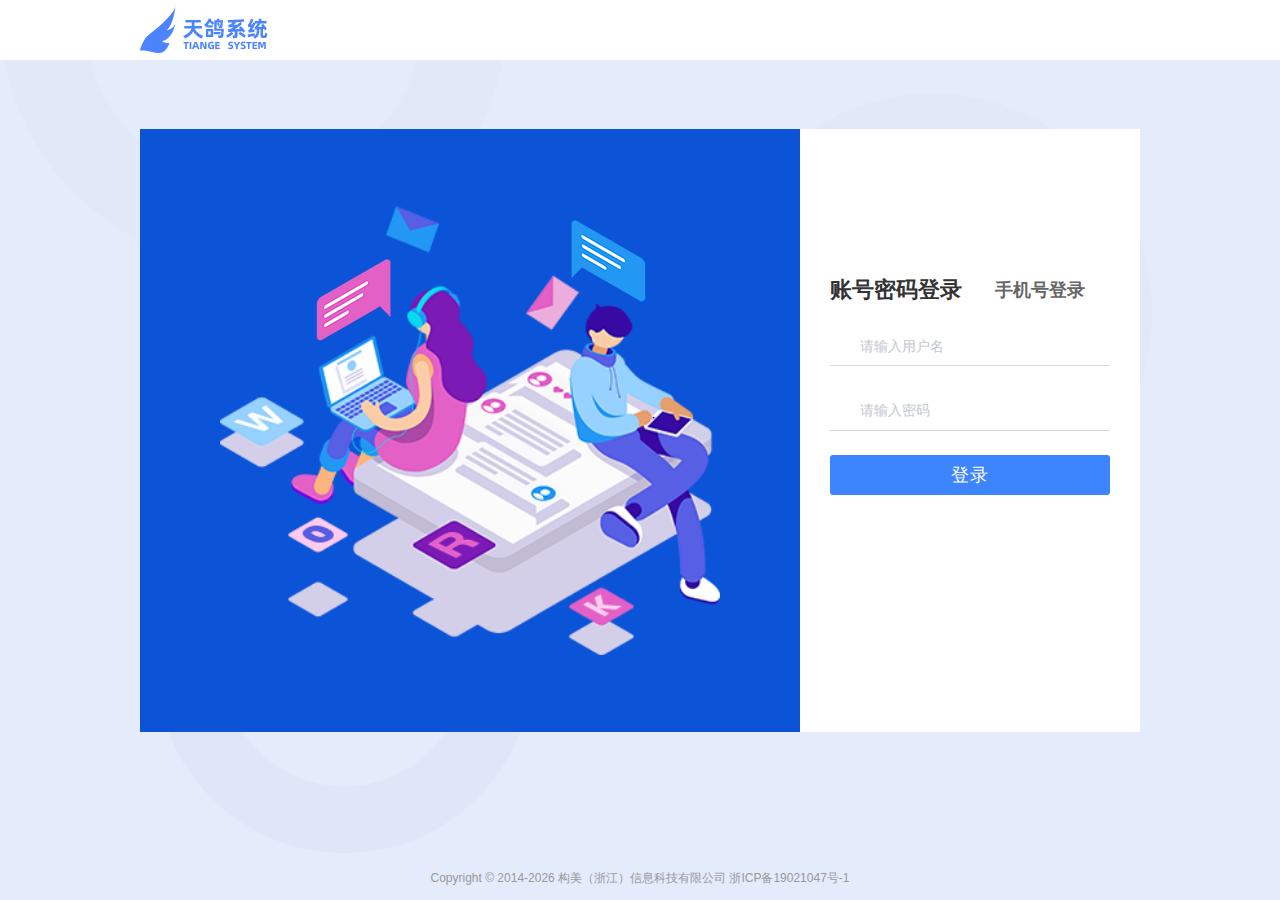
<file: index.html>
<!doctype html>
<html>

<head>
  <meta charset="utf-8" />
  <meta name="referrer" content="no-referrer" />
  <meta http-equiv="Cache-Control" content="no-cache, no-store, must-revalidate" />
  <meta http-equiv="X-UA-Compatible" content="IE=edge, chrome=1" />
  <meta http-equiv="Expires" content="0" />
  <meta http-equiv="Pragma" content="no-cache" />
  <link rel="icon" type="image/x-icon" href="/favicon.ico" />
  <link rel="stylesheet" href="//at.alicdn.com/t/font_1424882_6p9zbsbxi7v.css" />
  <title>天鸽系统</title>
  <script src="/dll/library.c67cb95b.js"></script>
  <script defer="defer" src="/static/js/runtime.66fd8b63.js"></script>
  <script defer="defer" src="/static/js/chunk-vendors.535962c1.js"></script>
  <script defer="defer" src="/static/js/index.303cf91f.js"></script>
  <link href="/static/css/chunk-vendors.10f1997d.css" rel="stylesheet">
  <link href="/static/css/index.cd930d20.css" rel="stylesheet">
</head>

<body>
  <div id="app"></div>
  <script src="//at.alicdn.com/t/font_1424882_6p9zbsbxi7v.js"></script>
  <script src="//at.alicdn.com/t/c/font_2159266_94ztsf81trw.js"></script>
</body>

</html>
</file>
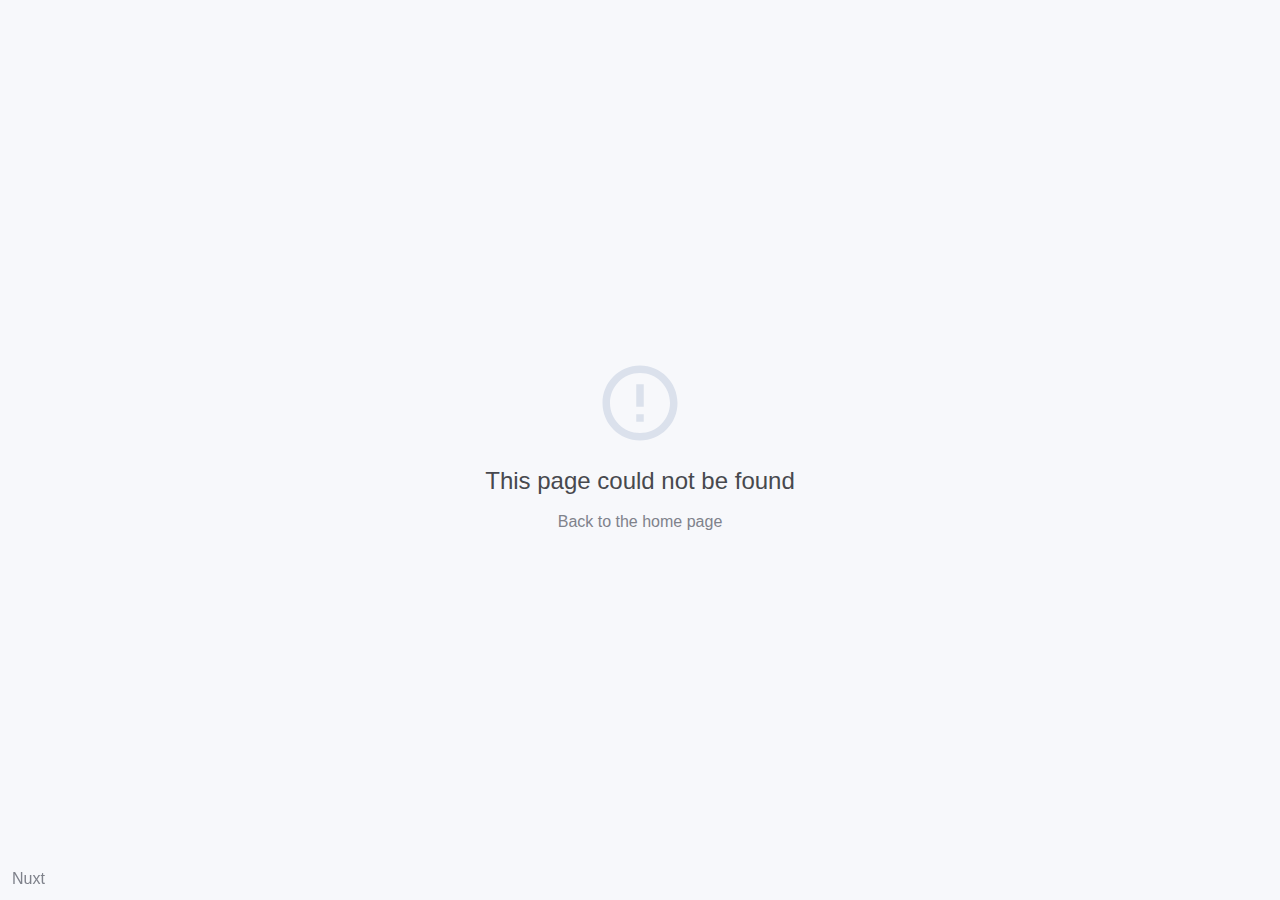
<file: 200.html>
<!doctype html>
<html lang="en" data-n-head="%7B%22lang%22:%7B%221%22:%22en%22%7D%7D">
  <head>
    <title>mynuxt</title><meta data-n-head="1" charset="utf-8"><meta data-n-head="1" name="viewport" content="width=device-width,initial-scale=1"><meta data-n-head="1" data-hid="description" name="description" content=""><meta data-n-head="1" name="format-detection" content="telephone=no"><link data-n-head="1" rel="icon" type="image/x-icon" href="/favicon.ico"><link rel="preload" href="/_nuxt/065b78d.js" as="script"><link rel="preload" href="/_nuxt/c64d87e.js" as="script"><link rel="preload" href="/_nuxt/75b19b6.js" as="script"><link rel="preload" href="/_nuxt/6e7dd78.js" as="script">
  </head>
  <body>
    <div id="__nuxt"><style>#nuxt-loading{background:#fff;visibility:hidden;opacity:0;position:absolute;left:0;right:0;top:0;bottom:0;display:flex;justify-content:center;align-items:center;flex-direction:column;animation:nuxtLoadingIn 10s ease;-webkit-animation:nuxtLoadingIn 10s ease;animation-fill-mode:forwards;overflow:hidden}@keyframes nuxtLoadingIn{0%{visibility:hidden;opacity:0}20%{visibility:visible;opacity:0}100%{visibility:visible;opacity:1}}@-webkit-keyframes nuxtLoadingIn{0%{visibility:hidden;opacity:0}20%{visibility:visible;opacity:0}100%{visibility:visible;opacity:1}}#nuxt-loading>div,#nuxt-loading>div:after{border-radius:50%;width:5rem;height:5rem}#nuxt-loading>div{font-size:10px;position:relative;text-indent:-9999em;border:.5rem solid #f5f5f5;border-left:.5rem solid #000;-webkit-transform:translateZ(0);-ms-transform:translateZ(0);transform:translateZ(0);-webkit-animation:nuxtLoading 1.1s infinite linear;animation:nuxtLoading 1.1s infinite linear}#nuxt-loading.error>div{border-left:.5rem solid #ff4500;animation-duration:5s}@-webkit-keyframes nuxtLoading{0%{-webkit-transform:rotate(0);transform:rotate(0)}100%{-webkit-transform:rotate(360deg);transform:rotate(360deg)}}@keyframes nuxtLoading{0%{-webkit-transform:rotate(0);transform:rotate(0)}100%{-webkit-transform:rotate(360deg);transform:rotate(360deg)}}</style><script>window.addEventListener("error",function(){var e=document.getElementById("nuxt-loading");e&&(e.className+=" error")})</script><div id="nuxt-loading" aria-live="polite" role="status"><div>Loading...</div></div></div><script>window.__NUXT__={config:{_app:{basePath:"/",assetsPath:"/_nuxt/",cdnURL:null}}}</script>
  <script src="/_nuxt/065b78d.js"></script><script src="/_nuxt/c64d87e.js"></script><script src="/_nuxt/75b19b6.js"></script><script src="/_nuxt/6e7dd78.js"></script></body>
</html>
</file>
<file: static/css/chunk-vendors.10f1997d.css>
@charset "UTF-8";@font-face{font-family:element-icons;src:url(/static/fonts/element-icons.ff18efd1.woff) format("woff"),url(/static/fonts/element-icons.f1a45d74.ttf) format("truetype");font-weight:400;font-display:"auto";font-style:normal}[class*=" el-icon-"],[class^=el-icon-]{font-family:element-icons!important;speak:none;font-style:normal;font-weight:400;font-variant:normal;text-transform:none;line-height:1;vertical-align:baseline;display:inline-block;-webkit-font-smoothing:antialiased;-moz-osx-font-smoothing:grayscale}.el-icon-ice-cream-round:before{content:"\e6a0"}.el-icon-ice-cream-square:before{content:"\e6a3"}.el-icon-lollipop:before{content:"\e6a4"}.el-icon-potato-strips:before{content:"\e6a5"}.el-icon-milk-tea:before{content:"\e6a6"}.el-icon-ice-drink:before{content:"\e6a7"}.el-icon-ice-tea:before{content:"\e6a9"}.el-icon-coffee:before{content:"\e6aa"}.el-icon-orange:before{content:"\e6ab"}.el-icon-pear:before{content:"\e6ac"}.el-icon-apple:before{content:"\e6ad"}.el-icon-cherry:before{content:"\e6ae"}.el-icon-watermelon:before{content:"\e6af"}.el-icon-grape:before{content:"\e6b0"}.el-icon-refrigerator:before{content:"\e6b1"}.el-icon-goblet-square-full:before{content:"\e6b2"}.el-icon-goblet-square:before{content:"\e6b3"}.el-icon-goblet-full:before{content:"\e6b4"}.el-icon-goblet:before{content:"\e6b5"}.el-icon-cold-drink:before{content:"\e6b6"}.el-icon-coffee-cup:before{content:"\e6b8"}.el-icon-water-cup:before{content:"\e6b9"}.el-icon-hot-water:before{content:"\e6ba"}.el-icon-ice-cream:before{content:"\e6bb"}.el-icon-dessert:before{content:"\e6bc"}.el-icon-sugar:before{content:"\e6bd"}.el-icon-tableware:before{content:"\e6be"}.el-icon-burger:before{content:"\e6bf"}.el-icon-knife-fork:before{content:"\e6c1"}.el-icon-fork-spoon:before{content:"\e6c2"}.el-icon-chicken:before{content:"\e6c3"}.el-icon-food:before{content:"\e6c4"}.el-icon-dish-1:before{content:"\e6c5"}.el-icon-dish:before{content:"\e6c6"}.el-icon-moon-night:before{content:"\e6ee"}.el-icon-moon:before{content:"\e6f0"}.el-icon-cloudy-and-sunny:before{content:"\e6f1"}.el-icon-partly-cloudy:before{content:"\e6f2"}.el-icon-cloudy:before{content:"\e6f3"}.el-icon-sunny:before{content:"\e6f6"}.el-icon-sunset:before{content:"\e6f7"}.el-icon-sunrise-1:before{content:"\e6f8"}.el-icon-sunrise:before{content:"\e6f9"}.el-icon-heavy-rain:before{content:"\e6fa"}.el-icon-lightning:before{content:"\e6fb"}.el-icon-light-rain:before{content:"\e6fc"}.el-icon-wind-power:before{content:"\e6fd"}.el-icon-baseball:before{content:"\e712"}.el-icon-soccer:before{content:"\e713"}.el-icon-football:before{content:"\e715"}.el-icon-basketball:before{content:"\e716"}.el-icon-ship:before{content:"\e73f"}.el-icon-truck:before{content:"\e740"}.el-icon-bicycle:before{content:"\e741"}.el-icon-mobile-phone:before{content:"\e6d3"}.el-icon-service:before{content:"\e6d4"}.el-icon-key:before{content:"\e6e2"}.el-icon-unlock:before{content:"\e6e4"}.el-icon-lock:before{content:"\e6e5"}.el-icon-watch:before{content:"\e6fe"}.el-icon-watch-1:before{content:"\e6ff"}.el-icon-timer:before{content:"\e702"}.el-icon-alarm-clock:before{content:"\e703"}.el-icon-map-location:before{content:"\e704"}.el-icon-delete-location:before{content:"\e705"}.el-icon-add-location:before{content:"\e706"}.el-icon-location-information:before{content:"\e707"}.el-icon-location-outline:before{content:"\e708"}.el-icon-location:before{content:"\e79e"}.el-icon-place:before{content:"\e709"}.el-icon-discover:before{content:"\e70a"}.el-icon-first-aid-kit:before{content:"\e70b"}.el-icon-trophy-1:before{content:"\e70c"}.el-icon-trophy:before{content:"\e70d"}.el-icon-medal:before{content:"\e70e"}.el-icon-medal-1:before{content:"\e70f"}.el-icon-stopwatch:before{content:"\e710"}.el-icon-mic:before{content:"\e711"}.el-icon-copy-document:before{content:"\e718"}.el-icon-full-screen:before{content:"\e719"}.el-icon-switch-button:before{content:"\e71b"}.el-icon-aim:before{content:"\e71c"}.el-icon-crop:before{content:"\e71d"}.el-icon-odometer:before{content:"\e71e"}.el-icon-time:before{content:"\e71f"}.el-icon-bangzhu:before{content:"\e724"}.el-icon-close-notification:before{content:"\e726"}.el-icon-microphone:before{content:"\e727"}.el-icon-turn-off-microphone:before{content:"\e728"}.el-icon-position:before{content:"\e729"}.el-icon-postcard:before{content:"\e72a"}.el-icon-message:before{content:"\e72b"}.el-icon-chat-line-square:before{content:"\e72d"}.el-icon-chat-dot-square:before{content:"\e72e"}.el-icon-chat-dot-round:before{content:"\e72f"}.el-icon-chat-square:before{content:"\e730"}.el-icon-chat-line-round:before{content:"\e731"}.el-icon-chat-round:before{content:"\e732"}.el-icon-set-up:before{content:"\e733"}.el-icon-turn-off:before{content:"\e734"}.el-icon-open:before{content:"\e735"}.el-icon-connection:before{content:"\e736"}.el-icon-link:before{content:"\e737"}.el-icon-cpu:before{content:"\e738"}.el-icon-thumb:before{content:"\e739"}.el-icon-female:before{content:"\e73a"}.el-icon-male:before{content:"\e73b"}.el-icon-guide:before{content:"\e73c"}.el-icon-news:before{content:"\e73e"}.el-icon-price-tag:before{content:"\e744"}.el-icon-discount:before{content:"\e745"}.el-icon-wallet:before{content:"\e747"}.el-icon-coin:before{content:"\e748"}.el-icon-money:before{content:"\e749"}.el-icon-bank-card:before{content:"\e74a"}.el-icon-box:before{content:"\e74b"}.el-icon-present:before{content:"\e74c"}.el-icon-sell:before{content:"\e6d5"}.el-icon-sold-out:before{content:"\e6d6"}.el-icon-shopping-bag-2:before{content:"\e74d"}.el-icon-shopping-bag-1:before{content:"\e74e"}.el-icon-shopping-cart-2:before{content:"\e74f"}.el-icon-shopping-cart-1:before{content:"\e750"}.el-icon-shopping-cart-full:before{content:"\e751"}.el-icon-smoking:before{content:"\e752"}.el-icon-no-smoking:before{content:"\e753"}.el-icon-house:before{content:"\e754"}.el-icon-table-lamp:before{content:"\e755"}.el-icon-school:before{content:"\e756"}.el-icon-office-building:before{content:"\e757"}.el-icon-toilet-paper:before{content:"\e758"}.el-icon-notebook-2:before{content:"\e759"}.el-icon-notebook-1:before{content:"\e75a"}.el-icon-files:before{content:"\e75b"}.el-icon-collection:before{content:"\e75c"}.el-icon-receiving:before{content:"\e75d"}.el-icon-suitcase-1:before{content:"\e760"}.el-icon-suitcase:before{content:"\e761"}.el-icon-film:before{content:"\e763"}.el-icon-collection-tag:before{content:"\e765"}.el-icon-data-analysis:before{content:"\e766"}.el-icon-pie-chart:before{content:"\e767"}.el-icon-data-board:before{content:"\e768"}.el-icon-data-line:before{content:"\e76d"}.el-icon-reading:before{content:"\e769"}.el-icon-magic-stick:before{content:"\e76a"}.el-icon-coordinate:before{content:"\e76b"}.el-icon-mouse:before{content:"\e76c"}.el-icon-brush:before{content:"\e76e"}.el-icon-headset:before{content:"\e76f"}.el-icon-umbrella:before{content:"\e770"}.el-icon-scissors:before{content:"\e771"}.el-icon-mobile:before{content:"\e773"}.el-icon-attract:before{content:"\e774"}.el-icon-monitor:before{content:"\e775"}.el-icon-search:before{content:"\e778"}.el-icon-takeaway-box:before{content:"\e77a"}.el-icon-paperclip:before{content:"\e77d"}.el-icon-printer:before{content:"\e77e"}.el-icon-document-add:before{content:"\e782"}.el-icon-document:before{content:"\e785"}.el-icon-document-checked:before{content:"\e786"}.el-icon-document-copy:before{content:"\e787"}.el-icon-document-delete:before{content:"\e788"}.el-icon-document-remove:before{content:"\e789"}.el-icon-tickets:before{content:"\e78b"}.el-icon-folder-checked:before{content:"\e77f"}.el-icon-folder-delete:before{content:"\e780"}.el-icon-folder-remove:before{content:"\e781"}.el-icon-folder-add:before{content:"\e783"}.el-icon-folder-opened:before{content:"\e784"}.el-icon-folder:before{content:"\e78a"}.el-icon-edit-outline:before{content:"\e764"}.el-icon-edit:before{content:"\e78c"}.el-icon-date:before{content:"\e78e"}.el-icon-c-scale-to-original:before{content:"\e7c6"}.el-icon-view:before{content:"\e6ce"}.el-icon-loading:before{content:"\e6cf"}.el-icon-rank:before{content:"\e6d1"}.el-icon-sort-down:before{content:"\e7c4"}.el-icon-sort-up:before{content:"\e7c5"}.el-icon-sort:before{content:"\e6d2"}.el-icon-finished:before{content:"\e6cd"}.el-icon-refresh-left:before{content:"\e6c7"}.el-icon-refresh-right:before{content:"\e6c8"}.el-icon-refresh:before{content:"\e6d0"}.el-icon-video-play:before{content:"\e7c0"}.el-icon-video-pause:before{content:"\e7c1"}.el-icon-d-arrow-right:before{content:"\e6dc"}.el-icon-d-arrow-left:before{content:"\e6dd"}.el-icon-arrow-up:before{content:"\e6e1"}.el-icon-arrow-down:before{content:"\e6df"}.el-icon-arrow-right:before{content:"\e6e0"}.el-icon-arrow-left:before{content:"\e6de"}.el-icon-top-right:before{content:"\e6e7"}.el-icon-top-left:before{content:"\e6e8"}.el-icon-top:before{content:"\e6e6"}.el-icon-bottom:before{content:"\e6eb"}.el-icon-right:before{content:"\e6e9"}.el-icon-back:before{content:"\e6ea"}.el-icon-bottom-right:before{content:"\e6ec"}.el-icon-bottom-left:before{content:"\e6ed"}.el-icon-caret-top:before{content:"\e78f"}.el-icon-caret-bottom:before{content:"\e790"}.el-icon-caret-right:before{content:"\e791"}.el-icon-caret-left:before{content:"\e792"}.el-icon-d-caret:before{content:"\e79a"}.el-icon-share:before{content:"\e793"}.el-icon-menu:before{content:"\e798"}.el-icon-s-grid:before{content:"\e7a6"}.el-icon-s-check:before{content:"\e7a7"}.el-icon-s-data:before{content:"\e7a8"}.el-icon-s-opportunity:before{content:"\e7aa"}.el-icon-s-custom:before{content:"\e7ab"}.el-icon-s-claim:before{content:"\e7ad"}.el-icon-s-finance:before{content:"\e7ae"}.el-icon-s-comment:before{content:"\e7af"}.el-icon-s-flag:before{content:"\e7b0"}.el-icon-s-marketing:before{content:"\e7b1"}.el-icon-s-shop:before{content:"\e7b4"}.el-icon-s-open:before{content:"\e7b5"}.el-icon-s-management:before{content:"\e7b6"}.el-icon-s-ticket:before{content:"\e7b7"}.el-icon-s-release:before{content:"\e7b8"}.el-icon-s-home:before{content:"\e7b9"}.el-icon-s-promotion:before{content:"\e7ba"}.el-icon-s-operation:before{content:"\e7bb"}.el-icon-s-unfold:before{content:"\e7bc"}.el-icon-s-fold:before{content:"\e7a9"}.el-icon-s-platform:before{content:"\e7bd"}.el-icon-s-order:before{content:"\e7be"}.el-icon-s-cooperation:before{content:"\e7bf"}.el-icon-bell:before{content:"\e725"}.el-icon-message-solid:before{content:"\e799"}.el-icon-video-camera:before{content:"\e772"}.el-icon-video-camera-solid:before{content:"\e796"}.el-icon-camera:before{content:"\e779"}.el-icon-camera-solid:before{content:"\e79b"}.el-icon-download:before{content:"\e77c"}.el-icon-upload2:before{content:"\e77b"}.el-icon-upload:before{content:"\e7c3"}.el-icon-picture-outline-round:before{content:"\e75f"}.el-icon-picture-outline:before{content:"\e75e"}.el-icon-picture:before{content:"\e79f"}.el-icon-close:before{content:"\e6db"}.el-icon-check:before{content:"\e6da"}.el-icon-plus:before{content:"\e6d9"}.el-icon-minus:before{content:"\e6d8"}.el-icon-help:before{content:"\e73d"}.el-icon-s-help:before{content:"\e7b3"}.el-icon-circle-close:before{content:"\e78d"}.el-icon-circle-check:before{content:"\e720"}.el-icon-circle-plus-outline:before{content:"\e723"}.el-icon-remove-outline:before{content:"\e722"}.el-icon-zoom-out:before{content:"\e776"}.el-icon-zoom-in:before{content:"\e777"}.el-icon-error:before{content:"\e79d"}.el-icon-success:before{content:"\e79c"}.el-icon-circle-plus:before{content:"\e7a0"}.el-icon-remove:before{content:"\e7a2"}.el-icon-info:before{content:"\e7a1"}.el-icon-question:before{content:"\e7a4"}.el-icon-warning-outline:before{content:"\e6c9"}.el-icon-warning:before{content:"\e7a3"}.el-icon-goods:before{content:"\e7c2"}.el-icon-s-goods:before{content:"\e7b2"}.el-icon-star-off:before{content:"\e717"}.el-icon-star-on:before{content:"\e797"}.el-icon-more-outline:before{content:"\e6cc"}.el-icon-more:before{content:"\e794"}.el-icon-phone-outline:before{content:"\e6cb"}.el-icon-phone:before{content:"\e795"}.el-icon-user:before{content:"\e6e3"}.el-icon-user-solid:before{content:"\e7a5"}.el-icon-setting:before{content:"\e6ca"}.el-icon-s-tools:before{content:"\e7ac"}.el-icon-delete:before{content:"\e6d7"}.el-icon-delete-solid:before{content:"\e7c9"}.el-icon-eleme:before{content:"\e7c7"}.el-icon-platform-eleme:before{content:"\e7ca"}.el-icon-loading{-webkit-animation:rotating 2s linear infinite;animation:rotating 2s linear infinite}.el-icon--right{margin-left:5px}.el-icon--left{margin-right:5px}@-webkit-keyframes rotating{0%{transform:rotate(0)}to{transform:rotate(1turn)}}@keyframes rotating{0%{transform:rotate(0)}to{transform:rotate(1turn)}}.el-pagination{white-space:nowrap;padding:2px 5px;color:#303133;font-weight:700}.el-pagination:after,.el-pagination:before{display:table;content:""}.el-pagination:after{clear:both}.el-pagination button,.el-pagination span:not([class*=suffix]){display:inline-block;font-size:13px;min-width:35.5px;height:28px;line-height:28px;vertical-align:top;box-sizing:border-box}.el-pager li,.el-pagination__editor{-webkit-box-sizing:border-box;text-align:center}.el-pagination .el-input__inner{text-align:center;-moz-appearance:textfield;line-height:normal}.el-pagination .el-input__suffix{right:0;transform:scale(.8)}.el-pagination .el-select .el-input{width:100px;margin:0 5px}.el-pagination .el-select .el-input .el-input__inner{padding-right:25px;border-radius:3px}.el-pagination button{border:none;padding:0 6px;background:0 0}.el-pagination button:focus{outline:0}.el-pagination button:hover{color:#409eff}.el-pagination button:disabled{color:#c0c4cc;background-color:#fff;cursor:not-allowed}.el-pagination .btn-next,.el-pagination .btn-prev{background:50% no-repeat #fff;background-size:16px;cursor:pointer;margin:0;color:#303133}.el-pagination .btn-next .el-icon,.el-pagination .btn-prev .el-icon{display:block;font-size:12px;font-weight:700}.el-pagination .btn-prev{padding-right:12px}.el-pagination .btn-next{padding-left:12px}.el-pagination .el-pager li.disabled{color:#c0c4cc;cursor:not-allowed}.el-pager li,.el-pager li.btn-quicknext:hover,.el-pager li.btn-quickprev:hover{cursor:pointer}.el-pagination--small .btn-next,.el-pagination--small .btn-prev,.el-pagination--small .el-pager li,.el-pagination--small .el-pager li.btn-quicknext,.el-pagination--small .el-pager li.btn-quickprev,.el-pagination--small .el-pager li:last-child{border-color:transparent;font-size:12px;line-height:22px;height:22px;min-width:22px}.el-pagination--small .arrow.disabled{visibility:hidden}.el-pagination--small .more:before,.el-pagination--small li.more:before{line-height:24px}.el-pagination--small button,.el-pagination--small span:not([class*=suffix]){height:22px;line-height:22px}.el-pagination--small .el-pagination__editor,.el-pagination--small .el-pagination__editor.el-input .el-input__inner{height:22px}.el-pagination__sizes{margin:0 10px 0 0;font-weight:400;color:#606266}.el-pagination__sizes .el-input .el-input__inner{font-size:13px;padding-left:8px}.el-pagination__sizes .el-input .el-input__inner:hover{border-color:#409eff}.el-pagination__total{margin-right:10px;font-weight:400;color:#606266}.el-pagination__jump{margin-left:24px;font-weight:400;color:#606266}.el-pagination__jump .el-input__inner{padding:0 3px}.el-pagination__rightwrapper{float:right}.el-pagination__editor{line-height:18px;padding:0 2px;height:28px;margin:0 2px;box-sizing:border-box;border-radius:3px}.el-pager,.el-pagination.is-background .btn-next,.el-pagination.is-background .btn-prev{padding:0}.el-pagination__editor.el-input{width:50px}.el-pagination__editor.el-input .el-input__inner{height:28px}.el-pagination__editor .el-input__inner::-webkit-inner-spin-button,.el-pagination__editor .el-input__inner::-webkit-outer-spin-button{-webkit-appearance:none;margin:0}.el-pagination.is-background .btn-next,.el-pagination.is-background .btn-prev,.el-pagination.is-background .el-pager li{margin:0 5px;background-color:#f4f4f5;color:#606266;min-width:30px;border-radius:2px}.el-pagination.is-background .btn-next.disabled,.el-pagination.is-background .btn-next:disabled,.el-pagination.is-background .btn-prev.disabled,.el-pagination.is-background .btn-prev:disabled,.el-pagination.is-background .el-pager li.disabled{color:#c0c4cc}.el-pagination.is-background .el-pager li:not(.disabled):hover{color:#409eff}.el-pagination.is-background .el-pager li:not(.disabled).active{background-color:#409eff;color:#fff}.el-pagination.is-background.el-pagination--small .btn-next,.el-pagination.is-background.el-pagination--small .btn-prev,.el-pagination.is-background.el-pagination--small .el-pager li{margin:0 3px;min-width:22px}.el-pager,.el-pager li{vertical-align:top;margin:0;display:inline-block}.el-pager{-webkit-user-select:none;-moz-user-select:none;user-select:none;list-style:none;font-size:0}.el-pager .more:before{line-height:30px}.el-pager li{padding:0 4px;background:#fff;font-size:13px;min-width:35.5px;height:28px;line-height:28px;box-sizing:border-box}.el-pager li.btn-quicknext,.el-pager li.btn-quickprev{line-height:28px;color:#303133}.el-pager li.btn-quicknext.disabled,.el-pager li.btn-quickprev.disabled{color:#c0c4cc}.el-pager li.active+li{border-left:0}.el-pager li:hover{color:#409eff}.el-pager li.active{color:#409eff;cursor:default}@-webkit-keyframes v-modal-in{0%{opacity:0}}@-webkit-keyframes v-modal-out{to{opacity:0}}.el-dialog{position:relative;margin:0 auto 50px;background:#fff;border-radius:2px;box-shadow:0 1px 3px rgba(0,0,0,.3);box-sizing:border-box;width:50%}.el-autocomplete-suggestion,.el-dropdown-menu,.el-menu--collapse .el-submenu .el-menu{-webkit-box-shadow:0 2px 12px 0 rgba(0,0,0,.1)}.el-dialog.is-fullscreen{width:100%;margin-top:0;margin-bottom:0;height:100%;overflow:auto}.el-dialog__wrapper{position:fixed;top:0;right:0;bottom:0;left:0;overflow:auto;margin:0}.el-dialog__header{padding:20px 20px 10px}.el-dialog__headerbtn{position:absolute;top:20px;right:20px;padding:0;background:0 0;border:none;outline:0;cursor:pointer;font-size:16px}.el-dialog__headerbtn .el-dialog__close{color:#909399}.el-dialog__headerbtn:focus .el-dialog__close,.el-dialog__headerbtn:hover .el-dialog__close{color:#409eff}.el-dialog__title{line-height:24px;font-size:18px;color:#303133}.el-dialog__body{padding:30px 20px;color:#606266;font-size:14px;word-break:break-all}.el-dialog__footer{padding:10px 20px 20px;text-align:right;box-sizing:border-box}.el-dialog--center{text-align:center}.el-dialog--center .el-dialog__body{text-align:initial;padding:25px 25px 30px}.el-dialog--center .el-dialog__footer{text-align:inherit}.dialog-fade-enter-active{-webkit-animation:dialog-fade-in .3s;animation:dialog-fade-in .3s}.dialog-fade-leave-active{-webkit-animation:dialog-fade-out .3s;animation:dialog-fade-out .3s}@-webkit-keyframes dialog-fade-in{0%{transform:translate3d(0,-20px,0);opacity:0}to{transform:translateZ(0);opacity:1}}@keyframes dialog-fade-in{0%{transform:translate3d(0,-20px,0);opacity:0}to{transform:translateZ(0);opacity:1}}@-webkit-keyframes dialog-fade-out{0%{transform:translateZ(0);opacity:1}to{transform:translate3d(0,-20px,0);opacity:0}}@keyframes dialog-fade-out{0%{transform:translateZ(0);opacity:1}to{transform:translate3d(0,-20px,0);opacity:0}}.el-autocomplete{position:relative;display:inline-block}.el-autocomplete-suggestion{margin:5px 0;box-shadow:0 2px 12px 0 rgba(0,0,0,.1);border-radius:4px;border:1px solid #e4e7ed;box-sizing:border-box;background-color:#fff}.el-autocomplete-suggestion__wrap{max-height:280px;padding:10px 0;box-sizing:border-box}.el-autocomplete-suggestion__list{margin:0;padding:0}.el-autocomplete-suggestion li{padding:0 20px;margin:0;line-height:34px;cursor:pointer;color:#606266;font-size:14px;list-style:none;white-space:nowrap;overflow:hidden;text-overflow:ellipsis}.el-autocomplete-suggestion li.highlighted,.el-autocomplete-suggestion li:hover{background-color:#f5f7fa}.el-autocomplete-suggestion li.divider{margin-top:6px;border-top:1px solid #000}.el-autocomplete-suggestion li.divider:last-child{margin-bottom:-6px}.el-autocomplete-suggestion.is-loading li{text-align:center;height:100px;line-height:100px;font-size:20px;color:#999}.el-autocomplete-suggestion.is-loading li:after{display:inline-block;content:"";height:100%;vertical-align:middle}.el-autocomplete-suggestion.is-loading li:hover{background-color:#fff}.el-autocomplete-suggestion.is-loading .el-icon-loading{vertical-align:middle}.el-dropdown{display:inline-block;position:relative;color:#606266;font-size:14px}.el-dropdown .el-button-group{display:block}.el-dropdown .el-button-group .el-button{float:none}.el-dropdown .el-dropdown__caret-button{padding-left:5px;padding-right:5px;position:relative;border-left:none}.el-dropdown .el-dropdown__caret-button:before{content:"";position:absolute;display:block;width:1px;top:5px;bottom:5px;left:0;background:hsla(0,0%,100%,.5)}.el-dropdown .el-dropdown__caret-button.el-button--default:before{background:rgba(220,223,230,.5)}.el-dropdown .el-dropdown__caret-button:hover:not(.is-disabled):before{top:0;bottom:0}.el-dropdown .el-dropdown__caret-button .el-dropdown__icon{padding-left:0}.el-dropdown__icon{font-size:12px;margin:0 3px}.el-dropdown .el-dropdown-selfdefine:focus:active,.el-dropdown .el-dropdown-selfdefine:focus:not(.focusing){outline-width:0}.el-dropdown [disabled]{cursor:not-allowed;color:#bbb}.el-dropdown-menu{position:absolute;top:0;left:0;z-index:10;padding:10px 0;margin:5px 0;background-color:#fff;border:1px solid #ebeef5;border-radius:4px;box-shadow:0 2px 12px 0 rgba(0,0,0,.1)}.el-dropdown-menu__item{list-style:none;line-height:36px;padding:0 20px;margin:0;font-size:14px;color:#606266;cursor:pointer;outline:0}.el-dropdown-menu__item:focus,.el-dropdown-menu__item:not(.is-disabled):hover{background-color:#ecf5ff;color:#66b1ff}.el-dropdown-menu__item i{margin-right:5px}.el-dropdown-menu__item--divided{position:relative;margin-top:6px;border-top:1px solid #ebeef5}.el-dropdown-menu__item--divided:before{content:"";height:6px;display:block;margin:0 -20px;background-color:#fff}.el-dropdown-menu__item.is-disabled{cursor:default;color:#bbb;pointer-events:none}.el-dropdown-menu--medium{padding:6px 0}.el-dropdown-menu--medium .el-dropdown-menu__item{line-height:30px;padding:0 17px;font-size:14px}.el-dropdown-menu--medium .el-dropdown-menu__item.el-dropdown-menu__item--divided{margin-top:6px}.el-dropdown-menu--medium .el-dropdown-menu__item.el-dropdown-menu__item--divided:before{height:6px;margin:0 -17px}.el-dropdown-menu--small{padding:6px 0}.el-dropdown-menu--small .el-dropdown-menu__item{line-height:27px;padding:0 15px;font-size:13px}.el-dropdown-menu--small .el-dropdown-menu__item.el-dropdown-menu__item--divided{margin-top:4px}.el-dropdown-menu--small .el-dropdown-menu__item.el-dropdown-menu__item--divided:before{height:4px;margin:0 -15px}.el-dropdown-menu--mini{padding:3px 0}.el-dropdown-menu--mini .el-dropdown-menu__item{line-height:24px;padding:0 10px;font-size:12px}.el-dropdown-menu--mini .el-dropdown-menu__item.el-dropdown-menu__item--divided{margin-top:3px}.el-dropdown-menu--mini .el-dropdown-menu__item.el-dropdown-menu__item--divided:before{height:3px;margin:0 -10px}.el-menu{border-right:1px solid #e6e6e6;list-style:none;position:relative;margin:0;padding-left:0}.el-menu,.el-menu--horizontal>.el-menu-item:not(.is-disabled):focus,.el-menu--horizontal>.el-menu-item:not(.is-disabled):hover,.el-menu--horizontal>.el-submenu .el-submenu__title:hover{background-color:#fff}.el-menu:after,.el-menu:before{display:table;content:""}.el-menu:after{clear:both}.el-menu.el-menu--horizontal{border-bottom:1px solid #e6e6e6}.el-menu--horizontal{border-right:none}.el-menu--horizontal>.el-menu-item{float:left;height:60px;line-height:60px;margin:0;border-bottom:2px solid transparent;color:#909399}.el-menu--horizontal>.el-menu-item a,.el-menu--horizontal>.el-menu-item a:hover{color:inherit}.el-menu--horizontal>.el-submenu{float:left}.el-menu--horizontal>.el-submenu:focus,.el-menu--horizontal>.el-submenu:hover{outline:0}.el-menu--horizontal>.el-submenu:focus .el-submenu__title,.el-menu--horizontal>.el-submenu:hover .el-submenu__title{color:#303133}.el-menu--horizontal>.el-submenu.is-active .el-submenu__title{border-bottom:2px solid #409eff;color:#303133}.el-menu--horizontal>.el-submenu .el-submenu__title{height:60px;line-height:60px;border-bottom:2px solid transparent;color:#909399}.el-menu--horizontal>.el-submenu .el-submenu__icon-arrow{position:static;vertical-align:middle;margin-left:8px;margin-top:-3px}.el-menu--horizontal .el-menu .el-menu-item,.el-menu--horizontal .el-menu .el-submenu__title{background-color:#fff;float:none;height:36px;line-height:36px;padding:0 10px;color:#909399}.el-menu--horizontal .el-menu .el-menu-item.is-active,.el-menu--horizontal .el-menu .el-submenu.is-active>.el-submenu__title{color:#303133}.el-menu--horizontal .el-menu-item:not(.is-disabled):focus,.el-menu--horizontal .el-menu-item:not(.is-disabled):hover{outline:0;color:#303133}.el-menu--horizontal>.el-menu-item.is-active{border-bottom:2px solid #409eff;color:#303133}.el-menu--collapse{width:64px}.el-menu--collapse>.el-menu-item [class^=el-icon-],.el-menu--collapse>.el-submenu>.el-submenu__title [class^=el-icon-]{margin:0;vertical-align:middle;width:24px;text-align:center}.el-menu--collapse>.el-menu-item .el-submenu__icon-arrow,.el-menu--collapse>.el-submenu>.el-submenu__title .el-submenu__icon-arrow{display:none}.el-menu--collapse>.el-menu-item span,.el-menu--collapse>.el-submenu>.el-submenu__title span{height:0;width:0;overflow:hidden;visibility:hidden;display:inline-block}.el-menu--collapse>.el-menu-item.is-active i{color:inherit}.el-menu--collapse .el-menu .el-submenu{min-width:200px}.el-menu--collapse .el-submenu{position:relative}.el-menu--collapse .el-submenu .el-menu{position:absolute;margin-left:5px;top:0;left:100%;z-index:10;border:1px solid #e4e7ed;border-radius:2px;box-shadow:0 2px 12px 0 rgba(0,0,0,.1)}.el-menu--collapse .el-submenu.is-opened>.el-submenu__title .el-submenu__icon-arrow{transform:none}.el-menu--popup{z-index:100;min-width:200px;border:none;padding:5px 0;border-radius:2px;box-shadow:0 2px 12px 0 rgba(0,0,0,.1)}.el-menu--popup-bottom-start{margin-top:5px}.el-menu--popup-right-start{margin-left:5px;margin-right:5px}.el-menu-item{height:56px;line-height:56px;font-size:14px;color:#303133;padding:0 20px;list-style:none;cursor:pointer;position:relative;transition:border-color .3s,background-color .3s,color .3s;box-sizing:border-box;white-space:nowrap}.el-menu-item *{vertical-align:middle}.el-menu-item i{color:#909399}.el-menu-item:focus,.el-menu-item:hover{outline:0;background-color:#ecf5ff}.el-menu-item.is-disabled{opacity:.25;cursor:not-allowed;background:0 0!important}.el-menu-item [class^=el-icon-]{margin-right:5px;width:24px;text-align:center;font-size:18px;vertical-align:middle}.el-menu-item.is-active{color:#409eff}.el-menu-item.is-active i{color:inherit}.el-submenu{list-style:none;margin:0;padding-left:0}.el-submenu__title{height:56px;line-height:56px;font-size:14px;color:#303133;padding:0 20px;list-style:none;cursor:pointer;position:relative;transition:border-color .3s,background-color .3s,color .3s;box-sizing:border-box;white-space:nowrap}.el-submenu__title *{vertical-align:middle}.el-submenu__title i{color:#909399}.el-submenu__title:focus,.el-submenu__title:hover{outline:0;background-color:#ecf5ff}.el-submenu__title.is-disabled{opacity:.25;cursor:not-allowed;background:0 0!important}.el-submenu__title:hover{background-color:#ecf5ff}.el-submenu .el-menu{border:none}.el-submenu .el-menu-item{height:50px;line-height:50px;padding:0 45px;min-width:200px}.el-submenu__icon-arrow{position:absolute;top:50%;right:20px;margin-top:-7px;transition:transform .3s;font-size:12px}.el-submenu.is-active .el-submenu__title{border-bottom-color:#409eff}.el-submenu.is-opened>.el-submenu__title .el-submenu__icon-arrow{transform:rotate(180deg)}.el-submenu.is-disabled .el-menu-item,.el-submenu.is-disabled .el-submenu__title{opacity:.25;cursor:not-allowed;background:0 0!important}.el-submenu [class^=el-icon-]{vertical-align:middle;margin-right:5px;width:24px;text-align:center;font-size:18px}.el-menu-item-group>ul{padding:0}.el-menu-item-group__title{padding:7px 0 7px 20px;line-height:normal;font-size:12px;color:#909399}.el-radio-button__inner,.el-radio-group{line-height:1;vertical-align:middle;display:inline-block}.horizontal-collapse-transition .el-submenu__title .el-submenu__icon-arrow{transition:.2s;opacity:0}.el-radio-group{font-size:0}.el-radio-button{position:relative;display:inline-block;outline:0}.el-radio-button__inner{white-space:nowrap;background:#fff;border:1px solid #dcdfe6;font-weight:500;border-left:0;color:#606266;-webkit-appearance:none;text-align:center;box-sizing:border-box;outline:0;margin:0;position:relative;cursor:pointer;transition:all .3s cubic-bezier(.645,.045,.355,1);padding:12px 20px;font-size:14px;border-radius:0}.el-radio-button__inner.is-round{padding:12px 20px}.el-radio-button__inner:hover{color:#409eff}.el-radio-button__inner [class*=el-icon-]{line-height:.9}.el-radio-button__inner [class*=el-icon-]+span{margin-left:5px}.el-radio-button:first-child .el-radio-button__inner{border-left:1px solid #dcdfe6;border-radius:4px 0 0 4px;box-shadow:none!important}.el-radio-button__orig-radio{opacity:0;outline:0;position:absolute;z-index:-1}.el-switch,.el-switch__core{position:relative;vertical-align:middle}.el-radio-button__orig-radio:checked+.el-radio-button__inner{color:#fff;background-color:#409eff;border-color:#409eff;box-shadow:-1px 0 0 0 #409eff}.el-radio-button__orig-radio:disabled+.el-radio-button__inner{color:#c0c4cc;cursor:not-allowed;background-image:none;background-color:#fff;border-color:#ebeef5;box-shadow:none}.el-radio-button__orig-radio:disabled:checked+.el-radio-button__inner{background-color:#f2f6fc}.el-radio-button:last-child .el-radio-button__inner{border-radius:0 4px 4px 0}.el-radio-button:first-child:last-child .el-radio-button__inner{border-radius:4px}.el-radio-button--medium .el-radio-button__inner{padding:10px 20px;font-size:14px;border-radius:0}.el-radio-button--medium .el-radio-button__inner.is-round{padding:10px 20px}.el-radio-button--small .el-radio-button__inner{padding:9px 15px;font-size:12px;border-radius:0}.el-radio-button--small .el-radio-button__inner.is-round{padding:9px 15px}.el-radio-button--mini .el-radio-button__inner{padding:7px 15px;font-size:12px;border-radius:0}.el-radio-button--mini .el-radio-button__inner.is-round{padding:7px 15px}.el-radio-button:focus:not(.is-focus):not(:active):not(.is-disabled){box-shadow:0 0 2px 2px #409eff}.el-picker-panel,.el-popover,.el-select-dropdown,.el-table-filter,.el-time-panel{-webkit-box-shadow:0 2px 12px 0 rgba(0,0,0,.1)}.el-switch{display:inline-flex;align-items:center;font-size:14px;line-height:20px;height:20px}.el-switch.is-disabled .el-switch__core,.el-switch.is-disabled .el-switch__label{cursor:not-allowed}.el-switch__label{transition:.2s;height:20px;display:inline-block;font-size:14px;font-weight:500;cursor:pointer;vertical-align:middle;color:#303133}.el-switch__label.is-active{color:#409eff}.el-switch__label--left{margin-right:10px}.el-switch__label--right{margin-left:10px}.el-switch__label *{line-height:1;font-size:14px;display:inline-block}.el-switch__input{position:absolute;width:0;height:0;opacity:0;margin:0}.el-switch__core{margin:0;display:inline-block;width:40px;height:20px;border:1px solid #dcdfe6;outline:0;border-radius:10px;box-sizing:border-box;background:#dcdfe6;cursor:pointer;transition:border-color .3s,background-color .3s}.el-switch__core:after{content:"";position:absolute;top:1px;left:1px;border-radius:100%;transition:all .3s;width:16px;height:16px;background-color:#fff}.el-switch.is-checked .el-switch__core{border-color:#409eff;background-color:#409eff}.el-switch.is-checked .el-switch__core:after{left:100%;margin-left:-17px}.el-switch.is-disabled{opacity:.6}.el-switch--wide .el-switch__label.el-switch__label--left span{left:10px}.el-switch--wide .el-switch__label.el-switch__label--right span{right:10px}.el-switch .label-fade-enter,.el-switch .label-fade-leave-active{opacity:0}.el-select-dropdown{position:absolute;z-index:1001;border:1px solid #e4e7ed;border-radius:4px;background-color:#fff;box-shadow:0 2px 12px 0 rgba(0,0,0,.1);box-sizing:border-box;margin:5px 0}.el-select-dropdown.is-multiple .el-select-dropdown__item{padding-right:40px}.el-select-dropdown.is-multiple .el-select-dropdown__item.selected{color:#409eff;background-color:#fff}.el-select-dropdown.is-multiple .el-select-dropdown__item.selected.hover{background-color:#f5f7fa}.el-select-dropdown.is-multiple .el-select-dropdown__item.selected:after{position:absolute;right:20px;font-family:element-icons;content:"\e6da";font-size:12px;font-weight:700;-webkit-font-smoothing:antialiased;-moz-osx-font-smoothing:grayscale}.el-select-dropdown .el-scrollbar.is-empty .el-select-dropdown__list{padding:0}.el-select-dropdown__empty{padding:10px 0;margin:0;text-align:center;color:#999;font-size:14px}.el-select-dropdown__wrap{max-height:274px}.el-select-dropdown__list{list-style:none;padding:6px 0;margin:0;box-sizing:border-box}.el-select-dropdown__item{font-size:14px;padding:0 20px;position:relative;white-space:nowrap;overflow:hidden;text-overflow:ellipsis;color:#606266;height:34px;line-height:34px;box-sizing:border-box;cursor:pointer}.el-select-dropdown__item.is-disabled{color:#c0c4cc;cursor:not-allowed}.el-select-dropdown__item.is-disabled:hover{background-color:#fff}.el-select-dropdown__item.hover,.el-select-dropdown__item:hover{background-color:#f5f7fa}.el-select-dropdown__item.selected{color:#409eff;font-weight:700}.el-select-group{margin:0;padding:0}.el-select-group__wrap{position:relative;list-style:none;margin:0;padding:0}.el-select-group__wrap:not(:last-of-type){padding-bottom:24px}.el-select-group__wrap:not(:last-of-type):after{content:"";position:absolute;display:block;left:20px;right:20px;bottom:12px;height:1px;background:#e4e7ed}.el-select-group__title{padding-left:20px;font-size:12px;color:#909399;line-height:30px}.el-select-group .el-select-dropdown__item{padding-left:20px}.el-select{display:inline-block;position:relative}.el-select .el-select__tags>span{display:contents}.el-select:hover .el-input__inner{border-color:#c0c4cc}.el-select .el-input__inner{cursor:pointer;padding-right:35px}.el-select .el-input__inner:focus{border-color:#409eff}.el-select .el-input .el-select__caret{color:#c0c4cc;font-size:14px;transition:transform .3s;transform:rotate(180deg);cursor:pointer}.el-select .el-input .el-select__caret.is-reverse{transform:rotate(0)}.el-select .el-input .el-select__caret.is-show-close{font-size:14px;text-align:center;transform:rotate(180deg);border-radius:100%;color:#c0c4cc;transition:color .2s cubic-bezier(.645,.045,.355,1)}.el-select .el-input .el-select__caret.is-show-close:hover{color:#909399}.el-select .el-input.is-disabled .el-input__inner{cursor:not-allowed}.el-select .el-input.is-disabled .el-input__inner:hover{border-color:#e4e7ed}.el-range-editor.is-active,.el-range-editor.is-active:hover,.el-select .el-input.is-focus .el-input__inner{border-color:#409eff}.el-select>.el-input{display:block}.el-select__input{border:none;outline:0;padding:0;margin-left:15px;color:#666;font-size:14px;-webkit-appearance:none;-moz-appearance:none;appearance:none;height:28px;background-color:transparent}.el-select__input.is-mini{height:14px}.el-select__close{cursor:pointer;position:absolute;top:8px;z-index:1000;right:25px;color:#c0c4cc;line-height:18px;font-size:14px}.el-select__close:hover{color:#909399}.el-select__tags{position:absolute;line-height:normal;white-space:normal;z-index:1;top:50%;transform:translateY(-50%);display:flex;align-items:center;flex-wrap:wrap}.el-select__tags-text{overflow:hidden;text-overflow:ellipsis}.el-select .el-tag{box-sizing:border-box;border-color:transparent;margin:2px 0 2px 6px;background-color:#f0f2f5;display:flex;max-width:100%;align-items:center}.el-select .el-tag__close.el-icon-close{background-color:#c0c4cc;top:0;color:#fff;flex-shrink:0}.el-select .el-tag__close.el-icon-close:hover{background-color:#909399}.el-table,.el-table__expanded-cell{background-color:#fff}.el-select .el-tag__close.el-icon-close:before{display:block;transform:translateY(.5px)}.el-table{position:relative;overflow:hidden;box-sizing:border-box;flex:1;width:100%;max-width:100%;font-size:14px;color:#606266}.el-table__empty-block{min-height:60px;text-align:center;width:100%;display:flex;justify-content:center;align-items:center}.el-table__empty-text{line-height:60px;width:50%;color:#909399}.el-table__expand-column .cell{padding:0;text-align:center}.el-table__expand-icon{position:relative;cursor:pointer;color:#666;font-size:12px;transition:transform .2s ease-in-out;height:20px}.el-table__expand-icon--expanded{transform:rotate(90deg)}.el-table__expand-icon>.el-icon{position:absolute;left:50%;top:50%;margin-left:-5px;margin-top:-5px}.el-table__expanded-cell[class*=cell]{padding:20px 50px}.el-table__expanded-cell:hover{background-color:transparent!important}.el-table__placeholder{display:inline-block;width:20px}.el-table__append-wrapper{overflow:hidden}.el-table--fit{border-right:0;border-bottom:0}.el-table--fit .el-table__cell.gutter{border-right-width:1px}.el-table--scrollable-x .el-table__body-wrapper{overflow-x:auto}.el-table--scrollable-y .el-table__body-wrapper{overflow-y:auto}.el-table thead{color:#909399;font-weight:500}.el-table thead.is-group th.el-table__cell{background:#f5f7fa}.el-table .el-table__cell{padding:12px 0;min-width:0;box-sizing:border-box;text-overflow:ellipsis;vertical-align:middle;position:relative;text-align:left}.el-table .el-table__cell.is-center{text-align:center}.el-table .el-table__cell.is-right{text-align:right}.el-table .el-table__cell.gutter{width:15px;border-right-width:0;border-bottom-width:0;padding:0}.el-table .el-table__cell.is-hidden>*{visibility:hidden}.el-table--medium .el-table__cell{padding:10px 0}.el-table--small{font-size:12px}.el-table--small .el-table__cell{padding:8px 0}.el-table--mini{font-size:12px}.el-table--mini .el-table__cell{padding:6px 0}.el-table tr{background-color:#fff}.el-table tr input[type=checkbox]{margin:0}.el-table td.el-table__cell,.el-table th.el-table__cell.is-leaf{border-bottom:1px solid #ebeef5}.el-table th.el-table__cell.is-sortable{cursor:pointer}.el-table th.el-table__cell{overflow:hidden;-webkit-user-select:none;-moz-user-select:none;user-select:none;background-color:#fff}.el-table th.el-table__cell>.cell{display:inline-block;box-sizing:border-box;position:relative;vertical-align:middle;padding-left:10px;padding-right:10px;width:100%}.el-table th.el-table__cell>.cell.highlight{color:#409eff}.el-table th.el-table__cell.required>div:before{display:inline-block;content:"";width:8px;height:8px;border-radius:50%;background:#ff4d51;margin-right:5px;vertical-align:middle}.el-table td.el-table__cell div{box-sizing:border-box}.el-table td.el-table__cell.gutter{width:0}.el-table .cell{box-sizing:border-box;overflow:hidden;text-overflow:ellipsis;white-space:normal;word-break:break-all;line-height:23px;padding-left:10px;padding-right:10px}.el-date-table td,.el-date-table td div,.el-table-filter{-webkit-box-sizing:border-box}.el-table .cell.el-tooltip{white-space:nowrap;min-width:50px}.el-table--border,.el-table--group{border:1px solid #ebeef5}.el-table--border:after,.el-table--group:after,.el-table:before{content:"";position:absolute;background-color:#ebeef5;z-index:1}.el-table--border:after,.el-table--group:after{top:0;right:0;width:1px;height:100%}.el-table:before{left:0;bottom:0;width:100%;height:1px}.el-table--border{border-right:none;border-bottom:none}.el-table--border.el-loading-parent--relative{border-color:transparent}.el-table--border .el-table__cell,.el-table__body-wrapper .el-table--border.is-scrolling-left~.el-table__fixed{border-right:1px solid #ebeef5}.el-table--border .el-table__cell:first-child .cell{padding-left:10px}.el-table--border th.el-table__cell.gutter:last-of-type{border-bottom:1px solid #ebeef5;border-bottom-width:1px}.el-table--border th.el-table__cell,.el-table__fixed-right-patch{border-bottom:1px solid #ebeef5}.el-table--hidden{visibility:hidden}.el-table__fixed,.el-table__fixed-right{position:absolute;top:0;left:0;overflow-x:hidden;overflow-y:hidden;box-shadow:0 0 10px rgba(0,0,0,.12)}.el-table__fixed-right:before,.el-table__fixed:before{content:"";position:absolute;left:0;bottom:0;width:100%;height:1px;background-color:#ebeef5;z-index:4}.el-table__fixed-right-patch{position:absolute;top:-1px;right:0;background-color:#fff}.el-table__fixed-right{top:0;left:auto;right:0}.el-table__fixed-right .el-table__fixed-body-wrapper,.el-table__fixed-right .el-table__fixed-footer-wrapper,.el-table__fixed-right .el-table__fixed-header-wrapper{left:auto;right:0}.el-table__fixed-header-wrapper{position:absolute;left:0;top:0;z-index:3}.el-table__fixed-footer-wrapper{position:absolute;left:0;bottom:0;z-index:3}.el-table__fixed-footer-wrapper tbody td.el-table__cell{border-top:1px solid #ebeef5;background-color:#f5f7fa;color:#606266}.el-table__fixed-body-wrapper{position:absolute;left:0;top:37px;overflow:hidden;z-index:3}.el-table__body-wrapper,.el-table__footer-wrapper,.el-table__header-wrapper{width:100%}.el-table__footer-wrapper{margin-top:-1px}.el-table__footer-wrapper td.el-table__cell{border-top:1px solid #ebeef5}.el-table__body,.el-table__footer,.el-table__header{table-layout:fixed;border-collapse:separate}.el-table__footer-wrapper,.el-table__header-wrapper{overflow:hidden}.el-table__footer-wrapper tbody td.el-table__cell,.el-table__header-wrapper tbody td.el-table__cell{background-color:#f5f7fa;color:#606266}.el-table__body-wrapper{overflow:hidden;position:relative}.el-table__body-wrapper.is-scrolling-left~.el-table__fixed,.el-table__body-wrapper.is-scrolling-none~.el-table__fixed,.el-table__body-wrapper.is-scrolling-none~.el-table__fixed-right,.el-table__body-wrapper.is-scrolling-right~.el-table__fixed-right{box-shadow:none}.el-table__body-wrapper .el-table--border.is-scrolling-right~.el-table__fixed-right{border-left:1px solid #ebeef5}.el-table .caret-wrapper{display:inline-flex;flex-direction:column;align-items:center;height:34px;width:24px;vertical-align:middle;cursor:pointer;overflow:initial;position:relative}.el-table .sort-caret{width:0;height:0;border:5px solid transparent;position:absolute;left:7px}.el-table .sort-caret.ascending{border-bottom-color:#c0c4cc;top:5px}.el-table .sort-caret.descending{border-top-color:#c0c4cc;bottom:7px}.el-table .ascending .sort-caret.ascending{border-bottom-color:#409eff}.el-table .descending .sort-caret.descending{border-top-color:#409eff}.el-table .hidden-columns{visibility:hidden;position:absolute;z-index:-1}.el-table--striped .el-table__body tr.el-table__row--striped td.el-table__cell{background:#fafafa}.el-table--striped .el-table__body tr.el-table__row--striped.current-row td.el-table__cell{background-color:#ecf5ff}.el-table__body tr.hover-row.current-row>td.el-table__cell,.el-table__body tr.hover-row.el-table__row--striped.current-row>td.el-table__cell,.el-table__body tr.hover-row.el-table__row--striped>td.el-table__cell,.el-table__body tr.hover-row>td.el-table__cell{background-color:#f5f7fa}.el-table__body tr.current-row>td.el-table__cell{background-color:#ecf5ff}.el-table__column-resize-proxy{position:absolute;left:200px;top:0;bottom:0;width:0;border-left:1px solid #ebeef5;z-index:10}.el-table__column-filter-trigger{display:inline-block;line-height:34px;cursor:pointer}.el-table__column-filter-trigger i{color:#909399;font-size:12px;transform:scale(.75)}.el-table--enable-row-transition .el-table__body td.el-table__cell{transition:background-color .25s ease}.el-table--enable-row-hover .el-table__body tr:hover>td.el-table__cell{background-color:#f5f7fa}.el-table--fluid-height .el-table__fixed,.el-table--fluid-height .el-table__fixed-right{bottom:0;overflow:hidden}.el-table [class*=el-table__row--level] .el-table__expand-icon{display:inline-block;width:20px;line-height:20px;height:20px;text-align:center;margin-right:3px}.el-table-column--selection .cell{padding-left:14px;padding-right:14px}.el-table-filter{border:1px solid #ebeef5;border-radius:2px;background-color:#fff;box-shadow:0 2px 12px 0 rgba(0,0,0,.1);box-sizing:border-box;margin:2px 0}.el-table-filter__list{padding:5px 0;margin:0;list-style:none;min-width:100px}.el-table-filter__list-item{line-height:36px;padding:0 10px;cursor:pointer;font-size:14px}.el-table-filter__list-item:hover{background-color:#ecf5ff;color:#66b1ff}.el-table-filter__list-item.is-active{background-color:#409eff;color:#fff}.el-table-filter__content{min-width:100px}.el-table-filter__bottom{border-top:1px solid #ebeef5;padding:8px}.el-table-filter__bottom button{background:0 0;border:none;color:#606266;cursor:pointer;font-size:13px;padding:0 3px}.el-date-table td.in-range div,.el-date-table td.in-range div:hover,.el-date-table.is-week-mode .el-date-table__row.current div,.el-date-table.is-week-mode .el-date-table__row:hover div{background-color:#f2f6fc}.el-table-filter__bottom button:hover{color:#409eff}.el-table-filter__bottom button:focus{outline:0}.el-table-filter__bottom button.is-disabled{color:#c0c4cc;cursor:not-allowed}.el-table-filter__wrap{max-height:280px}.el-table-filter__checkbox-group{padding:10px}.el-table-filter__checkbox-group label.el-checkbox{display:block;margin-right:5px;margin-bottom:8px;margin-left:5px}.el-table-filter__checkbox-group .el-checkbox:last-child{margin-bottom:0}.el-date-table{font-size:12px;-webkit-user-select:none;-moz-user-select:none;user-select:none}.el-date-table.is-week-mode .el-date-table__row:hover td.available:hover{color:#606266}.el-date-table.is-week-mode .el-date-table__row:hover td:first-child div{margin-left:5px;border-top-left-radius:15px;border-bottom-left-radius:15px}.el-date-table.is-week-mode .el-date-table__row:hover td:last-child div{margin-right:5px;border-top-right-radius:15px;border-bottom-right-radius:15px}.el-date-table td{width:32px;height:30px;padding:4px 0;box-sizing:border-box;text-align:center;cursor:pointer;position:relative}.el-date-table td div{height:30px;padding:3px 0;box-sizing:border-box}.el-date-table td span{width:24px;height:24px;display:block;margin:0 auto;line-height:24px;position:absolute;left:50%;transform:translateX(-50%);border-radius:50%}.el-date-table td.next-month,.el-date-table td.prev-month{color:#c0c4cc}.el-date-table td.today{position:relative}.el-date-table td.today span{color:#409eff;font-weight:700}.el-date-table td.today.end-date span,.el-date-table td.today.start-date span{color:#fff}.el-date-table td.available:hover{color:#409eff}.el-date-table td.current:not(.disabled) span{color:#fff;background-color:#409eff}.el-date-table td.end-date div,.el-date-table td.start-date div{color:#fff}.el-date-table td.end-date span,.el-date-table td.start-date span{background-color:#409eff}.el-date-table td.start-date div{margin-left:5px;border-top-left-radius:15px;border-bottom-left-radius:15px}.el-date-table td.end-date div{margin-right:5px;border-top-right-radius:15px;border-bottom-right-radius:15px}.el-date-table td.disabled div{background-color:#f5f7fa;opacity:1;cursor:not-allowed;color:#c0c4cc}.el-date-table td.selected div{margin-left:5px;margin-right:5px;background-color:#f2f6fc;border-radius:15px}.el-date-table td.selected div:hover{background-color:#f2f6fc}.el-date-table td.selected span{background-color:#409eff;color:#fff;border-radius:15px}.el-date-table td.week{font-size:80%;color:#606266}.el-date-table th{padding:5px;color:#606266;font-weight:400;border-bottom:1px solid #ebeef5}.el-month-table{font-size:12px;margin:-1px;border-collapse:collapse}.el-month-table td{text-align:center;padding:8px 0;cursor:pointer}.el-month-table td div{height:48px;padding:6px 0;box-sizing:border-box}.el-month-table td.today .cell{color:#409eff;font-weight:700}.el-month-table td.today.end-date .cell,.el-month-table td.today.start-date .cell{color:#fff}.el-month-table td.disabled .cell{background-color:#f5f7fa;cursor:not-allowed;color:#c0c4cc}.el-month-table td.disabled .cell:hover{color:#c0c4cc}.el-month-table td .cell{width:60px;height:36px;display:block;line-height:36px;color:#606266;margin:0 auto;border-radius:18px}.el-month-table td .cell:hover{color:#409eff}.el-month-table td.in-range div,.el-month-table td.in-range div:hover{background-color:#f2f6fc}.el-month-table td.end-date div,.el-month-table td.start-date div{color:#fff}.el-month-table td.end-date .cell,.el-month-table td.start-date .cell{color:#fff;background-color:#409eff}.el-month-table td.start-date div{border-top-left-radius:24px;border-bottom-left-radius:24px}.el-month-table td.end-date div{border-top-right-radius:24px;border-bottom-right-radius:24px}.el-month-table td.current:not(.disabled) .cell{color:#409eff}.el-year-table{font-size:12px;margin:-1px;border-collapse:collapse}.el-year-table .el-icon{color:#303133}.el-year-table td{text-align:center;padding:20px 3px;cursor:pointer}.el-year-table td.today .cell{color:#409eff;font-weight:700}.el-year-table td.disabled .cell{background-color:#f5f7fa;cursor:not-allowed;color:#c0c4cc}.el-year-table td.disabled .cell:hover{color:#c0c4cc}.el-year-table td .cell{width:48px;height:32px;display:block;line-height:32px;color:#606266;margin:0 auto}.el-year-table td .cell:hover,.el-year-table td.current:not(.disabled) .cell{color:#409eff}.el-date-range-picker{width:646px}.el-date-range-picker.has-sidebar{width:756px}.el-date-range-picker table{table-layout:fixed;width:100%}.el-date-range-picker .el-picker-panel__body{min-width:513px}.el-date-range-picker .el-picker-panel__content{margin:0}.el-date-range-picker__header{position:relative;text-align:center;height:28px}.el-date-range-picker__header [class*=arrow-left]{float:left}.el-date-range-picker__header [class*=arrow-right]{float:right}.el-date-range-picker__header div{font-size:16px;font-weight:500;margin-right:50px}.el-date-range-picker__content{float:left;width:50%;box-sizing:border-box;margin:0;padding:16px}.el-date-range-picker__content.is-left{border-right:1px solid #e4e4e4}.el-date-range-picker__content .el-date-range-picker__header div{margin-left:50px;margin-right:50px}.el-date-range-picker__editors-wrap{box-sizing:border-box;display:table-cell}.el-date-range-picker__editors-wrap.is-right{text-align:right}.el-date-range-picker__time-header{position:relative;border-bottom:1px solid #e4e4e4;font-size:12px;padding:8px 5px 5px;display:table;width:100%;box-sizing:border-box}.el-date-range-picker__time-header>.el-icon-arrow-right{font-size:20px;vertical-align:middle;display:table-cell;color:#303133}.el-date-range-picker__time-picker-wrap{position:relative;display:table-cell;padding:0 5px}.el-date-range-picker__time-picker-wrap .el-picker-panel{position:absolute;top:13px;right:0;z-index:1;background:#fff}.el-date-picker{width:322px}.el-date-picker.has-sidebar.has-time{width:434px}.el-date-picker.has-sidebar{width:438px}.el-date-picker.has-time .el-picker-panel__body-wrapper{position:relative}.el-date-picker .el-picker-panel__content{width:292px}.el-date-picker table{table-layout:fixed;width:100%}.el-date-picker__editor-wrap{position:relative;display:table-cell;padding:0 5px}.el-date-picker__time-header{position:relative;border-bottom:1px solid #e4e4e4;font-size:12px;padding:8px 5px 5px;display:table;width:100%;box-sizing:border-box}.el-date-picker__header{margin:12px;text-align:center}.el-date-picker__header--bordered{margin-bottom:0;padding-bottom:12px;border-bottom:1px solid #ebeef5}.el-date-picker__header--bordered+.el-picker-panel__content{margin-top:0}.el-date-picker__header-label{font-size:16px;font-weight:500;padding:0 5px;line-height:22px;text-align:center;cursor:pointer;color:#606266}.el-date-picker__header-label.active,.el-date-picker__header-label:hover{color:#409eff}.el-date-picker__prev-btn{float:left}.el-date-picker__next-btn{float:right}.el-date-picker__time-wrap{padding:10px;text-align:center}.el-date-picker__time-label{float:left;cursor:pointer;line-height:30px;margin-left:10px}.time-select{margin:5px 0;min-width:0}.time-select .el-picker-panel__content{max-height:200px;margin:0}.time-select-item{padding:8px 10px;font-size:14px;line-height:20px}.time-select-item.selected:not(.disabled){color:#409eff;font-weight:700}.time-select-item.disabled{color:#e4e7ed;cursor:not-allowed}.time-select-item:hover{background-color:#f5f7fa;font-weight:700;cursor:pointer}.el-date-editor{position:relative;display:inline-block;text-align:left}.el-date-editor.el-input,.el-date-editor.el-input__inner{width:220px}.el-date-editor--monthrange.el-input,.el-date-editor--monthrange.el-input__inner{width:300px}.el-date-editor--daterange.el-input,.el-date-editor--daterange.el-input__inner,.el-date-editor--timerange.el-input,.el-date-editor--timerange.el-input__inner{width:350px}.el-date-editor--datetimerange.el-input,.el-date-editor--datetimerange.el-input__inner{width:400px}.el-date-editor--dates .el-input__inner{text-overflow:ellipsis;white-space:nowrap}.el-date-editor .el-icon-circle-close{cursor:pointer}.el-date-editor .el-range__icon{font-size:14px;margin-left:-5px;color:#c0c4cc;float:left;line-height:32px}.el-date-editor .el-range-input{-webkit-appearance:none;-moz-appearance:none;appearance:none;border:none;outline:0;display:inline-block;height:100%;margin:0;padding:0;width:39%;text-align:center;font-size:14px;color:#606266}.el-date-editor .el-range-input::-moz-placeholder{color:#c0c4cc}.el-date-editor .el-range-input::placeholder{color:#c0c4cc}.el-date-editor .el-range-separator{display:inline-block;height:100%;padding:0 5px;margin:0;text-align:center;line-height:32px;font-size:14px;width:5%;color:#303133}.el-date-editor .el-range__close-icon{font-size:14px;color:#c0c4cc;width:25px;display:inline-block;float:right;line-height:32px}.el-range-editor.el-input__inner{display:inline-flex;align-items:center;padding:3px 10px}.el-range-editor .el-range-input{line-height:1}.el-range-editor--medium.el-input__inner{height:36px}.el-range-editor--medium .el-range-separator{line-height:28px;font-size:14px}.el-range-editor--medium .el-range-input{font-size:14px}.el-range-editor--medium .el-range__close-icon,.el-range-editor--medium .el-range__icon{line-height:28px}.el-range-editor--small.el-input__inner{height:32px}.el-range-editor--small .el-range-separator{line-height:24px;font-size:13px}.el-range-editor--small .el-range-input{font-size:13px}.el-range-editor--small .el-range__close-icon,.el-range-editor--small .el-range__icon{line-height:24px}.el-range-editor--mini.el-input__inner{height:28px}.el-range-editor--mini .el-range-separator{line-height:20px;font-size:12px}.el-range-editor--mini .el-range-input{font-size:12px}.el-range-editor--mini .el-range__close-icon,.el-range-editor--mini .el-range__icon{line-height:20px}.el-range-editor.is-disabled{background-color:#f5f7fa;border-color:#e4e7ed;color:#c0c4cc;cursor:not-allowed}.el-range-editor.is-disabled:focus,.el-range-editor.is-disabled:hover{border-color:#e4e7ed}.el-range-editor.is-disabled input{background-color:#f5f7fa;color:#c0c4cc;cursor:not-allowed}.el-range-editor.is-disabled input::-moz-placeholder{color:#c0c4cc}.el-range-editor.is-disabled input::placeholder{color:#c0c4cc}.el-range-editor.is-disabled .el-range-separator{color:#c0c4cc}.el-picker-panel{color:#606266;border:1px solid #e4e7ed;box-shadow:0 2px 12px 0 rgba(0,0,0,.1);background:#fff;border-radius:4px;line-height:30px;margin:5px 0}.el-picker-panel__body-wrapper:after,.el-picker-panel__body:after{content:"";display:table;clear:both}.el-picker-panel__content{position:relative;margin:15px}.el-picker-panel__footer{border-top:1px solid #e4e4e4;padding:4px;text-align:right;background-color:#fff;position:relative;font-size:0}.el-picker-panel__shortcut{display:block;width:100%;border:0;background-color:transparent;line-height:28px;font-size:14px;color:#606266;padding-left:12px;text-align:left;outline:0;cursor:pointer}.el-picker-panel__shortcut:hover{color:#409eff}.el-picker-panel__shortcut.active{background-color:#e6f1fe;color:#409eff}.el-picker-panel__btn{border:1px solid #dcdcdc;color:#333;line-height:24px;border-radius:2px;padding:0 20px;cursor:pointer;background-color:transparent;outline:0;font-size:12px}.el-picker-panel__btn[disabled]{color:#ccc;cursor:not-allowed}.el-picker-panel__icon-btn{font-size:12px;color:#303133;border:0;background:0 0;cursor:pointer;outline:0;margin-top:8px}.el-picker-panel__icon-btn:hover{color:#409eff}.el-picker-panel__icon-btn.is-disabled{color:#bbb}.el-picker-panel__icon-btn.is-disabled:hover{cursor:not-allowed}.el-picker-panel__link-btn{vertical-align:middle}.el-picker-panel [slot=sidebar],.el-picker-panel__sidebar{position:absolute;top:0;bottom:0;width:110px;border-right:1px solid #e4e4e4;box-sizing:border-box;padding-top:6px;background-color:#fff;overflow:auto}.el-picker-panel [slot=sidebar]+.el-picker-panel__body,.el-picker-panel__sidebar+.el-picker-panel__body{margin-left:110px}.el-time-spinner.has-seconds .el-time-spinner__wrapper{width:33.3%}.el-time-spinner__wrapper{max-height:190px;overflow:auto;display:inline-block;width:50%;vertical-align:top;position:relative}.el-time-spinner__wrapper .el-scrollbar__wrap:not(.el-scrollbar__wrap--hidden-default){padding-bottom:15px}.el-time-spinner__input.el-input .el-input__inner,.el-time-spinner__list{padding:0;text-align:center}.el-time-spinner__wrapper.is-arrow{box-sizing:border-box;text-align:center;overflow:hidden}.el-time-spinner__wrapper.is-arrow .el-time-spinner__list{transform:translateY(-32px)}.el-time-spinner__wrapper.is-arrow .el-time-spinner__item:hover:not(.disabled):not(.active){background:#fff;cursor:default}.el-time-spinner__arrow{font-size:12px;color:#909399;position:absolute;left:0;width:100%;z-index:1;text-align:center;height:30px;line-height:30px;cursor:pointer}.el-time-spinner__arrow:hover{color:#409eff}.el-time-spinner__arrow.el-icon-arrow-up{top:10px}.el-time-spinner__arrow.el-icon-arrow-down{bottom:10px}.el-time-spinner__input.el-input{width:70%}.el-time-spinner__list{margin:0;list-style:none}.el-time-spinner__list:after,.el-time-spinner__list:before{content:"";display:block;width:100%;height:80px}.el-time-spinner__item{height:32px;line-height:32px;font-size:12px;color:#606266}.el-time-spinner__item:hover:not(.disabled):not(.active){background:#f5f7fa;cursor:pointer}.el-time-spinner__item.active:not(.disabled){color:#303133;font-weight:700}.el-time-spinner__item.disabled{color:#c0c4cc;cursor:not-allowed}.el-time-panel{margin:5px 0;border:1px solid #e4e7ed;background-color:#fff;box-shadow:0 2px 12px 0 rgba(0,0,0,.1);border-radius:2px;position:absolute;width:180px;left:0;z-index:1000;-webkit-user-select:none;-moz-user-select:none;user-select:none;box-sizing:content-box}.el-time-panel__content{font-size:0;position:relative;overflow:hidden}.el-time-panel__content:after,.el-time-panel__content:before{content:"";top:50%;position:absolute;margin-top:-15px;height:32px;z-index:-1;left:0;right:0;box-sizing:border-box;padding-top:6px;text-align:left;border-top:1px solid #e4e7ed;border-bottom:1px solid #e4e7ed}.el-form-item__label,.el-tabs__item,.el-tabs__nav-wrap.is-scrollable,.el-time-panel__footer,.el-time-range-picker__cell{-webkit-box-sizing:border-box}.el-time-panel__content:after{left:50%;margin-left:12%;margin-right:12%}.el-time-panel__content:before{padding-left:50%;margin-right:12%;margin-left:12%}.el-time-panel__content.has-seconds:after{left:66.66667%}.el-time-panel__content.has-seconds:before{padding-left:33.33333%}.el-time-panel__footer{border-top:1px solid #e4e4e4;padding:4px;height:36px;line-height:25px;text-align:right;box-sizing:border-box}.el-time-panel__btn{border:none;line-height:28px;padding:0 5px;margin:0 5px;cursor:pointer;background-color:transparent;outline:0;font-size:12px;color:#303133}.el-time-panel__btn.confirm{font-weight:800;color:#409eff}.el-time-range-picker{width:354px;overflow:visible}.el-time-range-picker__content{position:relative;text-align:center;padding:10px}.el-time-range-picker__cell{box-sizing:border-box;margin:0;padding:4px 7px 7px;width:50%;display:inline-block}.el-time-range-picker__header{margin-bottom:5px;text-align:center;font-size:14px}.el-time-range-picker__body{border-radius:2px;border:1px solid #e4e7ed}.el-popover{position:absolute;background:#fff;min-width:150px;border-radius:4px;border:1px solid #ebeef5;padding:12px;z-index:2000;color:#606266;line-height:1.4;text-align:justify;font-size:14px;box-shadow:0 2px 12px 0 rgba(0,0,0,.1);word-break:break-all}.el-card.is-always-shadow,.el-card.is-hover-shadow:focus,.el-card.is-hover-shadow:hover,.el-cascader__dropdown,.el-color-picker__panel,.el-message-box,.el-notification{-webkit-box-shadow:0 2px 12px 0 rgba(0,0,0,.1)}.el-popover--plain{padding:18px 20px}.el-popover__title{color:#303133;font-size:16px;line-height:1;margin-bottom:12px}.el-popover:focus,.el-popover:focus:active,.el-popover__reference:focus:hover,.el-popover__reference:focus:not(.focusing){outline-width:0}.v-modal-enter{-webkit-animation:v-modal-in .2s ease;animation:v-modal-in .2s ease}.v-modal-leave{-webkit-animation:v-modal-out .2s ease forwards;animation:v-modal-out .2s ease forwards}@keyframes v-modal-in{0%{opacity:0}}@keyframes v-modal-out{to{opacity:0}}.v-modal{position:fixed;left:0;top:0;width:100%;height:100%;opacity:.5;background:#000}.el-popup-parent--hidden{overflow:hidden}.el-message-box{display:inline-block;width:420px;padding-bottom:10px;vertical-align:middle;background-color:#fff;border-radius:4px;border:1px solid #ebeef5;font-size:18px;box-shadow:0 2px 12px 0 rgba(0,0,0,.1);text-align:left;overflow:hidden;-webkit-backface-visibility:hidden;backface-visibility:hidden}.el-message-box__wrapper{position:fixed;top:0;bottom:0;left:0;right:0;text-align:center}.el-message-box__wrapper:after{content:"";display:inline-block;height:100%;width:0;vertical-align:middle}.el-message-box__header{position:relative;padding:15px 15px 10px}.el-message-box__title{padding-left:0;margin-bottom:0;font-size:18px;line-height:1;color:#303133}.el-message-box__headerbtn{position:absolute;top:15px;right:15px;padding:0;border:none;outline:0;background:0 0;font-size:16px;cursor:pointer}.el-form-item.is-error .el-input__inner,.el-form-item.is-error .el-input__inner:focus,.el-form-item.is-error .el-textarea__inner,.el-form-item.is-error .el-textarea__inner:focus,.el-message-box__input input.invalid,.el-message-box__input input.invalid:focus{border-color:#f56c6c}.el-message-box__headerbtn .el-message-box__close{color:#909399}.el-message-box__headerbtn:focus .el-message-box__close,.el-message-box__headerbtn:hover .el-message-box__close{color:#409eff}.el-message-box__content{padding:10px 15px;color:#606266;font-size:14px}.el-message-box__container{position:relative}.el-message-box__input{padding-top:15px}.el-message-box__status{position:absolute;top:50%;transform:translateY(-50%);font-size:24px!important}.el-message-box__status:before{padding-left:1px}.el-message-box__status+.el-message-box__message{padding-left:36px;padding-right:12px}.el-message-box__status.el-icon-success{color:#67c23a}.el-message-box__status.el-icon-info{color:#909399}.el-message-box__status.el-icon-warning{color:#e6a23c}.el-message-box__status.el-icon-error{color:#f56c6c}.el-message-box__message{margin:0}.el-message-box__message p{margin:0;line-height:24px}.el-message-box__errormsg{color:#f56c6c;font-size:12px;min-height:18px;margin-top:2px}.el-message-box__btns{padding:5px 15px 0;text-align:right}.el-message-box__btns button:nth-child(2){margin-left:10px}.el-message-box__btns-reverse{flex-direction:row-reverse}.el-message-box--center{padding-bottom:30px}.el-message-box--center .el-message-box__header{padding-top:30px}.el-message-box--center .el-message-box__title{position:relative;display:flex;align-items:center;justify-content:center}.el-message-box--center .el-message-box__status{position:relative;top:auto;padding-right:5px;text-align:center;transform:translateY(-1px)}.el-message-box--center .el-message-box__message{margin-left:0}.el-message-box--center .el-message-box__btns,.el-message-box--center .el-message-box__content{text-align:center}.el-message-box--center .el-message-box__content{padding-left:27px;padding-right:27px}.msgbox-fade-enter-active{-webkit-animation:msgbox-fade-in .3s;animation:msgbox-fade-in .3s}.msgbox-fade-leave-active{-webkit-animation:msgbox-fade-out .3s;animation:msgbox-fade-out .3s}@-webkit-keyframes msgbox-fade-in{0%{transform:translate3d(0,-20px,0);opacity:0}to{transform:translateZ(0);opacity:1}}@keyframes msgbox-fade-in{0%{transform:translate3d(0,-20px,0);opacity:0}to{transform:translateZ(0);opacity:1}}@-webkit-keyframes msgbox-fade-out{0%{transform:translateZ(0);opacity:1}to{transform:translate3d(0,-20px,0);opacity:0}}@keyframes msgbox-fade-out{0%{transform:translateZ(0);opacity:1}to{transform:translate3d(0,-20px,0);opacity:0}}.el-breadcrumb{font-size:14px;line-height:1}.el-breadcrumb:after,.el-breadcrumb:before{display:table;content:""}.el-breadcrumb:after{clear:both}.el-breadcrumb__separator{margin:0 9px;font-weight:700;color:#c0c4cc}.el-breadcrumb__separator[class*=icon]{margin:0 6px;font-weight:400}.el-breadcrumb__item{float:left}.el-breadcrumb__inner{color:#606266}.el-breadcrumb__inner a,.el-breadcrumb__inner.is-link{font-weight:700;text-decoration:none;transition:color .2s cubic-bezier(.645,.045,.355,1);color:#303133}.el-breadcrumb__inner a:hover,.el-breadcrumb__inner.is-link:hover{color:#409eff;cursor:pointer}.el-breadcrumb__item:last-child .el-breadcrumb__inner,.el-breadcrumb__item:last-child .el-breadcrumb__inner a,.el-breadcrumb__item:last-child .el-breadcrumb__inner a:hover,.el-breadcrumb__item:last-child .el-breadcrumb__inner:hover{font-weight:400;color:#606266;cursor:text}.el-breadcrumb__item:last-child .el-breadcrumb__separator{display:none}.el-form--label-left .el-form-item__label{text-align:left}.el-form--label-top .el-form-item__label{float:none;display:inline-block;text-align:left;padding:0 0 10px}.el-form--inline .el-form-item{display:inline-block;margin-right:10px;vertical-align:top}.el-form--inline .el-form-item__label{float:none;display:inline-block}.el-form--inline .el-form-item__content{display:inline-block;vertical-align:top}.el-form--inline.el-form--label-top .el-form-item__content{display:block}.el-form-item{margin-bottom:22px}.el-form-item:after,.el-form-item:before{display:table;content:""}.el-form-item:after{clear:both}.el-form-item .el-form-item{margin-bottom:0}.el-form-item--mini.el-form-item,.el-form-item--small.el-form-item{margin-bottom:18px}.el-form-item .el-input__validateIcon{display:none}.el-form-item--medium .el-form-item__content,.el-form-item--medium .el-form-item__label{line-height:36px}.el-form-item--small .el-form-item__content,.el-form-item--small .el-form-item__label{line-height:32px}.el-form-item--small .el-form-item__error{padding-top:2px}.el-form-item--mini .el-form-item__content,.el-form-item--mini .el-form-item__label{line-height:28px}.el-form-item--mini .el-form-item__error{padding-top:1px}.el-form-item__label-wrap{float:left}.el-form-item__label-wrap .el-form-item__label{display:inline-block;float:none}.el-form-item__label{text-align:right;vertical-align:middle;float:left;font-size:14px;color:#606266;line-height:40px;padding:0 12px 0 0;box-sizing:border-box}.el-form-item__content{line-height:40px;position:relative;font-size:14px}.el-form-item__content:after,.el-form-item__content:before{display:table;content:""}.el-form-item__content:after{clear:both}.el-form-item__content .el-input-group{vertical-align:top}.el-form-item__error{color:#f56c6c;font-size:12px;line-height:1;padding-top:4px;position:absolute;top:100%;left:0}.el-form-item__error--inline{position:relative;top:auto;left:auto;display:inline-block;margin-left:10px}.el-form-item.is-required:not(.is-no-asterisk) .el-form-item__label-wrap>.el-form-item__label:before,.el-form-item.is-required:not(.is-no-asterisk)>.el-form-item__label:before{content:"*";color:#f56c6c;margin-right:4px}.el-form-item.is-error .el-input-group__append .el-input__inner,.el-form-item.is-error .el-input-group__prepend .el-input__inner{border-color:transparent}.el-form-item.is-error .el-input__validateIcon{color:#f56c6c}.el-form-item--feedback .el-input__validateIcon{display:inline-block}.el-tabs__header{padding:0;position:relative;margin:0 0 15px}.el-tabs__active-bar{position:absolute;bottom:0;left:0;height:2px;background-color:#409eff;z-index:1;transition:transform .3s cubic-bezier(.645,.045,.355,1);list-style:none}.el-tabs__new-tab{float:right;border:1px solid #d3dce6;height:18px;width:18px;line-height:18px;margin:12px 0 9px 10px;border-radius:3px;text-align:center;font-size:12px;color:#d3dce6;cursor:pointer;transition:all .15s}.el-tabs__new-tab .el-icon-plus{transform:scale(.8)}.el-tabs__new-tab:hover{color:#409eff}.el-tabs__nav-wrap{overflow:hidden;margin-bottom:-1px;position:relative}.el-tabs__nav-wrap:after{content:"";position:absolute;left:0;bottom:0;width:100%;height:2px;background-color:#e4e7ed;z-index:1}.el-tabs__nav-wrap.is-scrollable{padding:0 20px;box-sizing:border-box}.el-tabs__nav-scroll{overflow:hidden}.el-tabs__nav-next,.el-tabs__nav-prev{position:absolute;cursor:pointer;line-height:44px;font-size:12px;color:#909399}.el-tabs__nav-next{right:0}.el-tabs__nav-prev{left:0}.el-tabs__nav{white-space:nowrap;position:relative;transition:transform .3s;float:left;z-index:2}.el-tabs__nav.is-stretch{min-width:100%;display:flex}.el-tabs__nav.is-stretch>*{flex:1;text-align:center}.el-tabs__item{padding:0 20px;height:40px;box-sizing:border-box;line-height:40px;display:inline-block;list-style:none;font-size:14px;font-weight:500;color:#303133;position:relative}.el-tabs__item:focus,.el-tabs__item:focus:active{outline:0}.el-tabs__item:focus.is-active.is-focus:not(:active){box-shadow:inset 0 0 2px 2px #409eff;border-radius:3px}.el-tabs__item .el-icon-close{border-radius:50%;text-align:center;transition:all .3s cubic-bezier(.645,.045,.355,1);margin-left:5px}.el-tabs__item .el-icon-close:before{transform:scale(.9);display:inline-block}.el-tabs--card>.el-tabs__header .el-tabs__active-bar,.el-tabs--left.el-tabs--card .el-tabs__active-bar.is-left,.el-tabs--right.el-tabs--card .el-tabs__active-bar.is-right{display:none}.el-tabs__item .el-icon-close:hover{background-color:#c0c4cc;color:#fff}.el-tabs__item.is-active{color:#409eff}.el-tabs__item:hover{color:#409eff;cursor:pointer}.el-tabs__item.is-disabled{color:#c0c4cc;cursor:default}.el-tabs__content{overflow:hidden;position:relative}.el-tabs--card>.el-tabs__header{border-bottom:1px solid #e4e7ed}.el-tabs--card>.el-tabs__header .el-tabs__nav-wrap:after{content:none}.el-tabs--card>.el-tabs__header .el-tabs__nav{border:1px solid #e4e7ed;border-bottom:none;border-radius:4px 4px 0 0;box-sizing:border-box}.el-tabs--card>.el-tabs__header .el-tabs__item .el-icon-close{position:relative;font-size:12px;width:0;height:14px;vertical-align:middle;line-height:15px;overflow:hidden;top:-1px;right:-2px;transform-origin:100% 50%}.el-tabs--card>.el-tabs__header .el-tabs__item{border-bottom:1px solid transparent;border-left:1px solid #e4e7ed;transition:color .3s cubic-bezier(.645,.045,.355,1),padding .3s cubic-bezier(.645,.045,.355,1)}.el-tabs--card>.el-tabs__header .el-tabs__item:first-child{border-left:none}.el-tabs--card>.el-tabs__header .el-tabs__item.is-closable:hover{padding-left:13px;padding-right:13px}.el-tabs--card>.el-tabs__header .el-tabs__item.is-closable:hover .el-icon-close{width:14px}.el-tabs--card>.el-tabs__header .el-tabs__item.is-active{border-bottom-color:#fff}.el-tabs--card>.el-tabs__header .el-tabs__item.is-active.is-closable{padding-left:20px;padding-right:20px}.el-tabs--card>.el-tabs__header .el-tabs__item.is-active.is-closable .el-icon-close{width:14px}.el-tabs--border-card{background:#fff;border:1px solid #dcdfe6;box-shadow:0 2px 4px 0 rgba(0,0,0,.12),0 0 6px 0 rgba(0,0,0,.04)}.el-tabs--border-card>.el-tabs__content{padding:15px}.el-tabs--border-card>.el-tabs__header{background-color:#f5f7fa;border-bottom:1px solid #e4e7ed;margin:0}.el-tabs--border-card>.el-tabs__header .el-tabs__nav-wrap:after{content:none}.el-tabs--border-card>.el-tabs__header .el-tabs__item{transition:all .3s cubic-bezier(.645,.045,.355,1);border:1px solid transparent;margin-top:-1px;color:#909399}.el-tabs--border-card>.el-tabs__header .el-tabs__item+.el-tabs__item,.el-tabs--border-card>.el-tabs__header .el-tabs__item:first-child{margin-left:-1px}.el-col-offset-0,.el-tabs--border-card>.el-tabs__header .is-scrollable .el-tabs__item:first-child{margin-left:0}.el-tabs--border-card>.el-tabs__header .el-tabs__item.is-active{color:#409eff;background-color:#fff;border-right-color:#dcdfe6;border-left-color:#dcdfe6}.el-tabs--border-card>.el-tabs__header .el-tabs__item:not(.is-disabled):hover{color:#409eff}.el-tabs--border-card>.el-tabs__header .el-tabs__item.is-disabled{color:#c0c4cc}.el-tabs--bottom .el-tabs__item.is-bottom:nth-child(2),.el-tabs--bottom .el-tabs__item.is-top:nth-child(2),.el-tabs--top .el-tabs__item.is-bottom:nth-child(2),.el-tabs--top .el-tabs__item.is-top:nth-child(2){padding-left:0}.el-tabs--bottom .el-tabs__item.is-bottom:last-child,.el-tabs--bottom .el-tabs__item.is-top:last-child,.el-tabs--top .el-tabs__item.is-bottom:last-child,.el-tabs--top .el-tabs__item.is-top:last-child{padding-right:0}.el-cascader-menu:last-child .el-cascader-node,.el-tabs--bottom .el-tabs--left>.el-tabs__header .el-tabs__item:last-child,.el-tabs--bottom .el-tabs--right>.el-tabs__header .el-tabs__item:last-child,.el-tabs--bottom.el-tabs--border-card>.el-tabs__header .el-tabs__item:last-child,.el-tabs--bottom.el-tabs--card>.el-tabs__header .el-tabs__item:last-child,.el-tabs--top .el-tabs--left>.el-tabs__header .el-tabs__item:last-child,.el-tabs--top .el-tabs--right>.el-tabs__header .el-tabs__item:last-child,.el-tabs--top.el-tabs--border-card>.el-tabs__header .el-tabs__item:last-child,.el-tabs--top.el-tabs--card>.el-tabs__header .el-tabs__item:last-child{padding-right:20px}.el-tabs--bottom .el-tabs--left>.el-tabs__header .el-tabs__item:nth-child(2),.el-tabs--bottom .el-tabs--right>.el-tabs__header .el-tabs__item:nth-child(2),.el-tabs--bottom.el-tabs--border-card>.el-tabs__header .el-tabs__item:nth-child(2),.el-tabs--bottom.el-tabs--card>.el-tabs__header .el-tabs__item:nth-child(2),.el-tabs--top .el-tabs--left>.el-tabs__header .el-tabs__item:nth-child(2),.el-tabs--top .el-tabs--right>.el-tabs__header .el-tabs__item:nth-child(2),.el-tabs--top.el-tabs--border-card>.el-tabs__header .el-tabs__item:nth-child(2),.el-tabs--top.el-tabs--card>.el-tabs__header .el-tabs__item:nth-child(2){padding-left:20px}.el-tabs--bottom .el-tabs__header.is-bottom{margin-bottom:0;margin-top:10px}.el-tabs--bottom.el-tabs--border-card .el-tabs__header.is-bottom{border-bottom:0;border-top:1px solid #dcdfe6}.el-tabs--bottom.el-tabs--border-card .el-tabs__nav-wrap.is-bottom{margin-top:-1px;margin-bottom:0}.el-tabs--bottom.el-tabs--border-card .el-tabs__item.is-bottom:not(.is-active){border:1px solid transparent}.el-tabs--bottom.el-tabs--border-card .el-tabs__item.is-bottom{margin:0 -1px -1px}.el-tabs--left,.el-tabs--right{overflow:hidden}.el-tabs--left .el-tabs__header.is-left,.el-tabs--left .el-tabs__header.is-right,.el-tabs--left .el-tabs__nav-scroll,.el-tabs--left .el-tabs__nav-wrap.is-left,.el-tabs--left .el-tabs__nav-wrap.is-right,.el-tabs--right .el-tabs__header.is-left,.el-tabs--right .el-tabs__header.is-right,.el-tabs--right .el-tabs__nav-scroll,.el-tabs--right .el-tabs__nav-wrap.is-left,.el-tabs--right .el-tabs__nav-wrap.is-right{height:100%}.el-tabs--left .el-tabs__active-bar.is-left,.el-tabs--left .el-tabs__active-bar.is-right,.el-tabs--right .el-tabs__active-bar.is-left,.el-tabs--right .el-tabs__active-bar.is-right{top:0;bottom:auto;width:2px;height:auto}.el-tabs--left .el-tabs__nav-wrap.is-left,.el-tabs--left .el-tabs__nav-wrap.is-right,.el-tabs--right .el-tabs__nav-wrap.is-left,.el-tabs--right .el-tabs__nav-wrap.is-right{margin-bottom:0}.el-tabs--left .el-tabs__nav-wrap.is-left>.el-tabs__nav-next,.el-tabs--left .el-tabs__nav-wrap.is-left>.el-tabs__nav-prev,.el-tabs--left .el-tabs__nav-wrap.is-right>.el-tabs__nav-next,.el-tabs--left .el-tabs__nav-wrap.is-right>.el-tabs__nav-prev,.el-tabs--right .el-tabs__nav-wrap.is-left>.el-tabs__nav-next,.el-tabs--right .el-tabs__nav-wrap.is-left>.el-tabs__nav-prev,.el-tabs--right .el-tabs__nav-wrap.is-right>.el-tabs__nav-next,.el-tabs--right .el-tabs__nav-wrap.is-right>.el-tabs__nav-prev{height:30px;line-height:30px;width:100%;text-align:center;cursor:pointer}.el-tabs--left .el-tabs__nav-wrap.is-left>.el-tabs__nav-next i,.el-tabs--left .el-tabs__nav-wrap.is-left>.el-tabs__nav-prev i,.el-tabs--left .el-tabs__nav-wrap.is-right>.el-tabs__nav-next i,.el-tabs--left .el-tabs__nav-wrap.is-right>.el-tabs__nav-prev i,.el-tabs--right .el-tabs__nav-wrap.is-left>.el-tabs__nav-next i,.el-tabs--right .el-tabs__nav-wrap.is-left>.el-tabs__nav-prev i,.el-tabs--right .el-tabs__nav-wrap.is-right>.el-tabs__nav-next i,.el-tabs--right .el-tabs__nav-wrap.is-right>.el-tabs__nav-prev i{transform:rotate(90deg)}.el-tabs--left .el-tabs__nav-wrap.is-left>.el-tabs__nav-prev,.el-tabs--left .el-tabs__nav-wrap.is-right>.el-tabs__nav-prev,.el-tabs--right .el-tabs__nav-wrap.is-left>.el-tabs__nav-prev,.el-tabs--right .el-tabs__nav-wrap.is-right>.el-tabs__nav-prev{left:auto;top:0}.el-tabs--left .el-tabs__nav-wrap.is-left>.el-tabs__nav-next,.el-tabs--left .el-tabs__nav-wrap.is-right>.el-tabs__nav-next,.el-tabs--right .el-tabs__nav-wrap.is-left>.el-tabs__nav-next,.el-tabs--right .el-tabs__nav-wrap.is-right>.el-tabs__nav-next{right:auto;bottom:0}.el-tabs--left .el-tabs__active-bar.is-left,.el-tabs--left .el-tabs__nav-wrap.is-left:after{right:0;left:auto}.el-tabs--left .el-tabs__nav-wrap.is-left.is-scrollable,.el-tabs--left .el-tabs__nav-wrap.is-right.is-scrollable,.el-tabs--right .el-tabs__nav-wrap.is-left.is-scrollable,.el-tabs--right .el-tabs__nav-wrap.is-right.is-scrollable{padding:30px 0}.el-tabs--left .el-tabs__nav-wrap.is-left:after,.el-tabs--left .el-tabs__nav-wrap.is-right:after,.el-tabs--right .el-tabs__nav-wrap.is-left:after,.el-tabs--right .el-tabs__nav-wrap.is-right:after{height:100%;width:2px;bottom:auto;top:0}.el-tabs--left .el-tabs__nav.is-left,.el-tabs--left .el-tabs__nav.is-right,.el-tabs--right .el-tabs__nav.is-left,.el-tabs--right .el-tabs__nav.is-right{float:none}.el-tabs--left .el-tabs__item.is-left,.el-tabs--left .el-tabs__item.is-right,.el-tabs--right .el-tabs__item.is-left,.el-tabs--right .el-tabs__item.is-right{display:block}.el-tabs--left .el-tabs__header.is-left{float:left;margin-bottom:0;margin-right:10px}.el-button-group>.el-button:not(:last-child),.el-tabs--left .el-tabs__nav-wrap.is-left{margin-right:-1px}.el-tabs--left .el-tabs__item.is-left{text-align:right}.el-tabs--left.el-tabs--card .el-tabs__item.is-left{border-left:none;border-right:1px solid #e4e7ed;border-bottom:none;border-top:1px solid #e4e7ed;text-align:left}.el-tabs--left.el-tabs--card .el-tabs__item.is-left:first-child{border-right:1px solid #e4e7ed;border-top:none}.el-tabs--left.el-tabs--card .el-tabs__item.is-left.is-active{border:1px solid #e4e7ed;border-right-color:#fff;border-left:none;border-bottom:none}.el-tabs--left.el-tabs--card .el-tabs__item.is-left.is-active:first-child{border-top:none}.el-tabs--left.el-tabs--card .el-tabs__item.is-left.is-active:last-child{border-bottom:none}.el-tabs--left.el-tabs--card .el-tabs__nav{border-radius:4px 0 0 4px;border-bottom:1px solid #e4e7ed;border-right:none}.el-tabs--left.el-tabs--card .el-tabs__new-tab{float:none}.el-tabs--left.el-tabs--border-card .el-tabs__header.is-left{border-right:1px solid #dfe4ed}.el-tabs--left.el-tabs--border-card .el-tabs__item.is-left{border:1px solid transparent;margin:-1px 0 -1px -1px}.el-tabs--left.el-tabs--border-card .el-tabs__item.is-left.is-active{border-color:#d1dbe5 transparent}.el-tabs--right .el-tabs__header.is-right{float:right;margin-bottom:0;margin-left:10px}.el-tabs--right .el-tabs__nav-wrap.is-right{margin-left:-1px}.el-tabs--right .el-tabs__nav-wrap.is-right:after{left:0;right:auto}.el-tabs--right .el-tabs__active-bar.is-right{left:0}.el-tabs--right.el-tabs--card .el-tabs__item.is-right{border-bottom:none;border-top:1px solid #e4e7ed}.el-tabs--right.el-tabs--card .el-tabs__item.is-right:first-child{border-left:1px solid #e4e7ed;border-top:none}.el-tabs--right.el-tabs--card .el-tabs__item.is-right.is-active{border:1px solid #e4e7ed;border-left-color:#fff;border-right:none;border-bottom:none}.el-tabs--right.el-tabs--card .el-tabs__item.is-right.is-active:first-child{border-top:none}.el-tabs--right.el-tabs--card .el-tabs__item.is-right.is-active:last-child{border-bottom:none}.el-tabs--right.el-tabs--card .el-tabs__nav{border-radius:0 4px 4px 0;border-bottom:1px solid #e4e7ed;border-left:none}.el-tabs--right.el-tabs--border-card .el-tabs__header.is-right{border-left:1px solid #dfe4ed}.el-tabs--right.el-tabs--border-card .el-tabs__item.is-right{border:1px solid transparent;margin:-1px -1px -1px 0}.el-tabs--right.el-tabs--border-card .el-tabs__item.is-right.is-active{border-color:#d1dbe5 transparent}.slideInLeft-transition,.slideInRight-transition{display:inline-block}.slideInRight-enter{-webkit-animation:slideInRight-enter .3s;animation:slideInRight-enter .3s}.slideInRight-leave{position:absolute;left:0;right:0;-webkit-animation:slideInRight-leave .3s;animation:slideInRight-leave .3s}.slideInLeft-enter{-webkit-animation:slideInLeft-enter .3s;animation:slideInLeft-enter .3s}.slideInLeft-leave{position:absolute;left:0;right:0;-webkit-animation:slideInLeft-leave .3s;animation:slideInLeft-leave .3s}@-webkit-keyframes slideInRight-enter{0%{opacity:0;transform-origin:0 0;transform:translateX(100%)}to{opacity:1;transform-origin:0 0;transform:translateX(0)}}@keyframes slideInRight-enter{0%{opacity:0;transform-origin:0 0;transform:translateX(100%)}to{opacity:1;transform-origin:0 0;transform:translateX(0)}}@-webkit-keyframes slideInRight-leave{0%{transform-origin:0 0;transform:translateX(0);opacity:1}to{transform-origin:0 0;transform:translateX(100%);opacity:0}}@keyframes slideInRight-leave{0%{transform-origin:0 0;transform:translateX(0);opacity:1}to{transform-origin:0 0;transform:translateX(100%);opacity:0}}@-webkit-keyframes slideInLeft-enter{0%{opacity:0;transform-origin:0 0;transform:translateX(-100%)}to{opacity:1;transform-origin:0 0;transform:translateX(0)}}@keyframes slideInLeft-enter{0%{opacity:0;transform-origin:0 0;transform:translateX(-100%)}to{opacity:1;transform-origin:0 0;transform:translateX(0)}}@-webkit-keyframes slideInLeft-leave{0%{transform-origin:0 0;transform:translateX(0);opacity:1}to{transform-origin:0 0;transform:translateX(-100%);opacity:0}}@keyframes slideInLeft-leave{0%{transform-origin:0 0;transform:translateX(0);opacity:1}to{transform-origin:0 0;transform:translateX(-100%);opacity:0}}.el-tree{position:relative;cursor:default;background:#fff;color:#606266}.el-tree__empty-block{position:relative;min-height:60px;text-align:center;width:100%;height:100%}.el-tree__empty-text{position:absolute;left:50%;top:50%;transform:translate(-50%,-50%);color:#909399;font-size:14px}.el-tree__drop-indicator{position:absolute;left:0;right:0;height:1px;background-color:#409eff}.el-tree-node{white-space:nowrap;outline:0}.el-tree-node:focus>.el-tree-node__content{background-color:#f5f7fa}.el-tree-node.is-drop-inner>.el-tree-node__content .el-tree-node__label{background-color:#409eff;color:#fff}.el-tree-node__content:hover,.el-upload-list__item:hover{background-color:#f5f7fa}.el-tree-node__content{display:flex;align-items:center;height:26px;cursor:pointer}.el-tree-node__content>.el-tree-node__expand-icon{padding:6px}.el-tree-node__content>label.el-checkbox{margin-right:8px}.el-tree.is-dragging .el-tree-node__content{cursor:move}.el-tree.is-dragging .el-tree-node__content *{pointer-events:none}.el-tree.is-dragging.is-drop-not-allow .el-tree-node__content{cursor:not-allowed}.el-tree-node__expand-icon{cursor:pointer;color:#c0c4cc;font-size:12px;transform:rotate(0);transition:transform .3s ease-in-out}.el-tree-node__expand-icon.expanded{transform:rotate(90deg)}.el-tree-node__expand-icon.is-leaf{color:transparent;cursor:default}.el-tree-node__label{font-size:14px}.el-tree-node__loading-icon{margin-right:8px;font-size:14px;color:#c0c4cc}.el-tree-node>.el-tree-node__children{overflow:hidden;background-color:transparent}.el-tree-node.is-expanded>.el-tree-node__children{display:block}.el-tree--highlight-current .el-tree-node.is-current>.el-tree-node__content{background-color:#f0f7ff}.el-alert,.el-notification,.el-slider__button,.el-slider__stop{background-color:#fff}.el-alert{width:100%;padding:8px 16px;margin:0;box-sizing:border-box;border-radius:4px;position:relative;overflow:hidden;opacity:1;display:flex;align-items:center;transition:opacity .2s}.el-alert.is-light .el-alert__closebtn{color:#c0c4cc}.el-alert.is-dark .el-alert__closebtn,.el-alert.is-dark .el-alert__description{color:#fff}.el-alert.is-center{justify-content:center}.el-alert--success.is-light{background-color:#f0f9eb;color:#67c23a}.el-alert--success.is-light .el-alert__description{color:#67c23a}.el-alert--success.is-dark{background-color:#67c23a;color:#fff}.el-alert--info.is-light{background-color:#f4f4f5;color:#909399}.el-alert--info.is-dark{background-color:#909399;color:#fff}.el-alert--info .el-alert__description{color:#909399}.el-alert--warning.is-light{background-color:#fdf6ec;color:#e6a23c}.el-alert--warning.is-light .el-alert__description{color:#e6a23c}.el-alert--warning.is-dark{background-color:#e6a23c;color:#fff}.el-alert--error.is-light{background-color:#fef0f0;color:#f56c6c}.el-alert--error.is-light .el-alert__description{color:#f56c6c}.el-alert--error.is-dark{background-color:#f56c6c;color:#fff}.el-alert__content{display:table-cell;padding:0 8px}.el-alert__icon{font-size:16px;width:16px}.el-alert__icon.is-big{font-size:28px;width:28px}.el-alert__title{font-size:13px;line-height:18px}.el-alert__title.is-bold{font-weight:700}.el-alert .el-alert__description{font-size:12px;margin:5px 0 0}.el-alert__closebtn{font-size:12px;opacity:1;position:absolute;top:12px;right:15px;cursor:pointer}.el-alert-fade-enter,.el-alert-fade-leave-active,.el-loading-fade-enter,.el-loading-fade-leave-active,.el-notification-fade-leave-active,.el-upload iframe{opacity:0}.el-alert__closebtn.is-customed{font-style:normal;font-size:13px;top:9px}.el-notification{display:flex;width:330px;padding:14px 26px 14px 13px;border-radius:8px;box-sizing:border-box;border:1px solid #ebeef5;position:fixed;box-shadow:0 2px 12px 0 rgba(0,0,0,.1);transition:opacity .3s,transform .3s,left .3s,right .3s,top .4s,bottom .3s;overflow:hidden}.el-notification.right{right:16px}.el-notification.left{left:16px}.el-notification__group{margin-left:13px;margin-right:8px}.el-notification__title{font-weight:700;font-size:16px;color:#303133;margin:0}.el-notification__content{font-size:14px;line-height:21px;margin:6px 0 0;color:#606266;text-align:justify}.el-notification__content p{margin:0}.el-notification__icon{height:24px;width:24px;font-size:24px}.el-notification__closeBtn{position:absolute;top:18px;right:15px;cursor:pointer;color:#909399;font-size:16px}.el-notification__closeBtn:hover{color:#606266}.el-notification .el-icon-success{color:#67c23a}.el-notification .el-icon-error{color:#f56c6c}.el-notification .el-icon-info{color:#909399}.el-notification .el-icon-warning{color:#e6a23c}.el-notification-fade-enter.right{right:0;transform:translateX(100%)}.el-notification-fade-enter.left{left:0;transform:translateX(-100%)}.el-input-number{position:relative;display:inline-block;width:180px;line-height:38px}.el-input-number .el-input{display:block}.el-input-number .el-input__inner{-webkit-appearance:none;padding-left:50px;padding-right:50px;text-align:center}.el-input-number__decrease,.el-input-number__increase{position:absolute;z-index:1;top:1px;width:40px;height:auto;text-align:center;background:#f5f7fa;color:#606266;cursor:pointer;font-size:13px}.el-input-number__decrease:hover,.el-input-number__increase:hover{color:#409eff}.el-input-number__decrease:hover:not(.is-disabled)~.el-input .el-input__inner:not(.is-disabled),.el-input-number__increase:hover:not(.is-disabled)~.el-input .el-input__inner:not(.is-disabled){border-color:#409eff}.el-input-number__decrease.is-disabled,.el-input-number__increase.is-disabled{color:#c0c4cc;cursor:not-allowed}.el-input-number__increase{right:1px;border-radius:0 4px 4px 0;border-left:1px solid #dcdfe6}.el-input-number__decrease{left:1px;border-radius:4px 0 0 4px;border-right:1px solid #dcdfe6}.el-input-number.is-disabled .el-input-number__decrease,.el-input-number.is-disabled .el-input-number__increase{border-color:#e4e7ed;color:#e4e7ed}.el-input-number.is-disabled .el-input-number__decrease:hover,.el-input-number.is-disabled .el-input-number__increase:hover{color:#e4e7ed;cursor:not-allowed}.el-input-number--medium{width:200px;line-height:34px}.el-input-number--medium .el-input-number__decrease,.el-input-number--medium .el-input-number__increase{width:36px;font-size:14px}.el-input-number--medium .el-input__inner{padding-left:43px;padding-right:43px}.el-input-number--small{width:130px;line-height:30px}.el-input-number--small .el-input-number__decrease,.el-input-number--small .el-input-number__increase{width:32px;font-size:13px}.el-input-number--small .el-input-number__decrease [class*=el-icon],.el-input-number--small .el-input-number__increase [class*=el-icon]{transform:scale(.9)}.el-input-number--small .el-input__inner{padding-left:39px;padding-right:39px}.el-input-number--mini{width:130px;line-height:26px}.el-input-number--mini .el-input-number__decrease,.el-input-number--mini .el-input-number__increase{width:28px;font-size:12px}.el-input-number--mini .el-input-number__decrease [class*=el-icon],.el-input-number--mini .el-input-number__increase [class*=el-icon]{transform:scale(.8)}.el-input-number--mini .el-input__inner{padding-left:35px;padding-right:35px}.el-input-number.is-without-controls .el-input__inner{padding-left:15px;padding-right:15px}.el-input-number.is-controls-right .el-input__inner{padding-left:15px;padding-right:50px}.el-input-number.is-controls-right .el-input-number__decrease,.el-input-number.is-controls-right .el-input-number__increase{height:auto;line-height:19px}.el-input-number.is-controls-right .el-input-number__decrease [class*=el-icon],.el-input-number.is-controls-right .el-input-number__increase [class*=el-icon]{transform:scale(.8)}.el-input-number.is-controls-right .el-input-number__increase{border-radius:0 4px 0 0;border-bottom:1px solid #dcdfe6}.el-input-number.is-controls-right .el-input-number__decrease{right:1px;bottom:1px;top:auto;left:auto;border-right:none;border-left:1px solid #dcdfe6;border-radius:0 0 4px}.el-input-number.is-controls-right[class*=medium] [class*=decrease],.el-input-number.is-controls-right[class*=medium] [class*=increase]{line-height:17px}.el-input-number.is-controls-right[class*=small] [class*=decrease],.el-input-number.is-controls-right[class*=small] [class*=increase]{line-height:15px}.el-input-number.is-controls-right[class*=mini] [class*=decrease],.el-input-number.is-controls-right[class*=mini] [class*=increase]{line-height:13px}.el-tooltip:focus:hover,.el-tooltip:focus:not(.focusing){outline-width:0}.el-tooltip__popper{position:absolute;border-radius:4px;padding:10px;z-index:2000;font-size:12px;line-height:1.2;min-width:10px;word-wrap:break-word}.el-tooltip__popper .popper__arrow,.el-tooltip__popper .popper__arrow:after{position:absolute;display:block;width:0;height:0;border-color:transparent;border-style:solid}.el-tooltip__popper .popper__arrow{border-width:6px}.el-tooltip__popper .popper__arrow:after{content:" ";border-width:5px}.el-button-group:after,.el-button-group:before,.el-color-dropdown__main-wrapper:after,.el-link.is-underline:hover:after,.el-page-header__left:after,.el-progress-bar__inner:after,.el-row:after,.el-row:before,.el-slider:after,.el-slider:before,.el-slider__button-wrapper:after,.el-transfer-panel .el-transfer-panel__footer:after,.el-upload-cover:after,.el-upload-list--picture-card .el-upload-list__item-actions:after{content:""}.el-tooltip__popper[x-placement^=top]{margin-bottom:12px}.el-tooltip__popper[x-placement^=top] .popper__arrow{bottom:-6px;border-top-color:#303133;border-bottom-width:0}.el-tooltip__popper[x-placement^=top] .popper__arrow:after{bottom:1px;margin-left:-5px;border-top-color:#303133;border-bottom-width:0}.el-tooltip__popper[x-placement^=bottom]{margin-top:12px}.el-tooltip__popper[x-placement^=bottom] .popper__arrow{top:-6px;border-top-width:0;border-bottom-color:#303133}.el-tooltip__popper[x-placement^=bottom] .popper__arrow:after{top:1px;margin-left:-5px;border-top-width:0;border-bottom-color:#303133}.el-tooltip__popper[x-placement^=right]{margin-left:12px}.el-tooltip__popper[x-placement^=right] .popper__arrow{left:-6px;border-right-color:#303133;border-left-width:0}.el-tooltip__popper[x-placement^=right] .popper__arrow:after{bottom:-5px;left:1px;border-right-color:#303133;border-left-width:0}.el-tooltip__popper[x-placement^=left]{margin-right:12px}.el-tooltip__popper[x-placement^=left] .popper__arrow{right:-6px;border-right-width:0;border-left-color:#303133}.el-tooltip__popper[x-placement^=left] .popper__arrow:after{right:1px;bottom:-5px;margin-left:-5px;border-right-width:0;border-left-color:#303133}.el-tooltip__popper.is-dark{background:#303133;color:#fff}.el-tooltip__popper.is-light{background:#fff;border:1px solid #303133}.el-tooltip__popper.is-light[x-placement^=top] .popper__arrow{border-top-color:#303133}.el-tooltip__popper.is-light[x-placement^=top] .popper__arrow:after{border-top-color:#fff}.el-tooltip__popper.is-light[x-placement^=bottom] .popper__arrow{border-bottom-color:#303133}.el-tooltip__popper.is-light[x-placement^=bottom] .popper__arrow:after{border-bottom-color:#fff}.el-tooltip__popper.is-light[x-placement^=left] .popper__arrow{border-left-color:#303133}.el-tooltip__popper.is-light[x-placement^=left] .popper__arrow:after{border-left-color:#fff}.el-tooltip__popper.is-light[x-placement^=right] .popper__arrow{border-right-color:#303133}.el-tooltip__popper.is-light[x-placement^=right] .popper__arrow:after{border-right-color:#fff}.el-slider:after,.el-slider:before{display:table}.el-slider__button-wrapper .el-tooltip,.el-slider__button-wrapper:after{display:inline-block;vertical-align:middle}.el-slider:after{clear:both}.el-slider__runway{width:100%;height:6px;margin:16px 0;background-color:#e4e7ed;border-radius:3px;position:relative;cursor:pointer;vertical-align:middle}.el-slider__runway.show-input{margin-right:160px;width:auto}.el-slider__runway.disabled{cursor:default}.el-slider__runway.disabled .el-slider__bar{background-color:#c0c4cc}.el-slider__runway.disabled .el-slider__button{border-color:#c0c4cc}.el-slider__runway.disabled .el-slider__button-wrapper.dragging,.el-slider__runway.disabled .el-slider__button-wrapper.hover,.el-slider__runway.disabled .el-slider__button-wrapper:hover{cursor:not-allowed}.el-slider__runway.disabled .el-slider__button.dragging,.el-slider__runway.disabled .el-slider__button.hover,.el-slider__runway.disabled .el-slider__button:hover{transform:scale(1);cursor:not-allowed}.el-slider__input{float:right;margin-top:3px;width:130px}.el-slider__input.el-input-number--mini{margin-top:5px}.el-slider__input.el-input-number--medium{margin-top:0}.el-slider__input.el-input-number--large{margin-top:-2px}.el-slider__bar{height:6px;background-color:#409eff;border-top-left-radius:3px;border-bottom-left-radius:3px;position:absolute}.el-slider__button-wrapper{height:36px;width:36px;position:absolute;z-index:1001;top:-15px;transform:translateX(-50%);background-color:transparent;text-align:center;-webkit-user-select:none;-moz-user-select:none;user-select:none;line-height:normal}.el-button,.el-checkbox,.el-checkbox-button__inner,.el-empty__image img,.el-image-viewer__btn,.el-radio,.el-slider__button,.el-step__icon-inner{-moz-user-select:none;-ms-user-select:none}.el-slider__button-wrapper:after{height:100%}.el-slider__button-wrapper.hover,.el-slider__button-wrapper:hover{cursor:-webkit-grab;cursor:grab}.el-slider__button-wrapper.dragging{cursor:-webkit-grabbing;cursor:grabbing}.el-slider__button{width:16px;height:16px;border:2px solid #409eff;border-radius:50%;transition:.2s;-webkit-user-select:none;-moz-user-select:none;user-select:none}.el-slider__button.dragging,.el-slider__button.hover,.el-slider__button:hover{transform:scale(1.2)}.el-slider__button.hover,.el-slider__button:hover{cursor:-webkit-grab;cursor:grab}.el-slider__button.dragging{cursor:-webkit-grabbing;cursor:grabbing}.el-slider__stop{position:absolute;height:6px;width:6px;border-radius:100%;transform:translateX(-50%)}.el-slider__marks{top:0;left:12px;width:18px;height:100%}.el-slider__marks-text{position:absolute;transform:translateX(-50%);font-size:14px;color:#909399;margin-top:15px}.el-slider.is-vertical{position:relative}.el-slider.is-vertical .el-slider__runway{width:6px;height:100%;margin:0 16px}.el-slider.is-vertical .el-slider__bar{width:6px;height:auto;border-radius:0 0 3px 3px}.el-slider.is-vertical .el-slider__button-wrapper{top:auto;left:-15px;transform:translateY(50%)}.el-slider.is-vertical .el-slider__stop{transform:translateY(50%)}.el-slider.is-vertical.el-slider--with-input{padding-bottom:58px}.el-slider.is-vertical.el-slider--with-input .el-slider__input{overflow:visible;float:none;position:absolute;bottom:22px;width:36px;margin-top:15px}.el-slider.is-vertical.el-slider--with-input .el-slider__input .el-input__inner{text-align:center;padding-left:5px;padding-right:5px}.el-slider.is-vertical.el-slider--with-input .el-slider__input .el-input-number__decrease,.el-slider.is-vertical.el-slider--with-input .el-slider__input .el-input-number__increase{top:32px;margin-top:-1px;border:1px solid #dcdfe6;line-height:20px;box-sizing:border-box;transition:border-color .2s cubic-bezier(.645,.045,.355,1)}.el-slider.is-vertical.el-slider--with-input .el-slider__input .el-input-number__decrease{width:18px;right:18px;border-bottom-left-radius:4px}.el-slider.is-vertical.el-slider--with-input .el-slider__input .el-input-number__increase{width:19px;border-bottom-right-radius:4px}.el-slider.is-vertical.el-slider--with-input .el-slider__input .el-input-number__increase~.el-input .el-input__inner{border-bottom-left-radius:0;border-bottom-right-radius:0}.el-slider.is-vertical.el-slider--with-input .el-slider__input:hover .el-input-number__decrease,.el-slider.is-vertical.el-slider--with-input .el-slider__input:hover .el-input-number__increase{border-color:#c0c4cc}.el-slider.is-vertical.el-slider--with-input .el-slider__input:active .el-input-number__decrease,.el-slider.is-vertical.el-slider--with-input .el-slider__input:active .el-input-number__increase{border-color:#409eff}.el-slider.is-vertical .el-slider__marks-text{margin-top:0;left:15px;transform:translateY(50%)}.el-loading-parent--relative{position:relative!important}.el-loading-parent--hidden{overflow:hidden!important}.el-loading-mask{position:absolute;z-index:2000;background-color:hsla(0,0%,100%,.9);margin:0;top:0;right:0;bottom:0;left:0;transition:opacity .3s}.el-loading-mask.is-fullscreen{position:fixed}.el-loading-mask.is-fullscreen .el-loading-spinner{margin-top:-25px}.el-loading-mask.is-fullscreen .el-loading-spinner .circular{height:50px;width:50px}.el-loading-spinner{top:50%;margin-top:-21px;width:100%;text-align:center;position:absolute}.el-col-pull-0,.el-col-pull-1,.el-col-pull-10,.el-col-pull-11,.el-col-pull-12,.el-col-pull-13,.el-col-pull-14,.el-col-pull-15,.el-col-pull-16,.el-col-pull-17,.el-col-pull-18,.el-col-pull-19,.el-col-pull-2,.el-col-pull-20,.el-col-pull-21,.el-col-pull-22,.el-col-pull-23,.el-col-pull-24,.el-col-pull-3,.el-col-pull-4,.el-col-pull-5,.el-col-pull-6,.el-col-pull-7,.el-col-pull-8,.el-col-pull-9,.el-col-push-0,.el-col-push-1,.el-col-push-10,.el-col-push-11,.el-col-push-12,.el-col-push-13,.el-col-push-14,.el-col-push-15,.el-col-push-16,.el-col-push-17,.el-col-push-18,.el-col-push-19,.el-col-push-2,.el-col-push-20,.el-col-push-21,.el-col-push-22,.el-col-push-23,.el-col-push-24,.el-col-push-3,.el-col-push-4,.el-col-push-5,.el-col-push-6,.el-col-push-7,.el-col-push-8,.el-col-push-9,.el-row,.el-upload-dragger,.el-upload-list__item{position:relative}.el-loading-spinner .el-loading-text{color:#409eff;margin:3px 0;font-size:14px}.el-loading-spinner .circular{height:42px;width:42px;-webkit-animation:loading-rotate 2s linear infinite;animation:loading-rotate 2s linear infinite}.el-loading-spinner .path{-webkit-animation:loading-dash 1.5s ease-in-out infinite;animation:loading-dash 1.5s ease-in-out infinite;stroke-dasharray:90,150;stroke-dashoffset:0;stroke-width:2;stroke:#409eff;stroke-linecap:round}.el-loading-spinner i{color:#409eff}@-webkit-keyframes loading-rotate{to{transform:rotate(1turn)}}@keyframes loading-rotate{to{transform:rotate(1turn)}}@-webkit-keyframes loading-dash{0%{stroke-dasharray:1,200;stroke-dashoffset:0}50%{stroke-dasharray:90,150;stroke-dashoffset:-40px}to{stroke-dasharray:90,150;stroke-dashoffset:-120px}}@keyframes loading-dash{0%{stroke-dasharray:1,200;stroke-dashoffset:0}50%{stroke-dasharray:90,150;stroke-dashoffset:-40px}to{stroke-dasharray:90,150;stroke-dashoffset:-120px}}.el-row{box-sizing:border-box}.el-row:after,.el-row:before{display:table}.el-row:after{clear:both}.el-row--flex{display:flex}.el-col-0,.el-row--flex:after,.el-row--flex:before{display:none}.el-row--flex.is-justify-center{justify-content:center}.el-row--flex.is-justify-end{justify-content:flex-end}.el-row--flex.is-justify-space-between{justify-content:space-between}.el-row--flex.is-justify-space-around{justify-content:space-around}.el-row--flex.is-align-top{align-items:flex-start}.el-row--flex.is-align-middle{align-items:center}.el-row--flex.is-align-bottom{align-items:flex-end}[class*=el-col-]{float:left;box-sizing:border-box}.el-col-0{width:0}.el-col-pull-0{right:0}.el-col-push-0{left:0}.el-col-1{width:4.16667%}.el-col-offset-1{margin-left:4.16667%}.el-col-pull-1{right:4.16667%}.el-col-push-1{left:4.16667%}.el-col-2{width:8.33333%}.el-col-offset-2{margin-left:8.33333%}.el-col-pull-2{right:8.33333%}.el-col-push-2{left:8.33333%}.el-col-3{width:12.5%}.el-col-offset-3{margin-left:12.5%}.el-col-pull-3{right:12.5%}.el-col-push-3{left:12.5%}.el-col-4{width:16.66667%}.el-col-offset-4{margin-left:16.66667%}.el-col-pull-4{right:16.66667%}.el-col-push-4{left:16.66667%}.el-col-5{width:20.83333%}.el-col-offset-5{margin-left:20.83333%}.el-col-pull-5{right:20.83333%}.el-col-push-5{left:20.83333%}.el-col-6{width:25%}.el-col-offset-6{margin-left:25%}.el-col-pull-6{right:25%}.el-col-push-6{left:25%}.el-col-7{width:29.16667%}.el-col-offset-7{margin-left:29.16667%}.el-col-pull-7{right:29.16667%}.el-col-push-7{left:29.16667%}.el-col-8{width:33.33333%}.el-col-offset-8{margin-left:33.33333%}.el-col-pull-8{right:33.33333%}.el-col-push-8{left:33.33333%}.el-col-9{width:37.5%}.el-col-offset-9{margin-left:37.5%}.el-col-pull-9{right:37.5%}.el-col-push-9{left:37.5%}.el-col-10{width:41.66667%}.el-col-offset-10{margin-left:41.66667%}.el-col-pull-10{right:41.66667%}.el-col-push-10{left:41.66667%}.el-col-11{width:45.83333%}.el-col-offset-11{margin-left:45.83333%}.el-col-pull-11{right:45.83333%}.el-col-push-11{left:45.83333%}.el-col-12{width:50%}.el-col-offset-12{margin-left:50%}.el-col-pull-12{right:50%}.el-col-push-12{left:50%}.el-col-13{width:54.16667%}.el-col-offset-13{margin-left:54.16667%}.el-col-pull-13{right:54.16667%}.el-col-push-13{left:54.16667%}.el-col-14{width:58.33333%}.el-col-offset-14{margin-left:58.33333%}.el-col-pull-14{right:58.33333%}.el-col-push-14{left:58.33333%}.el-col-15{width:62.5%}.el-col-offset-15{margin-left:62.5%}.el-col-pull-15{right:62.5%}.el-col-push-15{left:62.5%}.el-col-16{width:66.66667%}.el-col-offset-16{margin-left:66.66667%}.el-col-pull-16{right:66.66667%}.el-col-push-16{left:66.66667%}.el-col-17{width:70.83333%}.el-col-offset-17{margin-left:70.83333%}.el-col-pull-17{right:70.83333%}.el-col-push-17{left:70.83333%}.el-col-18{width:75%}.el-col-offset-18{margin-left:75%}.el-col-pull-18{right:75%}.el-col-push-18{left:75%}.el-col-19{width:79.16667%}.el-col-offset-19{margin-left:79.16667%}.el-col-pull-19{right:79.16667%}.el-col-push-19{left:79.16667%}.el-col-20{width:83.33333%}.el-col-offset-20{margin-left:83.33333%}.el-col-pull-20{right:83.33333%}.el-col-push-20{left:83.33333%}.el-col-21{width:87.5%}.el-col-offset-21{margin-left:87.5%}.el-col-pull-21{right:87.5%}.el-col-push-21{left:87.5%}.el-col-22{width:91.66667%}.el-col-offset-22{margin-left:91.66667%}.el-col-pull-22{right:91.66667%}.el-col-push-22{left:91.66667%}.el-col-23{width:95.83333%}.el-col-offset-23{margin-left:95.83333%}.el-col-pull-23{right:95.83333%}.el-col-push-23{left:95.83333%}.el-col-24{width:100%}.el-col-offset-24{margin-left:100%}.el-col-pull-24{right:100%}.el-col-push-24{left:100%}@media only screen and (max-width:767px){.el-col-xs-0{display:none;width:0}.el-col-xs-offset-0{margin-left:0}.el-col-xs-pull-0{position:relative;right:0}.el-col-xs-push-0{position:relative;left:0}.el-col-xs-1{width:4.16667%}.el-col-xs-offset-1{margin-left:4.16667%}.el-col-xs-pull-1{position:relative;right:4.16667%}.el-col-xs-push-1{position:relative;left:4.16667%}.el-col-xs-2{width:8.33333%}.el-col-xs-offset-2{margin-left:8.33333%}.el-col-xs-pull-2{position:relative;right:8.33333%}.el-col-xs-push-2{position:relative;left:8.33333%}.el-col-xs-3{width:12.5%}.el-col-xs-offset-3{margin-left:12.5%}.el-col-xs-pull-3{position:relative;right:12.5%}.el-col-xs-push-3{position:relative;left:12.5%}.el-col-xs-4{width:16.66667%}.el-col-xs-offset-4{margin-left:16.66667%}.el-col-xs-pull-4{position:relative;right:16.66667%}.el-col-xs-push-4{position:relative;left:16.66667%}.el-col-xs-5{width:20.83333%}.el-col-xs-offset-5{margin-left:20.83333%}.el-col-xs-pull-5{position:relative;right:20.83333%}.el-col-xs-push-5{position:relative;left:20.83333%}.el-col-xs-6{width:25%}.el-col-xs-offset-6{margin-left:25%}.el-col-xs-pull-6{position:relative;right:25%}.el-col-xs-push-6{position:relative;left:25%}.el-col-xs-7{width:29.16667%}.el-col-xs-offset-7{margin-left:29.16667%}.el-col-xs-pull-7{position:relative;right:29.16667%}.el-col-xs-push-7{position:relative;left:29.16667%}.el-col-xs-8{width:33.33333%}.el-col-xs-offset-8{margin-left:33.33333%}.el-col-xs-pull-8{position:relative;right:33.33333%}.el-col-xs-push-8{position:relative;left:33.33333%}.el-col-xs-9{width:37.5%}.el-col-xs-offset-9{margin-left:37.5%}.el-col-xs-pull-9{position:relative;right:37.5%}.el-col-xs-push-9{position:relative;left:37.5%}.el-col-xs-10{width:41.66667%}.el-col-xs-offset-10{margin-left:41.66667%}.el-col-xs-pull-10{position:relative;right:41.66667%}.el-col-xs-push-10{position:relative;left:41.66667%}.el-col-xs-11{width:45.83333%}.el-col-xs-offset-11{margin-left:45.83333%}.el-col-xs-pull-11{position:relative;right:45.83333%}.el-col-xs-push-11{position:relative;left:45.83333%}.el-col-xs-12{width:50%}.el-col-xs-offset-12{margin-left:50%}.el-col-xs-pull-12{position:relative;right:50%}.el-col-xs-push-12{position:relative;left:50%}.el-col-xs-13{width:54.16667%}.el-col-xs-offset-13{margin-left:54.16667%}.el-col-xs-pull-13{position:relative;right:54.16667%}.el-col-xs-push-13{position:relative;left:54.16667%}.el-col-xs-14{width:58.33333%}.el-col-xs-offset-14{margin-left:58.33333%}.el-col-xs-pull-14{position:relative;right:58.33333%}.el-col-xs-push-14{position:relative;left:58.33333%}.el-col-xs-15{width:62.5%}.el-col-xs-offset-15{margin-left:62.5%}.el-col-xs-pull-15{position:relative;right:62.5%}.el-col-xs-push-15{position:relative;left:62.5%}.el-col-xs-16{width:66.66667%}.el-col-xs-offset-16{margin-left:66.66667%}.el-col-xs-pull-16{position:relative;right:66.66667%}.el-col-xs-push-16{position:relative;left:66.66667%}.el-col-xs-17{width:70.83333%}.el-col-xs-offset-17{margin-left:70.83333%}.el-col-xs-pull-17{position:relative;right:70.83333%}.el-col-xs-push-17{position:relative;left:70.83333%}.el-col-xs-18{width:75%}.el-col-xs-offset-18{margin-left:75%}.el-col-xs-pull-18{position:relative;right:75%}.el-col-xs-push-18{position:relative;left:75%}.el-col-xs-19{width:79.16667%}.el-col-xs-offset-19{margin-left:79.16667%}.el-col-xs-pull-19{position:relative;right:79.16667%}.el-col-xs-push-19{position:relative;left:79.16667%}.el-col-xs-20{width:83.33333%}.el-col-xs-offset-20{margin-left:83.33333%}.el-col-xs-pull-20{position:relative;right:83.33333%}.el-col-xs-push-20{position:relative;left:83.33333%}.el-col-xs-21{width:87.5%}.el-col-xs-offset-21{margin-left:87.5%}.el-col-xs-pull-21{position:relative;right:87.5%}.el-col-xs-push-21{position:relative;left:87.5%}.el-col-xs-22{width:91.66667%}.el-col-xs-offset-22{margin-left:91.66667%}.el-col-xs-pull-22{position:relative;right:91.66667%}.el-col-xs-push-22{position:relative;left:91.66667%}.el-col-xs-23{width:95.83333%}.el-col-xs-offset-23{margin-left:95.83333%}.el-col-xs-pull-23{position:relative;right:95.83333%}.el-col-xs-push-23{position:relative;left:95.83333%}.el-col-xs-24{width:100%}.el-col-xs-offset-24{margin-left:100%}.el-col-xs-pull-24{position:relative;right:100%}.el-col-xs-push-24{position:relative;left:100%}}@media only screen and (min-width:768px){.el-col-sm-0{display:none;width:0}.el-col-sm-offset-0{margin-left:0}.el-col-sm-pull-0{position:relative;right:0}.el-col-sm-push-0{position:relative;left:0}.el-col-sm-1{width:4.16667%}.el-col-sm-offset-1{margin-left:4.16667%}.el-col-sm-pull-1{position:relative;right:4.16667%}.el-col-sm-push-1{position:relative;left:4.16667%}.el-col-sm-2{width:8.33333%}.el-col-sm-offset-2{margin-left:8.33333%}.el-col-sm-pull-2{position:relative;right:8.33333%}.el-col-sm-push-2{position:relative;left:8.33333%}.el-col-sm-3{width:12.5%}.el-col-sm-offset-3{margin-left:12.5%}.el-col-sm-pull-3{position:relative;right:12.5%}.el-col-sm-push-3{position:relative;left:12.5%}.el-col-sm-4{width:16.66667%}.el-col-sm-offset-4{margin-left:16.66667%}.el-col-sm-pull-4{position:relative;right:16.66667%}.el-col-sm-push-4{position:relative;left:16.66667%}.el-col-sm-5{width:20.83333%}.el-col-sm-offset-5{margin-left:20.83333%}.el-col-sm-pull-5{position:relative;right:20.83333%}.el-col-sm-push-5{position:relative;left:20.83333%}.el-col-sm-6{width:25%}.el-col-sm-offset-6{margin-left:25%}.el-col-sm-pull-6{position:relative;right:25%}.el-col-sm-push-6{position:relative;left:25%}.el-col-sm-7{width:29.16667%}.el-col-sm-offset-7{margin-left:29.16667%}.el-col-sm-pull-7{position:relative;right:29.16667%}.el-col-sm-push-7{position:relative;left:29.16667%}.el-col-sm-8{width:33.33333%}.el-col-sm-offset-8{margin-left:33.33333%}.el-col-sm-pull-8{position:relative;right:33.33333%}.el-col-sm-push-8{position:relative;left:33.33333%}.el-col-sm-9{width:37.5%}.el-col-sm-offset-9{margin-left:37.5%}.el-col-sm-pull-9{position:relative;right:37.5%}.el-col-sm-push-9{position:relative;left:37.5%}.el-col-sm-10{width:41.66667%}.el-col-sm-offset-10{margin-left:41.66667%}.el-col-sm-pull-10{position:relative;right:41.66667%}.el-col-sm-push-10{position:relative;left:41.66667%}.el-col-sm-11{width:45.83333%}.el-col-sm-offset-11{margin-left:45.83333%}.el-col-sm-pull-11{position:relative;right:45.83333%}.el-col-sm-push-11{position:relative;left:45.83333%}.el-col-sm-12{width:50%}.el-col-sm-offset-12{margin-left:50%}.el-col-sm-pull-12{position:relative;right:50%}.el-col-sm-push-12{position:relative;left:50%}.el-col-sm-13{width:54.16667%}.el-col-sm-offset-13{margin-left:54.16667%}.el-col-sm-pull-13{position:relative;right:54.16667%}.el-col-sm-push-13{position:relative;left:54.16667%}.el-col-sm-14{width:58.33333%}.el-col-sm-offset-14{margin-left:58.33333%}.el-col-sm-pull-14{position:relative;right:58.33333%}.el-col-sm-push-14{position:relative;left:58.33333%}.el-col-sm-15{width:62.5%}.el-col-sm-offset-15{margin-left:62.5%}.el-col-sm-pull-15{position:relative;right:62.5%}.el-col-sm-push-15{position:relative;left:62.5%}.el-col-sm-16{width:66.66667%}.el-col-sm-offset-16{margin-left:66.66667%}.el-col-sm-pull-16{position:relative;right:66.66667%}.el-col-sm-push-16{position:relative;left:66.66667%}.el-col-sm-17{width:70.83333%}.el-col-sm-offset-17{margin-left:70.83333%}.el-col-sm-pull-17{position:relative;right:70.83333%}.el-col-sm-push-17{position:relative;left:70.83333%}.el-col-sm-18{width:75%}.el-col-sm-offset-18{margin-left:75%}.el-col-sm-pull-18{position:relative;right:75%}.el-col-sm-push-18{position:relative;left:75%}.el-col-sm-19{width:79.16667%}.el-col-sm-offset-19{margin-left:79.16667%}.el-col-sm-pull-19{position:relative;right:79.16667%}.el-col-sm-push-19{position:relative;left:79.16667%}.el-col-sm-20{width:83.33333%}.el-col-sm-offset-20{margin-left:83.33333%}.el-col-sm-pull-20{position:relative;right:83.33333%}.el-col-sm-push-20{position:relative;left:83.33333%}.el-col-sm-21{width:87.5%}.el-col-sm-offset-21{margin-left:87.5%}.el-col-sm-pull-21{position:relative;right:87.5%}.el-col-sm-push-21{position:relative;left:87.5%}.el-col-sm-22{width:91.66667%}.el-col-sm-offset-22{margin-left:91.66667%}.el-col-sm-pull-22{position:relative;right:91.66667%}.el-col-sm-push-22{position:relative;left:91.66667%}.el-col-sm-23{width:95.83333%}.el-col-sm-offset-23{margin-left:95.83333%}.el-col-sm-pull-23{position:relative;right:95.83333%}.el-col-sm-push-23{position:relative;left:95.83333%}.el-col-sm-24{width:100%}.el-col-sm-offset-24{margin-left:100%}.el-col-sm-pull-24{position:relative;right:100%}.el-col-sm-push-24{position:relative;left:100%}}@media only screen and (min-width:992px){.el-col-md-0{display:none;width:0}.el-col-md-offset-0{margin-left:0}.el-col-md-pull-0{position:relative;right:0}.el-col-md-push-0{position:relative;left:0}.el-col-md-1{width:4.16667%}.el-col-md-offset-1{margin-left:4.16667%}.el-col-md-pull-1{position:relative;right:4.16667%}.el-col-md-push-1{position:relative;left:4.16667%}.el-col-md-2{width:8.33333%}.el-col-md-offset-2{margin-left:8.33333%}.el-col-md-pull-2{position:relative;right:8.33333%}.el-col-md-push-2{position:relative;left:8.33333%}.el-col-md-3{width:12.5%}.el-col-md-offset-3{margin-left:12.5%}.el-col-md-pull-3{position:relative;right:12.5%}.el-col-md-push-3{position:relative;left:12.5%}.el-col-md-4{width:16.66667%}.el-col-md-offset-4{margin-left:16.66667%}.el-col-md-pull-4{position:relative;right:16.66667%}.el-col-md-push-4{position:relative;left:16.66667%}.el-col-md-5{width:20.83333%}.el-col-md-offset-5{margin-left:20.83333%}.el-col-md-pull-5{position:relative;right:20.83333%}.el-col-md-push-5{position:relative;left:20.83333%}.el-col-md-6{width:25%}.el-col-md-offset-6{margin-left:25%}.el-col-md-pull-6{position:relative;right:25%}.el-col-md-push-6{position:relative;left:25%}.el-col-md-7{width:29.16667%}.el-col-md-offset-7{margin-left:29.16667%}.el-col-md-pull-7{position:relative;right:29.16667%}.el-col-md-push-7{position:relative;left:29.16667%}.el-col-md-8{width:33.33333%}.el-col-md-offset-8{margin-left:33.33333%}.el-col-md-pull-8{position:relative;right:33.33333%}.el-col-md-push-8{position:relative;left:33.33333%}.el-col-md-9{width:37.5%}.el-col-md-offset-9{margin-left:37.5%}.el-col-md-pull-9{position:relative;right:37.5%}.el-col-md-push-9{position:relative;left:37.5%}.el-col-md-10{width:41.66667%}.el-col-md-offset-10{margin-left:41.66667%}.el-col-md-pull-10{position:relative;right:41.66667%}.el-col-md-push-10{position:relative;left:41.66667%}.el-col-md-11{width:45.83333%}.el-col-md-offset-11{margin-left:45.83333%}.el-col-md-pull-11{position:relative;right:45.83333%}.el-col-md-push-11{position:relative;left:45.83333%}.el-col-md-12{width:50%}.el-col-md-offset-12{margin-left:50%}.el-col-md-pull-12{position:relative;right:50%}.el-col-md-push-12{position:relative;left:50%}.el-col-md-13{width:54.16667%}.el-col-md-offset-13{margin-left:54.16667%}.el-col-md-pull-13{position:relative;right:54.16667%}.el-col-md-push-13{position:relative;left:54.16667%}.el-col-md-14{width:58.33333%}.el-col-md-offset-14{margin-left:58.33333%}.el-col-md-pull-14{position:relative;right:58.33333%}.el-col-md-push-14{position:relative;left:58.33333%}.el-col-md-15{width:62.5%}.el-col-md-offset-15{margin-left:62.5%}.el-col-md-pull-15{position:relative;right:62.5%}.el-col-md-push-15{position:relative;left:62.5%}.el-col-md-16{width:66.66667%}.el-col-md-offset-16{margin-left:66.66667%}.el-col-md-pull-16{position:relative;right:66.66667%}.el-col-md-push-16{position:relative;left:66.66667%}.el-col-md-17{width:70.83333%}.el-col-md-offset-17{margin-left:70.83333%}.el-col-md-pull-17{position:relative;right:70.83333%}.el-col-md-push-17{position:relative;left:70.83333%}.el-col-md-18{width:75%}.el-col-md-offset-18{margin-left:75%}.el-col-md-pull-18{position:relative;right:75%}.el-col-md-push-18{position:relative;left:75%}.el-col-md-19{width:79.16667%}.el-col-md-offset-19{margin-left:79.16667%}.el-col-md-pull-19{position:relative;right:79.16667%}.el-col-md-push-19{position:relative;left:79.16667%}.el-col-md-20{width:83.33333%}.el-col-md-offset-20{margin-left:83.33333%}.el-col-md-pull-20{position:relative;right:83.33333%}.el-col-md-push-20{position:relative;left:83.33333%}.el-col-md-21{width:87.5%}.el-col-md-offset-21{margin-left:87.5%}.el-col-md-pull-21{position:relative;right:87.5%}.el-col-md-push-21{position:relative;left:87.5%}.el-col-md-22{width:91.66667%}.el-col-md-offset-22{margin-left:91.66667%}.el-col-md-pull-22{position:relative;right:91.66667%}.el-col-md-push-22{position:relative;left:91.66667%}.el-col-md-23{width:95.83333%}.el-col-md-offset-23{margin-left:95.83333%}.el-col-md-pull-23{position:relative;right:95.83333%}.el-col-md-push-23{position:relative;left:95.83333%}.el-col-md-24{width:100%}.el-col-md-offset-24{margin-left:100%}.el-col-md-pull-24{position:relative;right:100%}.el-col-md-push-24{position:relative;left:100%}}@media only screen and (min-width:1200px){.el-col-lg-0{display:none;width:0}.el-col-lg-offset-0{margin-left:0}.el-col-lg-pull-0{position:relative;right:0}.el-col-lg-push-0{position:relative;left:0}.el-col-lg-1{width:4.16667%}.el-col-lg-offset-1{margin-left:4.16667%}.el-col-lg-pull-1{position:relative;right:4.16667%}.el-col-lg-push-1{position:relative;left:4.16667%}.el-col-lg-2{width:8.33333%}.el-col-lg-offset-2{margin-left:8.33333%}.el-col-lg-pull-2{position:relative;right:8.33333%}.el-col-lg-push-2{position:relative;left:8.33333%}.el-col-lg-3{width:12.5%}.el-col-lg-offset-3{margin-left:12.5%}.el-col-lg-pull-3{position:relative;right:12.5%}.el-col-lg-push-3{position:relative;left:12.5%}.el-col-lg-4{width:16.66667%}.el-col-lg-offset-4{margin-left:16.66667%}.el-col-lg-pull-4{position:relative;right:16.66667%}.el-col-lg-push-4{position:relative;left:16.66667%}.el-col-lg-5{width:20.83333%}.el-col-lg-offset-5{margin-left:20.83333%}.el-col-lg-pull-5{position:relative;right:20.83333%}.el-col-lg-push-5{position:relative;left:20.83333%}.el-col-lg-6{width:25%}.el-col-lg-offset-6{margin-left:25%}.el-col-lg-pull-6{position:relative;right:25%}.el-col-lg-push-6{position:relative;left:25%}.el-col-lg-7{width:29.16667%}.el-col-lg-offset-7{margin-left:29.16667%}.el-col-lg-pull-7{position:relative;right:29.16667%}.el-col-lg-push-7{position:relative;left:29.16667%}.el-col-lg-8{width:33.33333%}.el-col-lg-offset-8{margin-left:33.33333%}.el-col-lg-pull-8{position:relative;right:33.33333%}.el-col-lg-push-8{position:relative;left:33.33333%}.el-col-lg-9{width:37.5%}.el-col-lg-offset-9{margin-left:37.5%}.el-col-lg-pull-9{position:relative;right:37.5%}.el-col-lg-push-9{position:relative;left:37.5%}.el-col-lg-10{width:41.66667%}.el-col-lg-offset-10{margin-left:41.66667%}.el-col-lg-pull-10{position:relative;right:41.66667%}.el-col-lg-push-10{position:relative;left:41.66667%}.el-col-lg-11{width:45.83333%}.el-col-lg-offset-11{margin-left:45.83333%}.el-col-lg-pull-11{position:relative;right:45.83333%}.el-col-lg-push-11{position:relative;left:45.83333%}.el-col-lg-12{width:50%}.el-col-lg-offset-12{margin-left:50%}.el-col-lg-pull-12{position:relative;right:50%}.el-col-lg-push-12{position:relative;left:50%}.el-col-lg-13{width:54.16667%}.el-col-lg-offset-13{margin-left:54.16667%}.el-col-lg-pull-13{position:relative;right:54.16667%}.el-col-lg-push-13{position:relative;left:54.16667%}.el-col-lg-14{width:58.33333%}.el-col-lg-offset-14{margin-left:58.33333%}.el-col-lg-pull-14{position:relative;right:58.33333%}.el-col-lg-push-14{position:relative;left:58.33333%}.el-col-lg-15{width:62.5%}.el-col-lg-offset-15{margin-left:62.5%}.el-col-lg-pull-15{position:relative;right:62.5%}.el-col-lg-push-15{position:relative;left:62.5%}.el-col-lg-16{width:66.66667%}.el-col-lg-offset-16{margin-left:66.66667%}.el-col-lg-pull-16{position:relative;right:66.66667%}.el-col-lg-push-16{position:relative;left:66.66667%}.el-col-lg-17{width:70.83333%}.el-col-lg-offset-17{margin-left:70.83333%}.el-col-lg-pull-17{position:relative;right:70.83333%}.el-col-lg-push-17{position:relative;left:70.83333%}.el-col-lg-18{width:75%}.el-col-lg-offset-18{margin-left:75%}.el-col-lg-pull-18{position:relative;right:75%}.el-col-lg-push-18{position:relative;left:75%}.el-col-lg-19{width:79.16667%}.el-col-lg-offset-19{margin-left:79.16667%}.el-col-lg-pull-19{position:relative;right:79.16667%}.el-col-lg-push-19{position:relative;left:79.16667%}.el-col-lg-20{width:83.33333%}.el-col-lg-offset-20{margin-left:83.33333%}.el-col-lg-pull-20{position:relative;right:83.33333%}.el-col-lg-push-20{position:relative;left:83.33333%}.el-col-lg-21{width:87.5%}.el-col-lg-offset-21{margin-left:87.5%}.el-col-lg-pull-21{position:relative;right:87.5%}.el-col-lg-push-21{position:relative;left:87.5%}.el-col-lg-22{width:91.66667%}.el-col-lg-offset-22{margin-left:91.66667%}.el-col-lg-pull-22{position:relative;right:91.66667%}.el-col-lg-push-22{position:relative;left:91.66667%}.el-col-lg-23{width:95.83333%}.el-col-lg-offset-23{margin-left:95.83333%}.el-col-lg-pull-23{position:relative;right:95.83333%}.el-col-lg-push-23{position:relative;left:95.83333%}.el-col-lg-24{width:100%}.el-col-lg-offset-24{margin-left:100%}.el-col-lg-pull-24{position:relative;right:100%}.el-col-lg-push-24{position:relative;left:100%}}@media only screen and (min-width:1920px){.el-col-xl-0{display:none;width:0}.el-col-xl-offset-0{margin-left:0}.el-col-xl-pull-0{position:relative;right:0}.el-col-xl-push-0{position:relative;left:0}.el-col-xl-1{width:4.16667%}.el-col-xl-offset-1{margin-left:4.16667%}.el-col-xl-pull-1{position:relative;right:4.16667%}.el-col-xl-push-1{position:relative;left:4.16667%}.el-col-xl-2{width:8.33333%}.el-col-xl-offset-2{margin-left:8.33333%}.el-col-xl-pull-2{position:relative;right:8.33333%}.el-col-xl-push-2{position:relative;left:8.33333%}.el-col-xl-3{width:12.5%}.el-col-xl-offset-3{margin-left:12.5%}.el-col-xl-pull-3{position:relative;right:12.5%}.el-col-xl-push-3{position:relative;left:12.5%}.el-col-xl-4{width:16.66667%}.el-col-xl-offset-4{margin-left:16.66667%}.el-col-xl-pull-4{position:relative;right:16.66667%}.el-col-xl-push-4{position:relative;left:16.66667%}.el-col-xl-5{width:20.83333%}.el-col-xl-offset-5{margin-left:20.83333%}.el-col-xl-pull-5{position:relative;right:20.83333%}.el-col-xl-push-5{position:relative;left:20.83333%}.el-col-xl-6{width:25%}.el-col-xl-offset-6{margin-left:25%}.el-col-xl-pull-6{position:relative;right:25%}.el-col-xl-push-6{position:relative;left:25%}.el-col-xl-7{width:29.16667%}.el-col-xl-offset-7{margin-left:29.16667%}.el-col-xl-pull-7{position:relative;right:29.16667%}.el-col-xl-push-7{position:relative;left:29.16667%}.el-col-xl-8{width:33.33333%}.el-col-xl-offset-8{margin-left:33.33333%}.el-col-xl-pull-8{position:relative;right:33.33333%}.el-col-xl-push-8{position:relative;left:33.33333%}.el-col-xl-9{width:37.5%}.el-col-xl-offset-9{margin-left:37.5%}.el-col-xl-pull-9{position:relative;right:37.5%}.el-col-xl-push-9{position:relative;left:37.5%}.el-col-xl-10{width:41.66667%}.el-col-xl-offset-10{margin-left:41.66667%}.el-col-xl-pull-10{position:relative;right:41.66667%}.el-col-xl-push-10{position:relative;left:41.66667%}.el-col-xl-11{width:45.83333%}.el-col-xl-offset-11{margin-left:45.83333%}.el-col-xl-pull-11{position:relative;right:45.83333%}.el-col-xl-push-11{position:relative;left:45.83333%}.el-col-xl-12{width:50%}.el-col-xl-offset-12{margin-left:50%}.el-col-xl-pull-12{position:relative;right:50%}.el-col-xl-push-12{position:relative;left:50%}.el-col-xl-13{width:54.16667%}.el-col-xl-offset-13{margin-left:54.16667%}.el-col-xl-pull-13{position:relative;right:54.16667%}.el-col-xl-push-13{position:relative;left:54.16667%}.el-col-xl-14{width:58.33333%}.el-col-xl-offset-14{margin-left:58.33333%}.el-col-xl-pull-14{position:relative;right:58.33333%}.el-col-xl-push-14{position:relative;left:58.33333%}.el-col-xl-15{width:62.5%}.el-col-xl-offset-15{margin-left:62.5%}.el-col-xl-pull-15{position:relative;right:62.5%}.el-col-xl-push-15{position:relative;left:62.5%}.el-col-xl-16{width:66.66667%}.el-col-xl-offset-16{margin-left:66.66667%}.el-col-xl-pull-16{position:relative;right:66.66667%}.el-col-xl-push-16{position:relative;left:66.66667%}.el-col-xl-17{width:70.83333%}.el-col-xl-offset-17{margin-left:70.83333%}.el-col-xl-pull-17{position:relative;right:70.83333%}.el-col-xl-push-17{position:relative;left:70.83333%}.el-col-xl-18{width:75%}.el-col-xl-offset-18{margin-left:75%}.el-col-xl-pull-18{position:relative;right:75%}.el-col-xl-push-18{position:relative;left:75%}.el-col-xl-19{width:79.16667%}.el-col-xl-offset-19{margin-left:79.16667%}.el-col-xl-pull-19{position:relative;right:79.16667%}.el-col-xl-push-19{position:relative;left:79.16667%}.el-col-xl-20{width:83.33333%}.el-col-xl-offset-20{margin-left:83.33333%}.el-col-xl-pull-20{position:relative;right:83.33333%}.el-col-xl-push-20{position:relative;left:83.33333%}.el-col-xl-21{width:87.5%}.el-col-xl-offset-21{margin-left:87.5%}.el-col-xl-pull-21{position:relative;right:87.5%}.el-col-xl-push-21{position:relative;left:87.5%}.el-col-xl-22{width:91.66667%}.el-col-xl-offset-22{margin-left:91.66667%}.el-col-xl-pull-22{position:relative;right:91.66667%}.el-col-xl-push-22{position:relative;left:91.66667%}.el-col-xl-23{width:95.83333%}.el-col-xl-offset-23{margin-left:95.83333%}.el-col-xl-pull-23{position:relative;right:95.83333%}.el-col-xl-push-23{position:relative;left:95.83333%}.el-col-xl-24{width:100%}.el-col-xl-offset-24{margin-left:100%}.el-col-xl-pull-24{position:relative;right:100%}.el-col-xl-push-24{position:relative;left:100%}}@-webkit-keyframes progress{0%{background-position:0 0}to{background-position:32px 0}}.el-upload{display:inline-block;text-align:center;cursor:pointer;outline:0}.el-upload__input{display:none}.el-upload__tip{font-size:12px;color:#606266;margin-top:7px}.el-upload iframe{position:absolute;z-index:-1;top:0;left:0;filter:alpha(opacity=0)}.el-upload--picture-card{background-color:#fbfdff;border:1px dashed #c0ccda;border-radius:6px;box-sizing:border-box;width:148px;height:148px;cursor:pointer;line-height:146px;vertical-align:top}.el-upload--picture-card i{font-size:28px;color:#8c939d}.el-upload--picture-card:hover,.el-upload:focus{border-color:#409eff;color:#409eff}.el-upload:focus .el-upload-dragger{border-color:#409eff}.el-upload-dragger{background-color:#fff;border:1px dashed #d9d9d9;border-radius:6px;box-sizing:border-box;width:360px;height:180px;text-align:center;cursor:pointer;overflow:hidden}.el-upload-dragger .el-icon-upload{font-size:67px;color:#c0c4cc;margin:40px 0 16px;line-height:50px}.el-upload-dragger+.el-upload__tip{text-align:center}.el-upload-dragger~.el-upload__files{border-top:1px solid #dcdfe6;margin-top:7px;padding-top:5px}.el-upload-dragger .el-upload__text{color:#606266;font-size:14px;text-align:center}.el-upload-dragger .el-upload__text em{color:#409eff;font-style:normal}.el-upload-dragger:hover{border-color:#409eff}.el-upload-dragger.is-dragover{background-color:rgba(32,159,255,.06);border:2px dashed #409eff}.el-upload-list{margin:0;padding:0;list-style:none}.el-upload-list__item{transition:all .5s cubic-bezier(.55,0,.1,1);font-size:14px;color:#606266;line-height:1.8;margin-top:5px;box-sizing:border-box;border-radius:4px;width:100%}.el-upload-list__item .el-progress{position:absolute;top:20px;width:100%}.el-upload-list__item .el-progress__text{position:absolute;right:0;top:-13px}.el-upload-list__item .el-progress-bar{margin-right:0;padding-right:0}.el-upload-list__item:first-child{margin-top:10px}.el-upload-list__item .el-icon-upload-success{color:#67c23a}.el-upload-list__item .el-icon-close{display:none;position:absolute;top:5px;right:5px;cursor:pointer;opacity:.75;color:#606266}.el-upload-list__item .el-icon-close:hover{opacity:1}.el-upload-list__item .el-icon-close-tip{display:none;position:absolute;top:5px;right:5px;font-size:12px;cursor:pointer;opacity:1;color:#409eff}.el-upload-list__item:hover .el-icon-close{display:inline-block}.el-upload-list__item:hover .el-progress__text{display:none}.el-upload-list__item.is-success .el-upload-list__item-status-label{display:block}.el-upload-list__item.is-success .el-upload-list__item-name:focus,.el-upload-list__item.is-success .el-upload-list__item-name:hover{color:#409eff;cursor:pointer}.el-upload-list__item.is-success:focus:not(:hover) .el-icon-close-tip{display:inline-block}.el-upload-list__item.is-success:active,.el-upload-list__item.is-success:not(.focusing):focus{outline-width:0}.el-upload-list__item.is-success:active .el-icon-close-tip,.el-upload-list__item.is-success:focus .el-upload-list__item-status-label,.el-upload-list__item.is-success:hover .el-upload-list__item-status-label,.el-upload-list__item.is-success:not(.focusing):focus .el-icon-close-tip{display:none}.el-upload-list.is-disabled .el-upload-list__item:hover .el-upload-list__item-status-label{display:block}.el-upload-list__item-name{color:#606266;display:block;margin-right:40px;overflow:hidden;padding-left:4px;text-overflow:ellipsis;transition:color .3s;white-space:nowrap}.el-upload-list__item-name [class^=el-icon]{height:100%;margin-right:7px;color:#909399;line-height:inherit}.el-upload-list__item-status-label{position:absolute;right:5px;top:0;line-height:inherit;display:none}.el-upload-list__item-delete{position:absolute;right:10px;top:0;font-size:12px;color:#606266;display:none}.el-upload-list__item-delete:hover{color:#409eff}.el-upload-list--picture-card{margin:0;display:inline;vertical-align:top}.el-upload-list--picture-card .el-upload-list__item{overflow:hidden;background-color:#fff;border:1px solid #c0ccda;border-radius:6px;box-sizing:border-box;width:148px;height:148px;margin:0 8px 8px 0;display:inline-block}.el-upload-list--picture-card .el-upload-list__item .el-icon-check,.el-upload-list--picture-card .el-upload-list__item .el-icon-circle-check{color:#fff}.el-upload-list--picture-card .el-upload-list__item .el-icon-close,.el-upload-list--picture-card .el-upload-list__item:hover .el-upload-list__item-status-label{display:none}.el-upload-list--picture-card .el-upload-list__item:hover .el-progress__text{display:block}.el-upload-list--picture-card .el-upload-list__item-name{display:none}.el-upload-list--picture-card .el-upload-list__item-thumbnail{width:100%;height:100%}.el-upload-list--picture-card .el-upload-list__item-status-label{position:absolute;right:-15px;top:-6px;width:40px;height:24px;background:#13ce66;text-align:center;transform:rotate(45deg);box-shadow:0 0 1pc 1px rgba(0,0,0,.2)}.el-upload-list--picture-card .el-upload-list__item-status-label i{font-size:12px;margin-top:11px;transform:rotate(-45deg)}.el-upload-list--picture-card .el-upload-list__item-actions{position:absolute;width:100%;height:100%;left:0;top:0;cursor:default;text-align:center;color:#fff;opacity:0;font-size:20px;background-color:rgba(0,0,0,.5);transition:opacity .3s}.el-upload-list--picture-card .el-upload-list__item-actions:after{display:inline-block;height:100%;vertical-align:middle}.el-upload-list--picture-card .el-upload-list__item-actions span{display:none;cursor:pointer}.el-upload-list--picture-card .el-upload-list__item-actions span+span{margin-left:15px}.el-upload-list--picture-card .el-upload-list__item-actions .el-upload-list__item-delete{position:static;font-size:inherit;color:inherit}.el-upload-list--picture-card .el-upload-list__item-actions:hover{opacity:1}.el-upload-list--picture-card .el-upload-list__item-actions:hover span{display:inline-block}.el-upload-list--picture-card .el-progress{top:50%;left:50%;transform:translate(-50%,-50%);bottom:auto;width:126px}.el-upload-list--picture-card .el-progress .el-progress__text{top:50%}.el-upload-list--picture .el-upload-list__item{overflow:hidden;z-index:0;background-color:#fff;border:1px solid #c0ccda;border-radius:6px;box-sizing:border-box;margin-top:10px;padding:10px 10px 10px 90px;height:92px}.el-upload-list--picture .el-upload-list__item .el-icon-check,.el-upload-list--picture .el-upload-list__item .el-icon-circle-check{color:#fff}.el-upload-list--picture .el-upload-list__item:hover .el-upload-list__item-status-label{background:0 0;box-shadow:none;top:-2px;right:-12px}.el-upload-list--picture .el-upload-list__item:hover .el-progress__text{display:block}.el-upload-list--picture .el-upload-list__item.is-success .el-upload-list__item-name{line-height:70px;margin-top:0}.el-upload-list--picture .el-upload-list__item.is-success .el-upload-list__item-name i{display:none}.el-upload-list--picture .el-upload-list__item-thumbnail{vertical-align:middle;display:inline-block;width:70px;height:70px;float:left;position:relative;z-index:1;margin-left:-80px;background-color:#fff}.el-upload-list--picture .el-upload-list__item-name{display:block;margin-top:20px}.el-upload-list--picture .el-upload-list__item-name i{font-size:70px;line-height:1;position:absolute;left:9px;top:10px}.el-upload-list--picture .el-upload-list__item-status-label{position:absolute;right:-17px;top:-7px;width:46px;height:26px;background:#13ce66;text-align:center;transform:rotate(45deg);box-shadow:0 1px 1px #ccc}.el-upload-list--picture .el-upload-list__item-status-label i{font-size:12px;margin-top:12px;transform:rotate(-45deg)}.el-upload-list--picture .el-progress{position:relative;top:-7px}.el-upload-cover{position:absolute;left:0;top:0;width:100%;height:100%;overflow:hidden;z-index:10;cursor:default}.el-upload-cover:after{display:inline-block;height:100%;vertical-align:middle}.el-upload-cover img{display:block;width:100%;height:100%}.el-upload-cover__label{position:absolute;right:-15px;top:-6px;width:40px;height:24px;background:#13ce66;text-align:center;transform:rotate(45deg);box-shadow:0 0 1pc 1px rgba(0,0,0,.2)}.el-upload-cover__label i{font-size:12px;margin-top:11px;transform:rotate(-45deg);color:#fff}.el-upload-cover__progress{display:inline-block;vertical-align:middle;position:static;width:243px}.el-upload-cover__progress+.el-upload__inner{opacity:0}.el-upload-cover__content{position:absolute;top:0;left:0;width:100%;height:100%}.el-upload-cover__interact{position:absolute;bottom:0;left:0;width:100%;height:100%;background-color:rgba(0,0,0,.72);text-align:center}.el-upload-cover__interact .btn{display:inline-block;color:#fff;font-size:14px;cursor:pointer;vertical-align:middle;transition:transform .3s cubic-bezier(.23,1,.32,1),opacity .3s cubic-bezier(.23,1,.32,1);margin-top:60px}.el-upload-cover__interact .btn span{opacity:0;transition:opacity .15s linear}.el-upload-cover__interact .btn:not(:first-child){margin-left:35px}.el-upload-cover__interact .btn:hover{transform:translateY(-13px)}.el-upload-cover__interact .btn:hover span{opacity:1}.el-upload-cover__interact .btn i{color:#fff;display:block;font-size:24px;line-height:inherit;margin:0 auto 5px}.el-upload-cover__title{position:absolute;bottom:0;left:0;background-color:#fff;height:36px;width:100%;overflow:hidden;text-overflow:ellipsis;white-space:nowrap;font-weight:400;text-align:left;padding:0 10px;margin:0;line-height:36px;font-size:14px;color:#303133}.el-upload-cover+.el-upload__inner{opacity:0;position:relative;z-index:1}.el-progress{position:relative;line-height:1}.el-progress__text{font-size:14px;color:#606266;display:inline-block;vertical-align:middle;margin-left:10px;line-height:1}.el-progress__text i{vertical-align:middle;display:block}.el-progress--circle,.el-progress--dashboard{display:inline-block}.el-progress--circle .el-progress__text,.el-progress--dashboard .el-progress__text{position:absolute;top:50%;left:0;width:100%;text-align:center;margin:0;transform:translateY(-50%)}.el-progress--circle .el-progress__text i,.el-progress--dashboard .el-progress__text i{vertical-align:middle;display:inline-block}.el-progress--without-text .el-progress__text{display:none}.el-progress--without-text .el-progress-bar{padding-right:0;margin-right:0;display:block}.el-progress-bar,.el-progress-bar__inner:after,.el-progress-bar__innerText,.el-spinner{display:inline-block;vertical-align:middle}.el-progress--text-inside .el-progress-bar{padding-right:0;margin-right:0}.el-progress.is-success .el-progress-bar__inner{background-color:#67c23a}.el-progress.is-success .el-progress__text{color:#67c23a}.el-progress.is-warning .el-progress-bar__inner{background-color:#e6a23c}.el-badge__content,.el-progress.is-exception .el-progress-bar__inner{background-color:#f56c6c}.el-progress.is-warning .el-progress__text{color:#e6a23c}.el-progress.is-exception .el-progress__text{color:#f56c6c}.el-progress-bar{padding-right:50px;width:100%;margin-right:-55px;box-sizing:border-box}.el-card__header,.el-message,.el-step__icon{-webkit-box-sizing:border-box}.el-progress-bar__outer{height:6px;border-radius:100px;background-color:#ebeef5;overflow:hidden;position:relative;vertical-align:middle}.el-progress-bar__inner{position:absolute;left:0;top:0;height:100%;background-color:#409eff;text-align:right;border-radius:100px;line-height:1;white-space:nowrap;transition:width .6s ease}.el-progress-bar__inner:after{height:100%}.el-progress-bar__innerText{color:#fff;font-size:12px;margin:0 5px}@keyframes progress{0%{background-position:0 0}to{background-position:32px 0}}.el-time-spinner{width:100%;white-space:nowrap}.el-spinner-inner{-webkit-animation:rotate 2s linear infinite;animation:rotate 2s linear infinite;width:50px;height:50px}.el-spinner-inner .path{stroke:#ececec;stroke-linecap:round;-webkit-animation:dash 1.5s ease-in-out infinite;animation:dash 1.5s ease-in-out infinite}@-webkit-keyframes rotate{to{transform:rotate(1turn)}}@keyframes rotate{to{transform:rotate(1turn)}}@-webkit-keyframes dash{0%{stroke-dasharray:1,150;stroke-dashoffset:0}50%{stroke-dasharray:90,150;stroke-dashoffset:-35}to{stroke-dasharray:90,150;stroke-dashoffset:-124}}@keyframes dash{0%{stroke-dasharray:1,150;stroke-dashoffset:0}50%{stroke-dasharray:90,150;stroke-dashoffset:-35}to{stroke-dasharray:90,150;stroke-dashoffset:-124}}.el-message{min-width:380px;box-sizing:border-box;border-radius:4px;border-width:1px;border-style:solid;border-color:#ebeef5;position:fixed;left:50%;top:20px;transform:translateX(-50%);background-color:#edf2fc;transition:opacity .3s,transform .4s,top .4s;overflow:hidden;padding:15px 15px 15px 20px;display:flex;align-items:center}.el-message.is-center{justify-content:center}.el-message.is-closable .el-message__content{padding-right:16px}.el-message p{margin:0}.el-message--info .el-message__content{color:#909399}.el-message--success{background-color:#f0f9eb;border-color:#e1f3d8}.el-message--success .el-message__content{color:#67c23a}.el-message--warning{background-color:#fdf6ec;border-color:#faecd8}.el-message--warning .el-message__content{color:#e6a23c}.el-message--error{background-color:#fef0f0;border-color:#fde2e2}.el-message--error .el-message__content{color:#f56c6c}.el-message__icon{margin-right:10px}.el-message__content{padding:0;font-size:14px;line-height:1}.el-message__content:focus{outline-width:0}.el-message__closeBtn{position:absolute;top:50%;right:15px;transform:translateY(-50%);cursor:pointer;color:#c0c4cc;font-size:16px}.el-message__closeBtn:focus{outline-width:0}.el-message__closeBtn:hover{color:#909399}.el-message .el-icon-success{color:#67c23a}.el-message .el-icon-error{color:#f56c6c}.el-message .el-icon-info{color:#909399}.el-message .el-icon-warning{color:#e6a23c}.el-message-fade-enter,.el-message-fade-leave-active{opacity:0;transform:translate(-50%,-100%)}.el-badge{position:relative;vertical-align:middle;display:inline-block}.el-badge__content{border-radius:10px;color:#fff;display:inline-block;font-size:12px;height:18px;line-height:18px;padding:0 6px;text-align:center;white-space:nowrap;border:1px solid #fff}.el-badge__content.is-fixed{position:absolute;top:0;right:10px;transform:translateY(-50%) translateX(100%)}.el-rate__icon,.el-rate__item{position:relative;display:inline-block}.el-badge__content.is-fixed.is-dot{right:5px}.el-badge__content.is-dot{height:8px;width:8px;padding:0;right:0;border-radius:50%}.el-badge__content--primary{background-color:#409eff}.el-badge__content--success{background-color:#67c23a}.el-badge__content--warning{background-color:#e6a23c}.el-badge__content--info{background-color:#909399}.el-badge__content--danger{background-color:#f56c6c}.el-card{border-radius:4px;border:1px solid #ebeef5;background-color:#fff;overflow:hidden;color:#303133;transition:.3s}.el-card.is-always-shadow,.el-card.is-hover-shadow:focus,.el-card.is-hover-shadow:hover{box-shadow:0 2px 12px 0 rgba(0,0,0,.1)}.el-card__header{padding:18px 20px;border-bottom:1px solid #ebeef5;box-sizing:border-box}.el-card__body,.el-main{padding:20px}.el-rate{height:20px;line-height:1}.el-carousel__item,.el-carousel__mask{height:100%;position:absolute;width:100%}.el-rate:active,.el-rate:focus{outline-width:0}.el-rate__item{font-size:0;vertical-align:middle}.el-rate__icon{font-size:18px;margin-right:6px;color:#c0c4cc;transition:.3s}.el-rate__decimal,.el-rate__icon .path2{position:absolute;top:0;left:0}.el-rate__icon.hover{transform:scale(1.15)}.el-rate__decimal{display:inline-block;overflow:hidden}.el-step.is-vertical,.el-steps{display:-ms-flexbox}.el-rate__text{font-size:14px;vertical-align:middle}.el-steps{display:flex}.el-steps--simple{padding:13px 8%;border-radius:4px;background:#f5f7fa}.el-steps--horizontal{white-space:nowrap}.el-steps--vertical{height:100%;flex-flow:column}.el-step{position:relative;flex-shrink:1}.el-step:last-of-type .el-step__line{display:none}.el-step:last-of-type.is-flex{flex-basis:auto!important;flex-shrink:0;flex-grow:0}.el-step:last-of-type .el-step__description,.el-step:last-of-type .el-step__main{padding-right:0}.el-step__head{position:relative;width:100%}.el-step__head.is-process{color:#303133;border-color:#303133}.el-step__head.is-wait{color:#c0c4cc;border-color:#c0c4cc}.el-step__head.is-success{color:#67c23a;border-color:#67c23a}.el-step__head.is-error{color:#f56c6c;border-color:#f56c6c}.el-step__head.is-finish{color:#409eff;border-color:#409eff}.el-step__icon{position:relative;z-index:1;display:inline-flex;justify-content:center;align-items:center;width:24px;height:24px;font-size:14px;box-sizing:border-box;background:#fff;transition:.15s ease-out}.el-step.is-horizontal,.el-step__icon-inner{display:inline-block}.el-step__icon.is-text{border-radius:50%;border:2px solid;border-color:inherit}.el-step__icon.is-icon{width:40px}.el-step__icon-inner{-webkit-user-select:none;-moz-user-select:none;user-select:none;text-align:center;font-weight:700;line-height:1;color:inherit}.el-step__icon-inner[class*=el-icon]:not(.is-status){font-size:25px;font-weight:400}.el-step__icon-inner.is-status{transform:translateY(1px)}.el-step__line{position:absolute;border-color:inherit;background-color:#c0c4cc}.el-step__line-inner{display:block;border-width:1px;border-style:solid;border-color:inherit;transition:.15s ease-out;box-sizing:border-box;width:0;height:0}.el-step__main{white-space:normal;text-align:left}.el-step__title{font-size:16px;line-height:38px}.el-step__title.is-process{font-weight:700;color:#303133}.el-step__title.is-wait{color:#c0c4cc}.el-step__title.is-success{color:#67c23a}.el-step__title.is-error{color:#f56c6c}.el-step__title.is-finish{color:#409eff}.el-step__description{padding-right:10%;margin-top:-5px;font-size:12px;line-height:20px;font-weight:400}.el-step__description.is-process{color:#303133}.el-step__description.is-wait{color:#c0c4cc}.el-step__description.is-success{color:#67c23a}.el-step__description.is-error{color:#f56c6c}.el-step__description.is-finish{color:#409eff}.el-step.is-horizontal .el-step__line{height:2px;top:11px;left:0;right:0}.el-step.is-vertical{display:flex}.el-step.is-vertical .el-step__head{flex-grow:0;width:24px}.el-step.is-vertical .el-step__main{padding-left:10px;flex-grow:1}.el-step.is-vertical .el-step__title{line-height:24px;padding-bottom:8px}.el-step.is-vertical .el-step__line{width:2px;top:0;bottom:0;left:11px}.el-step.is-vertical .el-step__icon.is-icon{width:24px}.el-step.is-center .el-step__head,.el-step.is-center .el-step__main{text-align:center}.el-step.is-center .el-step__description{padding-left:20%;padding-right:20%}.el-step.is-center .el-step__line{left:50%;right:-50%}.el-step.is-simple{display:flex;align-items:center}.el-step.is-simple .el-step__head{width:auto;font-size:0;padding-right:10px}.el-step.is-simple .el-step__icon{background:0 0;width:16px;height:16px;font-size:12px}.el-step.is-simple .el-step__icon-inner[class*=el-icon]:not(.is-status){font-size:18px}.el-step.is-simple .el-step__icon-inner.is-status{transform:scale(.8) translateY(1px)}.el-step.is-simple .el-step__main{position:relative;display:flex;align-items:stretch;flex-grow:1}.el-step.is-simple .el-step__title{font-size:16px;line-height:20px}.el-step.is-simple:not(:last-of-type) .el-step__title{max-width:50%;word-break:break-all}.el-step.is-simple .el-step__arrow{flex-grow:1;display:flex;align-items:center;justify-content:center}.el-step.is-simple .el-step__arrow:after,.el-step.is-simple .el-step__arrow:before{content:"";display:inline-block;position:absolute;height:15px;width:1px;background:#c0c4cc}.el-step.is-simple .el-step__arrow:before{transform:rotate(-45deg) translateY(-4px);transform-origin:0 0}.el-step.is-simple .el-step__arrow:after{transform:rotate(45deg) translateY(4px);transform-origin:100% 100%}.el-step.is-simple:last-of-type .el-step__arrow{display:none}.el-carousel{position:relative}.el-carousel--horizontal{overflow-x:hidden}.el-carousel--vertical{overflow-y:hidden}.el-carousel__container{position:relative;height:300px}.el-carousel__arrow{border:none;outline:0;padding:0;margin:0;height:36px;width:36px;cursor:pointer;transition:.3s;border-radius:50%;background-color:rgba(31,45,61,.11);color:#fff;position:absolute;top:50%;z-index:10;transform:translateY(-50%);text-align:center;font-size:12px}.el-carousel__arrow--left{left:16px}.el-carousel__arrow--right{right:16px}.el-carousel__arrow:hover{background-color:rgba(31,45,61,.23)}.el-carousel__arrow i{cursor:pointer}.el-carousel__indicators{position:absolute;list-style:none;margin:0;padding:0;z-index:2}.el-carousel__indicators--horizontal{bottom:0;left:50%;transform:translateX(-50%)}.el-carousel__indicators--vertical{right:0;top:50%;transform:translateY(-50%)}.el-carousel__indicators--outside{bottom:26px;text-align:center;position:static;transform:none}.el-carousel__indicators--outside .el-carousel__indicator:hover button{opacity:.64}.el-carousel__indicators--outside button{background-color:#c0c4cc;opacity:.24}.el-carousel__indicators--labels{left:0;right:0;transform:none;text-align:center}.el-carousel__indicators--labels .el-carousel__button{height:auto;width:auto;padding:2px 18px;font-size:12px}.el-carousel__indicators--labels .el-carousel__indicator{padding:6px 4px}.el-carousel__indicator{background-color:transparent;cursor:pointer}.el-carousel__indicator:hover button{opacity:.72}.el-carousel__indicator--horizontal{display:inline-block;padding:12px 4px}.el-carousel__indicator--vertical{padding:4px 12px}.el-carousel__indicator--vertical .el-carousel__button{width:2px;height:15px}.el-carousel__indicator.is-active button{opacity:1}.el-carousel__button{display:block;opacity:.48;width:30px;height:2px;background-color:#fff;border:none;outline:0;padding:0;margin:0;cursor:pointer;transition:.3s}.carousel-arrow-left-enter,.carousel-arrow-left-leave-active{transform:translateY(-50%) translateX(-10px);opacity:0}.carousel-arrow-right-enter,.carousel-arrow-right-leave-active{transform:translateY(-50%) translateX(10px);opacity:0}.el-carousel__item{top:0;left:0;display:inline-block;overflow:hidden;z-index:0}.el-carousel__item.is-active{z-index:2}.el-carousel__item--card,.el-carousel__item.is-animating{transition:transform .4s ease-in-out}.el-carousel__item--card{width:50%}.el-carousel__item--card.is-in-stage{cursor:pointer;z-index:1}.el-carousel__item--card.is-in-stage.is-hover .el-carousel__mask,.el-carousel__item--card.is-in-stage:hover .el-carousel__mask{opacity:.12}.el-carousel__item--card.is-active{z-index:2}.el-carousel__mask{top:0;left:0;background-color:#fff;opacity:.24;transition:.2s}.fade-in-linear-enter-active,.fade-in-linear-leave-active{transition:opacity .2s linear}.fade-in-linear-enter,.fade-in-linear-leave,.fade-in-linear-leave-active{opacity:0}.el-fade-in-linear-enter-active,.el-fade-in-linear-leave-active{transition:opacity .2s linear}.el-fade-in-linear-enter,.el-fade-in-linear-leave,.el-fade-in-linear-leave-active{opacity:0}.el-fade-in-enter-active,.el-fade-in-leave-active{transition:all .3s cubic-bezier(.55,0,.1,1)}.el-fade-in-enter,.el-fade-in-leave-active{opacity:0}.el-zoom-in-center-enter-active,.el-zoom-in-center-leave-active{transition:all .3s cubic-bezier(.55,0,.1,1)}.el-zoom-in-center-enter,.el-zoom-in-center-leave-active{opacity:0;transform:scaleX(0)}.el-zoom-in-top-enter-active,.el-zoom-in-top-leave-active{opacity:1;transform:scaleY(1);transition:transform .3s cubic-bezier(.23,1,.32,1),opacity .3s cubic-bezier(.23,1,.32,1);transform-origin:center top}.el-zoom-in-top-enter,.el-zoom-in-top-leave-active{opacity:0;transform:scaleY(0)}.el-zoom-in-bottom-enter-active,.el-zoom-in-bottom-leave-active{opacity:1;transform:scaleY(1);transition:transform .3s cubic-bezier(.23,1,.32,1),opacity .3s cubic-bezier(.23,1,.32,1);transform-origin:center bottom}.el-zoom-in-bottom-enter,.el-zoom-in-bottom-leave-active{opacity:0;transform:scaleY(0)}.el-zoom-in-left-enter-active,.el-zoom-in-left-leave-active{opacity:1;transform:scale(1);transition:transform .3s cubic-bezier(.23,1,.32,1),opacity .3s cubic-bezier(.23,1,.32,1);transform-origin:top left}.el-zoom-in-left-enter,.el-zoom-in-left-leave-active{opacity:0;transform:scale(.45)}.collapse-transition{transition:height .3s ease-in-out,padding-top .3s ease-in-out,padding-bottom .3s ease-in-out}.horizontal-collapse-transition{transition:width .3s ease-in-out,padding-left .3s ease-in-out,padding-right .3s ease-in-out}.el-list-enter-active,.el-list-leave-active{transition:all 1s}.el-list-enter,.el-list-leave-active{opacity:0;transform:translateY(-30px)}.el-opacity-transition{transition:opacity .3s cubic-bezier(.55,0,.1,1)}.el-collapse{border-top:1px solid #ebeef5;border-bottom:1px solid #ebeef5}.el-collapse-item.is-disabled .el-collapse-item__header{color:#bbb;cursor:not-allowed}.el-collapse-item__header{display:flex;align-items:center;height:48px;line-height:48px;background-color:#fff;color:#303133;cursor:pointer;border-bottom:1px solid #ebeef5;font-size:13px;font-weight:500;transition:border-bottom-color .3s;outline:0}.el-collapse-item__header.focusing:focus:not(:hover),.el-tag{color:#409eff}.el-collapse-item__arrow{margin:0 8px 0 auto;transition:transform .3s;font-weight:300}.el-collapse-item__arrow.is-active{transform:rotate(90deg)}.el-collapse-item__header.is-active{border-bottom-color:transparent}.el-collapse-item__wrap{will-change:height;background-color:#fff;overflow:hidden;box-sizing:border-box;border-bottom:1px solid #ebeef5}.el-cascader__search-input,.el-cascader__tags,.el-tag{-webkit-box-sizing:border-box}.el-collapse-item__content{padding-bottom:25px;font-size:13px;color:#303133;line-height:1.769230769230769}.el-collapse-item:last-child{margin-bottom:-1px}.el-popper .popper__arrow,.el-popper .popper__arrow:after{position:absolute;display:block;width:0;height:0;border-color:transparent;border-style:solid}.el-cascader,.el-tag{display:inline-block}.el-popper .popper__arrow{border-width:6px;filter:drop-shadow(0 2px 12px rgba(0,0,0,.03))}.el-popper .popper__arrow:after{content:" ";border-width:6px}.el-popper[x-placement^=top]{margin-bottom:12px}.el-popper[x-placement^=top] .popper__arrow{bottom:-6px;left:50%;margin-right:3px;border-top-color:#ebeef5;border-bottom-width:0}.el-popper[x-placement^=top] .popper__arrow:after{bottom:1px;margin-left:-6px;border-top-color:#fff;border-bottom-width:0}.el-popper[x-placement^=bottom]{margin-top:12px}.el-popper[x-placement^=bottom] .popper__arrow{top:-6px;left:50%;margin-right:3px;border-top-width:0;border-bottom-color:#ebeef5}.el-popper[x-placement^=bottom] .popper__arrow:after{top:1px;margin-left:-6px;border-top-width:0;border-bottom-color:#fff}.el-popper[x-placement^=right]{margin-left:12px}.el-popper[x-placement^=right] .popper__arrow{top:50%;left:-6px;margin-bottom:3px;border-right-color:#ebeef5;border-left-width:0}.el-popper[x-placement^=right] .popper__arrow:after{bottom:-6px;left:1px;border-right-color:#fff;border-left-width:0}.el-popper[x-placement^=left]{margin-right:12px}.el-popper[x-placement^=left] .popper__arrow{top:50%;right:-6px;margin-bottom:3px;border-right-width:0;border-left-color:#ebeef5}.el-popper[x-placement^=left] .popper__arrow:after{right:1px;bottom:-6px;margin-left:-6px;border-right-width:0;border-left-color:#fff}.el-tag{background-color:#ecf5ff;border-color:#d9ecff;height:32px;padding:0 10px;line-height:30px;font-size:12px;border-width:1px;border-style:solid;border-radius:4px;box-sizing:border-box;white-space:nowrap}.el-tag.is-hit{border-color:#409eff}.el-tag .el-tag__close{color:#409eff}.el-tag .el-tag__close:hover{color:#fff;background-color:#409eff}.el-tag.el-tag--info{background-color:#f4f4f5;border-color:#e9e9eb;color:#909399}.el-tag.el-tag--info.is-hit{border-color:#909399}.el-tag.el-tag--info .el-tag__close{color:#909399}.el-tag.el-tag--info .el-tag__close:hover{color:#fff;background-color:#909399}.el-tag.el-tag--success{background-color:#f0f9eb;border-color:#e1f3d8;color:#67c23a}.el-tag.el-tag--success.is-hit{border-color:#67c23a}.el-tag.el-tag--success .el-tag__close{color:#67c23a}.el-tag.el-tag--success .el-tag__close:hover{color:#fff;background-color:#67c23a}.el-tag.el-tag--warning{background-color:#fdf6ec;border-color:#faecd8;color:#e6a23c}.el-tag.el-tag--warning.is-hit{border-color:#e6a23c}.el-tag.el-tag--warning .el-tag__close{color:#e6a23c}.el-tag.el-tag--warning .el-tag__close:hover{color:#fff;background-color:#e6a23c}.el-tag.el-tag--danger{background-color:#fef0f0;border-color:#fde2e2;color:#f56c6c}.el-tag.el-tag--danger.is-hit{border-color:#f56c6c}.el-tag.el-tag--danger .el-tag__close{color:#f56c6c}.el-tag.el-tag--danger .el-tag__close:hover{color:#fff;background-color:#f56c6c}.el-tag .el-icon-close{border-radius:50%;text-align:center;position:relative;cursor:pointer;font-size:12px;height:16px;width:16px;line-height:16px;vertical-align:middle;top:-1px;right:-5px}.el-tag .el-icon-close:before{display:block}.el-tag--dark{background-color:#409eff;color:#fff}.el-tag--dark,.el-tag--dark.is-hit{border-color:#409eff}.el-tag--dark .el-tag__close{color:#fff}.el-tag--dark .el-tag__close:hover{color:#fff;background-color:#66b1ff}.el-tag--dark.el-tag--info{background-color:#909399;border-color:#909399;color:#fff}.el-tag--dark.el-tag--info.is-hit{border-color:#909399}.el-tag--dark.el-tag--info .el-tag__close{color:#fff}.el-tag--dark.el-tag--info .el-tag__close:hover{color:#fff;background-color:#a6a9ad}.el-tag--dark.el-tag--success{background-color:#67c23a;border-color:#67c23a;color:#fff}.el-tag--dark.el-tag--success.is-hit{border-color:#67c23a}.el-tag--dark.el-tag--success .el-tag__close{color:#fff}.el-tag--dark.el-tag--success .el-tag__close:hover{color:#fff;background-color:#85ce61}.el-tag--dark.el-tag--warning{background-color:#e6a23c;border-color:#e6a23c;color:#fff}.el-tag--dark.el-tag--warning.is-hit{border-color:#e6a23c}.el-tag--dark.el-tag--warning .el-tag__close{color:#fff}.el-tag--dark.el-tag--warning .el-tag__close:hover{color:#fff;background-color:#ebb563}.el-tag--dark.el-tag--danger{background-color:#f56c6c;border-color:#f56c6c;color:#fff}.el-tag--dark.el-tag--danger.is-hit{border-color:#f56c6c}.el-tag--dark.el-tag--danger .el-tag__close{color:#fff}.el-tag--dark.el-tag--danger .el-tag__close:hover{color:#fff;background-color:#f78989}.el-tag--plain{background-color:#fff;border-color:#b3d8ff;color:#409eff}.el-tag--plain.is-hit{border-color:#409eff}.el-tag--plain .el-tag__close{color:#409eff}.el-tag--plain .el-tag__close:hover{color:#fff;background-color:#409eff}.el-tag--plain.el-tag--info{background-color:#fff;border-color:#d3d4d6;color:#909399}.el-tag--plain.el-tag--info.is-hit{border-color:#909399}.el-tag--plain.el-tag--info .el-tag__close{color:#909399}.el-tag--plain.el-tag--info .el-tag__close:hover{color:#fff;background-color:#909399}.el-tag--plain.el-tag--success{background-color:#fff;border-color:#c2e7b0;color:#67c23a}.el-tag--plain.el-tag--success.is-hit{border-color:#67c23a}.el-tag--plain.el-tag--success .el-tag__close{color:#67c23a}.el-tag--plain.el-tag--success .el-tag__close:hover{color:#fff;background-color:#67c23a}.el-tag--plain.el-tag--warning{background-color:#fff;border-color:#f5dab1;color:#e6a23c}.el-tag--plain.el-tag--warning.is-hit{border-color:#e6a23c}.el-tag--plain.el-tag--warning .el-tag__close{color:#e6a23c}.el-tag--plain.el-tag--warning .el-tag__close:hover{color:#fff;background-color:#e6a23c}.el-tag--plain.el-tag--danger{background-color:#fff;border-color:#fbc4c4;color:#f56c6c}.el-tag--plain.el-tag--danger.is-hit{border-color:#f56c6c}.el-tag--plain.el-tag--danger .el-tag__close{color:#f56c6c}.el-tag--plain.el-tag--danger .el-tag__close:hover{color:#fff;background-color:#f56c6c}.el-tag--medium{height:28px;line-height:26px}.el-tag--medium .el-icon-close{transform:scale(.8)}.el-tag--small{height:24px;padding:0 8px;line-height:22px}.el-tag--small .el-icon-close{transform:scale(.8)}.el-tag--mini{height:20px;padding:0 5px;line-height:19px}.el-tag--mini .el-icon-close{margin-left:-3px;transform:scale(.7)}.el-cascader{position:relative;font-size:14px;line-height:40px}.el-cascader:not(.is-disabled):hover .el-input__inner{cursor:pointer;border-color:#c0c4cc}.el-cascader .el-input .el-input__inner:focus,.el-cascader .el-input.is-focus .el-input__inner{border-color:#409eff}.el-cascader .el-input{cursor:pointer}.el-cascader .el-input .el-input__inner{text-overflow:ellipsis}.el-cascader .el-input .el-icon-arrow-down{transition:transform .3s;font-size:14px}.el-cascader .el-input .el-icon-arrow-down.is-reverse{transform:rotate(180deg)}.el-cascader .el-input .el-icon-circle-close:hover{color:#909399}.el-cascader--medium{font-size:14px;line-height:36px}.el-cascader--small{font-size:13px;line-height:32px}.el-cascader--mini{font-size:12px;line-height:28px}.el-cascader.is-disabled .el-cascader__label{z-index:2;color:#c0c4cc}.el-cascader__dropdown{margin:5px 0;font-size:14px;background:#fff;border:1px solid #e4e7ed;border-radius:4px;box-shadow:0 2px 12px 0 rgba(0,0,0,.1)}.el-cascader__tags{position:absolute;left:0;right:30px;top:50%;transform:translateY(-50%);display:flex;flex-wrap:wrap;line-height:normal;text-align:left;box-sizing:border-box}.el-cascader__tags .el-tag{display:inline-flex;align-items:center;max-width:100%;margin:2px 0 2px 6px;text-overflow:ellipsis;background:#f0f2f5}.el-cascader__tags .el-tag:not(.is-hit){border-color:transparent}.el-cascader__tags .el-tag>span{flex:1;overflow:hidden;text-overflow:ellipsis}.el-cascader__tags .el-tag .el-icon-close{flex:none;background-color:#c0c4cc;color:#fff}.el-cascader__tags .el-tag .el-icon-close:hover{background-color:#909399}.el-cascader__suggestion-panel{border-radius:4px}.el-cascader__suggestion-list{max-height:204px;margin:0;padding:6px 0;font-size:14px;color:#606266;text-align:center}.el-cascader__suggestion-item{display:flex;justify-content:space-between;align-items:center;height:34px;padding:0 15px;text-align:left;outline:0;cursor:pointer}.el-cascader__suggestion-item:focus,.el-cascader__suggestion-item:hover{background:#f5f7fa}.el-cascader__suggestion-item.is-checked{color:#409eff;font-weight:700}.el-cascader__suggestion-item>span{margin-right:10px}.el-cascader__empty-text{margin:10px 0;color:#c0c4cc}.el-cascader__search-input{flex:1;height:24px;min-width:60px;margin:2px 0 2px 15px;padding:0;color:#606266;border:none;outline:0;box-sizing:border-box}.el-cascader__search-input::-moz-placeholder{color:#c0c4cc}.el-cascader__search-input::placeholder{color:#c0c4cc}.el-color-predefine{display:flex;font-size:12px;margin-top:8px;width:280px}.el-color-predefine__colors{display:flex;flex:1;flex-wrap:wrap}.el-color-predefine__color-selector{margin:0 0 8px 8px;width:20px;height:20px;border-radius:4px;cursor:pointer}.el-color-predefine__color-selector:nth-child(10n+1){margin-left:0}.el-color-predefine__color-selector.selected{box-shadow:0 0 3px 2px #409eff}.el-color-predefine__color-selector>div{display:flex;height:100%;border-radius:3px}.el-color-predefine__color-selector.is-alpha{background-image:url([data-uri])}.el-color-hue-slider{position:relative;box-sizing:border-box;width:280px;height:12px;background-color:red;padding:0 2px}.el-color-hue-slider__bar{position:relative;background:linear-gradient(90deg,red 0,#ff0 17%,#0f0 33%,#0ff 50%,#00f 67%,#f0f 83%,red);height:100%}.el-color-hue-slider__thumb{position:absolute;cursor:pointer;box-sizing:border-box;left:0;top:0;width:4px;height:100%;border-radius:1px;background:#fff;border:1px solid #f0f0f0;box-shadow:0 0 2px rgba(0,0,0,.6);z-index:1}.el-color-hue-slider.is-vertical{width:12px;height:180px;padding:2px 0}.el-color-hue-slider.is-vertical .el-color-hue-slider__bar{background:linear-gradient(180deg,red 0,#ff0 17%,#0f0 33%,#0ff 50%,#00f 67%,#f0f 83%,red)}.el-color-hue-slider.is-vertical .el-color-hue-slider__thumb{left:0;top:0;width:100%;height:4px}.el-color-svpanel{position:relative;width:280px;height:180px}.el-color-svpanel__black,.el-color-svpanel__white{position:absolute;top:0;left:0;right:0;bottom:0}.el-color-svpanel__white{background:linear-gradient(90deg,#fff,hsla(0,0%,100%,0))}.el-color-svpanel__black{background:linear-gradient(0deg,#000,transparent)}.el-color-svpanel__cursor{position:absolute}.el-color-svpanel__cursor>div{cursor:head;width:4px;height:4px;box-shadow:0 0 0 1.5px #fff,inset 0 0 1px 1px rgba(0,0,0,.3),0 0 1px 2px rgba(0,0,0,.4);border-radius:50%;transform:translate(-2px,-2px)}.el-color-alpha-slider{position:relative;box-sizing:border-box;width:280px;height:12px;background:url([data-uri])}.el-color-alpha-slider__bar{position:relative;background:linear-gradient(90deg,hsla(0,0%,100%,0) 0,#fff);height:100%}.el-color-alpha-slider__thumb{position:absolute;cursor:pointer;box-sizing:border-box;left:0;top:0;width:4px;height:100%;border-radius:1px;background:#fff;border:1px solid #f0f0f0;box-shadow:0 0 2px rgba(0,0,0,.6);z-index:1}.el-color-alpha-slider.is-vertical{width:20px;height:180px}.el-color-alpha-slider.is-vertical .el-color-alpha-slider__bar{background:linear-gradient(180deg,hsla(0,0%,100%,0) 0,#fff)}.el-color-alpha-slider.is-vertical .el-color-alpha-slider__thumb{left:0;top:0;width:100%;height:4px}.el-color-dropdown{width:300px}.el-color-dropdown__main-wrapper{margin-bottom:6px}.el-color-dropdown__main-wrapper:after{display:table;clear:both}.el-color-dropdown__btns{margin-top:6px;text-align:right}.el-color-dropdown__value{float:left;line-height:26px;font-size:12px;color:#000;width:160px}.el-color-dropdown__btn{border:1px solid #dcdcdc;color:#333;line-height:24px;border-radius:2px;padding:0 20px;cursor:pointer;background-color:transparent;outline:0;font-size:12px}.el-color-dropdown__btn[disabled]{color:#ccc;cursor:not-allowed}.el-color-dropdown__btn:hover{color:#409eff;border-color:#409eff}.el-color-dropdown__link-btn{cursor:pointer;color:#409eff;text-decoration:none;padding:15px;font-size:12px}.el-color-dropdown__link-btn:hover{color:tint(#409eff,20%)}.el-color-picker{display:inline-block;position:relative;line-height:normal;height:40px}.el-color-picker.is-disabled .el-color-picker__trigger{cursor:not-allowed}.el-color-picker--medium{height:36px}.el-color-picker--medium .el-color-picker__trigger{height:36px;width:36px}.el-color-picker--medium .el-color-picker__mask{height:34px;width:34px}.el-color-picker--small{height:32px}.el-color-picker--small .el-color-picker__trigger{height:32px;width:32px}.el-color-picker--small .el-color-picker__mask{height:30px;width:30px}.el-color-picker--small .el-color-picker__empty,.el-color-picker--small .el-color-picker__icon{transform:translate3d(-50%,-50%,0) scale(.8)}.el-color-picker--mini{height:28px}.el-color-picker--mini .el-color-picker__trigger{height:28px;width:28px}.el-color-picker--mini .el-color-picker__mask{height:26px;width:26px}.el-color-picker--mini .el-color-picker__empty,.el-color-picker--mini .el-color-picker__icon{transform:translate3d(-50%,-50%,0) scale(.8)}.el-color-picker__mask{height:38px;width:38px;border-radius:4px;position:absolute;top:1px;left:1px;z-index:1;cursor:not-allowed;background-color:hsla(0,0%,100%,.7)}.el-color-picker__trigger{display:inline-block;box-sizing:border-box;height:40px;width:40px;padding:4px;border:1px solid #e6e6e6;border-radius:4px;font-size:0;position:relative;cursor:pointer}.el-color-picker__color,.el-input__inner,.el-textarea__inner,.el-transfer-panel{-webkit-box-sizing:border-box}.el-color-picker__color{position:relative;display:block;box-sizing:border-box;border:1px solid #999;border-radius:2px;width:100%;height:100%;text-align:center}.el-color-picker__color.is-alpha{background-image:url([data-uri])}.el-input__inner,.el-textarea__inner{background-image:none;-webkit-transition:border-color .2s cubic-bezier(.645,.045,.355,1)}.el-color-picker__color-inner{position:absolute;left:0;top:0;right:0;bottom:0}.el-color-picker__empty{color:#999}.el-color-picker__empty,.el-color-picker__icon{font-size:12px;position:absolute;top:50%;left:50%;transform:translate3d(-50%,-50%,0)}.el-color-picker__icon{display:inline-block;width:100%;color:#fff;text-align:center}.el-color-picker__panel{position:absolute;z-index:10;padding:6px;box-sizing:content-box;background-color:#fff;border:1px solid #ebeef5;border-radius:4px;box-shadow:0 2px 12px 0 rgba(0,0,0,.1)}.el-textarea{position:relative;display:inline-block;width:100%;vertical-align:bottom;font-size:14px}.el-textarea__inner{display:block;resize:vertical;padding:5px 15px;line-height:1.5;box-sizing:border-box;width:100%;font-size:inherit;color:#606266;background-color:#fff;border:1px solid #dcdfe6;border-radius:4px;transition:border-color .2s cubic-bezier(.645,.045,.355,1)}.el-textarea__inner::-moz-placeholder{color:#c0c4cc}.el-textarea__inner::placeholder{color:#c0c4cc}.el-textarea__inner:hover{border-color:#c0c4cc}.el-textarea__inner:focus{outline:0;border-color:#409eff}.el-textarea .el-input__count{color:#909399;background:#fff;position:absolute;font-size:12px;bottom:5px;right:10px}.el-textarea.is-disabled .el-textarea__inner{background-color:#f5f7fa;border-color:#e4e7ed;color:#c0c4cc;cursor:not-allowed}.el-textarea.is-disabled .el-textarea__inner::-moz-placeholder{color:#c0c4cc}.el-textarea.is-disabled .el-textarea__inner::placeholder{color:#c0c4cc}.el-textarea.is-exceed .el-textarea__inner{border-color:#f56c6c}.el-textarea.is-exceed .el-input__count{color:#f56c6c}.el-input{position:relative;font-size:14px;display:inline-block;width:100%}.el-input::-webkit-scrollbar{z-index:11;width:6px}.el-input::-webkit-scrollbar:horizontal{height:6px}.el-input::-webkit-scrollbar-thumb{border-radius:5px;width:6px;background:#b4bccc}.el-input::-webkit-scrollbar-corner,.el-input::-webkit-scrollbar-track{background:#fff}.el-input::-webkit-scrollbar-track-piece{background:#fff;width:6px}.el-input .el-input__clear{color:#c0c4cc;font-size:14px;cursor:pointer;transition:color .2s cubic-bezier(.645,.045,.355,1)}.el-input .el-input__clear:hover{color:#909399}.el-input .el-input__count{height:100%;display:inline-flex;align-items:center;color:#909399;font-size:12px}.el-input .el-input__count .el-input__count-inner{background:#fff;line-height:normal;display:inline-block;padding:0 5px}.el-input__inner{-webkit-appearance:none;background-color:#fff;border-radius:4px;border:1px solid #dcdfe6;box-sizing:border-box;color:#606266;display:inline-block;font-size:inherit;height:40px;line-height:40px;outline:0;padding:0 15px;transition:border-color .2s cubic-bezier(.645,.045,.355,1);width:100%}.el-input__prefix,.el-input__suffix{position:absolute;top:0;-webkit-transition:all .3s;height:100%;color:#c0c4cc;text-align:center}.el-input__inner::-ms-reveal{display:none}.el-input__inner::-moz-placeholder{color:#c0c4cc}.el-input__inner::placeholder{color:#c0c4cc}.el-input__inner:hover{border-color:#c0c4cc}.el-input.is-active .el-input__inner,.el-input__inner:focus{border-color:#409eff;outline:0}.el-input__suffix{right:5px;transition:all .3s;pointer-events:none}.el-input__suffix-inner{pointer-events:all}.el-input__prefix{left:5px;transition:all .3s}.el-input__icon{height:100%;width:25px;text-align:center;transition:all .3s;line-height:40px}.el-input__icon:after{content:"";height:100%;width:0;display:inline-block;vertical-align:middle}.el-input__validateIcon{pointer-events:none}.el-input.is-disabled .el-input__inner{background-color:#f5f7fa;border-color:#e4e7ed;color:#c0c4cc;cursor:not-allowed}.el-input.is-disabled .el-input__inner::-moz-placeholder{color:#c0c4cc}.el-input.is-disabled .el-input__inner::placeholder{color:#c0c4cc}.el-input.is-disabled .el-input__icon{cursor:not-allowed}.el-input.is-exceed .el-input__inner{border-color:#f56c6c}.el-input.is-exceed .el-input__suffix .el-input__count{color:#f56c6c}.el-input--suffix .el-input__inner{padding-right:30px}.el-input--prefix .el-input__inner{padding-left:30px}.el-input--medium{font-size:14px}.el-input--medium .el-input__inner{height:36px;line-height:36px}.el-input--medium .el-input__icon{line-height:36px}.el-input--small{font-size:13px}.el-input--small .el-input__inner{height:32px;line-height:32px}.el-input--small .el-input__icon{line-height:32px}.el-input--mini{font-size:12px}.el-input--mini .el-input__inner{height:28px;line-height:28px}.el-input--mini .el-input__icon{line-height:28px}.el-input-group{line-height:normal;display:inline-table;width:100%;border-collapse:separate;border-spacing:0}.el-input-group>.el-input__inner{vertical-align:middle;display:table-cell}.el-input-group__append,.el-input-group__prepend{background-color:#f5f7fa;color:#909399;vertical-align:middle;display:table-cell;position:relative;border:1px solid #dcdfe6;border-radius:4px;padding:0 20px;width:1px;white-space:nowrap}.el-input-group--prepend .el-input__inner,.el-input-group__append{border-top-left-radius:0;border-bottom-left-radius:0}.el-input-group--append .el-input__inner,.el-input-group__prepend{border-top-right-radius:0;border-bottom-right-radius:0}.el-input-group__append:focus,.el-input-group__prepend:focus{outline:0}.el-input-group__append .el-button,.el-input-group__append .el-select,.el-input-group__prepend .el-button,.el-input-group__prepend .el-select{display:inline-block;margin:-10px -20px}.el-input-group__append button.el-button,.el-input-group__append div.el-select .el-input__inner,.el-input-group__append div.el-select:hover .el-input__inner,.el-input-group__prepend button.el-button,.el-input-group__prepend div.el-select .el-input__inner,.el-input-group__prepend div.el-select:hover .el-input__inner{border-color:transparent;background-color:transparent;color:inherit;border-top:0;border-bottom:0}.el-timeline-item__node--primary,.el-transfer__button{background-color:#409eff}.el-input-group__append .el-button,.el-input-group__append .el-input,.el-input-group__prepend .el-button,.el-input-group__prepend .el-input{font-size:inherit}.el-input-group__prepend{border-right:0}.el-input-group__append{border-left:0}.el-input-group--append .el-select .el-input.is-focus .el-input__inner,.el-input-group--prepend .el-select .el-input.is-focus .el-input__inner{border-color:transparent}.el-input__inner::-ms-clear{display:none;width:0;height:0}.el-transfer{font-size:14px}.el-transfer__buttons{display:inline-block;vertical-align:middle;padding:0 30px}.el-transfer__button{display:block;margin:0 auto;padding:10px;border-radius:50%;color:#fff;font-size:0}.el-button-group>.el-button+.el-button,.el-transfer-panel__item+.el-transfer-panel__item,.el-transfer__button [class*=el-icon-]+span{margin-left:0}.el-timeline,.el-transfer__button i,.el-transfer__button span{font-size:14px}.el-transfer__button.is-with-texts{border-radius:4px}.el-transfer__button.is-disabled,.el-transfer__button.is-disabled:hover{border:1px solid #dcdfe6;background-color:#f5f7fa;color:#c0c4cc}.el-transfer__button:first-child{margin-bottom:10px}.el-transfer__button:nth-child(2){margin:0}.el-transfer-panel{border:1px solid #ebeef5;border-radius:4px;overflow:hidden;background:#fff;display:inline-block;vertical-align:middle;width:200px;max-height:100%;box-sizing:border-box;position:relative}.el-transfer-panel__body{height:246px}.el-transfer-panel__body.is-with-footer{padding-bottom:40px}.el-transfer-panel__list{margin:0;padding:6px 0;list-style:none;height:246px;overflow:auto;box-sizing:border-box}.el-transfer-panel__list.is-filterable{height:194px;padding-top:0}.el-transfer-panel__item{height:30px;line-height:30px;padding-left:15px;display:block!important}.el-transfer-panel__item.el-checkbox{color:#606266}.el-transfer-panel__item:hover{color:#409eff}.el-transfer-panel__item.el-checkbox .el-checkbox__label{width:100%;overflow:hidden;text-overflow:ellipsis;white-space:nowrap;display:block;box-sizing:border-box;padding-left:24px;line-height:30px}.el-transfer-panel__item .el-checkbox__input{position:absolute;top:8px}.el-transfer-panel__filter{text-align:center;margin:15px;box-sizing:border-box;display:block;width:auto}.el-transfer-panel__filter .el-input__inner{height:32px;width:100%;font-size:12px;display:inline-block;box-sizing:border-box;border-radius:16px;padding-right:10px;padding-left:30px}.el-transfer-panel__filter .el-input__icon{margin-left:5px}.el-transfer-panel__filter .el-icon-circle-close{cursor:pointer}.el-transfer-panel .el-transfer-panel__header{height:40px;line-height:40px;background:#f5f7fa;margin:0;padding-left:15px;border-bottom:1px solid #ebeef5;box-sizing:border-box;color:#000}.el-container,.el-header{-webkit-box-sizing:border-box}.el-transfer-panel .el-transfer-panel__header .el-checkbox{display:block;line-height:40px}.el-transfer-panel .el-transfer-panel__header .el-checkbox .el-checkbox__label{font-size:16px;color:#303133;font-weight:400}.el-transfer-panel .el-transfer-panel__header .el-checkbox .el-checkbox__label span{position:absolute;right:15px;color:#909399;font-size:12px;font-weight:400}.el-transfer-panel .el-transfer-panel__footer{height:40px;background:#fff;margin:0;padding:0;border-top:1px solid #ebeef5;position:absolute;bottom:0;left:0;width:100%;z-index:1}.el-transfer-panel .el-transfer-panel__footer:after{display:inline-block;height:100%;vertical-align:middle}.el-container,.el-timeline-item__node{display:-ms-flexbox}.el-transfer-panel .el-transfer-panel__footer .el-checkbox{padding-left:20px;color:#606266}.el-transfer-panel .el-transfer-panel__empty{margin:0;height:30px;line-height:30px;padding:6px 15px 0;color:#909399;text-align:center}.el-transfer-panel .el-checkbox__label{padding-left:8px}.el-transfer-panel .el-checkbox__inner{height:14px;width:14px;border-radius:3px}.el-transfer-panel .el-checkbox__inner:after{height:6px;width:3px;left:4px}.el-container{display:flex;flex-direction:row;flex:1;flex-basis:auto;box-sizing:border-box;min-width:0}.el-container.is-vertical,.el-drawer,.el-empty,.el-result{-webkit-box-orient:vertical}.el-container.is-vertical{flex-direction:column}.el-header{padding:0 20px}.el-aside,.el-header{box-sizing:border-box;flex-shrink:0}.el-aside{overflow:auto}.el-footer,.el-main{-webkit-box-sizing:border-box}.el-main{display:block;flex:1;flex-basis:auto;overflow:auto}.el-footer,.el-main{box-sizing:border-box}.el-footer{padding:0 20px;flex-shrink:0}.el-timeline{margin:0;list-style:none}.el-timeline .el-timeline-item:last-child .el-timeline-item__tail{display:none}.el-timeline-item{position:relative;padding-bottom:20px}.el-timeline-item__wrapper{position:relative;padding-left:28px;top:-3px}.el-timeline-item__tail{position:absolute;left:4px;height:100%;border-left:2px solid #e4e7ed}.el-timeline-item__icon{color:#fff;font-size:13px}.el-timeline-item__node{position:absolute;background-color:#e4e7ed;border-radius:50%;display:flex;justify-content:center;align-items:center}.el-image__error,.el-timeline-item__dot{display:-ms-flexbox;-webkit-box-pack:center}.el-timeline-item__node--normal{left:-1px;width:12px;height:12px}.el-timeline-item__node--large{left:-2px;width:14px;height:14px}.el-timeline-item__node--success{background-color:#67c23a}.el-timeline-item__node--warning{background-color:#e6a23c}.el-timeline-item__node--danger{background-color:#f56c6c}.el-timeline-item__node--info{background-color:#909399}.el-timeline-item__dot{position:absolute;display:flex;justify-content:center;align-items:center}.el-timeline-item__content{color:#303133}.el-timeline-item__timestamp{color:#909399;line-height:1;font-size:13px}.el-timeline-item__timestamp.is-top{margin-bottom:8px;padding-top:4px}.el-timeline-item__timestamp.is-bottom{margin-top:8px}.el-link{display:inline-flex;flex-direction:row;align-items:center;justify-content:center;vertical-align:middle;position:relative;text-decoration:none;outline:0;cursor:pointer;padding:0;font-size:14px;font-weight:500}.el-link.is-underline:hover:after{position:absolute;left:0;right:0;height:0;bottom:0;border-bottom:1px solid #409eff}.el-link.el-link--default:after,.el-link.el-link--primary.is-underline:hover:after,.el-link.el-link--primary:after{border-color:#409eff}.el-link.is-disabled{cursor:not-allowed}.el-link [class*=el-icon-]+span{margin-left:5px}.el-link.el-link--default{color:#606266}.el-link.el-link--default:hover{color:#409eff}.el-link.el-link--default.is-disabled{color:#c0c4cc}.el-link.el-link--primary{color:#409eff}.el-link.el-link--primary:hover{color:#66b1ff}.el-link.el-link--primary.is-disabled{color:#a0cfff}.el-link.el-link--danger.is-underline:hover:after,.el-link.el-link--danger:after{border-color:#f56c6c}.el-link.el-link--danger{color:#f56c6c}.el-link.el-link--danger:hover{color:#f78989}.el-link.el-link--danger.is-disabled{color:#fab6b6}.el-link.el-link--success.is-underline:hover:after,.el-link.el-link--success:after{border-color:#67c23a}.el-link.el-link--success{color:#67c23a}.el-link.el-link--success:hover{color:#85ce61}.el-link.el-link--success.is-disabled{color:#b3e19d}.el-link.el-link--warning.is-underline:hover:after,.el-link.el-link--warning:after{border-color:#e6a23c}.el-link.el-link--warning{color:#e6a23c}.el-link.el-link--warning:hover{color:#ebb563}.el-link.el-link--warning.is-disabled{color:#f3d19e}.el-link.el-link--info.is-underline:hover:after,.el-link.el-link--info:after{border-color:#909399}.el-link.el-link--info{color:#909399}.el-link.el-link--info:hover{color:#a6a9ad}.el-link.el-link--info.is-disabled{color:#c8c9cc}.el-divider{background-color:#dcdfe6;position:relative}.el-divider--horizontal{display:block;height:1px;width:100%;margin:24px 0}.el-divider--vertical{display:inline-block;width:1px;height:1em;margin:0 8px;vertical-align:middle;position:relative}.el-divider__text{position:absolute;background-color:#fff;padding:0 20px;font-weight:500;color:#303133;font-size:14px}.el-image__error,.el-image__placeholder{background:#f5f7fa}.el-divider__text.is-left{left:20px;transform:translateY(-50%)}.el-divider__text.is-center{left:50%;transform:translateX(-50%) translateY(-50%)}.el-divider__text.is-right{right:20px;transform:translateY(-50%)}.el-image__error,.el-image__inner,.el-image__placeholder{width:100%;height:100%}.el-image{position:relative;display:inline-block;overflow:hidden}.el-image__inner{vertical-align:top}.el-image__inner--center{position:relative;top:50%;left:50%;transform:translate(-50%,-50%);display:block}.el-image__error{display:flex;justify-content:center;align-items:center;font-size:14px;color:#c0c4cc;vertical-align:middle}.el-image__preview{cursor:pointer}.el-image-viewer__wrapper{position:fixed;top:0;right:0;bottom:0;left:0}.el-image-viewer__btn{position:absolute;z-index:1;display:flex;align-items:center;justify-content:center;border-radius:50%;opacity:.8;cursor:pointer;box-sizing:border-box;-webkit-user-select:none;-moz-user-select:none;user-select:none}.el-button,.el-checkbox,.el-checkbox-button__inner,.el-empty__image img,.el-radio{-webkit-user-select:none}.el-image-viewer__close{top:40px;right:40px;width:40px;height:40px;font-size:24px;color:#fff;background-color:#606266}.el-image-viewer__canvas{width:100%;height:100%;display:flex;justify-content:center;align-items:center}.el-image-viewer__actions{left:50%;bottom:30px;transform:translateX(-50%);width:282px;height:44px;padding:0 23px;background-color:#606266;border-color:#fff;border-radius:22px}.el-image-viewer__actions__inner{width:100%;height:100%;text-align:justify;cursor:default;font-size:23px;color:#fff;display:flex;align-items:center;justify-content:space-around}.el-image-viewer__next,.el-image-viewer__prev{width:44px;height:44px;font-size:24px;color:#fff;background-color:#606266;border-color:#fff;top:50%}.el-image-viewer__prev{transform:translateY(-50%);left:40px}.el-image-viewer__next{transform:translateY(-50%);right:40px;text-indent:2px}.el-image-viewer__mask{position:absolute;width:100%;height:100%;top:0;left:0;opacity:.5;background:#000}.viewer-fade-enter-active{-webkit-animation:viewer-fade-in .3s;animation:viewer-fade-in .3s}.viewer-fade-leave-active{-webkit-animation:viewer-fade-out .3s;animation:viewer-fade-out .3s}@-webkit-keyframes viewer-fade-in{0%{transform:translate3d(0,-20px,0);opacity:0}to{transform:translateZ(0);opacity:1}}@keyframes viewer-fade-in{0%{transform:translate3d(0,-20px,0);opacity:0}to{transform:translateZ(0);opacity:1}}@-webkit-keyframes viewer-fade-out{0%{transform:translateZ(0);opacity:1}to{transform:translate3d(0,-20px,0);opacity:0}}@keyframes viewer-fade-out{0%{transform:translateZ(0);opacity:1}to{transform:translate3d(0,-20px,0);opacity:0}}.el-button{display:inline-block;line-height:1;white-space:nowrap;cursor:pointer;background:#fff;border:1px solid #dcdfe6;color:#606266;-webkit-appearance:none;text-align:center;box-sizing:border-box;outline:0;margin:0;transition:.1s;font-weight:500;padding:12px 20px;font-size:14px;border-radius:4px}.el-button+.el-button,.el-checkbox.is-bordered+.el-checkbox.is-bordered{margin-left:10px}.el-button:focus,.el-button:hover{color:#409eff;border-color:#c6e2ff;background-color:#ecf5ff}.el-button:active{color:#3a8ee6;border-color:#3a8ee6;outline:0}.el-button::-moz-focus-inner{border:0}.el-button [class*=el-icon-]+span{margin-left:5px}.el-button.is-plain:focus,.el-button.is-plain:hover{background:#fff;border-color:#409eff;color:#409eff}.el-button.is-active,.el-button.is-plain:active{color:#3a8ee6;border-color:#3a8ee6}.el-button.is-plain:active{background:#fff;outline:0}.el-button.is-disabled,.el-button.is-disabled:focus,.el-button.is-disabled:hover{color:#c0c4cc;cursor:not-allowed;background-image:none;background-color:#fff;border-color:#ebeef5}.el-button.is-disabled.el-button--text{background-color:transparent}.el-button.is-disabled.is-plain,.el-button.is-disabled.is-plain:focus,.el-button.is-disabled.is-plain:hover{background-color:#fff;border-color:#ebeef5;color:#c0c4cc}.el-button.is-loading{position:relative;pointer-events:none}.el-button.is-loading:before{pointer-events:none;content:"";position:absolute;left:-1px;top:-1px;right:-1px;bottom:-1px;border-radius:inherit;background-color:hsla(0,0%,100%,.35)}.el-button.is-round{border-radius:20px;padding:12px 23px}.el-button.is-circle{border-radius:50%;padding:12px}.el-button--primary{color:#fff;background-color:#409eff;border-color:#409eff}.el-button--primary:focus,.el-button--primary:hover{background:#66b1ff;border-color:#66b1ff;color:#fff}.el-button--primary.is-active,.el-button--primary:active{background:#3a8ee6;border-color:#3a8ee6;color:#fff}.el-button--primary:active{outline:0}.el-button--primary.is-disabled,.el-button--primary.is-disabled:active,.el-button--primary.is-disabled:focus,.el-button--primary.is-disabled:hover{color:#fff;background-color:#a0cfff;border-color:#a0cfff}.el-button--primary.is-plain{color:#409eff;background:#ecf5ff;border-color:#b3d8ff}.el-button--primary.is-plain:focus,.el-button--primary.is-plain:hover{background:#409eff;border-color:#409eff;color:#fff}.el-button--primary.is-plain:active{background:#3a8ee6;border-color:#3a8ee6;color:#fff;outline:0}.el-button--primary.is-plain.is-disabled,.el-button--primary.is-plain.is-disabled:active,.el-button--primary.is-plain.is-disabled:focus,.el-button--primary.is-plain.is-disabled:hover{color:#8cc5ff;background-color:#ecf5ff;border-color:#d9ecff}.el-button--success{color:#fff;background-color:#67c23a;border-color:#67c23a}.el-button--success:focus,.el-button--success:hover{background:#85ce61;border-color:#85ce61;color:#fff}.el-button--success.is-active,.el-button--success:active{background:#5daf34;border-color:#5daf34;color:#fff}.el-button--success:active{outline:0}.el-button--success.is-disabled,.el-button--success.is-disabled:active,.el-button--success.is-disabled:focus,.el-button--success.is-disabled:hover{color:#fff;background-color:#b3e19d;border-color:#b3e19d}.el-button--success.is-plain{color:#67c23a;background:#f0f9eb;border-color:#c2e7b0}.el-button--success.is-plain:focus,.el-button--success.is-plain:hover{background:#67c23a;border-color:#67c23a;color:#fff}.el-button--success.is-plain:active{background:#5daf34;border-color:#5daf34;color:#fff;outline:0}.el-button--success.is-plain.is-disabled,.el-button--success.is-plain.is-disabled:active,.el-button--success.is-plain.is-disabled:focus,.el-button--success.is-plain.is-disabled:hover{color:#a4da89;background-color:#f0f9eb;border-color:#e1f3d8}.el-button--warning{color:#fff;background-color:#e6a23c;border-color:#e6a23c}.el-button--warning:focus,.el-button--warning:hover{background:#ebb563;border-color:#ebb563;color:#fff}.el-button--warning.is-active,.el-button--warning:active{background:#cf9236;border-color:#cf9236;color:#fff}.el-button--warning:active{outline:0}.el-button--warning.is-disabled,.el-button--warning.is-disabled:active,.el-button--warning.is-disabled:focus,.el-button--warning.is-disabled:hover{color:#fff;background-color:#f3d19e;border-color:#f3d19e}.el-button--warning.is-plain{color:#e6a23c;background:#fdf6ec;border-color:#f5dab1}.el-button--warning.is-plain:focus,.el-button--warning.is-plain:hover{background:#e6a23c;border-color:#e6a23c;color:#fff}.el-button--warning.is-plain:active{background:#cf9236;border-color:#cf9236;color:#fff;outline:0}.el-button--warning.is-plain.is-disabled,.el-button--warning.is-plain.is-disabled:active,.el-button--warning.is-plain.is-disabled:focus,.el-button--warning.is-plain.is-disabled:hover{color:#f0c78a;background-color:#fdf6ec;border-color:#faecd8}.el-button--danger{color:#fff;background-color:#f56c6c;border-color:#f56c6c}.el-button--danger:focus,.el-button--danger:hover{background:#f78989;border-color:#f78989;color:#fff}.el-button--danger.is-active,.el-button--danger:active{background:#dd6161;border-color:#dd6161;color:#fff}.el-button--danger:active{outline:0}.el-button--danger.is-disabled,.el-button--danger.is-disabled:active,.el-button--danger.is-disabled:focus,.el-button--danger.is-disabled:hover{color:#fff;background-color:#fab6b6;border-color:#fab6b6}.el-button--danger.is-plain{color:#f56c6c;background:#fef0f0;border-color:#fbc4c4}.el-button--danger.is-plain:focus,.el-button--danger.is-plain:hover{background:#f56c6c;border-color:#f56c6c;color:#fff}.el-button--danger.is-plain:active{background:#dd6161;border-color:#dd6161;color:#fff;outline:0}.el-button--danger.is-plain.is-disabled,.el-button--danger.is-plain.is-disabled:active,.el-button--danger.is-plain.is-disabled:focus,.el-button--danger.is-plain.is-disabled:hover{color:#f9a7a7;background-color:#fef0f0;border-color:#fde2e2}.el-button--info{color:#fff;background-color:#909399;border-color:#909399}.el-button--info:focus,.el-button--info:hover{background:#a6a9ad;border-color:#a6a9ad;color:#fff}.el-button--info.is-active,.el-button--info:active{background:#82848a;border-color:#82848a;color:#fff}.el-button--info:active{outline:0}.el-button--info.is-disabled,.el-button--info.is-disabled:active,.el-button--info.is-disabled:focus,.el-button--info.is-disabled:hover{color:#fff;background-color:#c8c9cc;border-color:#c8c9cc}.el-button--info.is-plain{color:#909399;background:#f4f4f5;border-color:#d3d4d6}.el-button--info.is-plain:focus,.el-button--info.is-plain:hover{background:#909399;border-color:#909399;color:#fff}.el-button--info.is-plain:active{background:#82848a;border-color:#82848a;color:#fff;outline:0}.el-button--info.is-plain.is-disabled,.el-button--info.is-plain.is-disabled:active,.el-button--info.is-plain.is-disabled:focus,.el-button--info.is-plain.is-disabled:hover{color:#bcbec2;background-color:#f4f4f5;border-color:#e9e9eb}.el-button--medium{padding:10px 20px;font-size:14px;border-radius:4px}.el-button--medium.is-round{padding:10px 20px}.el-button--medium.is-circle{padding:10px}.el-button--small{padding:9px 15px;font-size:12px;border-radius:3px}.el-button--small.is-round{padding:9px 15px}.el-button--small.is-circle{padding:9px}.el-button--mini,.el-button--mini.is-round{padding:7px 15px}.el-button--mini{font-size:12px;border-radius:3px}.el-button--mini.is-circle{padding:7px}.el-button--text{border-color:transparent;color:#409eff;background:0 0;padding-left:0;padding-right:0}.el-button--text:focus,.el-button--text:hover{color:#66b1ff;border-color:transparent;background-color:transparent}.el-button--text:active{color:#3a8ee6;background-color:transparent}.el-button--text.is-disabled,.el-button--text.is-disabled:focus,.el-button--text.is-disabled:hover,.el-button--text:active{border-color:transparent}.el-button-group .el-button--danger:last-child,.el-button-group .el-button--danger:not(:first-child):not(:last-child),.el-button-group .el-button--info:last-child,.el-button-group .el-button--info:not(:first-child):not(:last-child),.el-button-group .el-button--primary:last-child,.el-button-group .el-button--primary:not(:first-child):not(:last-child),.el-button-group .el-button--success:last-child,.el-button-group .el-button--success:not(:first-child):not(:last-child),.el-button-group .el-button--warning:last-child,.el-button-group .el-button--warning:not(:first-child):not(:last-child),.el-button-group>.el-dropdown>.el-button{border-left-color:hsla(0,0%,100%,.5)}.el-button-group .el-button--danger:first-child,.el-button-group .el-button--danger:not(:first-child):not(:last-child),.el-button-group .el-button--info:first-child,.el-button-group .el-button--info:not(:first-child):not(:last-child),.el-button-group .el-button--primary:first-child,.el-button-group .el-button--primary:not(:first-child):not(:last-child),.el-button-group .el-button--success:first-child,.el-button-group .el-button--success:not(:first-child):not(:last-child),.el-button-group .el-button--warning:first-child,.el-button-group .el-button--warning:not(:first-child):not(:last-child){border-right-color:hsla(0,0%,100%,.5)}.el-button-group{display:inline-block;vertical-align:middle}.el-button-group:after,.el-button-group:before{display:table}.el-button-group:after{clear:both}.el-button-group>.el-button{float:left;position:relative}.el-button-group>.el-button.is-disabled{z-index:1}.el-button-group>.el-button:first-child{border-top-right-radius:0;border-bottom-right-radius:0}.el-button-group>.el-button:last-child{border-top-left-radius:0;border-bottom-left-radius:0}.el-button-group>.el-button:first-child:last-child{border-radius:4px}.el-button-group>.el-button:first-child:last-child.is-round{border-radius:20px}.el-button-group>.el-button:first-child:last-child.is-circle{border-radius:50%}.el-button-group>.el-button:not(:first-child):not(:last-child){border-radius:0}.el-button-group>.el-button.is-active,.el-button-group>.el-button:not(.is-disabled):active,.el-button-group>.el-button:not(.is-disabled):focus,.el-button-group>.el-button:not(.is-disabled):hover{z-index:1}.el-button-group>.el-dropdown>.el-button{border-top-left-radius:0;border-bottom-left-radius:0}.el-calendar{background-color:#fff}.el-calendar__header{display:flex;justify-content:space-between;padding:12px 20px;border-bottom:1px solid #ebeef5}.el-backtop,.el-page-header{display:-ms-flexbox}.el-calendar__title{color:#000;align-self:center}.el-calendar__body{padding:12px 20px 35px}.el-calendar-table{table-layout:fixed;width:100%}.el-calendar-table thead th{padding:12px 0;color:#606266;font-weight:400}.el-calendar-table:not(.is-range) td.next,.el-calendar-table:not(.is-range) td.prev{color:#c0c4cc}.el-backtop,.el-calendar-table td.is-today{color:#409eff}.el-calendar-table td{border-bottom:1px solid #ebeef5;border-right:1px solid #ebeef5;vertical-align:top;transition:background-color .2s ease}.el-calendar-table td.is-selected{background-color:#f2f8fe}.el-calendar-table tr:first-child td{border-top:1px solid #ebeef5}.el-calendar-table tr td:first-child{border-left:1px solid #ebeef5}.el-calendar-table tr.el-calendar-table__row--hide-border td{border-top:none}.el-calendar-table .el-calendar-day{box-sizing:border-box;padding:8px;height:85px}.el-calendar-table .el-calendar-day:hover{cursor:pointer;background-color:#f2f8fe}.el-backtop{position:fixed;background-color:#fff;width:40px;height:40px;border-radius:50%;display:flex;align-items:center;justify-content:center;font-size:20px;box-shadow:0 0 6px rgba(0,0,0,.12);cursor:pointer;z-index:5}.el-backtop:hover{background-color:#f2f6fc}.el-page-header{display:flex;line-height:24px}.el-page-header__left{display:flex;cursor:pointer;margin-right:40px;position:relative}.el-page-header__left:after{position:absolute;width:1px;height:16px;right:-20px;top:50%;transform:translateY(-50%);background-color:#dcdfe6}.el-checkbox,.el-checkbox__input{display:inline-block;position:relative;white-space:nowrap}.el-page-header__left .el-icon-back{font-size:18px;margin-right:6px;align-self:center}.el-page-header__title{font-size:14px;font-weight:500}.el-page-header__content{font-size:18px;color:#303133}.el-checkbox{color:#606266;font-weight:500;font-size:14px;cursor:pointer;-webkit-user-select:none;-moz-user-select:none;user-select:none;margin-right:30px}.el-checkbox.is-bordered{padding:9px 20px 9px 10px;border-radius:4px;border:1px solid #dcdfe6;box-sizing:border-box;line-height:normal;height:40px}.el-checkbox.is-bordered.is-checked{border-color:#409eff}.el-checkbox.is-bordered.is-disabled{border-color:#ebeef5;cursor:not-allowed}.el-checkbox.is-bordered.el-checkbox--medium{padding:7px 20px 7px 10px;border-radius:4px;height:36px}.el-checkbox.is-bordered.el-checkbox--medium .el-checkbox__label{line-height:17px;font-size:14px}.el-checkbox.is-bordered.el-checkbox--medium .el-checkbox__inner{height:14px;width:14px}.el-checkbox.is-bordered.el-checkbox--small{padding:5px 15px 5px 10px;border-radius:3px;height:32px}.el-checkbox.is-bordered.el-checkbox--small .el-checkbox__label{line-height:15px;font-size:12px}.el-checkbox.is-bordered.el-checkbox--small .el-checkbox__inner{height:12px;width:12px}.el-checkbox.is-bordered.el-checkbox--small .el-checkbox__inner:after{height:6px;width:2px}.el-checkbox.is-bordered.el-checkbox--mini{padding:3px 15px 3px 10px;border-radius:3px;height:28px}.el-checkbox.is-bordered.el-checkbox--mini .el-checkbox__label{line-height:12px;font-size:12px}.el-checkbox.is-bordered.el-checkbox--mini .el-checkbox__inner{height:12px;width:12px}.el-checkbox.is-bordered.el-checkbox--mini .el-checkbox__inner:after{height:6px;width:2px}.el-checkbox__input{cursor:pointer;outline:0;line-height:1;vertical-align:middle}.el-checkbox__input.is-disabled .el-checkbox__inner{background-color:#edf2fc;border-color:#dcdfe6;cursor:not-allowed}.el-checkbox__input.is-disabled .el-checkbox__inner:after{cursor:not-allowed;border-color:#c0c4cc}.el-checkbox__input.is-disabled .el-checkbox__inner+.el-checkbox__label{cursor:not-allowed}.el-checkbox__input.is-disabled.is-checked .el-checkbox__inner{background-color:#f2f6fc;border-color:#dcdfe6}.el-checkbox__input.is-disabled.is-checked .el-checkbox__inner:after{border-color:#c0c4cc}.el-checkbox__input.is-disabled.is-indeterminate .el-checkbox__inner{background-color:#f2f6fc;border-color:#dcdfe6}.el-checkbox__input.is-disabled.is-indeterminate .el-checkbox__inner:before{background-color:#c0c4cc;border-color:#c0c4cc}.el-checkbox__input.is-checked .el-checkbox__inner,.el-checkbox__input.is-indeterminate .el-checkbox__inner{background-color:#409eff;border-color:#409eff}.el-checkbox__input.is-disabled+span.el-checkbox__label{color:#c0c4cc;cursor:not-allowed}.el-checkbox__input.is-checked .el-checkbox__inner:after{transform:rotate(45deg) scaleY(1)}.el-checkbox__input.is-checked+.el-checkbox__label{color:#409eff}.el-checkbox__input.is-focus .el-checkbox__inner{border-color:#409eff}.el-checkbox__input.is-indeterminate .el-checkbox__inner:before{content:"";position:absolute;display:block;background-color:#fff;height:2px;transform:scale(.5);left:0;right:0;top:5px}.el-checkbox__input.is-indeterminate .el-checkbox__inner:after{display:none}.el-checkbox__inner{display:inline-block;position:relative;border:1px solid #dcdfe6;border-radius:2px;box-sizing:border-box;width:14px;height:14px;background-color:#fff;z-index:1;transition:border-color .25s cubic-bezier(.71,-.46,.29,1.46),background-color .25s cubic-bezier(.71,-.46,.29,1.46)}.el-checkbox__inner:hover{border-color:#409eff}.el-checkbox__inner:after{box-sizing:content-box;content:"";border:1px solid #fff;border-left:0;border-top:0;height:7px;left:4px;position:absolute;top:1px;transform:rotate(45deg) scaleY(0);width:3px;transition:transform .15s ease-in .05s;transform-origin:center}.el-checkbox__original{opacity:0;outline:0;position:absolute;margin:0;width:0;height:0;z-index:-1}.el-checkbox-button,.el-checkbox-button__inner{display:inline-block;position:relative}.el-checkbox__label{display:inline-block;padding-left:10px;line-height:19px;font-size:14px}.el-checkbox:last-of-type{margin-right:0}.el-checkbox-button__inner{line-height:1;font-weight:500;white-space:nowrap;vertical-align:middle;cursor:pointer;background:#fff;border:1px solid #dcdfe6;border-left:0;color:#606266;-webkit-appearance:none;text-align:center;box-sizing:border-box;outline:0;margin:0;transition:all .3s cubic-bezier(.645,.045,.355,1);padding:12px 20px;font-size:14px;border-radius:0}.el-checkbox-button__inner.is-round{padding:12px 20px}.el-checkbox-button__inner:hover{color:#409eff}.el-checkbox-button__inner [class*=el-icon-]{line-height:.9}.el-checkbox-button__inner [class*=el-icon-]+span{margin-left:5px}.el-checkbox-button__original{opacity:0;outline:0;position:absolute;margin:0;z-index:-1}.el-radio,.el-radio__inner,.el-radio__input{position:relative;display:inline-block}.el-checkbox-button.is-checked .el-checkbox-button__inner{color:#fff;background-color:#409eff;border-color:#409eff;box-shadow:-1px 0 0 0 #8cc5ff}.el-checkbox-button.is-checked:first-child .el-checkbox-button__inner{border-left-color:#409eff}.el-checkbox-button.is-disabled .el-checkbox-button__inner{color:#c0c4cc;cursor:not-allowed;background-image:none;background-color:#fff;border-color:#ebeef5;box-shadow:none}.el-checkbox-button.is-disabled:first-child .el-checkbox-button__inner{border-left-color:#ebeef5}.el-checkbox-button:first-child .el-checkbox-button__inner{border-left:1px solid #dcdfe6;border-radius:4px 0 0 4px;box-shadow:none!important}.el-checkbox-button.is-focus .el-checkbox-button__inner{border-color:#409eff}.el-checkbox-button:last-child .el-checkbox-button__inner{border-radius:0 4px 4px 0}.el-checkbox-button--medium .el-checkbox-button__inner{padding:10px 20px;font-size:14px;border-radius:0}.el-checkbox-button--medium .el-checkbox-button__inner.is-round{padding:10px 20px}.el-checkbox-button--small .el-checkbox-button__inner{padding:9px 15px;font-size:12px;border-radius:0}.el-checkbox-button--small .el-checkbox-button__inner.is-round{padding:9px 15px}.el-checkbox-button--mini .el-checkbox-button__inner{padding:7px 15px;font-size:12px;border-radius:0}.el-checkbox-button--mini .el-checkbox-button__inner.is-round{padding:7px 15px}.el-checkbox-group{font-size:0}.el-avatar,.el-cascader-panel,.el-radio,.el-radio--medium.is-bordered .el-radio__label,.el-radio__label{font-size:14px}.el-radio{color:#606266;font-weight:500;line-height:1;cursor:pointer;white-space:nowrap;outline:0;margin-right:30px}.el-cascader-node>.el-radio,.el-radio:last-child{margin-right:0}.el-radio.is-bordered{padding:12px 20px 0 10px;border-radius:4px;border:1px solid #dcdfe6;box-sizing:border-box;height:40px}.el-cascader-menu,.el-cascader-menu__list,.el-radio__inner{-webkit-box-sizing:border-box}.el-radio.is-bordered.is-checked{border-color:#409eff}.el-radio.is-bordered.is-disabled{cursor:not-allowed;border-color:#ebeef5}.el-radio__input.is-disabled .el-radio__inner,.el-radio__input.is-disabled.is-checked .el-radio__inner{background-color:#f5f7fa;border-color:#e4e7ed}.el-radio.is-bordered+.el-radio.is-bordered{margin-left:10px}.el-radio--medium.is-bordered{padding:10px 20px 0 10px;border-radius:4px;height:36px}.el-radio--mini.is-bordered .el-radio__label,.el-radio--small.is-bordered .el-radio__label{font-size:12px}.el-radio--medium.is-bordered .el-radio__inner{height:14px;width:14px}.el-radio--small.is-bordered{padding:8px 15px 0 10px;border-radius:3px;height:32px}.el-radio--small.is-bordered .el-radio__inner{height:12px;width:12px}.el-radio--mini.is-bordered{padding:6px 15px 0 10px;border-radius:3px;height:28px}.el-radio--mini.is-bordered .el-radio__inner{height:12px;width:12px}.el-radio__input{white-space:nowrap;cursor:pointer;outline:0;line-height:1;vertical-align:middle}.el-radio__input.is-disabled .el-radio__inner{cursor:not-allowed}.el-radio__input.is-disabled .el-radio__inner:after{cursor:not-allowed;background-color:#f5f7fa}.el-radio__input.is-disabled .el-radio__inner+.el-radio__label{cursor:not-allowed}.el-radio__input.is-disabled.is-checked .el-radio__inner:after{background-color:#c0c4cc}.el-radio__input.is-disabled+span.el-radio__label{color:#c0c4cc;cursor:not-allowed}.el-radio__input.is-checked .el-radio__inner{border-color:#409eff;background:#409eff}.el-radio__input.is-checked .el-radio__inner:after{transform:translate(-50%,-50%) scale(1)}.el-radio__input.is-checked+.el-radio__label{color:#409eff}.el-radio__input.is-focus .el-radio__inner{border-color:#409eff}.el-radio__inner{border:1px solid #dcdfe6;border-radius:100%;width:14px;height:14px;background-color:#fff;cursor:pointer;box-sizing:border-box}.el-radio__inner:hover{border-color:#409eff}.el-radio__inner:after{width:4px;height:4px;border-radius:100%;background-color:#fff;content:"";position:absolute;left:50%;top:50%;transform:translate(-50%,-50%) scale(0);transition:transform .15s ease-in}.el-radio__original{opacity:0;outline:0;position:absolute;z-index:-1;top:0;left:0;right:0;bottom:0;margin:0}.el-radio:focus:not(.is-focus):not(:active):not(.is-disabled) .el-radio__inner{box-shadow:0 0 2px 2px #409eff}.el-radio__label{padding-left:10px}.el-scrollbar{overflow:hidden;position:relative}.el-scrollbar:active>.el-scrollbar__bar,.el-scrollbar:focus>.el-scrollbar__bar,.el-scrollbar:hover>.el-scrollbar__bar{opacity:1;transition:opacity .34s ease-out}.el-scrollbar__wrap{overflow:scroll;height:100%}.el-scrollbar__wrap--hidden-default{scrollbar-width:none}.el-scrollbar__wrap--hidden-default::-webkit-scrollbar{width:0;height:0}.el-scrollbar__thumb{position:relative;display:block;width:0;height:0;cursor:pointer;border-radius:inherit;background-color:hsla(220,4%,58%,.3);transition:background-color .3s}.el-scrollbar__thumb:hover{background-color:hsla(220,4%,58%,.5)}.el-scrollbar__bar{position:absolute;right:2px;bottom:2px;z-index:1;border-radius:4px;opacity:0;transition:opacity .12s ease-out}.el-scrollbar__bar.is-vertical{width:6px;top:2px}.el-scrollbar__bar.is-vertical>div{width:100%}.el-scrollbar__bar.is-horizontal{height:6px;left:2px}.el-scrollbar__bar.is-horizontal>div{height:100%}.el-cascader-panel{display:flex;border-radius:4px}.el-cascader-panel.is-bordered{border:1px solid #e4e7ed;border-radius:4px}.el-cascader-menu{min-width:180px;box-sizing:border-box;color:#606266;border-right:1px solid #e4e7ed}.el-cascader-menu:last-child{border-right:none}.el-cascader-menu__wrap{height:204px}.el-cascader-menu__list{position:relative;min-height:100%;margin:0;padding:6px 0;list-style:none;box-sizing:border-box}.el-cascader-menu__hover-zone{position:absolute;top:0;left:0;width:100%;height:100%;pointer-events:none}.el-cascader-menu__empty-text{position:absolute;top:50%;left:50%;transform:translate(-50%,-50%);text-align:center;color:#c0c4cc}.el-cascader-node{position:relative;display:flex;align-items:center;padding:0 30px 0 20px;height:34px;line-height:34px;outline:0}.el-cascader-node.is-selectable.in-active-path{color:#606266}.el-cascader-node.in-active-path,.el-cascader-node.is-active,.el-cascader-node.is-selectable.in-checked-path{color:#409eff;font-weight:700}.el-cascader-node:not(.is-disabled){cursor:pointer}.el-cascader-node:not(.is-disabled):focus,.el-cascader-node:not(.is-disabled):hover{background:#f5f7fa}.el-cascader-node.is-disabled{color:#c0c4cc;cursor:not-allowed}.el-cascader-node__prefix{position:absolute;left:10px}.el-cascader-node__postfix{position:absolute;right:10px}.el-cascader-node__label{flex:1;padding:0 10px;white-space:nowrap;overflow:hidden;text-overflow:ellipsis}.el-cascader-node>.el-radio .el-radio__label{padding-left:0}.el-avatar{display:inline-block;box-sizing:border-box;text-align:center;overflow:hidden;color:#fff;background:#c0c4cc;width:40px;height:40px;line-height:40px}.el-drawer,.el-drawer__body>*{-webkit-box-sizing:border-box}.el-avatar>img{display:block;height:100%;vertical-align:middle}.el-empty__image img,.el-empty__image svg{vertical-align:top;height:100%;width:100%}.el-avatar--circle{border-radius:50%}.el-avatar--square{border-radius:4px}.el-avatar--icon{font-size:18px}.el-avatar--large{width:40px;height:40px;line-height:40px}.el-avatar--medium{width:36px;height:36px;line-height:36px}.el-avatar--small{width:28px;height:28px;line-height:28px}@-webkit-keyframes el-drawer-fade-in{0%{opacity:0}to{opacity:1}}@keyframes el-drawer-fade-in{0%{opacity:0}to{opacity:1}}@-webkit-keyframes rtl-drawer-in{0%{transform:translate(100%)}to{transform:translate(0)}}@keyframes rtl-drawer-in{0%{transform:translate(100%)}to{transform:translate(0)}}@-webkit-keyframes rtl-drawer-out{0%{transform:translate(0)}to{transform:translate(100%)}}@keyframes rtl-drawer-out{0%{transform:translate(0)}to{transform:translate(100%)}}@-webkit-keyframes ltr-drawer-in{0%{transform:translate(-100%)}to{transform:translate(0)}}@keyframes ltr-drawer-in{0%{transform:translate(-100%)}to{transform:translate(0)}}@-webkit-keyframes ltr-drawer-out{0%{transform:translate(0)}to{transform:translate(-100%)}}@keyframes ltr-drawer-out{0%{transform:translate(0)}to{transform:translate(-100%)}}@-webkit-keyframes ttb-drawer-in{0%{transform:translateY(-100%)}to{transform:translate(0)}}@keyframes ttb-drawer-in{0%{transform:translateY(-100%)}to{transform:translate(0)}}@-webkit-keyframes ttb-drawer-out{0%{transform:translate(0)}to{transform:translateY(-100%)}}@keyframes ttb-drawer-out{0%{transform:translate(0)}to{transform:translateY(-100%)}}@-webkit-keyframes btt-drawer-in{0%{transform:translateY(100%)}to{transform:translate(0)}}@keyframes btt-drawer-in{0%{transform:translateY(100%)}to{transform:translate(0)}}@-webkit-keyframes btt-drawer-out{0%{transform:translate(0)}to{transform:translateY(100%)}}@keyframes btt-drawer-out{0%{transform:translate(0)}to{transform:translateY(100%)}}.el-drawer{position:absolute;box-sizing:border-box;background-color:#fff;display:flex;flex-direction:column;box-shadow:0 8px 10px -5px rgba(0,0,0,.2),0 16px 24px 2px rgba(0,0,0,.14),0 6px 30px 5px rgba(0,0,0,.12);overflow:hidden;outline:0}.el-drawer.rtl{-webkit-animation:rtl-drawer-out .3s;animation:rtl-drawer-out .3s;right:0}.el-drawer__open .el-drawer.rtl{-webkit-animation:rtl-drawer-in .3s 1ms;animation:rtl-drawer-in .3s 1ms}.el-drawer.ltr{-webkit-animation:ltr-drawer-out .3s;animation:ltr-drawer-out .3s;left:0}.el-drawer__open .el-drawer.ltr{-webkit-animation:ltr-drawer-in .3s 1ms;animation:ltr-drawer-in .3s 1ms}.el-drawer.ttb{-webkit-animation:ttb-drawer-out .3s;animation:ttb-drawer-out .3s;top:0}.el-drawer__open .el-drawer.ttb{-webkit-animation:ttb-drawer-in .3s 1ms;animation:ttb-drawer-in .3s 1ms}.el-drawer.btt{-webkit-animation:btt-drawer-out .3s;animation:btt-drawer-out .3s;bottom:0}.el-drawer__open .el-drawer.btt{-webkit-animation:btt-drawer-in .3s 1ms;animation:btt-drawer-in .3s 1ms}.el-drawer__wrapper{position:fixed;top:0;right:0;bottom:0;left:0;overflow:hidden;margin:0}.el-drawer__header{align-items:center;color:#72767b;display:flex;margin-bottom:32px;padding:20px 20px 0}.el-drawer__header>:first-child{flex:1}.el-drawer__title{margin:0;flex:1;line-height:inherit;font-size:1rem}.el-drawer__close-btn{border:none;cursor:pointer;font-size:20px;color:inherit;background-color:transparent}.el-drawer__body{flex:1;overflow:auto}.el-popconfirm__main,.el-skeleton__image{display:-ms-flexbox;-webkit-box-align:center;display:-webkit-box}.el-drawer__body>*{box-sizing:border-box}.el-drawer.ltr,.el-drawer.rtl{height:100%;top:0;bottom:0}.el-drawer.btt,.el-drawer.ttb,.el-drawer__container{width:100%;left:0;right:0}.el-drawer__container{position:relative;top:0;bottom:0;height:100%}.el-drawer-fade-enter-active{-webkit-animation:el-drawer-fade-in .3s;animation:el-drawer-fade-in .3s}.el-drawer-fade-leave-active{animation:el-drawer-fade-in .3s reverse}.el-popconfirm__main{display:flex;align-items:center}.el-popconfirm__icon{margin-right:5px}.el-popconfirm__action{text-align:right;margin:0}@-webkit-keyframes el-skeleton-loading{0%{background-position:100% 50%}to{background-position:0 50%}}@keyframes el-skeleton-loading{0%{background-position:100% 50%}to{background-position:0 50%}}.el-skeleton{width:100%}.el-skeleton__first-line,.el-skeleton__paragraph{height:16px;margin-top:16px;background:#f2f2f2}.el-skeleton.is-animated .el-skeleton__item{background:linear-gradient(90deg,#f2f2f2 25%,#e6e6e6 37%,#f2f2f2 63%);background-size:400% 100%;-webkit-animation:el-skeleton-loading 1.4s ease infinite;animation:el-skeleton-loading 1.4s ease infinite}.el-skeleton__item{background:#f2f2f2;display:inline-block;height:16px;border-radius:4px;width:100%}.el-skeleton__circle{border-radius:50%;width:36px;height:36px;line-height:36px}.el-skeleton__circle--lg{width:40px;height:40px;line-height:40px}.el-skeleton__circle--md{width:28px;height:28px;line-height:28px}.el-skeleton__button{height:40px;width:64px;border-radius:4px}.el-skeleton__p{width:100%}.el-skeleton__p.is-last{width:61%}.el-skeleton__p.is-first{width:33%}.el-skeleton__text{width:100%;height:13px}.el-skeleton__caption{height:12px}.el-skeleton__h1{height:20px}.el-skeleton__h3{height:18px}.el-skeleton__h5{height:16px}.el-skeleton__image{width:unset;display:flex;align-items:center;justify-content:center;border-radius:0}.el-skeleton__image svg{fill:#dcdde0;width:22%;height:22%}.el-empty{display:flex;justify-content:center;align-items:center;flex-direction:column;text-align:center;box-sizing:border-box;padding:40px 0}.el-empty__image{width:160px}.el-empty__image img{-webkit-user-select:none;-moz-user-select:none;user-select:none;-o-object-fit:contain;object-fit:contain}.el-empty__image svg{fill:#dcdde0}.el-empty__description{margin-top:20px}.el-empty__description p{margin:0;font-size:14px;color:#909399}.el-empty__bottom,.el-result__title{margin-top:20px}.el-descriptions{box-sizing:border-box;font-size:14px;color:#303133}.el-descriptions__header{display:flex;justify-content:space-between;align-items:center;margin-bottom:20px}.el-descriptions__title{font-size:16px;font-weight:700}.el-descriptions--mini,.el-descriptions--small{font-size:12px}.el-descriptions__body{color:#606266;background-color:#fff}.el-descriptions__body .el-descriptions__table{border-collapse:collapse;width:100%;table-layout:fixed}.el-descriptions__body .el-descriptions__table .el-descriptions-item__cell{box-sizing:border-box;text-align:left;font-weight:400;line-height:1.5}.el-descriptions__body .el-descriptions__table .el-descriptions-item__cell.is-left{text-align:left}.el-descriptions__body .el-descriptions__table .el-descriptions-item__cell.is-center{text-align:center}.el-descriptions__body .el-descriptions__table .el-descriptions-item__cell.is-right{text-align:right}.el-descriptions .is-bordered{table-layout:auto}.el-descriptions .is-bordered .el-descriptions-item__cell{border:1px solid #ebeef5;padding:12px 10px}.el-descriptions :not(.is-bordered) .el-descriptions-item__cell{padding-bottom:12px}.el-descriptions--medium.is-bordered .el-descriptions-item__cell{padding:10px}.el-descriptions--medium:not(.is-bordered) .el-descriptions-item__cell{padding-bottom:10px}.el-descriptions--small.is-bordered .el-descriptions-item__cell{padding:8px 10px}.el-descriptions--small:not(.is-bordered) .el-descriptions-item__cell{padding-bottom:8px}.el-descriptions--mini.is-bordered .el-descriptions-item__cell{padding:6px 10px}.el-descriptions--mini:not(.is-bordered) .el-descriptions-item__cell{padding-bottom:6px}.el-descriptions-item{vertical-align:top}.el-descriptions-item__container{display:flex}.el-descriptions-item__container .el-descriptions-item__content,.el-descriptions-item__container .el-descriptions-item__label{display:inline-flex;align-items:baseline}.el-descriptions-item__container .el-descriptions-item__content{flex:1}.el-descriptions-item__label.has-colon:after{content:":";position:relative;top:-.5px}.el-descriptions-item__label.is-bordered-label{font-weight:700;color:#909399;background:#fafafa}.el-descriptions-item__label:not(.is-bordered-label){margin-right:10px}.el-descriptions-item__content{word-break:break-word;overflow-wrap:break-word}.el-result{display:flex;justify-content:center;align-items:center;flex-direction:column;text-align:center;box-sizing:border-box;padding:40px 30px}.el-result__icon svg{width:64px;height:64px}.el-result__title p{margin:0;font-size:20px;color:#303133;line-height:1.3}.el-result__subtitle{margin-top:10px}.el-result__subtitle p{margin:0;font-size:14px;color:#606266;line-height:1.3}.el-result__extra{margin-top:30px}.el-result .icon-success{fill:#67c23a}.el-result .icon-error{fill:#f56c6c}.el-result .icon-info{fill:#909399}.el-result .icon-warning{fill:#e6a23c}[class*=vxe-icon--]{display:inline-block;vertical-align:middle;position:relative;direction:ltr;font-family:Verdana,Arial,Tahoma;font-weight:400;-webkit-user-select:none;-moz-user-select:none;-ms-user-select:none;user-select:none}[class*=vxe-icon--].rotate45{-webkit-transform:rotate(45deg);transform:rotate(45deg)}[class*=vxe-icon--].rotate90{-webkit-transform:rotate(90deg);transform:rotate(90deg)}[class*=vxe-icon--].rotate180{-webkit-transform:rotate(180deg);transform:rotate(180deg)}.vxe-icon--arrow-bottom,.vxe-icon--arrow-left,.vxe-icon--arrow-right,.vxe-icon--arrow-top,.vxe-icon--calendar,.vxe-icon--caret-bottom,.vxe-icon--caret-left,.vxe-icon--caret-right,.vxe-icon--caret-top,.vxe-icon--check,.vxe-icon--circle-plus,.vxe-icon--close,.vxe-icon--d-arrow-left,.vxe-icon--d-arrow-right,.vxe-icon--dot,.vxe-icon--download,.vxe-icon--edit-outline,.vxe-icon--error,.vxe-icon--eye,.vxe-icon--eye-slash,.vxe-icon--funnel,.vxe-icon--info,.vxe-icon--menu,.vxe-icon--minus,.vxe-icon--more,.vxe-icon--plus,.vxe-icon--print,.vxe-icon--question,.vxe-icon--refresh,.vxe-icon--remove,.vxe-icon--search,.vxe-icon--square,.vxe-icon--success,.vxe-icon--upload,.vxe-icon--warning,.vxe-icon--zoomin,.vxe-icon--zoomout{width:1em;height:1em;line-height:1em}.vxe-icon--arrow-bottom:before,.vxe-icon--arrow-left:before,.vxe-icon--arrow-right:before,.vxe-icon--arrow-top:before,.vxe-icon--calendar:after,.vxe-icon--calendar:before,.vxe-icon--caret-bottom:before,.vxe-icon--caret-left:before,.vxe-icon--caret-right:before,.vxe-icon--caret-top:before,.vxe-icon--check:before,.vxe-icon--circle-plus:after,.vxe-icon--close:before,.vxe-icon--d-arrow-left:after,.vxe-icon--d-arrow-left:before,.vxe-icon--d-arrow-right:after,.vxe-icon--d-arrow-right:before,.vxe-icon--dot:before,.vxe-icon--download:after,.vxe-icon--download:before,.vxe-icon--edit-outline:after,.vxe-icon--edit-outline:before,.vxe-icon--error:after,.vxe-icon--eye-slash:after,.vxe-icon--eye-slash:before,.vxe-icon--eye:before,.vxe-icon--funnel:after,.vxe-icon--funnel:before,.vxe-icon--info:after,.vxe-icon--minus:before,.vxe-icon--more:before,.vxe-icon--plus:before,.vxe-icon--print:after,.vxe-icon--print:before,.vxe-icon--question:after,.vxe-icon--refresh:after,.vxe-icon--refresh:before,.vxe-icon--remove:after,.vxe-icon--search:after,.vxe-icon--search:before,.vxe-icon--square:before,.vxe-icon--success:after,.vxe-icon--upload:after,.vxe-icon--upload:before,.vxe-icon--warning:after,.vxe-icon--zoomin:after,.vxe-icon--zoomin:before,.vxe-icon--zoomout:after,.vxe-icon--zoomout:before{content:"";position:absolute}.vxe-icon--square:before{left:.05em;top:.05em;width:.9em;height:.9em}.vxe-icon--square:before,.vxe-icon--zoomin{border-width:.1em;border-style:solid;border-color:inherit}.vxe-icon--zoomin{background-color:#fff}.vxe-icon--zoomin:after,.vxe-icon--zoomin:before{background-color:inherit}.vxe-icon--zoomin:before{left:-.1em;top:.2em;width:1.1em;height:.4em}.vxe-icon--zoomin:after{top:-.1em;left:.2em;width:.4em;height:1.1em}.vxe-icon--zoomout{position:relative}.vxe-icon--zoomout:before{right:0;top:0}.vxe-icon--zoomout:after,.vxe-icon--zoomout:before{width:.7em;height:.7em;border-width:.1em;border-style:solid;border-color:inherit}.vxe-icon--zoomout:after{left:.1em;bottom:.1em;background-color:#fff}.vxe-icon--menu:before{content:"";display:inline-block;width:.22em;height:.22em;-webkit-box-shadow:0 -.36em 0,-.36em -.36em 0,.36em -.36em 0,inset 0 0 0 1em,-.36em 0 0,.36em 0 0,0 .36em 0,-.36em .36em 0,.36em .36em 0;box-shadow:0 -.36em 0,-.36em -.36em 0,.36em -.36em 0,inset 0 0 0 1em,-.36em 0 0,.36em 0 0,0 .36em 0,-.36em .36em 0,.36em .36em 0;margin:.26em}.vxe-icon--caret-bottom:before,.vxe-icon--caret-left:before,.vxe-icon--caret-right:before,.vxe-icon--caret-top:before{border-width:.4em;border-style:solid;border-color:transparent}.vxe-icon--caret-top:before{left:.1em;bottom:.3em;border-bottom-color:inherit}.vxe-icon--caret-bottom:before{left:.1em;top:.3em;border-top-color:inherit}.vxe-icon--caret-left:before{right:.3em;bottom:.1em;border-right-color:inherit}.vxe-icon--caret-right:before{left:.3em;bottom:.1em;border-left-color:inherit}.vxe-icon--arrow-bottom:before,.vxe-icon--arrow-left:before,.vxe-icon--arrow-right:before,.vxe-icon--arrow-top:before{top:.4em;left:.14em;width:.7em;height:.7em;border-width:.15em;border-style:solid;border-top-color:inherit;border-right-color:inherit;border-bottom-color:transparent;border-left-color:transparent;border-radius:.15em;-webkit-transform:rotate(-45deg);transform:rotate(-45deg)}.vxe-icon--arrow-bottom:before{top:0;left:.14em;-webkit-transform:rotate(135deg);transform:rotate(135deg)}.vxe-icon--arrow-left:before{top:.18em;left:.35em;-webkit-transform:rotate(-135deg);transform:rotate(-135deg)}.vxe-icon--arrow-right:before{top:.18em;left:0;-webkit-transform:rotate(45deg);transform:rotate(45deg)}.vxe-icon--d-arrow-left:before,.vxe-icon--d-arrow-right:before{left:.15em}.vxe-icon--d-arrow-left:after,.vxe-icon--d-arrow-right:after{left:.58em}.vxe-icon--d-arrow-left:after,.vxe-icon--d-arrow-left:before,.vxe-icon--d-arrow-right:after,.vxe-icon--d-arrow-right:before{top:.18em;width:.7em;height:.7em;border-width:.15em;border-style:solid;border-top-color:inherit;border-right-color:transparent;border-bottom-color:transparent;border-left-color:inherit;border-radius:.15em;-webkit-transform:rotate(-45deg);transform:rotate(-45deg)}.vxe-icon--d-arrow-right:after,.vxe-icon--d-arrow-right:before{-webkit-transform:rotate(135deg);transform:rotate(135deg)}.vxe-icon--d-arrow-right:before{left:-.25em}.vxe-icon--d-arrow-right:after{left:.18em}.vxe-icon--funnel:before{top:.05em;left:0;border-width:.5em;border-style:solid;border-top-color:inherit;border-right-color:transparent;border-bottom-color:transparent;border-left-color:transparent}.vxe-icon--funnel:after{left:.41em;top:.4em;width:0;height:.5em;border-width:0 .2em 0 0;border-style:solid;border-right-color:inherit}.vxe-icon--edit-outline:before{height:.84em;width:.86em;top:.1em;left:.02em;border-radius:.2em;border-width:.1em;border-style:solid;border-color:inherit}.vxe-icon--edit-outline:after{left:.6em;bottom:.2em;width:0;height:.8em;border-radius:0 0 80% 80%;border-width:0 0 0 .22em;border-style:solid;border-color:inherit;-webkit-transform:rotate(45deg);transform:rotate(45deg)}.vxe-icon--more:before{content:"...";top:0;left:.1em;line-height:.5em;font-weight:700}.vxe-icon--plus:before{content:"+";left:-.12em;bottom:-.1em;line-height:1em;font-size:1.6em}.vxe-icon--check:before{left:.25em;bottom:.2em;width:.5em;height:.9em;border-width:.15em;border-style:solid;border-top-color:transparent;border-right-color:inherit;border-bottom-color:inherit;border-radius:.15em;border-left-color:transparent}.vxe-icon--check:before,.vxe-icon--close:before{-webkit-transform:rotate(45deg);transform:rotate(45deg)}.vxe-icon--close:before{content:"+";left:-.1em;bottom:-.16em;line-height:1em;font-size:1.8em}.vxe-icon--minus:before{content:"─";left:0;bottom:0;width:100%;text-align:center;line-height:.9em;font-size:1.2em}.vxe-icon--refresh{border-width:.1em;border-style:solid;border-radius:50%;border-right-color:transparent!important;border-left-color:transparent!important}.vxe-icon--refresh:before{left:50%;top:0;-webkit-transform:translateX(50%) rotate(-45deg);transform:translateX(50%) rotate(-45deg)}.vxe-icon--refresh:after{right:50%;bottom:0;-webkit-transform:translateX(-50%) rotate(135deg);transform:translateX(-50%) rotate(135deg)}.vxe-icon--refresh:after,.vxe-icon--refresh:before{width:0;height:0;border-width:.25em;border-style:solid;border-right-color:transparent;border-bottom-color:transparent;border-left-color:transparent}.vxe-icon--refresh.roll{-webkit-animation:rollCircle 1s linear infinite;animation:rollCircle 1s linear infinite}@-webkit-keyframes rollCircle{0%{-webkit-transform:rotate(0deg);transform:rotate(0deg)}to{-webkit-transform:rotate(1turn);transform:rotate(1turn)}}@keyframes rollCircle{0%{-webkit-transform:rotate(0deg);transform:rotate(0deg)}to{-webkit-transform:rotate(1turn);transform:rotate(1turn)}}.vxe-icon--circle-plus:before,.vxe-icon--error:before,.vxe-icon--info:before,.vxe-icon--question:before,.vxe-icon--remove:before,.vxe-icon--success:before,.vxe-icon--warning:before{content:"";border-radius:50%;border-width:.5em;border-style:solid;border-color:inherit;position:absolute;top:0;left:0;-webkit-transform:scale(.95);transform:scale(.95)}.vxe-icon--info:after,.vxe-icon--question:after,.vxe-icon--warning:after{left:0;bottom:0;width:100%;text-align:center;color:#fff;-webkit-transform:rotate(-10deg) scale(.75);transform:rotate(-10deg) scale(.75)}.vxe-icon--question:after{content:"?"}.vxe-icon--info:after{content:"¡"}.vxe-icon--warning:after{content:"!"}.vxe-icon--success:after{content:"✓";left:.25em;bottom:0;color:#fff;font-size:.65em}.vxe-icon--circle-plus:after{content:"+";line-height:1.4em;font-size:.8em}.vxe-icon--circle-plus:after,.vxe-icon--remove:after{left:0;bottom:0;width:100%;text-align:center;color:#fff}.vxe-icon--remove:after{content:"─";line-height:1.5em;font-size:.7em}.vxe-icon--error:after{content:"×";left:0;bottom:0;width:100%;line-height:1.4em;text-align:center;color:#fff;font-size:.8em}.vxe-icon--download,.vxe-icon--upload{overflow:hidden}.vxe-icon--download:before,.vxe-icon--upload:before{left:0;width:1em;border-width:0;border-style:solid;border-color:inherit}.vxe-icon--download:after,.vxe-icon--upload:after{width:100%;text-align:center;font-size:2em}.vxe-icon--upload:before{top:.1em;border-top-width:.1em}.vxe-icon--upload:after{content:"↑";left:0;top:.15em}.vxe-icon--download:before{bottom:.05em;border-bottom-width:.1em}.vxe-icon--download:after{content:"↑";left:0;bottom:.15em;-webkit-transform:rotate(180deg);transform:rotate(180deg)}.vxe-icon--eye-slash:before,.vxe-icon--eye:before{content:"●";top:.16em;left:0;width:1em;height:.68em;line-height:.25em;border-radius:50%;border-width:.1em;border-style:solid;border-color:inherit;text-align:center}.vxe-icon--eye-slash:after{top:-.1em;left:.45em;width:0;height:1.2em;border-width:0;border-style:solid;border-color:inherit;border-left-width:.1em;-webkit-transform:rotate(45deg);transform:rotate(45deg)}.vxe-icon--calendar:before{top:.15em;left:0;width:1em;height:.8em;border-width:.2em .1em .1em .1em;border-radius:.1em .1em 0 0;border-style:solid;border-color:inherit}.vxe-icon--calendar:after{left:.2em;top:0;width:.6em;height:.3em;border-width:0 .1em;border-style:solid;border-color:inherit}.vxe-icon--dot:before{top:.25em;left:.25em;border-radius:50%;border-width:.25em;border-style:solid;border-color:inherit}.vxe-icon--print{border-width:.2em 0;border-style:solid;border-color:transparent!important;border-radius:.3em .3em 0 0}.vxe-icon--print,.vxe-icon--print:before{-webkit-box-shadow:inset 0 0 0 .1em;box-shadow:inset 0 0 0 .1em}.vxe-icon--print:before{width:.6em;height:.3em;top:-.2em;left:.2em}.vxe-icon--print:after{width:.6em;height:.6em;left:.2em;bottom:-.2em;-webkit-box-shadow:inset 0 0 0 .1em;box-shadow:inset 0 0 0 .1em;background-color:#fff}.vxe-icon--search:before{top:0;left:0;width:.8em;height:.8em;border-width:.15em;border-style:solid;border-color:inherit;border-radius:50%}.vxe-icon--search:after{top:.75em;left:.6em;width:.35em;height:0;border-width:.15em 0 0 0;border-style:solid;border-color:inherit;-webkit-transform:rotate(45deg);transform:rotate(45deg)}@-webkit-keyframes bounce{0%,to{-webkit-transform:scale(0);transform:scale(0)}50%{-webkit-transform:scale(1);transform:scale(1)}}.vxe-table--render-default .vxe-body--column.col--ellipsis,.vxe-table--render-default .vxe-footer--column.col--ellipsis,.vxe-table--render-default .vxe-header--column.col--ellipsis,.vxe-table--render-default.vxe-editable .vxe-body--column{height:48px}.vxe-table--render-default.size--medium .vxe-body--column.col--ellipsis,.vxe-table--render-default.size--medium .vxe-footer--column.col--ellipsis,.vxe-table--render-default.size--medium .vxe-header--column.col--ellipsis,.vxe-table--render-default.vxe-editable.size--medium .vxe-body--column{height:44px}.vxe-table--render-default.size--small .vxe-body--column.col--ellipsis,.vxe-table--render-default.size--small .vxe-footer--column.col--ellipsis,.vxe-table--render-default.size--small .vxe-header--column.col--ellipsis,.vxe-table--render-default.vxe-editable.size--small .vxe-body--column{height:40px}.vxe-table--render-default.size--mini .vxe-body--column.col--ellipsis,.vxe-table--render-default.size--mini .vxe-footer--column.col--ellipsis,.vxe-table--render-default.size--mini .vxe-header--column.col--ellipsis,.vxe-table--render-default.vxe-editable.size--mini .vxe-body--column{height:36px}.vxe-table--file-form,.vxe-table-slots{display:none}.vxe-table--print-frame{position:fixed;bottom:-100%;left:-100%;height:0;width:0;border:0}.vxe-table--body-wrapper{scroll-behavior:auto}.vxe-table--body-wrapper,.vxe-table--fixed-left-body-wrapper,.vxe-table--fixed-right-body-wrapper{overflow-y:auto;overflow-x:auto}.vxe-cell .vxe-default-input,.vxe-cell .vxe-default-textarea,.vxe-table--filter-wrapper .vxe-default-input,.vxe-table--filter-wrapper .vxe-default-textarea{background-color:#fff}.vxe-cell .vxe-default-input,.vxe-cell .vxe-default-select,.vxe-cell .vxe-default-textarea,.vxe-table--filter-wrapper .vxe-default-input,.vxe-table--filter-wrapper .vxe-default-select,.vxe-table--filter-wrapper .vxe-default-textarea{outline:0;padding:0 2px;width:100%;color:#606266;border-radius:4px;border:1px solid #dcdfe6}.vxe-cell .vxe-default-input:focus,.vxe-cell .vxe-default-select:focus,.vxe-cell .vxe-default-textarea:focus,.vxe-table--filter-wrapper .vxe-default-input:focus,.vxe-table--filter-wrapper .vxe-default-select:focus,.vxe-table--filter-wrapper .vxe-default-textarea:focus{border:1px solid #409eff}.vxe-cell .vxe-default-input[disabled],.vxe-cell .vxe-default-select[disabled],.vxe-cell .vxe-default-textarea[disabled],.vxe-table--filter-wrapper .vxe-default-input[disabled],.vxe-table--filter-wrapper .vxe-default-select[disabled],.vxe-table--filter-wrapper .vxe-default-textarea[disabled]{cursor:not-allowed;background-color:#f3f3f3}.vxe-cell .vxe-default-input,.vxe-cell .vxe-default-select,.vxe-cell .vxe-default-textarea,.vxe-table--filter-wrapper .vxe-default-input,.vxe-table--filter-wrapper .vxe-default-select,.vxe-table--filter-wrapper .vxe-default-textarea{height:34px}.vxe-cell .vxe-default-input[type=date]::-webkit-inner-spin-button,.vxe-table--filter-wrapper .vxe-default-input[type=date]::-webkit-inner-spin-button{margin-top:4px}.vxe-cell .vxe-default-input[type=date]::-webkit-inner-spin-button,.vxe-cell .vxe-default-input[type=number]::-webkit-inner-spin-button,.vxe-table--filter-wrapper .vxe-default-input[type=date]::-webkit-inner-spin-button,.vxe-table--filter-wrapper .vxe-default-input[type=number]::-webkit-inner-spin-button{height:24px}.vxe-cell .vxe-default-input::-webkit-input-placeholder,.vxe-table--filter-wrapper .vxe-default-input::-webkit-input-placeholder{color:#c0c4cc}.vxe-cell .vxe-default-input::-moz-placeholder,.vxe-table--filter-wrapper .vxe-default-input::-moz-placeholder{color:#c0c4cc}.vxe-cell .vxe-default-input:-ms-input-placeholder,.vxe-table--filter-wrapper .vxe-default-input:-ms-input-placeholder{color:#c0c4cc}.vxe-cell .vxe-default-input::-ms-input-placeholder,.vxe-table--filter-wrapper .vxe-default-input::-ms-input-placeholder{color:#c0c4cc}.vxe-cell .vxe-default-input::placeholder,.vxe-table--filter-wrapper .vxe-default-input::placeholder{color:#c0c4cc}.vxe-cell .vxe-default-textarea,.vxe-table--filter-wrapper .vxe-default-textarea{resize:none;vertical-align:middle}.vxe-cell .vxe-input,.vxe-cell .vxe-select,.vxe-cell .vxe-textarea,.vxe-table--filter-wrapper .vxe-input,.vxe-table--filter-wrapper .vxe-select,.vxe-table--filter-wrapper .vxe-textarea{width:100%;display:block}.vxe-cell .vxe-input>.vxe-input--inner,.vxe-cell .vxe-textarea>.vxe-textarea--inner,.vxe-table--filter-wrapper .vxe-input>.vxe-input--inner,.vxe-table--filter-wrapper .vxe-textarea>.vxe-textarea--inner{padding:0 2px}.vxe-cell .vxe-default-textarea,.vxe-cell .vxe-textarea--inner,.vxe-table--filter-wrapper .vxe-default-textarea,.vxe-table--filter-wrapper .vxe-textarea--inner{resize:none}.vxe-table--cell-active-area,.vxe-table--cell-copy-area,.vxe-table--cell-extend-area,.vxe-table--cell-main-area,.vxe-table--checkbox-range{display:none;position:absolute;pointer-events:none;z-index:1}.vxe-table--fixed-left-wrapper .vxe-table--cell-active-area,.vxe-table--fixed-left-wrapper .vxe-table--cell-copy-area,.vxe-table--fixed-left-wrapper .vxe-table--cell-extend-area,.vxe-table--fixed-left-wrapper .vxe-table--cell-main-area,.vxe-table--fixed-left-wrapper .vxe-table--checkbox-range,.vxe-table--fixed-right-wrapper .vxe-table--cell-active-area,.vxe-table--fixed-right-wrapper .vxe-table--cell-copy-area,.vxe-table--fixed-right-wrapper .vxe-table--cell-extend-area,.vxe-table--fixed-right-wrapper .vxe-table--cell-main-area,.vxe-table--fixed-right-wrapper .vxe-table--checkbox-range{z-index:2}.vxe-table--fixed-left-wrapper .vxe-table--cell-active-area[half="1"],.vxe-table--fixed-left-wrapper .vxe-table--cell-extend-area[half="1"],.vxe-table--fixed-left-wrapper .vxe-table--cell-main-area[half="1"]{border-right:0}.vxe-table--fixed-left-wrapper .vxe-table--cell-copy-area[half="1"]{background-size:3px 12px,0 12px,12px 3px,12px 3px}.vxe-table--fixed-right-wrapper .vxe-table--cell-active-area[half="1"],.vxe-table--fixed-right-wrapper .vxe-table--cell-extend-area[half="1"],.vxe-table--fixed-right-wrapper .vxe-table--cell-main-area[half="1"]{border-left:0}.vxe-table--fixed-right-wrapper .vxe-table--cell-copy-area[half="1"]{background-size:0 12px,3px 12px,12px 3px,12px 3px}.vxe-table--checkbox-range{background-color:rgba(50,128,252,.2);border:1px solid #006af1}.vxe-table--cell-area{height:0;font-size:0;display:none}.vxe-table--cell-area>.vxe-table--cell-main-area{background-color:rgba(64,158,255,.2);border:1px solid #409eff}.vxe-table--cell-area .vxe-table--cell-main-area-btn{display:none;position:absolute;right:-1px;bottom:-1px;width:7px;height:7px;border-style:solid;border-color:#fff;border-width:1px 0 0 1px;background-color:#409eff;pointer-events:auto;cursor:crosshair}.vxe-table--cell-area .vxe-table--cell-extend-area{border:2px solid #409eff}@-webkit-keyframes moveCopyCellBorder{to{background-position:0 -12px,100% 12px,12px 0,-12px 100%}}@keyframes moveCopyCellBorder{to{background-position:0 -12px,100% 12px,12px 0,-12px 100%}}.vxe-table--cell-copy-area{background:linear-gradient(0deg,transparent 6px,#409eff 0) repeat-y,linear-gradient(0deg,transparent 50%,#409eff 0) repeat-y,linear-gradient(90deg,transparent 50%,#409eff 0) repeat-x,linear-gradient(90deg,transparent 50%,#409eff 0) repeat-x;background-size:3px 12px,3px 12px,12px 3px,12px 3px;background-position:0 0,100% 0,0 0,0 100%;-webkit-animation:moveCopyCellBorder .5s linear infinite;animation:moveCopyCellBorder .5s linear infinite}.vxe-table--cell-active-area{border:2px solid #409eff}.vxe-table--cell-multi-area>.vxe-table--cell-main-area{background-color:rgba(64,158,255,.2)}.vxe-table--render-default.is--round .vxe-table--border-line,.vxe-table--render-default.is--round .vxe-table--render-default.is--round,.vxe-table--render-default.is--round:not(.is--header):not(.is--footer) .vxe-table--body-wrapper.body--wrapper{border-radius:4px}.vxe-table--render-default.is--round.is--footer:not(.is--header) .vxe-table--body-wrapper.body--wrapper,.vxe-table--render-default.is--round.is--header .vxe-table--header-wrapper.body--wrapper{border-radius:4px 4px 0 0}.vxe-table--render-default.is--round.is--header .vxe-table--header-wrapper.fixed-left--wrapper{border-radius:4px 0 0 0}.vxe-table--render-default.is--round.is--header .vxe-table--header-wrapper.fixed-right--wrapper{border-radius:0 4px 0 0}.vxe-table--render-default.is--round.is--footer .vxe-table--footer-wrapper.body--wrapper,.vxe-table--render-default.is--round.is--header:not(.is--footer) .vxe-table--body-wrapper.body--wrapper{border-radius:0 0 4px 4px}.vxe-table--render-default.is--round.is--footer .vxe-table--footer-wrapper.fixed-left--wrapper,.vxe-table--render-default.is--round.is--footer:not(.is--header) .vxe-table--body-wrapper.fixed-left--wrapper,.vxe-table--render-default.is--round.is--header:not(.is--footer) .vxe-table--body-wrapper.fixed-left--wrapper{border-radius:0 0 0 4px}.vxe-table--render-default.is--round.is--footer .vxe-table--footer-wrapper.fixed-right--wrapper,.vxe-table--render-default.is--round.is--footer:not(.is--header) .vxe-table--body-wrapper.fixed-right--wrapper,.vxe-table--render-default.is--round.is--header:not(.is--footer) .vxe-table--body-wrapper.fixed-right--wrapper{border-radius:0 0 4px 0}.vxe-table--render-default{position:relative;font-size:14px;color:#606266;font-family:-apple-system,BlinkMacSystemFont,Segoe UI,PingFang SC,Hiragino Sans GB,Microsoft YaHei,Helvetica Neue,Helvetica,Arial,sans-serif,Apple Color Emoji,Segoe UI Emoji,Segoe UI Symbol;direction:ltr}.vxe-table--render-default .vxe-table--body-wrapper,.vxe-table--render-default .vxe-table--footer-wrapper{background-color:#fff}.vxe-table--render-default .vxe-table--body,.vxe-table--render-default .vxe-table--footer,.vxe-table--render-default .vxe-table--header{border:0;border-spacing:0;border-collapse:separate;table-layout:fixed}.vxe-table--render-default .vxe-table--footer-wrapper,.vxe-table--render-default .vxe-table--header-wrapper{overflow-x:hidden;overflow-y:hidden}.vxe-table--render-default:not(.is--empty).is--footer.is--scroll-x .vxe-table--body-wrapper{overflow-x:scroll}.vxe-table--render-default .vxe-body--row.row--stripe{background-color:#fafafa}.vxe-table--render-default .vxe-body--row.row--checked,.vxe-table--render-default .vxe-body--row.row--radio{background-color:#fff3e0}.vxe-table--render-default .vxe-body--row.row--current{background-color:#e6f7ff}.vxe-table--render-default .vxe-body--row.row--hover,.vxe-table--render-default .vxe-body--row.row--hover.row--stripe{background-color:#f5f7fa}.vxe-table--render-default .vxe-body--row.row--hover.row--checked,.vxe-table--render-default .vxe-body--row.row--hover.row--radio{background-color:#ffebbc}.vxe-table--render-default .vxe-body--row.row--hover.row--current{background-color:#d7effb}.vxe-table--render-default.drag--resize .vxe-table--fixed-left-wrapper *,.vxe-table--render-default.drag--resize .vxe-table--fixed-right-wrapper *,.vxe-table--render-default.drag--resize .vxe-table--main-wrapper *{cursor:col-resize}.vxe-table--render-default.drag--area .vxe-table--fixed-left-wrapper *,.vxe-table--render-default.drag--area .vxe-table--fixed-right-wrapper *,.vxe-table--render-default.drag--area .vxe-table--main-wrapper *,.vxe-table--render-default.drag--range .vxe-table--fixed-left-wrapper *,.vxe-table--render-default.drag--range .vxe-table--fixed-right-wrapper *,.vxe-table--render-default.drag--range .vxe-table--main-wrapper *{cursor:default}.vxe-table--render-default.drag--extend-range .vxe-table--fixed-left-wrapper *,.vxe-table--render-default.drag--extend-range .vxe-table--fixed-right-wrapper *,.vxe-table--render-default.drag--extend-range .vxe-table--main-wrapper *{cursor:crosshair}.vxe-table--render-default.column--highlight .vxe-header--column:not(.col--seq):hover{background-color:#d7effb}.vxe-table--render-default.cell--area .vxe-table--main-wrapper{-webkit-user-select:none;-moz-user-select:none;-ms-user-select:none;user-select:none}.vxe-table--render-default .vxe-body--column,.vxe-table--render-default .vxe-footer--column,.vxe-table--render-default .vxe-header--column{position:relative;line-height:22px;text-align:left}.vxe-table--render-default .vxe-body--column:not(.col--ellipsis),.vxe-table--render-default .vxe-footer--column:not(.col--ellipsis),.vxe-table--render-default .vxe-header--column:not(.col--ellipsis){padding:13px 0}.vxe-table--render-default .vxe-body--column.col--current,.vxe-table--render-default .vxe-footer--column.col--current,.vxe-table--render-default .vxe-header--column.col--current{background-color:#e6f7ff}.vxe-table--render-default .vxe-body--column.col--center,.vxe-table--render-default .vxe-footer--column.col--center,.vxe-table--render-default .vxe-header--column.col--center{text-align:center}.vxe-table--render-default .vxe-body--column.col--right,.vxe-table--render-default .vxe-footer--column.col--right,.vxe-table--render-default .vxe-header--column.col--right{text-align:right}.vxe-table--render-default .vxe-footer--column.col--ellipsis.col--center .vxe-cell,.vxe-table--render-default .vxe-header--column.col--ellipsis.col--center .vxe-cell{-webkit-box-pack:center;-ms-flex-pack:center;justify-content:center}.vxe-table--render-default .vxe-footer--column.col--ellipsis.col--right .vxe-cell,.vxe-table--render-default .vxe-header--column.col--ellipsis.col--right .vxe-cell{-webkit-box-pack:end;-ms-flex-pack:end;justify-content:flex-end}.vxe-table--render-default .vxe-body--column.col--checkbox{-webkit-user-select:none;-moz-user-select:none;-ms-user-select:none;user-select:none}.vxe-table--render-default .vxe-table--footer-wrapper{border-top:1px solid #e8eaec}.vxe-table--render-default.border--default .vxe-table--header-wrapper,.vxe-table--render-default.border--full .vxe-table--header-wrapper,.vxe-table--render-default.border--outer .vxe-table--header-wrapper{background-color:#f8f8f9}.vxe-table--render-default.border--default .vxe-body--column,.vxe-table--render-default.border--default .vxe-footer--column,.vxe-table--render-default.border--default .vxe-header--column,.vxe-table--render-default.border--inner .vxe-body--column,.vxe-table--render-default.border--inner .vxe-footer--column,.vxe-table--render-default.border--inner .vxe-header--column{background-image:-webkit-gradient(linear,left top,left bottom,from(#e8eaec),to(#e8eaec));background-image:linear-gradient(#e8eaec,#e8eaec);background-repeat:no-repeat;background-size:100% 1px;background-position:100% 100%}.vxe-table--render-default.border--full .vxe-body--column,.vxe-table--render-default.border--full .vxe-footer--column,.vxe-table--render-default.border--full .vxe-header--column{background-image:-webkit-gradient(linear,left top,left bottom,from(#e8eaec),to(#e8eaec)),-webkit-gradient(linear,left top,left bottom,from(#e8eaec),to(#e8eaec));background-image:linear-gradient(#e8eaec,#e8eaec),linear-gradient(#e8eaec,#e8eaec);background-repeat:no-repeat;background-size:1px 100%,100% 1px;background-position:100% 0,100% 100%}.vxe-table--render-default.border--full .vxe-table--fixed-left-wrapper .vxe-body--column{border-right-color:#e8eaec}.vxe-table--render-default.border--default .vxe-table--header-wrapper .vxe-header--row:last-child .vxe-header--gutter,.vxe-table--render-default.border--full .vxe-table--header-wrapper .vxe-header--row:last-child .vxe-header--gutter,.vxe-table--render-default.border--inner .vxe-table--header-wrapper .vxe-header--row:last-child .vxe-header--gutter,.vxe-table--render-default.border--outer .vxe-table--header-wrapper .vxe-header--row:last-child .vxe-header--gutter{background-image:-webkit-gradient(linear,left top,left bottom,from(#e8eaec),to(#e8eaec));background-image:linear-gradient(#e8eaec,#e8eaec);background-repeat:no-repeat;background-size:100% 1px;background-position:100% 100%}.vxe-table--render-default.border--inner .vxe-table--header-wrapper,.vxe-table--render-default.border--none .vxe-table--header-wrapper{background-color:#fff}.vxe-table--render-default.border--inner .vxe-table--fixed-left-wrapper,.vxe-table--render-default.border--none .vxe-table--fixed-left-wrapper{border-right:0}.vxe-table--render-default.border--inner .vxe-table--border-line{border-width:0 0 1px 0}.vxe-table--render-default.border--none .vxe-table--border-line,.vxe-table--render-default.border--none .vxe-table--header-border-line{display:none}.vxe-table--render-default.border--none .vxe-table--footer-wrapper{border-top:0}.vxe-table--render-default.size--medium{font-size:14px}.vxe-table--render-default.size--medium .vxe-table--empty-block,.vxe-table--render-default.size--medium .vxe-table--empty-placeholder{min-height:44px}.vxe-table--render-default.size--medium .vxe-body--column:not(.col--ellipsis),.vxe-table--render-default.size--medium .vxe-footer--column:not(.col--ellipsis),.vxe-table--render-default.size--medium .vxe-header--column:not(.col--ellipsis){padding:11px 0}.vxe-table--render-default.size--medium .vxe-cell .vxe-default-input,.vxe-table--render-default.size--medium .vxe-cell .vxe-default-select,.vxe-table--render-default.size--medium .vxe-cell .vxe-default-textarea{height:32px}.vxe-table--render-default.size--medium .vxe-cell .vxe-default-input[type=date]::-webkit-inner-spin-button{margin-top:3px}.vxe-table--render-default.size--small{font-size:13px}.vxe-table--render-default.size--small .vxe-table--empty-block,.vxe-table--render-default.size--small .vxe-table--empty-placeholder{min-height:40px}.vxe-table--render-default.size--small .vxe-body--column:not(.col--ellipsis),.vxe-table--render-default.size--small .vxe-footer--column:not(.col--ellipsis),.vxe-table--render-default.size--small .vxe-header--column:not(.col--ellipsis){padding:9px 0}.vxe-table--render-default.size--small .vxe-cell .vxe-default-input,.vxe-table--render-default.size--small .vxe-cell .vxe-default-select,.vxe-table--render-default.size--small .vxe-cell .vxe-default-textarea{height:30px}.vxe-table--render-default.size--small .vxe-cell .vxe-default-input[type=date]::-webkit-inner-spin-button{margin-top:2px}.vxe-table--render-default.size--mini{font-size:12px}.vxe-table--render-default.size--mini .vxe-table--empty-block,.vxe-table--render-default.size--mini .vxe-table--empty-placeholder{min-height:36px}.vxe-table--render-default.size--mini .vxe-body--column:not(.col--ellipsis),.vxe-table--render-default.size--mini .vxe-footer--column:not(.col--ellipsis),.vxe-table--render-default.size--mini .vxe-header--column:not(.col--ellipsis){padding:7px 0}.vxe-table--render-default.size--mini .vxe-cell .vxe-default-input,.vxe-table--render-default.size--mini .vxe-cell .vxe-default-select,.vxe-table--render-default.size--mini .vxe-cell .vxe-default-textarea{height:28px}.vxe-table--render-default.size--mini .vxe-cell .vxe-default-input[type=date]::-webkit-inner-spin-button{margin-top:1px}.vxe-table--render-default .vxe-cell{white-space:pre-line;word-break:break-all;padding-left:10px;padding-right:10px}.vxe-table--render-default .vxe-cell--placeholder{color:#c0c4cc}.vxe-table--render-default .vxe-cell--checkbox .vxe-checkbox--icon,.vxe-table--render-default .vxe-cell--radio .vxe-radio--icon{left:0;top:.1em}.vxe-table--render-default .vxe-cell--checkbox .vxe-checkbox--label,.vxe-table--render-default .vxe-cell--radio .vxe-radio--label{padding-left:.5em}.vxe-table--render-default .vxe-cell--checkbox,.vxe-table--render-default .vxe-cell--radio{padding-left:1.2em}.vxe-table--render-default .fixed--hidden{visibility:hidden}.vxe-table--render-default .vxe-table--fixed-left-wrapper,.vxe-table--render-default .vxe-table--fixed-right-wrapper{width:100%;position:absolute;top:0;z-index:5;overflow:hidden;background-color:inherit;-webkit-transition:box-shadow .3s;-webkit-transition:-webkit-box-shadow .3s;transition:-webkit-box-shadow .3s;transition:box-shadow .3s;transition:box-shadow .3s,-webkit-box-shadow .3s}.vxe-table--render-default .vxe-table--fixed-left-wrapper .vxe-table--body-wrapper,.vxe-table--render-default .vxe-table--fixed-right-wrapper .vxe-table--body-wrapper{overflow-x:hidden}.vxe-table--render-default .vxe-table--fixed-left-wrapper .vxe-table--body-wrapper{width:calc(100% + 40px)}.vxe-table--render-default.is--header .vxe-table--fixed-left-wrapper .vxe-table--body-wrapper:before,.vxe-table--render-default.is--header .vxe-table--fixed-right-wrapper .vxe-table--body-wrapper:before{display:none}.vxe-table--render-default .vxe-table--fixed-left-wrapper{left:0;width:200px}.vxe-table--render-default .vxe-table--fixed-left-wrapper.scrolling--middle{-webkit-box-shadow:4px 3px 4px 0 rgba(0,0,0,.12);box-shadow:4px 3px 4px 0 rgba(0,0,0,.12)}.vxe-table--render-default .vxe-table--fixed-right-wrapper{right:0}.vxe-table--render-default .vxe-table--fixed-right-wrapper.scrolling--middle{-webkit-box-shadow:-4px 3px 4px 0 rgba(0,0,0,.12);box-shadow:-4px 3px 4px 0 rgba(0,0,0,.12)}.vxe-table--render-default .vxe-table--body-wrapper,.vxe-table--render-default .vxe-table--footer-wrapper,.vxe-table--render-default .vxe-table--header-wrapper{position:relative}.vxe-table--render-default .vxe-table--body-wrapper.fixed-left--wrapper,.vxe-table--render-default .vxe-table--body-wrapper.fixed-right--wrapper,.vxe-table--render-default .vxe-table--footer-wrapper.fixed-left--wrapper,.vxe-table--render-default .vxe-table--footer-wrapper.fixed-right--wrapper,.vxe-table--render-default .vxe-table--header-wrapper.fixed-left--wrapper,.vxe-table--render-default .vxe-table--header-wrapper.fixed-right--wrapper{position:absolute;top:0}.vxe-table--render-default .vxe-table--body-wrapper.fixed-left--wrapper,.vxe-table--render-default .vxe-table--footer-wrapper.fixed-left--wrapper,.vxe-table--render-default .vxe-table--header-wrapper.fixed-left--wrapper{left:0}.vxe-table--render-default .vxe-table--body-wrapper.fixed-right--wrapper,.vxe-table--render-default .vxe-table--footer-wrapper.fixed-right--wrapper,.vxe-table--render-default .vxe-table--header-wrapper.fixed-right--wrapper{right:0;overflow-y:auto}.vxe-table--render-default .vxe-body--x-space{width:100%;height:1px;margin-bottom:-1px}.vxe-table--render-default .vxe-body--y-space{width:0;float:left}.vxe-table--render-default .vxe-table--resizable-bar{display:none;position:absolute;top:0;left:0;width:1px;height:100%;z-index:9;cursor:col-resize}.vxe-table--render-default .vxe-table--resizable-bar:before{content:"";display:block;height:100%;background-color:#409eff}.vxe-table--render-default .vxe-table--border-line{position:absolute;top:0;left:0;width:100%;height:100%;z-index:10;pointer-events:none;border:1px solid #e8eaec}.vxe-table--render-default.is--tree-line .vxe-body--row:first-child .vxe-tree--line{border-width:0 0 1px 0}.vxe-table--render-default.is--tree-line .vxe-body--row .vxe-body--column{background-image:none}.vxe-table--render-default .vxe-tree--line-wrapper{position:relative;display:block;height:0}.vxe-table--render-default .vxe-tree--line{content:"";position:absolute;bottom:-.9em;width:.8em;border-width:0 0 1px 1px;border-style:dotted;border-color:#909399;pointer-events:none}.vxe-table--render-default .vxe-cell--tree-node{position:relative}.vxe-table--render-default .vxe-tree--btn-wrapper{position:absolute;top:50%;width:1em;height:1em;text-align:center;-webkit-transform:translateY(-50%);transform:translateY(-50%);z-index:1;-webkit-user-select:none;-moz-user-select:none;-ms-user-select:none;user-select:none;cursor:pointer}.vxe-table--render-default .vxe-tree--node-btn{display:block;color:#939599}.vxe-table--render-default .vxe-tree--node-btn:hover{color:#606266}.vxe-table--render-default .vxe-tree-cell{display:block;padding-left:1.5em}.vxe-table--render-default .vxe-body--column.col--ellipsis>.vxe-cell .vxe-tree-cell{overflow:hidden;text-overflow:ellipsis;white-space:nowrap}.vxe-table--render-default .vxe-table--expanded{cursor:pointer}.vxe-table--render-default .vxe-table--expanded .vxe-table--expand-btn{width:1em;height:1em;text-align:center;-webkit-user-select:none;-moz-user-select:none;-ms-user-select:none;user-select:none;color:#939599}.vxe-table--render-default .vxe-table--expanded .vxe-table--expand-btn:hover{color:#606266}.vxe-table--render-default .vxe-table--expanded+.vxe-table--expand-label{padding-left:.5em}.vxe-table--render-default .vxe-body--expanded-column{border-bottom:1px solid #e8eaec}.vxe-table--render-default .vxe-body--expanded-column.col--ellipsis>.vxe-body--expanded-cell{overflow:hidden;text-overflow:ellipsis;white-space:nowrap}.vxe-table--render-default .vxe-body--expanded-cell{position:relative;z-index:1}.vxe-table--render-default .vxe-body--column.col--ellipsis>.vxe-cell,.vxe-table--render-default .vxe-footer--column.col--ellipsis>.vxe-cell,.vxe-table--render-default .vxe-header--column.col--ellipsis>.vxe-cell{max-height:48px}.vxe-table--render-default.size--medium .vxe-body--column.col--ellipsis>.vxe-cell,.vxe-table--render-default.size--medium .vxe-footer--column.col--ellipsis>.vxe-cell,.vxe-table--render-default.size--medium .vxe-header--column.col--ellipsis>.vxe-cell{max-height:44px}.vxe-table--render-default.size--medium .vxe-cell--checkbox .vxe-checkbox--icon,.vxe-table--render-default.size--medium .vxe-cell--radio .vxe-radio--icon{font-size:15px}.vxe-table--render-default.size--small .vxe-body--column.col--ellipsis>.vxe-cell,.vxe-table--render-default.size--small .vxe-footer--column.col--ellipsis>.vxe-cell,.vxe-table--render-default.size--small .vxe-header--column.col--ellipsis>.vxe-cell{max-height:40px}.vxe-table--render-default.size--small .vxe-cell--checkbox .vxe-checkbox--icon,.vxe-table--render-default.size--small .vxe-cell--radio .vxe-radio--icon{font-size:14px}.vxe-table--render-default.size--mini .vxe-body--column.col--ellipsis>.vxe-cell,.vxe-table--render-default.size--mini .vxe-footer--column.col--ellipsis>.vxe-cell,.vxe-table--render-default.size--mini .vxe-header--column.col--ellipsis>.vxe-cell{max-height:36px}.vxe-table--render-default.size--mini .vxe-cell--checkbox .vxe-checkbox--icon,.vxe-table--render-default.size--mini .vxe-cell--radio .vxe-radio--icon{font-size:14px}.vxe-table--render-default .vxe-table--empty-block,.vxe-table--render-default .vxe-table--empty-placeholder{min-height:48px;-webkit-box-pack:center;-ms-flex-pack:center;justify-content:center;-webkit-box-align:center;-ms-flex-align:center;align-items:center;text-align:center;overflow:hidden;width:100%;pointer-events:none}.vxe-table--render-default .vxe-table--empty-block{display:none;visibility:hidden}.vxe-table--render-default .vxe-table--empty-placeholder{display:none;position:absolute;top:0;z-index:5}.vxe-table--render-default .vxe-table--empty-content{display:block;width:50%;pointer-events:auto}.vxe-table--render-default.is--empty .vxe-table--empty-block,.vxe-table--render-default.is--empty .vxe-table--empty-placeholder{display:-webkit-box;display:-ms-flexbox;display:flex}.vxe-table--render-default .vxe-body--column.col--selected{-webkit-box-shadow:inset 0 0 0 2px #409eff;box-shadow:inset 0 0 0 2px #409eff}.vxe-table--render-default .vxe-body--column.col--actived,.vxe-table--render-default .vxe-body--column.col--selected{position:relative}.vxe-table--render-default .vxe-body--column.col--valid-error .vxe-cell--valid{width:320px;position:absolute;bottom:calc(100% + 4px);left:50%;-webkit-transform:translateX(-50%);transform:translateX(-50%);text-align:center;pointer-events:none;z-index:4}.vxe-table--render-default .vxe-body--column.col--valid-error .vxe-cell--valid .vxe-cell--valid-msg{display:inline-block;border-radius:4px;padding:8px 12px;color:#fff;background-color:#f56c6c;pointer-events:auto}.vxe-table--render-default .vxe-body--column.col--valid-error .vxe-default-input,.vxe-table--render-default .vxe-body--column.col--valid-error .vxe-default-select,.vxe-table--render-default .vxe-body--column.col--valid-error .vxe-default-textarea,.vxe-table--render-default .vxe-body--column.col--valid-error .vxe-input>.vxe-input--inner{border-color:#f56c6c}.vxe-table--render-default .vxe-body--row:first-child .vxe-cell--valid{bottom:auto;top:calc(100% + 4px)}.vxe-table--render-default .vxe-body--column:first-child .vxe-cell--valid{left:10px;-webkit-transform:translateX(0);transform:translateX(0);text-align:left}.vxe-table--render-default .vxe-body--row.row--new>.vxe-body--column{position:relative}.vxe-table--render-default .vxe-body--row.row--new>.vxe-body--column:before{content:"";top:-5px;left:-5px;position:absolute;border-width:5px;border-style:solid;border-color:transparent #19a15f transparent transparent;-webkit-transform:rotate(45deg);transform:rotate(45deg)}.vxe-table--render-default .vxe-body--column.col--dirty{position:relative}.vxe-table--render-default .vxe-body--column.col--dirty:before{content:"";top:-5px;left:-5px;position:absolute;border-width:5px;border-style:solid;border-color:transparent #f56c6c transparent transparent;-webkit-transform:rotate(45deg);transform:rotate(45deg)}.vxe-table--render-default.vxe-editable.cell--highlight .vxe-body--column.col--actived{-webkit-box-shadow:inset 0 0 0 2px #409eff;box-shadow:inset 0 0 0 2px #409eff}.vxe-table--render-default.vxe-editable.cell--highlight .vxe-body--column.col--actived.col--valid-error{-webkit-box-shadow:inset 0 0 0 2px #f56c6c;box-shadow:inset 0 0 0 2px #f56c6c}.vxe-table--render-default.vxe-editable.cell--highlight .vxe-body--column.col--actived .vxe-cell .vxe-default-input,.vxe-table--render-default.vxe-editable.cell--highlight .vxe-body--column.col--actived .vxe-cell .vxe-default-textarea{border:0;padding:0}.vxe-table--render-default.vxe-editable.cell--highlight .vxe-body--column.col--actived .vxe-cell .vxe-default-input{height:22px}.vxe-table--render-default.vxe-editable.cell--highlight .vxe-body--column.col--actived .vxe-cell .vxe-input .vxe-input--inner{border:0;padding-left:0}.vxe-table--render-default.vxe-editable.cell--highlight .vxe-body--column.col--actived .vxe-cell .vxe-textarea{height:21px}.vxe-table--render-default.vxe-editable.cell--highlight .vxe-body--column.col--actived .vxe-cell .vxe-textarea .vxe-textarea--inner{border:0}.vxe-table--render-default.vxe-editable .vxe-body--column,.vxe-table--render-default.vxe-editable .vxe-body--column.col--actived{padding:0}.vxe-table .vxe-table--header-wrapper{color:#606266}.vxe-table .vxe-table--header-wrapper .vxe-table--header-border-line{position:absolute;left:0;bottom:0;height:0;border-bottom:1px solid #e8eaec}.vxe-table .vxe-cell--sort{width:1.5em;height:1.35em;vertical-align:middle;text-align:center;display:inline-block;position:relative}.vxe-table .vxe-sort--asc-btn,.vxe-table .vxe-sort--desc-btn{position:absolute;left:.35em;color:#c0c4cc;width:1em;text-align:center;cursor:pointer}.vxe-table .vxe-sort--asc-btn:hover,.vxe-table .vxe-sort--desc-btn:hover{color:#606266}.vxe-table .vxe-sort--asc-btn.sort--active,.vxe-table .vxe-sort--desc-btn.sort--active{color:#409eff}.vxe-table .vxe-sort--asc-btn{top:-.15em}.vxe-table .vxe-sort--desc-btn{bottom:-.15em}.vxe-header--column{position:relative;font-weight:700}.vxe-header--column.col--ellipsis>.vxe-cell{display:-webkit-box;display:-ms-flexbox;display:flex;-webkit-box-align:center;-ms-flex-align:center;align-items:center}.vxe-header--column.col--ellipsis>.vxe-cell .vxe-cell--title{overflow:hidden;text-overflow:ellipsis;white-space:nowrap}.vxe-header--column.col--ellipsis>.vxe-cell>i:not(.vxe-cell--title),.vxe-header--column.col--ellipsis>.vxe-cell>span:not(.vxe-cell--title){-ms-flex-negative:0;flex-shrink:0}.vxe-header--column .vxe-cell--required-icon{display:inline-block;color:#f56c6c;width:.8em;height:1em;line-height:1em;font-family:Verdana,Arial,Tahoma;font-weight:400;position:relative}.vxe-header--column .vxe-cell--required-icon:before{content:"*";position:absolute;left:0;top:.2em}.vxe-header--column .vxe-cell--required-icon{margin-right:.1em}.vxe-header--column .vxe-cell--edit-icon,.vxe-header--column .vxe-cell-help-icon{margin-right:.2em}.vxe-header--column .vxe-cell-help-icon{cursor:help}.vxe-header--column .vxe-resizable{position:absolute;right:-7px;bottom:0;width:14px;height:100%;text-align:center;z-index:1;cursor:col-resize}.vxe-header--column .vxe-resizable.is--line:after,.vxe-header--column .vxe-resizable.is--line:before{content:"";display:inline-block;vertical-align:middle}.vxe-header--column .vxe-resizable.is--line:before{width:1px;height:50%;background-color:#d9dddf}.vxe-header--column .vxe-resizable.is--line:after{width:0;height:100%}.vxe-table--fixed-right-wrapper .vxe-header--column .vxe-resizable{right:auto;left:-7px}.vxe-table--footer-wrapper{color:#606266;margin-top:-1px}.vxe-table--footer-wrapper.body--wrapper{overflow-x:auto}.vxe-footer--column.col--ellipsis>.vxe-cell{display:-webkit-box;display:-ms-flexbox;display:flex;-webkit-box-align:center;-ms-flex-align:center;align-items:center}.vxe-footer--column.col--ellipsis>.vxe-cell .vxe-cell--item{overflow:hidden;text-overflow:ellipsis;white-space:nowrap}.vxe-cell--filter{padding:0 .1em 0 .25em;text-align:center;vertical-align:middle;display:inline-block;line-height:0}.vxe-cell--filter.col--active .vxe-filter--btn{color:#606266}.vxe-cell--filter .vxe-filter--btn{color:#c0c4cc;cursor:pointer}.vxe-cell--filter .vxe-filter--btn:hover{color:#606266}.is--filter-active .vxe-cell--filter .vxe-filter--btn{color:#409eff}.vxe-table--filter-wrapper{display:none;position:absolute;top:0;min-width:100px;border-radius:4px;background-color:#fff;border:1px solid #dadce0;-webkit-box-shadow:0 1px 6px rgba(0,0,0,.2);box-shadow:0 1px 6px rgba(0,0,0,.2);z-index:10}.vxe-table--filter-wrapper:not(.is--multiple){text-align:center}.vxe-table--filter-wrapper.is--active{display:block}.vxe-table--filter-wrapper .vxe-table--filter-body>li,.vxe-table--filter-wrapper .vxe-table--filter-header>li{overflow:hidden;text-overflow:ellipsis;white-space:nowrap;max-width:360px;padding:.25em .8em;cursor:pointer}.vxe-table--filter-wrapper .vxe-table--filter-body>li.is--checked,.vxe-table--filter-wrapper .vxe-table--filter-header>li.is--checked{color:#409eff}.vxe-table--filter-wrapper .vxe-table--filter-body>li:hover,.vxe-table--filter-wrapper .vxe-table--filter-header>li:hover{background-color:#f5f7fa}.vxe-table--filter-wrapper .vxe-table--filter-header{padding-top:.2em}.vxe-table--filter-wrapper .vxe-table--filter-body{max-height:200px;padding-bottom:.2em}.vxe-table--filter-wrapper>ul{list-style-type:none;padding:0;margin:0;overflow:auto;-webkit-user-select:none;-moz-user-select:none;-ms-user-select:none;user-select:none}.vxe-table--filter-wrapper.is--multiple>ul>li{padding:.25em .8em .25em 2.3em}.vxe-table--filter-wrapper .vxe-table--filter-footer{border-top:1px solid #dadce0;padding:.6em;-webkit-user-select:none;-moz-user-select:none;-ms-user-select:none;user-select:none}.vxe-table--filter-wrapper .vxe-table--filter-footer button{background-color:transparent;padding:0 .4em;border:0;color:#606266;cursor:pointer}.vxe-table--filter-wrapper .vxe-table--filter-footer button:focus{outline:none}.vxe-table--filter-wrapper .vxe-table--filter-footer button:hover{color:#409eff}.vxe-table--filter-wrapper .vxe-table--filter-footer button.is--disabled{color:#bfbfbf;cursor:not-allowed}.vxe-table--filter-option .vxe-checkbox--icon{left:.6em;top:.38em}.vxe-table .vxe-table--filter-option>.vxe-checkbox--icon{font-size:16px}.vxe-table.size--medium .vxe-table--filter-option>.vxe-checkbox--icon{font-size:15px}.vxe-table.size--mini .vxe-table--filter-option>.vxe-checkbox--icon,.vxe-table.size--small .vxe-table--filter-option>.vxe-checkbox--icon{font-size:14px}.vxe-table--context-menu-clild-wrapper,.vxe-table--context-menu-wrapper{position:absolute;top:0;left:0;font-size:12px;border:1px solid #dadce0;-webkit-box-shadow:3px 3px 4px -2px rgba(0,0,0,.6);box-shadow:3px 3px 4px -2px rgba(0,0,0,.6);padding:0 1px;-webkit-user-select:none;-moz-user-select:none;-ms-user-select:none;user-select:none;color:#606266;font-family:-apple-system,BlinkMacSystemFont,Segoe UI,PingFang SC,Hiragino Sans GB,Microsoft YaHei,Helvetica Neue,Helvetica,Arial,sans-serif,Apple Color Emoji,Segoe UI Emoji,Segoe UI Symbol;background-color:#fff}.vxe-context-menu--link{display:block;padding:0 2.5em;width:178px;line-height:26px;color:#606266;cursor:pointer}.vxe-context-menu--link .vxe-context-menu--link-prefix,.vxe-context-menu--link .vxe-context-menu--link-suffix{position:absolute;top:5px;margin-right:5px;font-size:16px}.vxe-context-menu--link .vxe-context-menu--link-prefix{left:5px}.vxe-context-menu--link .vxe-context-menu--link-suffix{right:5px}.vxe-context-menu--link .vxe-context-menu--link-suffix.suffix--haschild{top:8px}.vxe-context-menu--link .vxe-context-menu--link-suffix.suffix--haschild:before{position:absolute;content:"";border:4px solid transparent;border-left-color:#727272}.vxe-context-menu--link .vxe-context-menu--link-content{display:block;overflow:hidden;text-overflow:ellipsis;white-space:nowrap}.vxe-table--context-menu-clild-wrapper .vxe-context-menu--link{padding:0 2em 0 2.5em}.vxe-context-menu--option-wrapper,.vxe-table--context-menu-clild-wrapper{margin:0;padding:0;list-style-type:none;border-bottom:1px solid #e8eaed}.vxe-context-menu--option-wrapper li,.vxe-table--context-menu-clild-wrapper li{position:relative;margin:1px 0;border:1px solid transparent}.vxe-context-menu--option-wrapper li:last-child,.vxe-table--context-menu-clild-wrapper li:last-child{border:0}.vxe-context-menu--option-wrapper li.link--active,.vxe-table--context-menu-clild-wrapper li.link--active{background-color:#c5c5c5;border-color:#c5c5c5}.vxe-context-menu--option-wrapper li.link--active>.vxe-context-menu--link,.vxe-table--context-menu-clild-wrapper li.link--active>.vxe-context-menu--link{color:#2b2b2b}.vxe-context-menu--option-wrapper li.link--disabled>.vxe-context-menu--link,.vxe-table--context-menu-clild-wrapper li.link--disabled>.vxe-context-menu--link{color:#bfbfbf;cursor:no-drop}.vxe-context-menu--option-wrapper li.link--disabled.link--active,.vxe-table--context-menu-clild-wrapper li.link--disabled.link--active{border-color:#c0c1c2;background-color:#eee}.vxe-context-menu--option-wrapper li.link--disabled.link--active:hover,.vxe-table--context-menu-clild-wrapper li.link--disabled.link--active:hover{background-color:inherit}.vxe-table--context-menu-clild-wrapper{display:none;top:0;left:100%}.vxe-table--context-menu-clild-wrapper.is--show{display:block}.vxe-export--panel-column>ul{list-style-type:none;overflow:auto;margin:0;padding:0;-webkit-user-select:none;-moz-user-select:none;-ms-user-select:none;user-select:none}.vxe-export--panel-column>ul>li{overflow:hidden;text-overflow:ellipsis;white-space:nowrap;cursor:pointer}.vxe-export--panel>table{width:100%;border:0;table-layout:fixed}.vxe-export--panel>table tr td{padding:0 10px}.vxe-export--panel>table tr td:first-child{text-align:right;width:30%;font-weight:700;padding:8px 10px}.vxe-export--panel>table tr td:nth-child(2){width:70%}.vxe-export--panel>table tr td>.vxe-input,.vxe-export--panel>table tr td>.vxe-select{width:80%}.vxe-export--panel>table tr td>.vxe-export--panel-option-row{padding:.25em 0}.vxe-export--panel .vxe-export--panel-column{width:80%;border:1px solid #dcdfe6;margin:3px 0;border-radius:4px;-webkit-user-select:none;-moz-user-select:none;-ms-user-select:none;user-select:none}.vxe-export--panel .vxe-export--panel-column>ul>li{padding:.2em 1em .2em 2.3em}.vxe-export--panel .vxe-export--panel-column>ul>li.level--2{padding-left:3.5em}.vxe-export--panel .vxe-export--panel-column>ul>li.level--2 .vxe-checkbox--icon{left:1.8em}.vxe-export--panel .vxe-export--panel-column>ul>li.level--3{padding-left:4.5em}.vxe-export--panel .vxe-export--panel-column>ul>li.level--3 .vxe-checkbox--icon{left:2.8em}.vxe-export--panel .vxe-export--panel-column>ul>li.level--4{padding-left:5.5em}.vxe-export--panel .vxe-export--panel-column>ul>li.level--4 .vxe-checkbox--icon{left:3.8em}.vxe-export--panel .vxe-export--panel-column>ul>li.level--5{padding-left:6.5em}.vxe-export--panel .vxe-export--panel-column>ul>li.level--5 .vxe-checkbox--icon{left:4.8em}.vxe-export--panel .vxe-export--panel-column>ul>li.level--6{padding-left:7.5em}.vxe-export--panel .vxe-export--panel-column>ul>li.level--6 .vxe-checkbox--icon{left:5.8em}.vxe-export--panel .vxe-export--panel-column>ul>li.level--7{padding-left:8.5em}.vxe-export--panel .vxe-export--panel-column>ul>li.level--7 .vxe-checkbox--icon{left:6.8em}.vxe-export--panel .vxe-export--panel-column>ul>li.level--8{padding-left:9.5em}.vxe-export--panel .vxe-export--panel-column>ul>li.level--8 .vxe-checkbox--icon{left:7.8em}.vxe-export--panel .vxe-export--panel-column .vxe-export--panel-column-header{padding:.1em 0;background-color:#f8f8f9;font-weight:700;border-bottom:1px solid #e8eaec}.vxe-export--panel .vxe-export--panel-column .vxe-export--panel-column-body{padding:.2em 0;min-height:10em;max-height:17.6em}.vxe-export--panel .vxe-import-selected--file{padding-right:40px;position:relative;overflow:hidden;text-overflow:ellipsis;white-space:nowrap;-webkit-user-select:none;-moz-user-select:none;-ms-user-select:none;user-select:none}.vxe-export--panel .vxe-import-selected--file>i{display:none;position:absolute;top:50%;right:15px;-webkit-transform:translateY(-50%);transform:translateY(-50%);font-size:16px;cursor:pointer}.vxe-export--panel .vxe-import-selected--file:hover{color:#409eff}.vxe-export--panel .vxe-import-selected--file:hover>i{display:block}.vxe-export--panel .vxe-import-select--file{border:1px dashed #dcdfe6;padding:6px 34px;outline:0;border-radius:4px;background-color:#fff;-webkit-user-select:none;-moz-user-select:none;-ms-user-select:none;user-select:none;cursor:pointer}.vxe-export--panel .vxe-import-select--file:focus{border-color:#409eff;-webkit-box-shadow:0 0 .25em 0 #409eff;box-shadow:0 0 .25em 0 #409eff}.vxe-export--panel .vxe-import-select--file:hover{color:#409eff;border-color:#409eff}.vxe-export--panel .vxe-export--panel-btns{text-align:right;padding:.25em}.vxe-export--panel-column-option .vxe-checkbox--icon{left:.6em;top:.38em}.vxe-export--panel-column-option:hover{background-color:#f5f7fa}.vxe-modal--wrapper .vxe-export--panel-column-option>.vxe-checkbox--icon{font-size:16px}.vxe-modal--wrapper.size--medium .vxe-export--panel-column-option>.vxe-checkbox--icon{font-size:15px}.vxe-modal--wrapper.size--mini .vxe-export--panel-column-option>.vxe-checkbox--icon,.vxe-modal--wrapper.size--small .vxe-export--panel-column-option>.vxe-checkbox--icon{font-size:14px}.vxe-grid{position:relative}.vxe-grid.is--loading:before{content:"";position:absolute;top:0;left:0;width:100%;height:100%;z-index:99;-webkit-user-select:none;-moz-user-select:none;-ms-user-select:none;user-select:none;background-color:rgba(0,0,0,.2)}.vxe-grid.is--loading>.vxe-table .vxe-loading{background-color:transparent}.vxe-grid.is--maximize{position:fixed;top:0;left:0;width:100%;height:100%;padding:.5em 1em;background-color:#fff}.vxe-grid .vxe-body--row.row--pending{color:#f56c6c;text-decoration:line-through;cursor:no-drop}.vxe-grid .vxe-body--row.row--pending .vxe-body--column{position:relative}.vxe-grid .vxe-body--row.row--pending .vxe-body--column:after{content:"";position:absolute;top:50%;left:0;width:100%;height:0;border-bottom:1px solid #f56c6c;z-index:1}.vxe-grid .vxe-grid--bottom-wrapper,.vxe-grid .vxe-grid--form-wrapper,.vxe-grid .vxe-grid--top-wrapper{position:relative}.vxe-grid,.vxe-grid.size--medium{font-size:14px}.vxe-grid.size--small{font-size:13px}.vxe-grid.size--mini{font-size:12px}.vxe-custom--option,.vxe-export--panel-column-option,.vxe-table--filter-option,.vxe-table--render-default .vxe-cell--checkbox,.vxe-table--render-default .vxe-cell--radio{position:relative;-webkit-user-select:none;-moz-user-select:none;-ms-user-select:none;user-select:none;cursor:pointer}.vxe-custom--option .vxe-checkbox--icon,.vxe-export--panel-column-option .vxe-checkbox--icon,.vxe-table--filter-option .vxe-checkbox--icon,.vxe-table--render-default .vxe-cell--checkbox .vxe-checkbox--icon,.vxe-table--render-default .vxe-cell--radio .vxe-radio--icon{display:none;position:absolute;height:1em;width:1em}.vxe-table--render-default .vxe-cell--radio .vxe-radio--icon{font-size:16px}.vxe-table--render-default .vxe-cell--radio .vxe-radio--icon:before{content:"";position:absolute;height:1em;width:1em;top:0;left:0;border:2px solid #dcdfe6;background-color:#fff;border-radius:50%}.vxe-table--render-default .vxe-cell--radio .vxe-radio--unchecked-icon{display:inline-block}.vxe-table--render-default .vxe-cell--radio .vxe-radio--checked-icon:after{content:"";position:absolute;height:.25em;width:.25em;top:.4em;left:.4em;border-radius:50%;background-color:#fff}.vxe-table--render-default .is--checked.vxe-cell--radio{color:#409eff}.vxe-table--render-default .is--checked.vxe-cell--radio .vxe-radio--unchecked-icon{display:none}.vxe-table--render-default .is--checked.vxe-cell--radio .vxe-radio--checked-icon{display:inline-block}.vxe-table--render-default .is--checked.vxe-cell--radio .vxe-radio--checked-icon:before{border-color:#409eff;background-color:#409eff}.vxe-table--render-default .vxe-cell--radio:not(.is--disabled):hover .vxe-radio--icon:before{border-color:#409eff}.vxe-table--render-default .is--disabled.vxe-cell--radio{cursor:not-allowed;color:#bfbfbf}.vxe-table--render-default .is--disabled.vxe-cell--radio .vxe-radio--icon:before{border-color:#dcdfe6;background-color:#f3f3f3}.vxe-table--render-default .is--disabled.vxe-cell--radio .vxe-radio--icon:after{background-color:#c0c4cc}.vxe-custom--option .vxe-checkbox--icon,.vxe-export--panel-column-option .vxe-checkbox--icon,.vxe-table--filter-option .vxe-checkbox--icon,.vxe-table--render-default .vxe-cell--checkbox .vxe-checkbox--icon{font-size:16px}.vxe-custom--option .vxe-checkbox--icon:before,.vxe-export--panel-column-option .vxe-checkbox--icon:before,.vxe-table--filter-option .vxe-checkbox--icon:before,.vxe-table--render-default .vxe-cell--checkbox .vxe-checkbox--icon:before{content:"";position:absolute;height:1em;width:1em;top:0;left:0;background-color:#fff;border-radius:2px;border:2px solid #dcdfe6}.vxe-custom--option .vxe-checkbox--unchecked-icon,.vxe-export--panel-column-option .vxe-checkbox--unchecked-icon,.vxe-table--filter-option .vxe-checkbox--unchecked-icon,.vxe-table--render-default .vxe-cell--checkbox .vxe-checkbox--unchecked-icon{display:inline-block}.vxe-custom--option .vxe-checkbox--checked-icon:after,.vxe-export--panel-column-option .vxe-checkbox--checked-icon:after,.vxe-table--filter-option .vxe-checkbox--checked-icon:after,.vxe-table--render-default .vxe-cell--checkbox .vxe-checkbox--checked-icon:after{content:"";position:absolute;height:.64em;width:.32em;top:50%;left:50%;border:2px solid #fff;border-left:0;border-top:0;-webkit-transform:translate(-50%,-50%) rotate(45deg);transform:translate(-50%,-50%) rotate(45deg)}.vxe-custom--option .vxe-checkbox--indeterminate-icon:after,.vxe-export--panel-column-option .vxe-checkbox--indeterminate-icon:after,.vxe-table--filter-option .vxe-checkbox--indeterminate-icon:after,.vxe-table--render-default .vxe-cell--checkbox .vxe-checkbox--indeterminate-icon:after{content:"";position:absolute;top:50%;left:50%;height:2px;width:.6em;background-color:#fff;-webkit-transform:translate(-50%,-50%);transform:translate(-50%,-50%)}.is--checked.vxe-custom--option,.is--checked.vxe-export--panel-column-option,.is--checked.vxe-table--filter-option,.is--indeterminate.vxe-custom--option,.is--indeterminate.vxe-export--panel-column-option,.is--indeterminate.vxe-table--filter-option,.vxe-table--render-default .is--checked.vxe-cell--checkbox,.vxe-table--render-default .is--indeterminate.vxe-cell--checkbox{color:#409eff}.is--checked.vxe-custom--option .vxe-checkbox--unchecked-icon,.is--checked.vxe-export--panel-column-option .vxe-checkbox--unchecked-icon,.is--checked.vxe-table--filter-option .vxe-checkbox--unchecked-icon,.is--indeterminate.vxe-custom--option .vxe-checkbox--unchecked-icon,.is--indeterminate.vxe-export--panel-column-option .vxe-checkbox--unchecked-icon,.is--indeterminate.vxe-table--filter-option .vxe-checkbox--unchecked-icon,.vxe-table--render-default .is--checked.vxe-cell--checkbox .vxe-checkbox--unchecked-icon,.vxe-table--render-default .is--indeterminate.vxe-cell--checkbox .vxe-checkbox--unchecked-icon{display:none}.is--checked.vxe-custom--option .vxe-checkbox--icon:before,.is--checked.vxe-export--panel-column-option .vxe-checkbox--icon:before,.is--checked.vxe-table--filter-option .vxe-checkbox--icon:before,.is--indeterminate.vxe-custom--option .vxe-checkbox--icon:before,.is--indeterminate.vxe-export--panel-column-option .vxe-checkbox--icon:before,.is--indeterminate.vxe-table--filter-option .vxe-checkbox--icon:before,.vxe-table--render-default .is--checked.vxe-cell--checkbox .vxe-checkbox--icon:before,.vxe-table--render-default .is--indeterminate.vxe-cell--checkbox .vxe-checkbox--icon:before{border-color:#409eff;background-color:#409eff}.is--checked.vxe-custom--option .vxe-checkbox--checked-icon,.is--checked.vxe-export--panel-column-option .vxe-checkbox--checked-icon,.is--checked.vxe-table--filter-option .vxe-checkbox--checked-icon,.is--indeterminate.vxe-custom--option .vxe-checkbox--indeterminate-icon,.is--indeterminate.vxe-export--panel-column-option .vxe-checkbox--indeterminate-icon,.is--indeterminate.vxe-table--filter-option .vxe-checkbox--indeterminate-icon,.vxe-table--render-default .is--checked.vxe-cell--checkbox .vxe-checkbox--checked-icon,.vxe-table--render-default .is--indeterminate.vxe-cell--checkbox .vxe-checkbox--indeterminate-icon{display:inline-block}.vxe-custom--option:not(.is--disabled):hover .vxe-checkbox--icon:before,.vxe-export--panel-column-option:not(.is--disabled):hover .vxe-checkbox--icon:before,.vxe-table--filter-option:not(.is--disabled):hover .vxe-checkbox--icon:before,.vxe-table--render-default .vxe-cell--checkbox:not(.is--disabled):hover .vxe-checkbox--icon:before{border-color:#409eff}.is--disabled.vxe-custom--option,.is--disabled.vxe-export--panel-column-option,.is--disabled.vxe-table--filter-option,.vxe-table--render-default .is--disabled.vxe-cell--checkbox{cursor:not-allowed;color:#bfbfbf}.is--disabled.vxe-custom--option .vxe-checkbox--icon:before,.is--disabled.vxe-export--panel-column-option .vxe-checkbox--icon:before,.is--disabled.vxe-table--filter-option .vxe-checkbox--icon:before,.vxe-table--render-default .is--disabled.vxe-cell--checkbox .vxe-checkbox--icon:before{border-color:#dcdfe6;background-color:#f3f3f3}.is--disabled.vxe-custom--option .vxe-checkbox--icon:after,.is--disabled.vxe-export--panel-column-option .vxe-checkbox--icon:after,.is--disabled.vxe-table--filter-option .vxe-checkbox--icon:after,.vxe-table--render-default .is--disabled.vxe-cell--checkbox .vxe-checkbox--icon:after{border-color:#c0c4cc}.is--disabled.vxe-custom--option .vxe-checkbox--indeterminate-icon:after,.is--disabled.vxe-export--panel-column-option .vxe-checkbox--indeterminate-icon:after,.is--disabled.vxe-table--filter-option .vxe-checkbox--indeterminate-icon:after,.vxe-table--render-default .is--disabled.vxe-cell--checkbox .vxe-checkbox--indeterminate-icon:after{background-color:#c0c4cc}.vxe-toolbar{position:relative;display:-webkit-box;display:-ms-flexbox;display:flex;-webkit-box-orient:horizontal;-webkit-box-direction:normal;-ms-flex-direction:row;flex-direction:row;-webkit-box-align:center;-ms-flex-align:center;align-items:center;color:#606266;font-family:-apple-system,BlinkMacSystemFont,Segoe UI,PingFang SC,Hiragino Sans GB,Microsoft YaHei,Helvetica Neue,Helvetica,Arial,sans-serif,Apple Color Emoji,Segoe UI Emoji,Segoe UI Symbol;background-color:#fff}.vxe-toolbar:after{content:"";display:block;clear:both;height:0;overflow:hidden;visibility:hidden}.vxe-toolbar.is--perfect{border:1px solid #e8eaec;border-bottom-width:0;background-color:#f8f8f9}.vxe-toolbar.is--loading:before{content:"";position:absolute;top:0;left:0;width:100%;height:100%;z-index:999;-webkit-user-select:none;-moz-user-select:none;-ms-user-select:none;user-select:none;background-color:rgba(0,0,0,.2)}.vxe-toolbar .vxe-buttons--wrapper{-webkit-box-flex:1;-ms-flex-positive:1;flex-grow:1}.vxe-toolbar .vxe-buttons--wrapper>.vxe-button+.vxe-button--item,.vxe-toolbar .vxe-buttons--wrapper>.vxe-button--item+.vxe-button,.vxe-toolbar .vxe-buttons--wrapper>.vxe-button--item+.vxe-button--item{margin-left:.8em}.vxe-toolbar .vxe-buttons--wrapper>.vxe-button--item{display:inline-block}.vxe-toolbar .vxe-tools--wrapper>.vxe-button+.vxe-tool--item,.vxe-toolbar .vxe-tools--wrapper>.vxe-tool--item+.vxe-button,.vxe-toolbar .vxe-tools--wrapper>.vxe-tool--item+.vxe-tool--item{margin-left:.8em}.vxe-toolbar .vxe-tools--wrapper>.vxe-tool--item{display:inline-block}.vxe-toolbar .vxe-tools--wrapper>.vxe-button{-webkit-box-pack:center;-ms-flex-pack:center;justify-content:center}.vxe-toolbar .vxe-tools--operate,.vxe-toolbar .vxe-tools--wrapper,.vxe-toolbar .vxe-tools--wrapper>.vxe-button{display:-webkit-box;display:-ms-flexbox;display:flex;-webkit-box-align:center;-ms-flex-align:center;align-items:center}.vxe-toolbar .vxe-tools--operate,.vxe-toolbar .vxe-tools--wrapper{-ms-flex-negative:0;flex-shrink:0}.vxe-toolbar .vxe-custom--wrapper{position:relative;margin-left:.8em}.vxe-toolbar .vxe-custom--wrapper.is--active>.vxe-button{background-color:#d9dadb;border-radius:50%}.vxe-toolbar .vxe-custom--wrapper.is--active .vxe-custom--option-wrapper{display:block}.vxe-toolbar .vxe-custom--option-wrapper{display:none;position:absolute;right:2px;text-align:left;background-color:#fff;z-index:19;border:1px solid #e8eaec;border-radius:4px;-webkit-box-shadow:0 1px 6px rgba(0,0,0,.2);box-shadow:0 1px 6px rgba(0,0,0,.2)}.vxe-toolbar .vxe-custom--option-wrapper .vxe-custom--header{padding:.28em 0;font-weight:700;border-bottom:1px solid #dadce0}.vxe-toolbar .vxe-custom--option-wrapper .vxe-custom--body{padding:.2em 0;max-height:17.6em}.vxe-toolbar .vxe-custom--option-wrapper .vxe-custom--body .vxe-custom--option:hover{background-color:#f5f7fa}.vxe-toolbar .vxe-custom--option-wrapper .vxe-custom--body>li,.vxe-toolbar .vxe-custom--option-wrapper .vxe-custom--header>li{max-width:16em;min-width:12.5em;padding:.2em 1em .2em 2.3em}.vxe-toolbar .vxe-custom--option-wrapper .vxe-custom--body>li.level--2,.vxe-toolbar .vxe-custom--option-wrapper .vxe-custom--header>li.level--2{padding-left:3.5em}.vxe-toolbar .vxe-custom--option-wrapper .vxe-custom--body>li.level--2 .vxe-checkbox--icon,.vxe-toolbar .vxe-custom--option-wrapper .vxe-custom--header>li.level--2 .vxe-checkbox--icon{left:1.8em}.vxe-toolbar .vxe-custom--option-wrapper .vxe-custom--body>li.level--3,.vxe-toolbar .vxe-custom--option-wrapper .vxe-custom--header>li.level--3{padding-left:4.5em}.vxe-toolbar .vxe-custom--option-wrapper .vxe-custom--body>li.level--3 .vxe-checkbox--icon,.vxe-toolbar .vxe-custom--option-wrapper .vxe-custom--header>li.level--3 .vxe-checkbox--icon{left:2.8em}.vxe-toolbar .vxe-custom--option-wrapper .vxe-custom--body>li.level--4,.vxe-toolbar .vxe-custom--option-wrapper .vxe-custom--header>li.level--4{padding-left:5.5em}.vxe-toolbar .vxe-custom--option-wrapper .vxe-custom--body>li.level--4 .vxe-checkbox--icon,.vxe-toolbar .vxe-custom--option-wrapper .vxe-custom--header>li.level--4 .vxe-checkbox--icon{left:3.8em}.vxe-toolbar .vxe-custom--option-wrapper .vxe-custom--body>li.level--5,.vxe-toolbar .vxe-custom--option-wrapper .vxe-custom--header>li.level--5{padding-left:6.5em}.vxe-toolbar .vxe-custom--option-wrapper .vxe-custom--body>li.level--5 .vxe-checkbox--icon,.vxe-toolbar .vxe-custom--option-wrapper .vxe-custom--header>li.level--5 .vxe-checkbox--icon{left:4.8em}.vxe-toolbar .vxe-custom--option-wrapper .vxe-custom--body>li.level--6,.vxe-toolbar .vxe-custom--option-wrapper .vxe-custom--header>li.level--6{padding-left:7.5em}.vxe-toolbar .vxe-custom--option-wrapper .vxe-custom--body>li.level--6 .vxe-checkbox--icon,.vxe-toolbar .vxe-custom--option-wrapper .vxe-custom--header>li.level--6 .vxe-checkbox--icon{left:5.8em}.vxe-toolbar .vxe-custom--option-wrapper .vxe-custom--body>li.level--7,.vxe-toolbar .vxe-custom--option-wrapper .vxe-custom--header>li.level--7{padding-left:8.5em}.vxe-toolbar .vxe-custom--option-wrapper .vxe-custom--body>li.level--7 .vxe-checkbox--icon,.vxe-toolbar .vxe-custom--option-wrapper .vxe-custom--header>li.level--7 .vxe-checkbox--icon{left:6.8em}.vxe-toolbar .vxe-custom--option-wrapper .vxe-custom--body>li.level--8,.vxe-toolbar .vxe-custom--option-wrapper .vxe-custom--header>li.level--8{padding-left:9.5em}.vxe-toolbar .vxe-custom--option-wrapper .vxe-custom--body>li.level--8 .vxe-checkbox--icon,.vxe-toolbar .vxe-custom--option-wrapper .vxe-custom--header>li.level--8 .vxe-checkbox--icon{left:7.8em}.vxe-toolbar .vxe-custom--option-wrapper .vxe-custom--footer{border-top:1px solid #dadce0;text-align:right}.vxe-toolbar .vxe-custom--option-wrapper .vxe-custom--footer button{background-color:transparent;width:50%;height:2.5em;border:0;color:#606266;text-align:center;cursor:pointer}.vxe-toolbar .vxe-custom--option-wrapper .vxe-custom--footer button:focus{outline:none}.vxe-toolbar .vxe-custom--option-wrapper .vxe-custom--footer button:hover{color:#409eff}.vxe-custom--option-wrapper .vxe-custom--body,.vxe-custom--option-wrapper .vxe-custom--header{list-style-type:none;overflow-x:hidden;overflow-y:auto;margin:0;padding:0;-webkit-user-select:none;-moz-user-select:none;-ms-user-select:none;user-select:none}.vxe-custom--option-wrapper .vxe-custom--body>li,.vxe-custom--option-wrapper .vxe-custom--header>li{overflow:hidden;text-overflow:ellipsis;white-space:nowrap}.vxe-custom--option .vxe-checkbox--icon{left:.6em;top:.38em}.vxe-toolbar{font-size:14px;height:52px}.vxe-toolbar .vxe-custom--option>.vxe-checkbox--icon{font-size:16px}.vxe-toolbar.size--medium{font-size:14px;height:50px}.vxe-toolbar.size--medium .vxe-custom--option>.vxe-checkbox--icon{font-size:15px}.vxe-toolbar.size--small{font-size:13px;height:48px}.vxe-toolbar.size--small .vxe-custom--option>.vxe-checkbox--icon{font-size:14px}.vxe-toolbar.size--mini{font-size:12px;height:46px}.vxe-toolbar.size--mini .vxe-custom--option>.vxe-checkbox--icon{font-size:14px}.vxe-pager{position:relative;display:-webkit-box;display:-ms-flexbox;display:flex;-webkit-box-align:center;-ms-flex-align:center;align-items:center;color:#606266;font-family:-apple-system,BlinkMacSystemFont,Segoe UI,PingFang SC,Hiragino Sans GB,Microsoft YaHei,Helvetica Neue,Helvetica,Arial,sans-serif,Apple Color Emoji,Segoe UI Emoji,Segoe UI Symbol;text-align:right;background-color:#fff}.vxe-pager.is--hidden{display:none}.vxe-pager.align--left{text-align:left}.vxe-pager.align--center{text-align:center}.vxe-pager.is--loading:after{content:"";position:absolute;top:0;left:0;width:100%;height:100%;z-index:999;-webkit-user-select:none;-moz-user-select:none;-ms-user-select:none;user-select:none;background-color:rgba(0,0,0,.2)}.vxe-pager .vxe-pager--jump-next,.vxe-pager .vxe-pager--jump-prev,.vxe-pager .vxe-pager--next-btn,.vxe-pager .vxe-pager--num-btn,.vxe-pager .vxe-pager--prev-btn{color:inherit;outline:0;border:1px solid transparent}.vxe-pager .vxe-pager--jump-next:not(.is--disabled):focus,.vxe-pager .vxe-pager--jump-prev:not(.is--disabled):focus,.vxe-pager .vxe-pager--next-btn:not(.is--disabled):focus,.vxe-pager .vxe-pager--num-btn:not(.is--disabled):focus,.vxe-pager .vxe-pager--prev-btn:not(.is--disabled):focus{-webkit-box-shadow:0 0 .25em 0 #409eff;box-shadow:0 0 .25em 0 #409eff}.vxe-pager .vxe-pager--jump-next:not(.is--disabled):active,.vxe-pager .vxe-pager--jump-prev:not(.is--disabled):active,.vxe-pager .vxe-pager--next-btn:not(.is--disabled):active,.vxe-pager .vxe-pager--num-btn:not(.is--disabled):active,.vxe-pager .vxe-pager--prev-btn:not(.is--disabled):active{background-color:#f7f7f7}.vxe-pager.is--border:not(.is--background) .vxe-pager--jump-next,.vxe-pager.is--border:not(.is--background) .vxe-pager--jump-prev,.vxe-pager.is--border:not(.is--background) .vxe-pager--next-btn,.vxe-pager.is--border:not(.is--background) .vxe-pager--num-btn,.vxe-pager.is--border:not(.is--background) .vxe-pager--prev-btn,.vxe-pager.is--perfect:not(.is--background) .vxe-pager--jump-next,.vxe-pager.is--perfect:not(.is--background) .vxe-pager--jump-prev,.vxe-pager.is--perfect:not(.is--background) .vxe-pager--next-btn,.vxe-pager.is--perfect:not(.is--background) .vxe-pager--num-btn,.vxe-pager.is--perfect:not(.is--background) .vxe-pager--prev-btn{border-color:#dcdfe6}.vxe-pager.is--background .vxe-pager--jump-next,.vxe-pager.is--background .vxe-pager--jump-prev,.vxe-pager.is--background .vxe-pager--next-btn,.vxe-pager.is--background .vxe-pager--num-btn,.vxe-pager.is--background .vxe-pager--prev-btn,.vxe-pager.is--perfect .vxe-pager--jump-next,.vxe-pager.is--perfect .vxe-pager--jump-prev,.vxe-pager.is--perfect .vxe-pager--next-btn,.vxe-pager.is--perfect .vxe-pager--num-btn,.vxe-pager.is--perfect .vxe-pager--prev-btn{background-color:#f4f4f5}.vxe-pager.is--background .vxe-pager--jump-next:not(.is--disabled).is--active,.vxe-pager.is--background .vxe-pager--jump-prev:not(.is--disabled).is--active,.vxe-pager.is--background .vxe-pager--num-btn:not(.is--disabled).is--active,.vxe-pager.is--perfect .vxe-pager--jump-next:not(.is--disabled).is--active,.vxe-pager.is--perfect .vxe-pager--jump-prev:not(.is--disabled).is--active,.vxe-pager.is--perfect .vxe-pager--num-btn:not(.is--disabled).is--active{color:#fff;background-color:#409eff}.vxe-pager.is--background .vxe-pager--jump-next:not(.is--disabled).is--active:hover,.vxe-pager.is--background .vxe-pager--jump-prev:not(.is--disabled).is--active:hover,.vxe-pager.is--background .vxe-pager--num-btn:not(.is--disabled).is--active:hover,.vxe-pager.is--perfect .vxe-pager--jump-next:not(.is--disabled).is--active:hover,.vxe-pager.is--perfect .vxe-pager--jump-prev:not(.is--disabled).is--active:hover,.vxe-pager.is--perfect .vxe-pager--num-btn:not(.is--disabled).is--active:hover{background-color:#5faeff}.vxe-pager.is--background .vxe-pager--jump-next:not(.is--disabled).is--active:focus,.vxe-pager.is--background .vxe-pager--jump-prev:not(.is--disabled).is--active:focus,.vxe-pager.is--background .vxe-pager--num-btn:not(.is--disabled).is--active:focus,.vxe-pager.is--perfect .vxe-pager--jump-next:not(.is--disabled).is--active:focus,.vxe-pager.is--perfect .vxe-pager--jump-prev:not(.is--disabled).is--active:focus,.vxe-pager.is--perfect .vxe-pager--num-btn:not(.is--disabled).is--active:focus{border-color:#409eff}.vxe-pager.is--background .vxe-pager--jump-next:not(.is--disabled).is--active:active,.vxe-pager.is--background .vxe-pager--jump-prev:not(.is--disabled).is--active:active,.vxe-pager.is--background .vxe-pager--num-btn:not(.is--disabled).is--active:active,.vxe-pager.is--perfect .vxe-pager--jump-next:not(.is--disabled).is--active:active,.vxe-pager.is--perfect .vxe-pager--jump-prev:not(.is--disabled).is--active:active,.vxe-pager.is--perfect .vxe-pager--num-btn:not(.is--disabled).is--active:active{border-color:#3196ff;background-color:#3196ff}.vxe-pager.is--perfect{border:1px solid #e8eaec;border-top-width:0;background-color:#fff}.vxe-pager.is--border .vxe-pager--num-btn.is--active{border-color:#409eff}.vxe-pager .vxe-pager--wrapper{-webkit-box-flex:1;-ms-flex-positive:1;flex-grow:1}.vxe-pager .vxe-pager--btn-icon,.vxe-pager .vxe-pager--jump-icon{position:absolute;top:50%;left:50%;-webkit-transform:translate(-50%,-50%);transform:translate(-50%,-50%)}.vxe-pager .vxe-pager--count,.vxe-pager .vxe-pager--jump,.vxe-pager .vxe-pager--jump-next,.vxe-pager .vxe-pager--jump-prev,.vxe-pager .vxe-pager--left-wrapper,.vxe-pager .vxe-pager--next-btn,.vxe-pager .vxe-pager--prev-btn,.vxe-pager .vxe-pager--right-wrapper,.vxe-pager .vxe-pager--sizes,.vxe-pager .vxe-pager--total{margin:0 .4em;vertical-align:middle;display:inline-block}.vxe-pager .vxe-pager--jump-next,.vxe-pager .vxe-pager--jump-prev,.vxe-pager .vxe-pager--next-btn,.vxe-pager .vxe-pager--num-btn,.vxe-pager .vxe-pager--prev-btn{position:relative;cursor:pointer}.vxe-pager .vxe-pager--count,.vxe-pager .vxe-pager--jump-next,.vxe-pager .vxe-pager--jump-prev,.vxe-pager .vxe-pager--left-wrapper,.vxe-pager .vxe-pager--next-btn,.vxe-pager .vxe-pager--num-btn,.vxe-pager .vxe-pager--prev-btn,.vxe-pager .vxe-pager--right-wrapper{height:2.15em;line-height:2em;display:inline-block}.vxe-pager .vxe-pager--jump .vxe-pager--goto,.vxe-pager .vxe-pager--sizes>.vxe-input{height:2.15em}.vxe-pager .vxe-pager--sizes>.vxe-select--panel .vxe-select-option{text-align:center}.vxe-pager .vxe-pager--count,.vxe-pager .vxe-pager--jump-next,.vxe-pager .vxe-pager--jump-prev,.vxe-pager .vxe-pager--next-btn,.vxe-pager .vxe-pager--num-btn,.vxe-pager .vxe-pager--prev-btn{min-width:2.15em}.vxe-pager .vxe-pager--btn-wrapper{padding:0;margin:0;display:inline-block;text-align:center}.vxe-pager .vxe-pager--btn-wrapper .vxe-pager--jump-next:hover .vxe-pager--jump-more-icon,.vxe-pager .vxe-pager--btn-wrapper .vxe-pager--jump-prev:hover .vxe-pager--jump-more-icon{display:none}.vxe-pager .vxe-pager--btn-wrapper .vxe-pager--jump-next:hover .vxe-pager--jump-icon,.vxe-pager .vxe-pager--btn-wrapper .vxe-pager--jump-prev:hover .vxe-pager--jump-icon{display:inline-block}.vxe-pager .vxe-pager--btn-wrapper .vxe-pager--jump-icon{display:none}.vxe-pager .vxe-pager--jump-next,.vxe-pager .vxe-pager--jump-prev,.vxe-pager .vxe-pager--next-btn,.vxe-pager .vxe-pager--num-btn,.vxe-pager .vxe-pager--prev-btn{text-align:center;border-radius:4px;margin:0 .25em;-webkit-user-select:none;-moz-user-select:none;-ms-user-select:none;user-select:none;background-color:#fff}.vxe-pager .vxe-pager--jump-next:not(.is--disabled):hover,.vxe-pager .vxe-pager--jump-prev:not(.is--disabled):hover,.vxe-pager .vxe-pager--next-btn:not(.is--disabled):hover,.vxe-pager .vxe-pager--num-btn:not(.is--disabled):hover,.vxe-pager .vxe-pager--prev-btn:not(.is--disabled):hover{color:#5faeff}.vxe-pager .vxe-pager--jump-next:not(.is--disabled).is--active,.vxe-pager .vxe-pager--jump-next:not(.is--disabled):focus,.vxe-pager .vxe-pager--jump-prev:not(.is--disabled).is--active,.vxe-pager .vxe-pager--jump-prev:not(.is--disabled):focus,.vxe-pager .vxe-pager--next-btn:not(.is--disabled).is--active,.vxe-pager .vxe-pager--next-btn:not(.is--disabled):focus,.vxe-pager .vxe-pager--num-btn:not(.is--disabled).is--active,.vxe-pager .vxe-pager--num-btn:not(.is--disabled):focus,.vxe-pager .vxe-pager--prev-btn:not(.is--disabled).is--active,.vxe-pager .vxe-pager--prev-btn:not(.is--disabled):focus{color:#409eff}.vxe-pager .vxe-pager--jump-next:not(.is--disabled):active,.vxe-pager .vxe-pager--jump-prev:not(.is--disabled):active,.vxe-pager .vxe-pager--next-btn:not(.is--disabled):active,.vxe-pager .vxe-pager--num-btn:not(.is--disabled):active,.vxe-pager .vxe-pager--prev-btn:not(.is--disabled):active{color:#3196ff}.vxe-pager .vxe-pager--jump-next.is--disabled,.vxe-pager .vxe-pager--jump-prev.is--disabled,.vxe-pager .vxe-pager--next-btn.is--disabled,.vxe-pager .vxe-pager--num-btn.is--disabled,.vxe-pager .vxe-pager--prev-btn.is--disabled{cursor:no-drop;color:#bfbfbf}.vxe-pager .vxe-pager--jump-next.is--disabled:hover,.vxe-pager .vxe-pager--jump-prev.is--disabled:hover,.vxe-pager .vxe-pager--next-btn.is--disabled:hover,.vxe-pager .vxe-pager--num-btn.is--disabled:hover,.vxe-pager .vxe-pager--prev-btn.is--disabled:hover{color:#bfbfbf}.vxe-pager .vxe-pager--num-btn{vertical-align:middle}.vxe-pager .vxe-pager--num-btn.is--active{font-weight:700}.vxe-pager .vxe-pager--sizes{width:7em;text-align:center;cursor:pointer}.vxe-pager .vxe-pager--count,.vxe-pager .vxe-pager--sizes .vxe-input--inner{text-align:center}.vxe-pager .vxe-pager--count>span{vertical-align:middle}.vxe-pager .vxe-pager--count .vxe-pager--separator{margin-right:.2em}.vxe-pager .vxe-pager--count .vxe-pager--separator:before{content:"/"}.vxe-pager .vxe-pager--jump .vxe-pager--goto{border-radius:4px;border:1px solid #dcdfe6;color:#606266;-webkit-transition:border .2s ease-in-out;transition:border .2s ease-in-out;padding:0 .4em;background-color:#fff}.vxe-pager .vxe-pager--jump .vxe-pager--goto:focus{border:1px solid #409eff;outline:0}.vxe-pager .vxe-pager--jump .vxe-pager--goto-text{margin-right:.25em}.vxe-pager .vxe-pager--jump .vxe-pager--classifier-text{margin-left:.25em}.vxe-pager .vxe-pager--jump .vxe-pager--goto{width:3.2em;text-align:center}.vxe-pager{font-size:14px;height:48px}.vxe-pager.size--medium{font-size:14px;height:44px}.vxe-pager.size--small{font-size:13px;height:40px}.vxe-pager.size--mini{font-size:12px;height:36px}.vxe-checkbox,.vxe-checkbox-group{display:inline-block;vertical-align:middle;line-height:1}.vxe-checkbox{white-space:nowrap;-webkit-user-select:none;-moz-user-select:none;-ms-user-select:none;user-select:none;cursor:pointer;color:#606266}.vxe-checkbox+.vxe-checkbox{margin-left:10px}.vxe-checkbox>input[type=checkbox]{position:absolute;width:0;height:0;border:0;-webkit-appearance:none;-moz-appearance:none;appearance:none}.vxe-checkbox>input+.vxe-checkbox--icon{position:relative;display:inline-block;width:1em;height:1em;background-color:#fff;vertical-align:middle;border-radius:2px;border:2px solid #dcdfe6}.vxe-checkbox>input+.vxe-checkbox--icon:before{content:"";position:absolute}.vxe-checkbox>input:checked+.vxe-checkbox--icon{background-color:#409eff;border-color:#409eff}.vxe-checkbox>input:checked+.vxe-checkbox--icon:before{height:.64em;width:.32em;left:50%;top:50%;border:2px solid #fff;border-left:0;border-top:0;-webkit-transform:translate(-50%,-50%) rotate(45deg);transform:translate(-50%,-50%) rotate(45deg)}.vxe-checkbox>input:checked+.vxe-checkbox--icon+.vxe-checkbox--label{color:#409eff}.vxe-checkbox.is--indeterminate>input:not(:checked)+.vxe-checkbox--icon{background-color:#409eff;border-color:#409eff}.vxe-checkbox.is--indeterminate>input:not(:checked)+.vxe-checkbox--icon:before{border:0;left:50%;top:50%;height:2px;width:.6em;background-color:#fff;-webkit-transform:translate(-50%,-50%);transform:translate(-50%,-50%)}.vxe-checkbox:not(.is--disabled)>input:focus+.vxe-checkbox--icon{border-color:#409eff;-webkit-box-shadow:0 0 .2em 0 #409eff;box-shadow:0 0 .2em 0 #409eff}.vxe-checkbox:not(.is--disabled):hover>input+.vxe-checkbox--icon{border-color:#409eff}.vxe-checkbox.is--disabled{cursor:not-allowed}.vxe-checkbox.is--disabled>input+.vxe-checkbox--icon{border-color:#dcdfe6;background-color:#f3f3f3}.vxe-checkbox.is--disabled>input+.vxe-checkbox--icon:before{border-color:#c0c4cc}.vxe-checkbox.is--disabled>input+.vxe-checkbox--icon+.vxe-checkbox--label{color:#bfbfbf}.vxe-checkbox.is--disabled>input:checked+.vxe-checkbox--icon{border-color:#dcdfe6;background-color:#f3f3f3}.vxe-checkbox .vxe-checkbox--label{padding-left:.5em;vertical-align:middle;display:inline-block;max-width:50em}.vxe-checkbox{font-size:14px}.vxe-checkbox .vxe-checkbox--icon{font-size:16px}.vxe-checkbox.size--medium{font-size:14px}.vxe-checkbox.size--medium .vxe-checkbox--icon{font-size:15px}.vxe-checkbox.size--small{font-size:13px}.vxe-checkbox.size--small .vxe-checkbox--icon{font-size:14px}.vxe-checkbox.size--mini{font-size:12px}.vxe-checkbox.size--mini .vxe-checkbox--icon{font-size:14px}[class*=vxe-],[class*=vxe-] :after,[class*=vxe-] :before,[class*=vxe-]:after,[class*=vxe-]:before{-webkit-box-sizing:border-box;box-sizing:border-box}.vxe-checkbox .vxe-checkbox--label,.vxe-radio .vxe-radio--label,.vxe-radio-button .vxe-radio--label,.vxe-table--render-default .vxe-body--column.col--ellipsis:not(.col--actived)>.vxe-cell,.vxe-table--render-default .vxe-footer--column.col--ellipsis:not(.col--actived)>.vxe-cell,.vxe-table--render-default .vxe-header--column.col--ellipsis:not(.col--actived)>.vxe-cell{overflow:hidden;text-overflow:ellipsis;white-space:nowrap}[class*=vxe-]{font-variant:tabular-nums;-webkit-font-feature-settings:"tnum";font-feature-settings:"tnum"}.vxe-primary-color{color:#409eff}.vxe-success-color{color:#67c23a}.vxe-info-color{color:#909399}.vxe-warning-color{color:#e6a23c}.vxe-danger-color{color:#f56c6c}.vxe-perfect-color{color:#f8f8f9}.vxe-row:after{content:"";display:block;clear:both;height:0;overflow:hidden;visibility:hidden}.vxe-row>.vxe-col--1{float:left;width:4.16667%}.vxe-row>.vxe-col--2{float:left;width:8.33333%}.vxe-row>.vxe-col--3{float:left;width:12.5%}.vxe-row>.vxe-col--4{float:left;width:16.66667%}.vxe-row>.vxe-col--5{float:left;width:20.83333%}.vxe-row>.vxe-col--6{float:left;width:25%}.vxe-row>.vxe-col--7{float:left;width:29.16667%}.vxe-row>.vxe-col--8{float:left;width:33.33333%}.vxe-row>.vxe-col--9{float:left;width:37.5%}.vxe-row>.vxe-col--10{float:left;width:41.66667%}.vxe-row>.vxe-col--11{float:left;width:45.83333%}.vxe-row>.vxe-col--12{float:left;width:50%}.vxe-row>.vxe-col--13{float:left;width:54.16667%}.vxe-row>.vxe-col--14{float:left;width:58.33333%}.vxe-row>.vxe-col--15{float:left;width:62.5%}.vxe-row>.vxe-col--16{float:left;width:66.66667%}.vxe-row>.vxe-col--17{float:left;width:70.83333%}.vxe-row>.vxe-col--18{float:left;width:75%}.vxe-row>.vxe-col--19{float:left;width:79.16667%}.vxe-row>.vxe-col--20{float:left;width:83.33333%}.vxe-row>.vxe-col--21{float:left;width:87.5%}.vxe-row>.vxe-col--22{float:left;width:91.66667%}.vxe-row>.vxe-col--23{float:left;width:95.83333%}.vxe-row>.vxe-col--24{float:left;width:100%}.is--animat .vxe-filter--btn:after,.is--animat .vxe-filter--btn:before,.is--animat .vxe-input--wrapper .vxe-input,.is--animat .vxe-sort--asc-btn:after,.is--animat .vxe-sort--asc-btn:before,.is--animat .vxe-sort--desc-btn:after,.is--animat .vxe-sort--desc-btn:before{-webkit-transition:border .1s ease-in-out;transition:border .1s ease-in-out}.is--animat .vxe-table--expand-btn,.is--animat .vxe-tree--node-btn{-webkit-transition:-webkit-transform .1s ease-in-out;transition:-webkit-transform .1s ease-in-out;transition:transform .1s ease-in-out;transition:transform .1s ease-in-out,-webkit-transform .1s ease-in-out}.is--animat .vxe-checkbox>input:checked+span,.is--animat .vxe-radio>input:checked+span{-webkit-transition:background-color .1s ease-in-out;transition:background-color .1s ease-in-out}.vxe-radio-group{display:inline-block;vertical-align:middle;line-height:1;font-size:0}.vxe-radio-group+.vxe-radio-group{margin-left:10px}.vxe-radio{display:inline-block;vertical-align:middle;white-space:nowrap;-webkit-user-select:none;-moz-user-select:none;-ms-user-select:none;user-select:none;line-height:1;cursor:pointer;color:#606266}.vxe-radio>input[type=radio]{position:absolute;width:0;height:0;border:0;-webkit-appearance:none;-moz-appearance:none;appearance:none}.vxe-radio>input+.vxe-radio--icon{position:relative;display:inline-block;width:1em;height:1em;border:2px solid #dcdfe6;background-color:#fff;vertical-align:middle;border-radius:50%}.vxe-radio>input:checked+.vxe-radio--icon{background-color:#409eff;border-color:#409eff}.vxe-radio>input:checked+.vxe-radio--icon:before{content:"";position:absolute;background-color:#fff;border-radius:50%;height:.25em;width:.25em;top:50%;left:50%;-webkit-transform:translate(-50%,-50%);transform:translate(-50%,-50%)}.vxe-radio>input:checked+.vxe-radio--icon+.vxe-radio--label{color:#409eff}.vxe-radio:not(.is--disabled)>input:focus+.vxe-radio--icon{border-color:#409eff;-webkit-box-shadow:0 0 .2em 0 #409eff;box-shadow:0 0 .2em 0 #409eff}.vxe-radio:not(.is--disabled):hover>input+.vxe-radio--icon{border-color:#409eff}.vxe-radio.is--disabled{cursor:not-allowed}.vxe-radio.is--disabled>input+.vxe-radio--icon{border-color:#dcdfe6;background-color:#f3f3f3}.vxe-radio.is--disabled>input+.vxe-radio--icon:before{border-color:#c0c4cc;background-color:#c0c4cc}.vxe-radio.is--disabled>input+.vxe-radio--icon+.vxe-radio--label{color:#bfbfbf}.vxe-radio .vxe-radio--label{padding-left:.5em;vertical-align:middle;display:inline-block;max-width:50em}.vxe-radio:not(.vxe-radio-button)+.vxe-radio{margin-left:10px}.vxe-radio-button .vxe-radio--label{background-color:#fff}.vxe-radio-button:first-child .vxe-radio--label{border-left:1px solid #dcdfe6;border-radius:4px 0 0 4px}.vxe-radio-button:last-child .vxe-radio--label{border-radius:0 4px 4px 0}.vxe-radio-button>input:checked+.vxe-radio--label{color:#fff;background-color:#409eff;border-color:#409eff}.vxe-radio-button .vxe-radio--label{padding:0 1em;line-height:32px;display:inline-block;border-style:solid;border-color:#dcdfe6;border-width:1px 1px 1px 0;max-width:50em}.vxe-radio-button.is--disabled{cursor:not-allowed}.vxe-radio-button.is--disabled>input:not(:checked)+.vxe-radio--label{color:#dcdfe6}.vxe-radio-button.is--disabled>input:checked+.vxe-radio--label{border-color:#a6d2ff;background-color:#a6d2ff}.vxe-radio-button:not(.is--disabled)>input:focus+.vxe-radio--label{border-color:#409eff;-webkit-box-shadow:0 0 .2em 0 #409eff;box-shadow:0 0 .2em 0 #409eff}.vxe-radio-button:not(.is--disabled):hover>input:not(:checked)+.vxe-radio--label{color:#409eff}.vxe-radio-button.size--medium .vxe-radio--label{line-height:30px}.vxe-radio-button.size--small .vxe-radio--label{line-height:28px}.vxe-radio-button.size--mini .vxe-radio--label{line-height:26px}.vxe-radio{font-size:14px}.vxe-radio .vxe-radio--icon{font-size:16px}.vxe-radio.size--medium{font-size:14px}.vxe-radio.size--medium .vxe-radio--icon{font-size:15px}.vxe-radio.size--small{font-size:13px}.vxe-radio.size--small .vxe-radio--icon{font-size:14px}.vxe-radio.size--mini{font-size:12px}.vxe-radio.size--mini .vxe-radio--icon{font-size:14px}.vxe-input--inner{width:100%;height:100%;border-radius:4px;outline:0;margin:0;font-size:inherit;font-family:inherit;line-height:inherit;padding:0 .6em;color:#606266;border:1px solid #dcdfe6;background-color:#fff;-webkit-box-shadow:none;box-shadow:none}.vxe-input--inner::-webkit-input-placeholder{color:#c0c4cc}.vxe-input--inner::-moz-placeholder{color:#c0c4cc}.vxe-input--inner:-ms-input-placeholder{color:#c0c4cc}.vxe-input--inner::-ms-input-placeholder{color:#c0c4cc}.vxe-input--inner::placeholder{color:#c0c4cc}.vxe-input--inner::-webkit-autofill{background-color:#fff}.vxe-input--inner[type=number]{-webkit-appearance:none;appearance:none;-moz-appearance:textfield}.vxe-input--inner[type=number]::-webkit-inner-spin-button,.vxe-input--inner[type=number]::-webkit-outer-spin-button,.vxe-input--inner[type=search],.vxe-input--inner[type=search]::-webkit-search-cancel-button{-webkit-appearance:none;appearance:none}.vxe-input--inner[disabled]{cursor:not-allowed;color:#bfbfbf;background-color:#f3f3f3}.vxe-input{display:inline-block;position:relative;width:180px}.vxe-input.is--disabled .vxe-input--date-picker-suffix,.vxe-input.is--disabled .vxe-input--number-suffix,.vxe-input.is--disabled .vxe-input--password-suffix,.vxe-input.is--disabled .vxe-input--search-suffix,.vxe-input.is--disabled .vxe-input--suffix{cursor:no-drop}.vxe-input:not(.is--disabled) .vxe-input--clear-icon,.vxe-input:not(.is--disabled) .vxe-input--number-suffix,.vxe-input:not(.is--disabled) .vxe-input--password-suffix,.vxe-input:not(.is--disabled) .vxe-input--search-suffix{cursor:pointer}.vxe-input:not(.is--disabled).is--active .vxe-input--inner{border:1px solid #409eff}.vxe-input .vxe-input--extra-suffix,.vxe-input .vxe-input--prefix,.vxe-input .vxe-input--suffix{display:-webkit-box;display:-ms-flexbox;display:flex;position:absolute;top:0;width:1.6em;height:100%;-webkit-user-select:none;-moz-user-select:none;-ms-user-select:none;user-select:none;-webkit-box-align:center;-ms-flex-align:center;align-items:center;-webkit-box-pack:center;-ms-flex-pack:center;justify-content:center;color:#c0c4cc}.vxe-input .vxe-input--prefix{left:.2em}.vxe-input.is--prefix .vxe-input--inner{padding-left:1.8em}.vxe-input .vxe-input--clear-icon{display:none}.vxe-input .vxe-input--extra-suffix,.vxe-input .vxe-input--suffix{right:.2em}.vxe-input.is--suffix .vxe-input--inner{padding-right:1.8em}.vxe-input.is--left .vxe-input--inner{text-align:left}.vxe-input.is--center .vxe-input--inner{text-align:center}.vxe-input.is--right .vxe-input--inner{text-align:right}.vxe-input.is--controls.type--date .vxe-input--inner,.vxe-input.is--controls.type--datetime .vxe-input--inner,.vxe-input.is--controls.type--float .vxe-input--inner,.vxe-input.is--controls.type--integer .vxe-input--inner,.vxe-input.is--controls.type--month .vxe-input--inner,.vxe-input.is--controls.type--number .vxe-input--inner,.vxe-input.is--controls.type--password .vxe-input--inner,.vxe-input.is--controls.type--quarter .vxe-input--inner,.vxe-input.is--controls.type--search .vxe-input--inner,.vxe-input.is--controls.type--time .vxe-input--inner,.vxe-input.is--controls.type--week .vxe-input--inner,.vxe-input.is--controls.type--year .vxe-input--inner{padding-right:1.8em}.vxe-input.is--controls.type--date .vxe-input--suffix,.vxe-input.is--controls.type--datetime .vxe-input--suffix,.vxe-input.is--controls.type--float .vxe-input--suffix,.vxe-input.is--controls.type--integer .vxe-input--suffix,.vxe-input.is--controls.type--month .vxe-input--suffix,.vxe-input.is--controls.type--number .vxe-input--suffix,.vxe-input.is--controls.type--password .vxe-input--suffix,.vxe-input.is--controls.type--quarter .vxe-input--suffix,.vxe-input.is--controls.type--search .vxe-input--suffix,.vxe-input.is--controls.type--time .vxe-input--suffix,.vxe-input.is--controls.type--week .vxe-input--suffix,.vxe-input.is--controls.type--year .vxe-input--suffix{right:1.6em}.vxe-input.is--suffix.is--controls.type--date .vxe-input--inner,.vxe-input.is--suffix.is--controls.type--datetime .vxe-input--inner,.vxe-input.is--suffix.is--controls.type--float .vxe-input--inner,.vxe-input.is--suffix.is--controls.type--integer .vxe-input--inner,.vxe-input.is--suffix.is--controls.type--month .vxe-input--inner,.vxe-input.is--suffix.is--controls.type--number .vxe-input--inner,.vxe-input.is--suffix.is--controls.type--password .vxe-input--inner,.vxe-input.is--suffix.is--controls.type--quarter .vxe-input--inner,.vxe-input.is--suffix.is--controls.type--search .vxe-input--inner,.vxe-input.is--suffix.is--controls.type--time .vxe-input--inner,.vxe-input.is--suffix.is--controls.type--week .vxe-input--inner,.vxe-input.is--suffix.is--controls.type--year .vxe-input--inner{padding-right:3.2em}.vxe-input.is--suffix:hover .vxe-input--suffix.is--clear .vxe-input--suffix-icon{display:none}.vxe-input.is--suffix:hover .vxe-input--suffix.is--clear .vxe-input--clear-icon{display:inline}.vxe-input:not(.is--disabled) .vxe-input--suffix:hover .vxe-input--clear-icon{color:#606266}.vxe-input:not(.is--disabled) .vxe-input--suffix:active .vxe-input--clear-icon{color:#409eff}.vxe-input:not(.is--disabled) .vxe-input--extra-suffix:hover .vxe-input--password-suffix,.vxe-input:not(.is--disabled) .vxe-input--extra-suffix:hover .vxe-input--search-suffix{color:#606266}.vxe-input:not(.is--disabled) .vxe-input--extra-suffix:active .vxe-input--password-suffix,.vxe-input:not(.is--disabled) .vxe-input--extra-suffix:active .vxe-input--search-suffix{color:#409eff}.vxe-input:not(.is--disabled) .vxe-input--number-next:hover,.vxe-input:not(.is--disabled) .vxe-input--number-prev:hover{color:#606266}.vxe-input:not(.is--disabled) .vxe-input--number-next:active,.vxe-input:not(.is--disabled) .vxe-input--number-prev:active{color:#409eff}.vxe-input:not(.is--disabled) .vxe-input--number-next.is--disabled,.vxe-input:not(.is--disabled) .vxe-input--number-prev.is--disabled{cursor:no-drop;color:#e4e7ed}.vxe-input .vxe-input--date-picker-suffix,.vxe-input .vxe-input--number-suffix,.vxe-input .vxe-input--password-suffix,.vxe-input .vxe-input--search-suffix{position:relative;width:100%;height:100%}.vxe-input .vxe-input--date-picker-icon,.vxe-input .vxe-input--password-icon,.vxe-input .vxe-input--search-icon{position:absolute;left:50%;top:50%;-webkit-transform:translate(-50%,-50%);transform:translate(-50%,-50%)}.vxe-input .vxe-input--date-picker-suffix{display:-webkit-box;display:-ms-flexbox;display:flex;-webkit-box-align:center;-ms-flex-align:center;align-items:center;-webkit-box-pack:center;-ms-flex-pack:center;justify-content:center}.vxe-input .vxe-input--date-picker-suffix .vxe-input--panel-icon{-webkit-transition:-webkit-transform .2s ease-in-out;transition:-webkit-transform .2s ease-in-out;transition:transform .2s ease-in-out;transition:transform .2s ease-in-out,-webkit-transform .2s ease-in-out}.vxe-input .vxe-input--number-next,.vxe-input .vxe-input--number-prev{position:relative;display:block;height:50%;width:100%;text-align:center}.vxe-input .vxe-input--number-next-icon,.vxe-input .vxe-input--number-prev-icon{position:absolute;left:50%;-webkit-transform:translateX(-50%);transform:translateX(-50%)}.vxe-input .vxe-input--number-prev-icon{bottom:0}.vxe-input .vxe-input--number-next-icon{top:0}.vxe-input--panel{display:none;position:absolute;left:0;padding:4px 0;color:#606266;text-align:left}.vxe-input--panel:not(.is--transfer){min-width:100%}.vxe-input--panel.is--transfer{position:fixed}.vxe-input--panel.animat--leave{display:block;opacity:0;-webkit-transform:scaleY(.5);transform:scaleY(.5);-webkit-transition:opacity .3s cubic-bezier(.23,1,.32,1),-webkit-transform .3s cubic-bezier(.23,1,.32,1);transition:opacity .3s cubic-bezier(.23,1,.32,1),-webkit-transform .3s cubic-bezier(.23,1,.32,1);transition:transform .3s cubic-bezier(.23,1,.32,1),opacity .3s cubic-bezier(.23,1,.32,1);transition:transform .3s cubic-bezier(.23,1,.32,1),opacity .3s cubic-bezier(.23,1,.32,1),-webkit-transform .3s cubic-bezier(.23,1,.32,1);-webkit-transform-origin:center top;transform-origin:center top;-webkit-backface-visibility:hidden;backface-visibility:hidden;-webkit-transform-style:preserve-3d;transform-style:preserve-3d}.vxe-input--panel.animat--leave[placement=top]{-webkit-transform-origin:center bottom;transform-origin:center bottom}.vxe-input--panel.animat--enter{opacity:1;-webkit-transform:scaleY(1);transform:scaleY(1)}.vxe-input--panel-layout-wrapper,.vxe-input--panel-wrapper{background-color:#fff;border:1px solid #dadce0;-webkit-box-shadow:0 0 6px 2px rgba(0,0,0,.1);box-shadow:0 0 6px 2px rgba(0,0,0,.1);border-radius:4px}.vxe-input--panel-wrapper{overflow-x:hidden;overflow-y:auto}.vxe-input--panel-layout-wrapper{display:-webkit-box;display:-ms-flexbox;display:flex;-webkit-box-orient:horizontal;-webkit-box-direction:normal;-ms-flex-direction:row;flex-direction:row}.vxe-input--panel.type--date,.vxe-input--panel.type--month,.vxe-input--panel.type--quarter,.vxe-input--panel.type--week,.vxe-input--panel.type--year{-webkit-user-select:none;-moz-user-select:none;-ms-user-select:none;user-select:none}.vxe-input--panel.type--datetime .vxe-input--panel-right-wrapper{display:-webkit-box;display:-ms-flexbox;display:flex;-webkit-box-orient:vertical;-webkit-box-direction:normal;-ms-flex-direction:column;flex-direction:column;border-left:1px solid #dcdfe6}.vxe-input--panel.type--date .vxe-input--date-picker-body th,.vxe-input--panel.type--datetime .vxe-input--date-picker-body th{width:14.28571%}.vxe-input--panel.type--week .vxe-input--date-picker-body table th{width:12%}.vxe-input--panel.type--week .vxe-input--date-picker-body table th:first-child{width:14%}.vxe-input--panel.type--quarter .vxe-input--date-picker-body table th{width:50%}.vxe-input--panel.type--month .vxe-input--date-picker-body td,.vxe-input--panel.type--year .vxe-input--date-picker-body td{width:25%}.vxe-input--time-picker-title{display:inline-block;text-align:center;border:1px solid #dcdfe6;border-radius:4px}.vxe-input--time-picker-confirm{position:absolute;right:0;top:0}.vxe-input--date-picker-confirm,.vxe-input--time-picker-confirm{outline:0;border:1px solid #dcdfe6;border-radius:4px;cursor:pointer;color:#fff;border-color:#409eff;background-color:#409eff}.vxe-input--date-picker-confirm:hover,.vxe-input--time-picker-confirm:hover{background-color:#5faeff;border-color:#5faeff}.vxe-input--date-picker-confirm:active,.vxe-input--time-picker-confirm:active{background-color:#3196ff;border-color:#3196ff}.vxe-input--time-picker-header{display:-webkit-box;display:-ms-flexbox;display:flex;position:relative;-ms-flex-negative:0;flex-shrink:0}.vxe-input--date-picker-header{display:-webkit-box;display:-ms-flexbox;display:flex;-webkit-box-orient:horizontal;-webkit-box-direction:normal;-ms-flex-direction:row;flex-direction:row;-webkit-user-select:none;-moz-user-select:none;-ms-user-select:none;user-select:none}.vxe-input--date-picker-header .vxe-input--date-picker-type-wrapper{-webkit-box-flex:1;-ms-flex-positive:1;flex-grow:1}.vxe-input--date-picker-header .vxe-input--date-picker-btn-wrapper{-ms-flex-negative:0;flex-shrink:0;text-align:center}.vxe-input--date-picker-type-wrapper .vxe-input--date-picker-btn,.vxe-input--date-picker-type-wrapper .vxe-input--date-picker-label{display:inline-block}.vxe-input--date-picker-btn-wrapper{display:-webkit-box;display:-ms-flexbox;display:flex;-webkit-box-orient:horizontal;-webkit-box-direction:normal;-ms-flex-direction:row;flex-direction:row}.vxe-input--date-picker-btn,.vxe-input--date-picker-label{display:inline-block;display:-webkit-box;display:-ms-flexbox;display:flex;-webkit-box-align:center;-ms-flex-align:center;align-items:center;-webkit-box-pack:center;-ms-flex-pack:center;justify-content:center;background-color:#fff}.vxe-input--date-picker-btn.is--disabled{color:#bfbfbf;cursor:no-drop}.vxe-input--date-picker-btn:not(.is--disabled){cursor:pointer}.vxe-input--date-picker-btn:not(.is--disabled):hover{background-color:#fff}.vxe-input--date-picker-btn:not(.is--disabled):active{background-color:#f7f7f7}.vxe-input--date-picker-body{border-radius:4px;border:1px solid #dadce0;-webkit-user-select:none;-moz-user-select:none;-ms-user-select:none;user-select:none}.vxe-input--date-picker-body table{border:0;width:100%;border-spacing:0;border-collapse:separate;text-align:center;table-layout:fixed}.vxe-input--date-picker-body td,.vxe-input--date-picker-body th{font-weight:400}.vxe-input--date-picker-body th{-webkit-box-shadow:inset 0 -1px 0 0 #dadce0;box-shadow:inset 0 -1px 0 0 #dadce0}.vxe-input--date-picker-body td.is--next,.vxe-input--date-picker-body td.is--next .vxe-input--date-festival,.vxe-input--date-picker-body td.is--next .vxe-input--date-label,.vxe-input--date-picker-body td.is--prev,.vxe-input--date-picker-body td.is--prev .vxe-input--date-festival,.vxe-input--date-picker-body td.is--prev .vxe-input--date-label{color:#bfbfbf}.vxe-input--date-picker-body td.is--now{-webkit-box-shadow:inset 0 0 0 1px #dadce0;box-shadow:inset 0 0 0 1px #dadce0}.vxe-input--date-picker-body td.is--now:not(.is--selected).is--current,.vxe-input--date-picker-body td.is--now:not(.is--selected).is--current .vxe-input--date-festival,.vxe-input--date-picker-body td.is--now:not(.is--selected).is--current .vxe-input--date-label{color:#409eff}.vxe-input--date-picker-body td.is--hover{background-color:#f2f6fc}.vxe-input--date-picker-body td.is--selected{color:#fff;background-color:#409eff}.vxe-input--date-picker-body td.is--selected.is--next,.vxe-input--date-picker-body td.is--selected.is--prev{background-color:#73b8ff}.vxe-input--date-picker-body td.is--selected .vxe-input--date-festival,.vxe-input--date-picker-body td.is--selected .vxe-input--date-label{color:#fff}.vxe-input--date-picker-body td.is--selected .vxe-input--date-label.is-notice:before{background-color:#fff}.vxe-input--date-picker-body td:not(.is--disabled){cursor:pointer}.vxe-input--date-picker-body td.is--disabled{cursor:no-drop;color:#dcdfe6;background-color:#f3f3f3}.vxe-input--date-picker-body td.is--disabled .vxe-input--date-festival,.vxe-input--date-picker-body td.is--disabled .vxe-input--date-label{color:#dcdfe6}.vxe-input--date-week-view th:first-child{-webkit-box-shadow:inset -1px -1px 0 0 #dadce0;box-shadow:inset -1px -1px 0 0 #dadce0}.vxe-input--date-week-view td:first-child{-webkit-box-shadow:inset -1px 0 0 0 #dadce0;box-shadow:inset -1px 0 0 0 #dadce0}.vxe-input--date-festival,.vxe-input--date-label{display:block;overflow:hidden}.vxe-input--date-label{position:relative}.vxe-input--date-label.is-notice:before{content:"";position:absolute;width:4px;height:4px;left:.8em;top:.1em;-webkit-transform:translateX(-50%);transform:translateX(-50%);border-radius:100%;background-color:red}.vxe-input--date-label--extra{position:absolute;right:.1em;top:-.2em;font-size:12px;line-height:12px;-webkit-transform:scale(.7);transform:scale(.7);color:#67c23a}.vxe-input--date-label--extra.is-important{color:#fd2222}.vxe-input--date-festival{color:#999;height:14px;line-height:1;overflow:hidden}.vxe-input--date-festival.is-important{color:#409eff}.vxe-input--date-festival--label{display:block;font-size:12px;-webkit-transform:scale(.8);transform:scale(.8)}@-webkit-keyframes festivalOverlap2{0%,45%,to{-webkit-transform:translateY(0);transform:translateY(0)}50%,95%{-webkit-transform:translateY(-14px);transform:translateY(-14px)}}@keyframes festivalOverlap2{0%,45%,to{-webkit-transform:translateY(0);transform:translateY(0)}50%,95%{-webkit-transform:translateY(-14px);transform:translateY(-14px)}}@-webkit-keyframes festivalOverlap3{0%,20%,to{-webkit-transform:translateY(0);transform:translateY(0)}25%,45%,75%,95%{-webkit-transform:translateY(-14px);transform:translateY(-14px)}50%,70%{-webkit-transform:translateY(-28px);transform:translateY(-28px)}}@keyframes festivalOverlap3{0%,20%,to{-webkit-transform:translateY(0);transform:translateY(0)}25%,45%,75%,95%{-webkit-transform:translateY(-14px);transform:translateY(-14px)}50%,70%{-webkit-transform:translateY(-28px);transform:translateY(-28px)}}.vxe-input--date-festival--overlap{display:block;font-size:12px}.vxe-input--date-festival--overlap.overlap--2{-webkit-animation:festivalOverlap2 6s ease-in-out infinite;animation:festivalOverlap2 6s ease-in-out infinite}.vxe-input--date-festival--overlap.overlap--3{-webkit-animation:festivalOverlap3 9s ease-in-out infinite;animation:festivalOverlap3 9s ease-in-out infinite}.vxe-input--date-festival--overlap>span{height:14px;display:block;-webkit-transform:scale(.8);transform:scale(.8)}.vxe-input--time-picker-body{position:relative;display:-webkit-box;display:-ms-flexbox;display:flex;-webkit-box-orient:horizontal;-webkit-box-direction:normal;-ms-flex-direction:row;flex-direction:row;border:1px solid #dadce0;-webkit-box-flex:1;-ms-flex-positive:1;flex-grow:1;border-radius:4px;-webkit-user-select:none;-moz-user-select:none;-ms-user-select:none;user-select:none}.vxe-input--time-picker-body>ul{height:100%;overflow:hidden;margin:0;padding:0}.vxe-input--time-picker-body>ul:after,.vxe-input--time-picker-body>ul:before{content:" ";display:block}.vxe-input--time-picker-body>ul:hover{overflow-y:auto}.vxe-input--time-picker-body>ul>li{display:block}.vxe-input--time-picker-body>ul>li:hover{background-color:#f2f6fc;cursor:pointer}.vxe-input--time-picker-body>ul>li.is--selected{font-weight:700;color:#409eff}.vxe-input--time-picker-body .vxe-input--time-picker-minute-list,.vxe-input--time-picker-body .vxe-input--time-picker-second-list{border-left:1px solid #dadce0}.vxe-input{font-size:14px;height:34px}.vxe-input .vxe-input--inner[type=date]::-webkit-inner-spin-button,.vxe-input .vxe-input--inner[type=month]::-webkit-inner-spin-button,.vxe-input .vxe-input--inner[type=week]::-webkit-inner-spin-button{margin-top:6px}.vxe-input .vxe-input--inner[type=date]::-webkit-inner-spin-button,.vxe-input .vxe-input--inner[type=month]::-webkit-inner-spin-button,.vxe-input .vxe-input--inner[type=number]::-webkit-inner-spin-button,.vxe-input .vxe-input--inner[type=week]::-webkit-inner-spin-button{height:24px}.vxe-input.size--medium{font-size:14px;height:32px}.vxe-input.size--medium .vxe-input--inner[type=date]::-webkit-inner-spin-button,.vxe-input.size--medium .vxe-input--inner[type=month]::-webkit-inner-spin-button,.vxe-input.size--medium .vxe-input--inner[type=week]::-webkit-inner-spin-button{margin-top:4px}.vxe-input.size--small{font-size:13px;height:30px}.vxe-input.size--small .vxe-input--inner[type=date]::-webkit-inner-spin-button,.vxe-input.size--small .vxe-input--inner[type=month]::-webkit-inner-spin-button,.vxe-input.size--small .vxe-input--inner[type=week]::-webkit-inner-spin-button{margin-top:2px}.vxe-input.size--mini{font-size:12px;height:28px}.vxe-input.size--mini .vxe-input--inner[type=date]::-webkit-inner-spin-button,.vxe-input.size--mini .vxe-input--inner[type=month]::-webkit-inner-spin-button,.vxe-input.size--mini .vxe-input--inner[type=week]::-webkit-inner-spin-button{margin-top:0}.vxe-input--panel{font-size:14px}.vxe-input--panel .vxe-input--panel-wrapper{max-height:380px}.vxe-input--panel.type--date .vxe-input--panel-wrapper,.vxe-input--panel.type--month .vxe-input--panel-wrapper,.vxe-input--panel.type--quarter .vxe-input--panel-wrapper,.vxe-input--panel.type--time .vxe-input--panel-wrapper,.vxe-input--panel.type--week .vxe-input--panel-wrapper,.vxe-input--panel.type--year .vxe-input--panel-wrapper{padding:11px}.vxe-input--panel.type--date .vxe-input--panel-wrapper,.vxe-input--panel.type--month .vxe-input--panel-wrapper,.vxe-input--panel.type--quarter .vxe-input--panel-wrapper,.vxe-input--panel.type--year .vxe-input--panel-wrapper{width:336px}.vxe-input--panel.type--week .vxe-input--panel-wrapper{width:380px}.vxe-input--panel.type--time .vxe-input--panel-wrapper{width:170px}.vxe-input--panel.type--datetime .vxe-input--panel-left-wrapper{width:336px}.vxe-input--panel.type--datetime .vxe-input--panel-left-wrapper,.vxe-input--panel.type--datetime .vxe-input--panel-right-wrapper{padding:11px}.vxe-input--panel .vxe-input--time-picker-title{height:30px;line-height:30px;padding:0 11px}.vxe-input--panel .vxe-input--date-picker-btn,.vxe-input--panel .vxe-input--date-picker-label{height:30px;line-height:30px}.vxe-input--panel .vxe-input--date-picker-btn-wrapper .vxe-input--date-picker-btn{margin-left:8px}.vxe-input--panel .vxe-input--date-picker-btn-wrapper .vxe-input--date-picker-current-btn,.vxe-input--panel .vxe-input--date-picker-btn-wrapper .vxe-input--date-picker-next-btn,.vxe-input--panel .vxe-input--date-picker-btn-wrapper .vxe-input--date-picker-prev-btn{width:30px;border-radius:4px;border:1px solid #dcdfe6}.vxe-input--panel .vxe-input--date-picker-type-wrapper .vxe-input--date-picker-btn,.vxe-input--panel .vxe-input--date-picker-type-wrapper .vxe-input--date-picker-label{padding:0 9px}.vxe-input--panel .vxe-input--date-picker-header,.vxe-input--panel .vxe-input--time-picker-header{padding-bottom:8px}.vxe-input--panel .vxe-input--date-picker-body table,.vxe-input--panel .vxe-input--time-picker-body{height:286px}.vxe-input--panel .vxe-input--time-picker-body>ul{width:48px}.vxe-input--panel .vxe-input--time-picker-body>ul:after,.vxe-input--panel .vxe-input--time-picker-body>ul:before{height:120px}.vxe-input--panel .vxe-input--time-picker-body>ul>li{height:26px;padding-left:9px}.vxe-input--panel .vxe-input--time-picker-body .vxe-input--time-picker-minute-list{left:48px}.vxe-input--panel .vxe-input--time-picker-body .vxe-input--time-picker-second-list{left:96px}.vxe-input--panel .vxe-input--date-day-view td,.vxe-input--panel .vxe-input--date-week-view td{height:42px}.vxe-input--panel .vxe-input--date-quarter-view td{height:64px}.vxe-input--panel .vxe-input--date-month-view td,.vxe-input--panel .vxe-input--date-year-view td{height:52px}.vxe-input--panel .vxe-input--date-picker-body th{height:34px}.vxe-input--panel .vxe-input--date-picker-confirm,.vxe-input--panel .vxe-input--time-picker-confirm{height:30px;padding:0 9px}.vxe-input--panel .vxe-input--date-label{line-height:15px}.vxe-input--panel.size--medium{font-size:14px}.vxe-input--panel.size--medium .vxe-input--panel-wrapper{max-height:360px}.vxe-input--panel.size--medium.type--date .vxe-input--panel-wrapper,.vxe-input--panel.size--medium.type--month .vxe-input--panel-wrapper,.vxe-input--panel.size--medium.type--quarter .vxe-input--panel-wrapper,.vxe-input--panel.size--medium.type--time .vxe-input--panel-wrapper,.vxe-input--panel.size--medium.type--week .vxe-input--panel-wrapper,.vxe-input--panel.size--medium.type--year .vxe-input--panel-wrapper{padding:10px}.vxe-input--panel.size--medium.type--date .vxe-input--panel-wrapper,.vxe-input--panel.size--medium.type--month .vxe-input--panel-wrapper,.vxe-input--panel.size--medium.type--quarter .vxe-input--panel-wrapper,.vxe-input--panel.size--medium.type--year .vxe-input--panel-wrapper{width:336px}.vxe-input--panel.size--medium.type--week .vxe-input--panel-wrapper{width:380px}.vxe-input--panel.size--medium.type--time .vxe-input--panel-wrapper{width:168px}.vxe-input--panel.size--medium.type--datetime .vxe-input--panel-left-wrapper{width:336px}.vxe-input--panel.size--medium.type--datetime .vxe-input--panel-left-wrapper,.vxe-input--panel.size--medium.type--datetime .vxe-input--panel-right-wrapper{padding:10px}.vxe-input--panel.size--medium .vxe-input--time-picker-title{height:29px;line-height:29px;padding:0 10px}.vxe-input--panel.size--medium .vxe-input--date-picker-btn,.vxe-input--panel.size--medium .vxe-input--date-picker-label{height:29px;line-height:29px}.vxe-input--panel.size--medium .vxe-input--date-picker-btn-wrapper .vxe-input--date-picker-btn{margin-left:7px}.vxe-input--panel.size--medium .vxe-input--date-picker-btn-wrapper .vxe-input--date-picker-current-btn,.vxe-input--panel.size--medium .vxe-input--date-picker-btn-wrapper .vxe-input--date-picker-next-btn,.vxe-input--panel.size--medium .vxe-input--date-picker-btn-wrapper .vxe-input--date-picker-prev-btn{width:29px;border-radius:4px;border:1px solid #dcdfe6}.vxe-input--panel.size--medium .vxe-input--date-picker-type-wrapper .vxe-input--date-picker-btn,.vxe-input--panel.size--medium .vxe-input--date-picker-type-wrapper .vxe-input--date-picker-label{padding:0 8px}.vxe-input--panel.size--medium .vxe-input--date-picker-header,.vxe-input--panel.size--medium .vxe-input--time-picker-header{padding-bottom:7px}.vxe-input--panel.size--medium .vxe-input--date-picker-body table,.vxe-input--panel.size--medium .vxe-input--time-picker-body{height:245px}.vxe-input--panel.size--medium .vxe-input--time-picker-body>ul{width:48px}.vxe-input--panel.size--medium .vxe-input--time-picker-body>ul:after,.vxe-input--panel.size--medium .vxe-input--time-picker-body>ul:before{height:120px}.vxe-input--panel.size--medium .vxe-input--time-picker-body>ul>li{height:26px;padding-left:8px}.vxe-input--panel.size--medium .vxe-input--time-picker-body .vxe-input--time-picker-minute-list{left:48px}.vxe-input--panel.size--medium .vxe-input--time-picker-body .vxe-input--time-picker-second-list{left:96px}.vxe-input--panel.size--medium .vxe-input--date-day-view td,.vxe-input--panel.size--medium .vxe-input--date-week-view td{height:36px}.vxe-input--panel.size--medium .vxe-input--date-quarter-view td{height:58px}.vxe-input--panel.size--medium .vxe-input--date-month-view td,.vxe-input--panel.size--medium .vxe-input--date-year-view td{height:46px}.vxe-input--panel.size--medium .vxe-input--date-picker-body th{height:29px}.vxe-input--panel.size--medium .vxe-input--date-picker-confirm,.vxe-input--panel.size--medium .vxe-input--time-picker-confirm{height:29px;padding:0 8px}.vxe-input--panel.size--medium .vxe-input--date-label{line-height:15px}.vxe-input--panel.size--small{font-size:13px}.vxe-input--panel.size--small .vxe-input--panel-wrapper{max-height:340px}.vxe-input--panel.size--small.type--date .vxe-input--panel-wrapper,.vxe-input--panel.size--small.type--month .vxe-input--panel-wrapper,.vxe-input--panel.size--small.type--quarter .vxe-input--panel-wrapper,.vxe-input--panel.size--small.type--time .vxe-input--panel-wrapper,.vxe-input--panel.size--small.type--week .vxe-input--panel-wrapper,.vxe-input--panel.size--small.type--year .vxe-input--panel-wrapper{padding:9px}.vxe-input--panel.size--small.type--date .vxe-input--panel-wrapper,.vxe-input--panel.size--small.type--month .vxe-input--panel-wrapper,.vxe-input--panel.size--small.type--quarter .vxe-input--panel-wrapper,.vxe-input--panel.size--small.type--year .vxe-input--panel-wrapper{width:312px}.vxe-input--panel.size--small.type--week .vxe-input--panel-wrapper{width:354px}.vxe-input--panel.size--small.type--time .vxe-input--panel-wrapper{width:154px}.vxe-input--panel.size--small.type--datetime .vxe-input--panel-left-wrapper{width:312px}.vxe-input--panel.size--small.type--datetime .vxe-input--panel-left-wrapper,.vxe-input--panel.size--small.type--datetime .vxe-input--panel-right-wrapper{padding:9px}.vxe-input--panel.size--small .vxe-input--time-picker-title{height:28px;line-height:28px;padding:0 9px}.vxe-input--panel.size--small .vxe-input--date-picker-btn,.vxe-input--panel.size--small .vxe-input--date-picker-label{height:28px;line-height:28px}.vxe-input--panel.size--small .vxe-input--date-picker-btn-wrapper .vxe-input--date-picker-btn{margin-left:6px}.vxe-input--panel.size--small .vxe-input--date-picker-btn-wrapper .vxe-input--date-picker-current-btn,.vxe-input--panel.size--small .vxe-input--date-picker-btn-wrapper .vxe-input--date-picker-next-btn,.vxe-input--panel.size--small .vxe-input--date-picker-btn-wrapper .vxe-input--date-picker-prev-btn{width:28px;border-radius:4px;border:1px solid #dcdfe6}.vxe-input--panel.size--small .vxe-input--date-picker-type-wrapper .vxe-input--date-picker-btn,.vxe-input--panel.size--small .vxe-input--date-picker-type-wrapper .vxe-input--date-picker-label{padding:0 7px}.vxe-input--panel.size--small .vxe-input--date-picker-header,.vxe-input--panel.size--small .vxe-input--time-picker-header{padding-bottom:6px}.vxe-input--panel.size--small .vxe-input--date-picker-body table,.vxe-input--panel.size--small .vxe-input--time-picker-body{height:232px}.vxe-input--panel.size--small .vxe-input--time-picker-body>ul{width:44px}.vxe-input--panel.size--small .vxe-input--time-picker-body>ul:after,.vxe-input--panel.size--small .vxe-input--time-picker-body>ul:before{height:110px}.vxe-input--panel.size--small .vxe-input--time-picker-body>ul>li{height:26px;padding-left:7px}.vxe-input--panel.size--small .vxe-input--time-picker-body .vxe-input--time-picker-minute-list{left:44px}.vxe-input--panel.size--small .vxe-input--time-picker-body .vxe-input--time-picker-second-list{left:88px}.vxe-input--panel.size--small .vxe-input--date-day-view td,.vxe-input--panel.size--small .vxe-input--date-week-view td{height:34px}.vxe-input--panel.size--small .vxe-input--date-quarter-view td{height:56px}.vxe-input--panel.size--small .vxe-input--date-month-view td,.vxe-input--panel.size--small .vxe-input--date-year-view td{height:44px}.vxe-input--panel.size--small .vxe-input--date-picker-body th{height:28px}.vxe-input--panel.size--small .vxe-input--date-picker-confirm,.vxe-input--panel.size--small .vxe-input--time-picker-confirm{height:28px;padding:0 7px}.vxe-input--panel.size--small .vxe-input--date-label{line-height:14px}.vxe-input--panel.size--mini{font-size:12px}.vxe-input--panel.size--mini .vxe-input--panel-wrapper{max-height:320px}.vxe-input--panel.size--mini.type--date .vxe-input--panel-wrapper,.vxe-input--panel.size--mini.type--month .vxe-input--panel-wrapper,.vxe-input--panel.size--mini.type--quarter .vxe-input--panel-wrapper,.vxe-input--panel.size--mini.type--time .vxe-input--panel-wrapper,.vxe-input--panel.size--mini.type--week .vxe-input--panel-wrapper,.vxe-input--panel.size--mini.type--year .vxe-input--panel-wrapper{padding:8px}.vxe-input--panel.size--mini.type--date .vxe-input--panel-wrapper,.vxe-input--panel.size--mini.type--month .vxe-input--panel-wrapper,.vxe-input--panel.size--mini.type--quarter .vxe-input--panel-wrapper,.vxe-input--panel.size--mini.type--year .vxe-input--panel-wrapper{width:288px}.vxe-input--panel.size--mini.type--week .vxe-input--panel-wrapper{width:326px}.vxe-input--panel.size--mini.type--time .vxe-input--panel-wrapper{width:146px}.vxe-input--panel.size--mini.type--datetime .vxe-input--panel-left-wrapper{width:288px}.vxe-input--panel.size--mini.type--datetime .vxe-input--panel-left-wrapper,.vxe-input--panel.size--mini.type--datetime .vxe-input--panel-right-wrapper{padding:8px}.vxe-input--panel.size--mini .vxe-input--time-picker-title{height:27px;line-height:27px;padding:0 8px}.vxe-input--panel.size--mini .vxe-input--date-picker-btn,.vxe-input--panel.size--mini .vxe-input--date-picker-label{height:27px;line-height:27px}.vxe-input--panel.size--mini .vxe-input--date-picker-btn-wrapper .vxe-input--date-picker-btn{margin-left:5px}.vxe-input--panel.size--mini .vxe-input--date-picker-btn-wrapper .vxe-input--date-picker-current-btn,.vxe-input--panel.size--mini .vxe-input--date-picker-btn-wrapper .vxe-input--date-picker-next-btn,.vxe-input--panel.size--mini .vxe-input--date-picker-btn-wrapper .vxe-input--date-picker-prev-btn{width:27px;border-radius:4px;border:1px solid #dcdfe6}.vxe-input--panel.size--mini .vxe-input--date-picker-type-wrapper .vxe-input--date-picker-btn,.vxe-input--panel.size--mini .vxe-input--date-picker-type-wrapper .vxe-input--date-picker-label{padding:0 6px}.vxe-input--panel.size--mini .vxe-input--date-picker-header,.vxe-input--panel.size--mini .vxe-input--time-picker-header{padding-bottom:5px}.vxe-input--panel.size--mini .vxe-input--date-picker-body table,.vxe-input--panel.size--mini .vxe-input--time-picker-body{height:218px}.vxe-input--panel.size--mini .vxe-input--time-picker-body>ul{width:42px}.vxe-input--panel.size--mini .vxe-input--time-picker-body>ul:after,.vxe-input--panel.size--mini .vxe-input--time-picker-body>ul:before{height:100px}.vxe-input--panel.size--mini .vxe-input--time-picker-body>ul>li{height:26px;padding-left:6px}.vxe-input--panel.size--mini .vxe-input--time-picker-body .vxe-input--time-picker-minute-list{left:42px}.vxe-input--panel.size--mini .vxe-input--time-picker-body .vxe-input--time-picker-second-list{left:84px}.vxe-input--panel.size--mini .vxe-input--date-day-view td,.vxe-input--panel.size--mini .vxe-input--date-week-view td{height:32px}.vxe-input--panel.size--mini .vxe-input--date-quarter-view td{height:54px}.vxe-input--panel.size--mini .vxe-input--date-month-view td,.vxe-input--panel.size--mini .vxe-input--date-year-view td{height:42px}.vxe-input--panel.size--mini .vxe-input--date-picker-body th{height:26px}.vxe-input--panel.size--mini .vxe-input--date-picker-confirm,.vxe-input--panel.size--mini .vxe-input--time-picker-confirm{height:27px;padding:0 6px}.vxe-input--panel.size--mini .vxe-input--date-label{line-height:13px}.vxe-textarea{position:relative;display:inline-block}.vxe-textarea:not(.def--cols),.vxe-textarea:not(.def--cols) .vxe-textarea--inner{width:100%}.vxe-textarea--inner{border-radius:4px;outline:0;font-size:inherit;padding:0 .6em;color:#606266;line-height:inherit;border:1px solid #dcdfe6;background-color:#fff;display:block;padding:.3em .6em}.vxe-textarea--inner::-webkit-input-placeholder{color:#c0c4cc}.vxe-textarea--inner::-moz-placeholder{color:#c0c4cc}.vxe-textarea--inner:-ms-input-placeholder{color:#c0c4cc}.vxe-textarea--inner::-ms-input-placeholder{color:#c0c4cc}.vxe-textarea--inner::placeholder{color:#c0c4cc}.vxe-textarea--inner:focus{border:1px solid #409eff}.vxe-textarea--inner[disabled]{cursor:not-allowed;background-color:#f3f3f3}.vxe-textarea--autosize,.vxe-textarea--inner{line-height:1.5715;color:#606266;font-family:-apple-system,BlinkMacSystemFont,Segoe UI,PingFang SC,Hiragino Sans GB,Microsoft YaHei,Helvetica Neue,Helvetica,Arial,sans-serif,Apple Color Emoji,Segoe UI Emoji,Segoe UI Symbol}.vxe-textarea--autosize{display:block;position:fixed;top:0;left:0;width:100%;margin:0;padding:.3em .6em;word-wrap:break-word;white-space:pre-wrap;z-index:-1;visibility:hidden}.vxe-textarea--count{position:absolute;bottom:.2em;right:1.4em;padding-left:.2em;color:#999;background-color:#fff}.vxe-textarea--count.is--error{color:#f56c6c}.vxe-textarea,.vxe-textarea--autosize,.vxe-textarea--autosize.size--medium,.vxe-textarea.size--medium{font-size:14px}.vxe-textarea--autosize.size--small,.vxe-textarea.size--small{font-size:13px}.vxe-textarea--autosize.size--mini,.vxe-textarea.size--mini{font-size:12px}.vxe-textarea:not(.is--autosize){min-height:34px}.vxe-textarea.size--medium{font-size:14px}.vxe-textarea.size--medium:not(.is--autosize){min-height:32px}.vxe-textarea.size--small:not(.is--autosize){min-height:30px}.vxe-textarea.size--mini:not(.is--autosize){min-height:28px}.vxe-button{position:relative;text-align:center;background-color:#fff;outline:0;font-size:14px;max-width:500px;line-height:1.5;overflow:hidden;text-overflow:ellipsis;white-space:nowrap;-webkit-user-select:none;-moz-user-select:none;-ms-user-select:none;user-select:none;-webkit-appearance:none;-moz-appearance:none;appearance:none;-webkit-transition:border .2s ease-in-out;transition:border .2s ease-in-out}.vxe-button:not(.is--disabled){color:#606266;cursor:pointer}.vxe-button:not(.is--disabled) .vxe-button--icon.vxe-icon--zoomin{border-color:#606266}.vxe-button.is--loading{cursor:progress}.vxe-button.is--loading:before{content:"";position:absolute;left:-1px;top:-1px;right:-1px;bottom:-1px;border-radius:inherit;background-color:hsla(0,0%,100%,.35);pointer-events:none}.vxe-button.is--disabled{color:#bfbfbf}.vxe-button.is--disabled .vxe-button--icon.vxe-icon--zoomin{border-color:#bfbfbf}.vxe-button.is--disabled:not(.is--loading){cursor:no-drop}.vxe-button.type--text{text-decoration:none;border:0;padding:.1em .5em;background-color:transparent}.vxe-button.type--text:not(.is--disabled):focus{-webkit-box-shadow:0 0 .25em 0 #409eff;box-shadow:0 0 .25em 0 #409eff}.vxe-button.type--text:not(.is--disabled):hover{color:#73b8ff}.vxe-button.type--text.theme--primary{color:#409eff}.vxe-button.type--text.theme--primary:not(.is--disabled):hover{color:#73b8ff}.vxe-button.type--text.theme--primary.is--disabled{color:#a6d2ff}.vxe-button.type--text.theme--success{color:#67c23a}.vxe-button.type--text.theme--success:not(.is--disabled):hover{color:#85cf60}.vxe-button.type--text.theme--success.is--disabled{color:#a3db87}.vxe-button.type--text.theme--info{color:#909399}.vxe-button.type--text.theme--info:not(.is--disabled):hover{color:#abadb1}.vxe-button.type--text.theme--info.is--disabled{color:#c5c7ca}.vxe-button.type--text.theme--warning{color:#e6a23c}.vxe-button.type--text.theme--warning:not(.is--disabled):hover{color:#ecb869}.vxe-button.type--text.theme--warning.is--disabled{color:#f2cd96}.vxe-button.type--text.theme--danger{color:#f56c6c}.vxe-button.type--text.theme--danger:not(.is--disabled):hover{color:#f89c9c}.vxe-button.type--text.theme--danger.is--disabled{color:#fbcccc}.vxe-button.type--text.theme--perfect{color:#f8f8f9}.vxe-button.type--text.theme--perfect.is--disabled,.vxe-button.type--text.theme--perfect:not(.is--disabled):hover{color:#fff}.vxe-button.type--button{font-family:inherit;height:34px;line-height:1;border:1px solid #dcdfe6}.vxe-button.type--button.is--round{border-radius:17px}.vxe-button.type--button:not(.is--round){border-radius:4px}.vxe-button.type--button.is--circle{padding:0 .5em;min-width:34px;border-radius:50%}.vxe-button.type--button:not(.is--circle){padding:0 1em}.vxe-button.type--button:not(.is--disabled):hover{color:#5faeff}.vxe-button.type--button:not(.is--disabled):hover .vxe-button--icon.vxe-icon--zoomin{border-color:#5faeff}.vxe-button.type--button:not(.is--disabled):focus{border-color:#409eff;-webkit-box-shadow:0 0 .25em 0 #409eff;box-shadow:0 0 .25em 0 #409eff}.vxe-button.type--button:not(.is--disabled):active{color:#3196ff;border-color:#3196ff;background-color:#f7f7f7}.vxe-button.type--button:not(.is--disabled):active .vxe-button--icon.vxe-icon--zoomin,.vxe-button.type--button:not(.is--disabled):active .vxe-button--icon.vxe-icon--zoomout:after{background-color:#f7f7f7}.vxe-button.type--button.theme--primary{color:#fff}.vxe-button.type--button.theme--primary .vxe-button--icon.vxe-icon--zoomin{border-color:#fff}.vxe-button.type--button.theme--primary:not(.is--disabled){border-color:#409eff;background-color:#409eff}.vxe-button.type--button.theme--primary:not(.is--disabled):hover{color:#fff;background-color:#5faeff;border-color:#5faeff}.vxe-button.type--button.theme--primary:not(.is--disabled):hover .vxe-button--icon.vxe-icon--zoomin{border-color:#5faeff}.vxe-button.type--button.theme--primary:not(.is--disabled):active{color:#fff;background-color:#3196ff;border-color:#3196ff}.vxe-button.type--button.theme--primary:not(.is--disabled):active.vxe-icon--zoomin,.vxe-button.type--button.theme--primary:not(.is--disabled):active.vxe-icon--zoomout:after{background-color:#3196ff}.vxe-button.type--button.theme--primary.is--disabled{border-color:#a6d2ff;background-color:#a6d2ff}.vxe-button.type--button.theme--primary.is--loading{border-color:#409eff;background-color:#409eff}.vxe-button.type--button.theme--success{color:#fff}.vxe-button.type--button.theme--success .vxe-button--icon.vxe-icon--zoomin{border-color:#fff}.vxe-button.type--button.theme--success:not(.is--disabled){border-color:#67c23a;background-color:#67c23a}.vxe-button.type--button.theme--success:not(.is--disabled):hover{color:#fff;background-color:#79cb50;border-color:#79cb50}.vxe-button.type--button.theme--success:not(.is--disabled):hover .vxe-button--icon.vxe-icon--zoomin{border-color:#79cb50}.vxe-button.type--button.theme--success:not(.is--disabled):active{color:#fff;background-color:#61b636;border-color:#61b636}.vxe-button.type--button.theme--success:not(.is--disabled):active.vxe-icon--zoomin,.vxe-button.type--button.theme--success:not(.is--disabled):active.vxe-icon--zoomout:after{background-color:#61b636}.vxe-button.type--button.theme--success.is--disabled{border-color:#a3db87;background-color:#a3db87}.vxe-button.type--button.theme--success.is--loading{border-color:#67c23a;background-color:#67c23a}.vxe-button.type--button.theme--info{color:#fff}.vxe-button.type--button.theme--info .vxe-button--icon.vxe-icon--zoomin{border-color:#fff}.vxe-button.type--button.theme--info:not(.is--disabled){border-color:#909399;background-color:#909399}.vxe-button.type--button.theme--info:not(.is--disabled):hover{color:#fff;background-color:#a0a3a8;border-color:#a0a3a8}.vxe-button.type--button.theme--info:not(.is--disabled):hover .vxe-button--icon.vxe-icon--zoomin{border-color:#a0a3a8}.vxe-button.type--button.theme--info:not(.is--disabled):active{color:#fff;background-color:#888b92;border-color:#888b92}.vxe-button.type--button.theme--info:not(.is--disabled):active.vxe-icon--zoomin,.vxe-button.type--button.theme--info:not(.is--disabled):active.vxe-icon--zoomout:after{background-color:#888b92}.vxe-button.type--button.theme--info.is--disabled{border-color:#c5c7ca;background-color:#c5c7ca}.vxe-button.type--button.theme--info.is--loading{border-color:#909399;background-color:#909399}.vxe-button.type--button.theme--warning{color:#fff}.vxe-button.type--button.theme--warning .vxe-button--icon.vxe-icon--zoomin{border-color:#fff}.vxe-button.type--button.theme--warning:not(.is--disabled){border-color:#e6a23c;background-color:#e6a23c}.vxe-button.type--button.theme--warning:not(.is--disabled):hover{color:#fff;background-color:#e9af57;border-color:#e9af57}.vxe-button.type--button.theme--warning:not(.is--disabled):hover .vxe-button--icon.vxe-icon--zoomin{border-color:#e9af57}.vxe-button.type--button.theme--warning:not(.is--disabled):active{color:#fff;background-color:#e49c2e;border-color:#e49c2e}.vxe-button.type--button.theme--warning:not(.is--disabled):active.vxe-icon--zoomin,.vxe-button.type--button.theme--warning:not(.is--disabled):active.vxe-icon--zoomout:after{background-color:#e49c2e}.vxe-button.type--button.theme--warning.is--disabled{border-color:#f2cd96;background-color:#f2cd96}.vxe-button.type--button.theme--warning.is--loading{border-color:#e6a23c;background-color:#e6a23c}.vxe-button.type--button.theme--danger{color:#fff}.vxe-button.type--button.theme--danger .vxe-button--icon.vxe-icon--zoomin{border-color:#fff}.vxe-button.type--button.theme--danger:not(.is--disabled){border-color:#f56c6c;background-color:#f56c6c}.vxe-button.type--button.theme--danger:not(.is--disabled):hover{color:#fff;background-color:#f78989;border-color:#f78989}.vxe-button.type--button.theme--danger:not(.is--disabled):hover .vxe-button--icon.vxe-icon--zoomin{border-color:#f78989}.vxe-button.type--button.theme--danger:not(.is--disabled):active{color:#fff;background-color:#f45e5e;border-color:#f45e5e}.vxe-button.type--button.theme--danger:not(.is--disabled):active.vxe-icon--zoomin,.vxe-button.type--button.theme--danger:not(.is--disabled):active.vxe-icon--zoomout:after{background-color:#f45e5e}.vxe-button.type--button.theme--danger.is--disabled{border-color:#fbcccc;background-color:#fbcccc}.vxe-button.type--button.theme--danger.is--loading{border-color:#f56c6c;background-color:#f56c6c}.vxe-button.type--button.theme--perfect{color:#606266}.vxe-button.type--button.theme--perfect .vxe-button--icon.vxe-icon--zoomin{border-color:#606266}.vxe-button.type--button.theme--perfect:not(.is--disabled){border-color:#f8f8f9;background-color:#f8f8f9}.vxe-button.type--button.theme--perfect:not(.is--disabled):hover{color:#606266;background-color:#fff;border-color:#fff}.vxe-button.type--button.theme--perfect:not(.is--disabled):hover .vxe-button--icon.vxe-icon--zoomin{border-color:#fff}.vxe-button.type--button.theme--perfect:not(.is--disabled):active{color:#606266;background-color:#f0f0f2;border-color:#f0f0f2}.vxe-button.type--button.theme--perfect:not(.is--disabled):active.vxe-icon--zoomin,.vxe-button.type--button.theme--perfect:not(.is--disabled):active.vxe-icon--zoomout:after{background-color:#f0f0f2}.vxe-button.type--button.theme--perfect.is--disabled{border-color:#fff;background-color:#fff}.vxe-button.type--button.theme--perfect.is--loading{border-color:#f8f8f9;background-color:#f8f8f9}.vxe-button.size--medium{font-size:14px}.vxe-button.size--medium.type--button{height:32px}.vxe-button.size--medium.type--button.is--circle{min-width:32px}.vxe-button.size--medium.type--button.is--round{border-radius:16px}.vxe-button.size--medium .vxe-button--icon,.vxe-button.size--medium .vxe-button--loading-icon{min-width:14px}.vxe-button.size--small{font-size:13px}.vxe-button.size--small.type--button{height:30px}.vxe-button.size--small.type--button.is--circle{min-width:30px}.vxe-button.size--small.type--button.is--round{border-radius:15px}.vxe-button.size--small .vxe-button--icon,.vxe-button.size--small .vxe-button--loading-icon{min-width:13px}.vxe-button.size--mini{font-size:12px}.vxe-button.size--mini.type--button{height:28px}.vxe-button.size--mini.type--button.is--circle{min-width:28px}.vxe-button.size--mini.type--button.is--round{border-radius:14px}.vxe-button.size--mini .vxe-button--icon,.vxe-button.size--mini .vxe-button--loading-icon{min-width:12px}.vxe-button+.vxe-button,.vxe-button+.vxe-button--dropdown,.vxe-input+.vxe-button,.vxe-input+.vxe-button--dropdown{margin-left:12px}.vxe-button--icon,.vxe-button--loading-icon{min-width:14px}.vxe-button--icon+.vxe-button--content,.vxe-button--loading-icon+.vxe-button--content{margin-left:4px}.vxe-button--dropdown,.vxe-button--wrapper{display:inline-block}.vxe-button--dropdown{position:relative}.vxe-button--dropdown+.vxe-button,.vxe-button--dropdown+.vxe-button--dropdown{margin-left:12px}.vxe-button--dropdown>.vxe-button.type--button.theme--danger,.vxe-button--dropdown>.vxe-button.type--button.theme--info,.vxe-button--dropdown>.vxe-button.type--button.theme--primary,.vxe-button--dropdown>.vxe-button.type--button.theme--success,.vxe-button--dropdown>.vxe-button.type--button.theme--warning{color:#fff}.vxe-button--dropdown>.vxe-button.type--button.theme--perfect{color:#606266}.vxe-button--dropdown.is--active>.vxe-button:not(.is--disabled){color:#5faeff}.vxe-button--dropdown.is--active>.vxe-button.type--text.theme--primary{color:#73b8ff}.vxe-button--dropdown.is--active>.vxe-button.type--text.theme--success{color:#85cf60}.vxe-button--dropdown.is--active>.vxe-button.type--text.theme--info{color:#abadb1}.vxe-button--dropdown.is--active>.vxe-button.type--text.theme--warning{color:#ecb869}.vxe-button--dropdown.is--active>.vxe-button.type--text.theme--danger{color:#f89c9c}.vxe-button--dropdown.is--active>.vxe-button.type--text.theme--perfect{color:#fff}.vxe-button--dropdown.is--active>.vxe-button.type--button.theme--primary{color:#fff;background-color:#5faeff;border-color:#5faeff}.vxe-button--dropdown.is--active>.vxe-button.type--button.theme--success{color:#fff;background-color:#79cb50;border-color:#79cb50}.vxe-button--dropdown.is--active>.vxe-button.type--button.theme--info{color:#fff;background-color:#a0a3a8;border-color:#a0a3a8}.vxe-button--dropdown.is--active>.vxe-button.type--button.theme--warning{color:#fff;background-color:#e9af57;border-color:#e9af57}.vxe-button--dropdown.is--active>.vxe-button.type--button.theme--danger{color:#fff;background-color:#f78989;border-color:#f78989}.vxe-button--dropdown.is--active>.vxe-button.type--button.theme--perfect{color:#606266;background-color:#fff;border-color:#fff}.vxe-button--dropdown.is--active .vxe-button--dropdown-arrow{-webkit-transform:rotate(180deg);transform:rotate(180deg)}.vxe-button--dropdown-arrow{font-size:12px;margin-left:4px;-webkit-transition:-webkit-transform .2s ease-in-out;transition:-webkit-transform .2s ease-in-out;transition:transform .2s ease-in-out;transition:transform .2s ease-in-out,-webkit-transform .2s ease-in-out}.vxe-button--dropdown-panel{display:none;position:absolute;right:0;padding:4px 0}.vxe-button--dropdown-panel.animat--leave{display:block;opacity:0;-webkit-transform:scaleY(.5);transform:scaleY(.5);-webkit-transition:opacity .3s cubic-bezier(.23,1,.32,1),-webkit-transform .3s cubic-bezier(.23,1,.32,1);transition:opacity .3s cubic-bezier(.23,1,.32,1),-webkit-transform .3s cubic-bezier(.23,1,.32,1);transition:transform .3s cubic-bezier(.23,1,.32,1),opacity .3s cubic-bezier(.23,1,.32,1);transition:transform .3s cubic-bezier(.23,1,.32,1),opacity .3s cubic-bezier(.23,1,.32,1),-webkit-transform .3s cubic-bezier(.23,1,.32,1);-webkit-transform-origin:center top;transform-origin:center top;-webkit-backface-visibility:hidden;backface-visibility:hidden;-webkit-transform-style:preserve-3d;transform-style:preserve-3d}.vxe-button--dropdown-panel.animat--leave[placement=top]{-webkit-transform-origin:center bottom;transform-origin:center bottom}.vxe-button--dropdown-panel.animat--enter{opacity:1;-webkit-transform:scaleY(1);transform:scaleY(1)}.vxe-button--dropdown-wrapper{padding:5px;background-color:#fff;border-radius:4px;border:1px solid #dcdfe6;-webkit-box-shadow:0 1px 6px rgba(0,0,0,.2);box-shadow:0 1px 6px rgba(0,0,0,.2)}.vxe-button--dropdown-wrapper>.vxe-button{margin-left:0;margin-top:.4em;display:block;width:100%;border:0}.vxe-button--dropdown-wrapper>.vxe-button.type--text{padding:2px 8px}.vxe-button--dropdown-wrapper>.vxe-button:first-child{margin-top:0}.vxe-button--dropdown-wrapper>.vxe-button:last-child{margin-bottom:0}.vxe-modal--wrapper{display:none;position:fixed;top:0;left:0;line-height:1.5;width:calc(100% + 18px);height:calc(100% + 18px);color:#606266;font-family:-apple-system,BlinkMacSystemFont,Segoe UI,PingFang SC,Hiragino Sans GB,Microsoft YaHei,Helvetica Neue,Helvetica,Arial,sans-serif,Apple Color Emoji,Segoe UI Emoji,Segoe UI Symbol;-webkit-transition:top .4s ease-in-out;transition:top .4s ease-in-out}.vxe-modal--wrapper.is--active{display:block}.vxe-modal--wrapper.is--visible.is--mask:before{background-color:rgba(0,0,0,.5)}.vxe-modal--wrapper.is--visible.type--message .vxe-modal--box{opacity:1;-webkit-transform:translateY(0);transform:translateY(0)}.vxe-modal--wrapper.is--visible .vxe-modal--box{opacity:1;visibility:visible}.vxe-modal--wrapper.is--loading .vxe-modal--footer,.vxe-modal--wrapper.is--loading .vxe-modal--header{position:relative;border-bottom-color:rgba(0,0,0,.2)}.vxe-modal--wrapper.is--loading .vxe-modal--footer:before,.vxe-modal--wrapper.is--loading .vxe-modal--header:before{content:"";position:absolute;top:0;left:0;width:100%;height:100%;z-index:1;-webkit-user-select:none;-moz-user-select:none;-ms-user-select:none;user-select:none;background-color:rgba(0,0,0,.2)}.vxe-modal--wrapper:not(.lock--view){pointer-events:none}.vxe-modal--wrapper:not(.type--message).lock--scroll{overflow:hidden}.vxe-modal--wrapper:not(.type--message):not(.lock--scroll){overflow:auto}.vxe-modal--wrapper.is--mask:before,.vxe-modal--wrapper.lock--view:before{content:"";position:fixed;top:0;left:0;width:100%;height:100%;z-index:-1;pointer-events:auto}.vxe-modal--wrapper.is--mask:before{background-color:transparent}.vxe-modal--wrapper.is--animat.is--mask:before{-webkit-transition:background-color .2s ease-in-out;transition:background-color .2s ease-in-out}.vxe-modal--wrapper.is--animat.type--message .vxe-modal--box:not(.is--drag){-webkit-transition:all .4s ease-out;transition:all .4s ease-out}.vxe-modal--wrapper.type--alert .vxe-modal--body,.vxe-modal--wrapper.type--confirm .vxe-modal--body,.vxe-modal--wrapper.type--message .vxe-modal--body{white-space:normal;word-break:break-word}.vxe-modal--wrapper.type--message{text-align:center}.vxe-modal--wrapper.type--message .vxe-modal--box{display:inline-block;padding:2px 0;margin-top:0;width:auto;-webkit-box-shadow:0 0 8px 0 rgba(0,0,0,.1);box-shadow:0 0 8px 0 rgba(0,0,0,.1);opacity:0;-webkit-transform:translateY(-100%);transform:translateY(-100%)}.vxe-modal--wrapper.type--message .vxe-modal--box .vxe-modal--body:after{content:"";display:block;clear:both;height:0;overflow:hidden;visibility:hidden}.vxe-modal--wrapper.type--message .vxe-modal--box .vxe-modal--content{max-width:800px;float:left}.vxe-modal--wrapper.type--message .vxe-modal--status-wrapper{font-size:1.4em;padding-left:10px}.vxe-modal--wrapper.type--alert .vxe-modal--box,.vxe-modal--wrapper.type--confirm .vxe-modal--box,.vxe-modal--wrapper.type--modal .vxe-modal--box{display:-webkit-box;display:-ms-flexbox;display:flex;-webkit-box-orient:vertical;-webkit-box-direction:normal;-ms-flex-direction:column;flex-direction:column;position:fixed;left:50%;top:0;-webkit-box-shadow:0 0 10px 0 rgba(0,0,0,.2);box-shadow:0 0 10px 0 rgba(0,0,0,.2)}.vxe-modal--wrapper.type--alert .vxe-modal--body,.vxe-modal--wrapper.type--alert .vxe-modal--body .vxe-modal--content,.vxe-modal--wrapper.type--confirm .vxe-modal--body,.vxe-modal--wrapper.type--confirm .vxe-modal--body .vxe-modal--content,.vxe-modal--wrapper.type--modal .vxe-modal--body,.vxe-modal--wrapper.type--modal .vxe-modal--body .vxe-modal--content{overflow:auto}.vxe-modal--wrapper.type--modal .vxe-modal--header{padding:.6em 4.6em .6em 1em}.vxe-modal--wrapper.type--alert .vxe-modal--status-wrapper,.vxe-modal--wrapper.type--confirm .vxe-modal--status-wrapper{font-size:1.6em;padding-left:10px}.vxe-modal--wrapper .vxe-modal--box{visibility:hidden;width:420px;background-color:#fff;border-radius:4px;border:1px solid #ebeef5;text-align:left;pointer-events:auto;opacity:0}.vxe-modal--wrapper .vxe-modal--box.is--drag{cursor:move}.vxe-modal--wrapper .vxe-modal--box.is--drag .vxe-modal--body:after,.vxe-modal--wrapper .vxe-modal--box.is--drag .vxe-modal--footer:after{content:"";position:absolute;top:0;left:0;width:100%;height:100%}.vxe-modal--wrapper .vxe-modal--box.is--drag .vxe-modal--body,.vxe-modal--wrapper .vxe-modal--box.is--drag .vxe-modal--body .vxe-modal--content{overflow:hidden}.vxe-modal--wrapper.status--info .vxe-modal--status-wrapper{color:#909399}.vxe-modal--wrapper.status--question .vxe-modal--status-wrapper,.vxe-modal--wrapper.status--warning .vxe-modal--status-wrapper{color:#e6a23c}.vxe-modal--wrapper.status--success .vxe-modal--status-wrapper{color:#67c23a}.vxe-modal--wrapper.status--error .vxe-modal--status-wrapper{color:#f56c6c}.vxe-modal--wrapper.status--loading .vxe-modal--status-wrapper{color:#bfbfbf}.vxe-modal--wrapper .vxe-modal--status-wrapper{-ms-flex-negative:0;flex-shrink:0;display:-webkit-box;display:-ms-flexbox;display:flex;-webkit-box-align:center;-ms-flex-align:center;align-items:center}.vxe-modal--wrapper .vxe-modal--content{-webkit-box-flex:1;-ms-flex-positive:1;flex-grow:1;padding:.8em 1em;white-space:pre-line}.vxe-modal--wrapper .vxe-modal--body,.vxe-modal--wrapper .vxe-modal--footer,.vxe-modal--wrapper .vxe-modal--header{position:relative}.vxe-modal--wrapper .vxe-modal--body{display:-webkit-box;display:-ms-flexbox;display:flex;-webkit-box-flex:1;-ms-flex-positive:1;flex-grow:1}.vxe-modal--wrapper .vxe-modal--header{-ms-flex-negative:0;flex-shrink:0;font-size:1.1em;font-weight:700;padding:.6em 2.8em .6em 1em;border-bottom:1px solid #ebeef5;background-color:#f8f8f8;border-radius:4px 4px 0 0;-webkit-user-select:none;-moz-user-select:none;-ms-user-select:none;user-select:none}.vxe-modal--wrapper .vxe-modal--header.is--drag{cursor:move}.vxe-modal--wrapper .vxe-modal--header.is--ellipsis{overflow:hidden;text-overflow:ellipsis;white-space:nowrap}.vxe-modal--wrapper .vxe-modal--close-btn,.vxe-modal--wrapper .vxe-modal--zoom-btn{position:absolute;right:14px;top:.85em;z-index:1;cursor:pointer}.vxe-modal--wrapper .vxe-modal--close-btn:hover,.vxe-modal--wrapper .vxe-modal--zoom-btn:hover{color:#409eff}.vxe-modal--wrapper .vxe-modal--zoom-btn{right:44px}.vxe-modal--wrapper .vxe-modal--footer{-ms-flex-negative:0;flex-shrink:0;text-align:right;padding:.4em 1em .8em 1em}.vxe-modal--wrapper.is--maximize .vxe-modal--box .vxe-modal--header{cursor:default}.vxe-modal--wrapper.is--maximize .vxe-modal--resize .sb-resize,.vxe-modal--wrapper.is--maximize .vxe-modal--resize .selb-resize,.vxe-modal--wrapper.is--maximize .vxe-modal--resize .sest-resize,.vxe-modal--wrapper.is--maximize .vxe-modal--resize .st-resize,.vxe-modal--wrapper.is--maximize .vxe-modal--resize .swlb-resize,.vxe-modal--wrapper.is--maximize .vxe-modal--resize .swst-resize,.vxe-modal--wrapper.is--maximize .vxe-modal--resize .wl-resize,.vxe-modal--wrapper.is--maximize .vxe-modal--resize .wr-resize{display:none}.vxe-modal--wrapper .vxe-modal--resize .sb-resize,.vxe-modal--wrapper .vxe-modal--resize .selb-resize,.vxe-modal--wrapper .vxe-modal--resize .sest-resize,.vxe-modal--wrapper .vxe-modal--resize .st-resize,.vxe-modal--wrapper .vxe-modal--resize .swlb-resize,.vxe-modal--wrapper .vxe-modal--resize .swst-resize,.vxe-modal--wrapper .vxe-modal--resize .wl-resize,.vxe-modal--wrapper .vxe-modal--resize .wr-resize{position:absolute;z-index:100}.vxe-modal--wrapper .vxe-modal--resize .wl-resize,.vxe-modal--wrapper .vxe-modal--resize .wr-resize{width:8px;height:100%;top:0;cursor:w-resize}.vxe-modal--wrapper .vxe-modal--resize .wl-resize{left:-5px}.vxe-modal--wrapper .vxe-modal--resize .wr-resize{right:-5px}.vxe-modal--wrapper .vxe-modal--resize .selb-resize,.vxe-modal--wrapper .vxe-modal--resize .sest-resize,.vxe-modal--wrapper .vxe-modal--resize .swlb-resize,.vxe-modal--wrapper .vxe-modal--resize .swst-resize{width:10px;height:10px;z-index:101}.vxe-modal--wrapper .vxe-modal--resize .sest-resize,.vxe-modal--wrapper .vxe-modal--resize .swst-resize{top:-8px}.vxe-modal--wrapper .vxe-modal--resize .selb-resize,.vxe-modal--wrapper .vxe-modal--resize .swlb-resize{bottom:-8px}.vxe-modal--wrapper .vxe-modal--resize .sest-resize,.vxe-modal--wrapper .vxe-modal--resize .swlb-resize{cursor:sw-resize}.vxe-modal--wrapper .vxe-modal--resize .selb-resize,.vxe-modal--wrapper .vxe-modal--resize .swst-resize{cursor:se-resize}.vxe-modal--wrapper .vxe-modal--resize .swlb-resize,.vxe-modal--wrapper .vxe-modal--resize .swst-resize{left:-8px}.vxe-modal--wrapper .vxe-modal--resize .selb-resize,.vxe-modal--wrapper .vxe-modal--resize .sest-resize{right:-8px}.vxe-modal--wrapper .vxe-modal--resize .sb-resize,.vxe-modal--wrapper .vxe-modal--resize .st-resize{width:100%;height:8px;left:0;cursor:s-resize}.vxe-modal--wrapper .vxe-modal--resize .st-resize{top:-5px}.vxe-modal--wrapper .vxe-modal--resize .sb-resize{bottom:-5px}.vxe-modal--wrapper,.vxe-modal--wrapper.size--medium{font-size:14px}.vxe-modal--wrapper.size--small{font-size:13px}.vxe-modal--wrapper.size--mini{font-size:12px}.vxe-table--tooltip-wrapper{display:none;position:absolute;top:-100%;left:-100%;font-size:12px;max-width:600px;border-radius:4px;padding:8px 12px;white-space:normal;word-break:break-word;-webkit-box-shadow:2px 2px 4px -2px rgba(0,0,0,.2);box-shadow:2px 2px 4px -2px rgba(0,0,0,.2);color:#606266;font-family:-apple-system,BlinkMacSystemFont,Segoe UI,PingFang SC,Hiragino Sans GB,Microsoft YaHei,Helvetica Neue,Helvetica,Arial,sans-serif,Apple Color Emoji,Segoe UI Emoji,Segoe UI Symbol}.vxe-table--tooltip-wrapper:not(.is--enterable){pointer-events:none}.vxe-table--tooltip-wrapper.is--arrow .vxe-table--tooltip-arrow,.vxe-table--tooltip-wrapper.is--visible{display:block}.vxe-table--tooltip-wrapper.is--enterable:after{content:"";position:absolute;left:0;width:100%;height:6px;background-color:transparent}.vxe-table--tooltip-wrapper .vxe-table--tooltip-content{white-space:pre-line}.vxe-table--tooltip-wrapper .vxe-table--tooltip-arrow{display:none;position:absolute;border-color:transparent;border-width:6px;border-style:solid;left:50%;-webkit-transform:translateX(-6px);transform:translateX(-6px)}.vxe-table--tooltip-wrapper .vxe-table--tooltip-arrow:before{content:"";position:absolute;border-color:transparent;border-width:5px;border-style:solid;left:-5px}.vxe-table--tooltip-wrapper.placement--top.is--enterable:after{bottom:-6px}.vxe-table--tooltip-wrapper.placement--top .vxe-table--tooltip-arrow{bottom:-12px}.vxe-table--tooltip-wrapper.placement--top .vxe-table--tooltip-arrow:before{top:-7px}.vxe-table--tooltip-wrapper.placement--bottom.is--enterable:after{top:-6px}.vxe-table--tooltip-wrapper.placement--bottom .vxe-table--tooltip-arrow{top:-12px}.vxe-table--tooltip-wrapper.placement--bottom .vxe-table--tooltip-arrow:before{top:-4px}.vxe-table--tooltip-wrapper.theme--light{background-color:#fff;border:1px solid #dcdfe6}.vxe-table--tooltip-wrapper.theme--light.placement--top .vxe-table--tooltip-arrow{border-top-color:#dcdfe6}.vxe-table--tooltip-wrapper.theme--light.placement--top .vxe-table--tooltip-arrow:before{border-top-color:#fff}.vxe-table--tooltip-wrapper.theme--light.placement--bottom .vxe-table--tooltip-arrow{border-bottom-color:#dcdfe6}.vxe-table--tooltip-wrapper.theme--light.placement--bottom .vxe-table--tooltip-arrow:before{border-bottom-color:#fff}.vxe-table--tooltip-wrapper.theme--dark{background:#303133;color:#fff}.vxe-table--tooltip-wrapper.theme--dark.placement--top .vxe-table--tooltip-arrow,.vxe-table--tooltip-wrapper.theme--dark.placement--top .vxe-table--tooltip-arrow:before{border-top-color:#303133}.vxe-table--tooltip-wrapper.theme--dark.placement--bottom .vxe-table--tooltip-arrow,.vxe-table--tooltip-wrapper.theme--dark.placement--bottom .vxe-table--tooltip-arrow:before{border-bottom-color:#303133}.vxe-table--tooltip-wrapper.vxe-table--valid-error{background-color:#f56c6c;color:#fff}.vxe-form--item .vxe-default-input[type=reset]:hover,.vxe-form--item .vxe-default-input[type=submit]:hover{color:#5faeff;border-color:#73b8ff}.vxe-form{position:relative;font-size:14px;color:#606266;font-family:-apple-system,BlinkMacSystemFont,Segoe UI,PingFang SC,Hiragino Sans GB,Microsoft YaHei,Helvetica Neue,Helvetica,Arial,sans-serif,Apple Color Emoji,Segoe UI Emoji,Segoe UI Symbol;background-color:#fff;text-align:left}.vxe-form-slots{display:none}.vxe-form--item-content,.vxe-form--item-trigger-node{display:inline-block;vertical-align:middle}.vxe-form--item-title{display:-webkit-box;display:-ms-flexbox;display:flex;-webkit-box-orient:horizontal;-webkit-box-direction:normal;-ms-flex-direction:row;flex-direction:row;max-width:320px;padding-right:.8em}.vxe-form--item-title.is--ellipsis .vxe-form--item-title-content{overflow:hidden;text-overflow:ellipsis;white-space:nowrap}.vxe-form--item-title .vxe-form--item-title-postfix,.vxe-form--item-title .vxe-form--item-title-prefix,.vxe-form--item-title .vxe-form--item-title-suffix{-ms-flex-negative:0;flex-shrink:0}.vxe-form--item-title .vxe-form--item-title-prefix,.vxe-form--item-title .vxe-form--item-title-suffix{cursor:help;vertical-align:middle}.vxe-form--item-title .vxe-form--item-title-prefix>i,.vxe-form--item-title .vxe-form--item-title-suffix>i{vertical-align:middle}.vxe-form--item-title .vxe-form--item-title-prefix{margin-right:.25em}.vxe-form--item-title .vxe-form--item-title-suffix{margin-left:.2em}.vxe-form--item-title .vxe-form--item-title-postfix{display:-webkit-box;display:-ms-flexbox;display:flex;-webkit-box-align:center;-ms-flex-align:center;align-items:center}.vxe-form--item-title .vxe-form--item-title-content{-webkit-box-flex:1;-ms-flex-positive:1;flex-grow:1}.vxe-form--item-title .vxe-form--item-title-label{vertical-align:middle}.vxe-form--item-trigger-node{font-size:12px;min-width:100px;color:#909399;text-align:center;-webkit-user-select:none;-moz-user-select:none;-ms-user-select:none;user-select:none;cursor:pointer}.vxe-form--item-trigger-node .vxe-form--item-trigger-icon{margin:0 .25em;-webkit-transition:all .1s;transition:all .1s}.vxe-form--item-valid{position:absolute;width:100%;font-size:12px;line-height:1.2em;color:#f56c6c;background-color:inherit;z-index:1;opacity:0;-webkit-transform-origin:center top;transform-origin:center top;-webkit-transform:scaleY(0);transform:scaleY(0);-webkit-transition:all .2s ease-in-out;transition:all .2s ease-in-out}.vxe-form .vxe-form--gather{display:inline-block}.vxe-form .vxe-form--item{display:none;padding:.5em .8em .5em 0}.vxe-form .vxe-form--item.is--active:not(.is--hidden){display:inline-block}.vxe-form--item.is--colon .vxe-form--item-title-postfix:after{content:":";font-weight:400;margin-left:.2em}.vxe-form--item.is--asterisk.is--required .vxe-form--item-title-content:before{content:"*";color:#f56c6c;font-family:Verdana,Arial,Tahoma;margin-right:.2em;font-weight:400;vertical-align:middle}.vxe-form--item.is--span .vxe-default-input:not([type=submit]):not([type=reset]),.vxe-form--item.is--span .vxe-default-select,.vxe-form--item.is--span .vxe-default-textarea,.vxe-form--item.is--span .vxe-input,.vxe-form--item.is--span .vxe-select,.vxe-form--item.is--span .vxe-textarea{width:100%}.vxe-form--item.is--error .vxe-default-input,.vxe-form--item.is--error .vxe-default-input[type=search]:focus,.vxe-form--item.is--error .vxe-default-input[type=text]:focus,.vxe-form--item.is--error .vxe-default-select,.vxe-form--item.is--error .vxe-default-select:focus,.vxe-form--item.is--error .vxe-default-textarea,.vxe-form--item.is--error .vxe-default-textarea:focus,.vxe-form--item.is--error .vxe-input>.vxe-input--inner,.vxe-form--item.is--error .vxe-input>.vxe-input--inner:focus,.vxe-form--item.is--error .vxe-select,.vxe-form--item.is--error .vxe-select.is--active>.vxe-input .vxe-input--inner,.vxe-form--item.is--error .vxe-textarea>.vxe-textarea--inner,.vxe-form--item.is--error .vxe-textarea>.vxe-textarea--inner:focus{border-color:#f56c6c}.vxe-form--item.is--error .vxe-form--item-valid{opacity:1;-webkit-transform:scaleY(1);transform:scaleY(1)}.vxe-form--item .vxe-form--item-inner{display:-webkit-box;display:-ms-flexbox;display:flex;-webkit-box-orient:horizontal;-webkit-box-direction:normal;-ms-flex-direction:row;flex-direction:row;-webkit-box-align:center;-ms-flex-align:center;align-items:center}.vxe-form--item .vxe-form--item-inner .vxe-form--item-title{-ms-flex-negative:0;flex-shrink:0}.vxe-form--item .vxe-form--item-inner .vxe-form--item-content{position:relative;-webkit-box-flex:1;-ms-flex-positive:1;flex-grow:1}.vxe-form--item .vxe-default-input,.vxe-form--item .vxe-default-select,.vxe-form--item .vxe-default-textarea{outline:0;border:1px solid #dcdfe6;border-radius:4px}.vxe-form--item .vxe-default-input,.vxe-form--item .vxe-default-select{height:34px}.vxe-form--item .vxe-default-input{padding:0 .8em}.vxe-form--item .vxe-default-textarea{padding:.3em .6em}.vxe-form--item .vxe-default-input[type=number]{padding-right:.2em}.vxe-form--item .vxe-default-input[type=search],.vxe-form--item .vxe-default-input[type=text]{padding:0 1em}.vxe-form--item .vxe-default-input[type=search],.vxe-form--item .vxe-default-input[type=text],.vxe-form--item .vxe-default-select,.vxe-form--item .vxe-default-textarea{color:#606266}.vxe-form--item .vxe-default-input[type=search]:focus,.vxe-form--item .vxe-default-input[type=text]:focus,.vxe-form--item .vxe-default-select:focus,.vxe-form--item .vxe-default-textarea:focus{border:1px solid #409eff}.vxe-form--item .vxe-default-input[type=search][disabled],.vxe-form--item .vxe-default-input[type=text][disabled],.vxe-form--item .vxe-default-select[disabled],.vxe-form--item .vxe-default-textarea[disabled]{cursor:not-allowed;background-color:#f3f3f3}.vxe-form--item .vxe-default-input[type=reset],.vxe-form--item .vxe-default-input[type=submit]{line-height:32px;background-color:#fff;cursor:pointer}.vxe-form--item .vxe-default-input[type=reset]:active,.vxe-form--item .vxe-default-input[type=submit]:active{color:#3699ff;border-color:#3699ff}.vxe-form--item .vxe-default-input[type=date]::-webkit-inner-spin-button{margin-top:6px}.vxe-form--item .vxe-default-input[type=date]::-webkit-inner-spin-button,.vxe-form--item .vxe-default-input[type=number]::-webkit-inner-spin-button{height:24px}.vxe-form--item .vxe-default-input::-webkit-input-placeholder{color:#c0c4cc}.vxe-form--item .vxe-default-input::-moz-placeholder{color:#c0c4cc}.vxe-form--item .vxe-default-input:-ms-input-placeholder{color:#c0c4cc}.vxe-form--item .vxe-default-input::-ms-input-placeholder{color:#c0c4cc}.vxe-form--item .vxe-default-input::placeholder{color:#c0c4cc}.vxe-form--item .vxe-default-input[type=search],.vxe-form--item .vxe-default-input[type=text],.vxe-form--item .vxe-default-select,.vxe-form--item .vxe-default-textarea{width:180px}.vxe-form--item .vxe-default-textarea{resize:none;vertical-align:middle}.vxe-form--item .vxe-default-textarea::-webkit-input-placeholder{color:#c0c4cc}.vxe-form--item .vxe-default-textarea::-moz-placeholder{color:#c0c4cc}.vxe-form--item .vxe-default-textarea:-ms-input-placeholder{color:#c0c4cc}.vxe-form--item .vxe-default-textarea::-ms-input-placeholder{color:#c0c4cc}.vxe-form--item .vxe-default-textarea::placeholder{color:#c0c4cc}.vxe-form .vxe-form--item-inner{min-height:36px}.vxe-form .vxe-form--item-inner>.align--center{text-align:center}.vxe-form .vxe-form--item-inner>.align--left{text-align:left}.vxe-form .vxe-form--item-inner>.align--right{text-align:right}.vxe-form.size--medium{font-size:14px}.vxe-form.size--medium .vxe-form--item-inner{min-height:34px}.vxe-form.size--medium .vxe-default-input[type=reset],.vxe-form.size--medium .vxe-default-input[type=submit]{line-height:30px}.vxe-form.size--medium .vxe-default-input,.vxe-form.size--medium .vxe-default-select{height:32px}.vxe-form.size--small{font-size:13px}.vxe-form.size--small .vxe-form--item-inner{min-height:32px}.vxe-form.size--small .vxe-default-input[type=reset],.vxe-form.size--small .vxe-default-input[type=submit]{line-height:28px}.vxe-form.size--small .vxe-default-input,.vxe-form.size--small .vxe-default-select{height:30px}.vxe-form.size--mini{font-size:12px}.vxe-form.size--mini .vxe-form--item-inner{min-height:30px}.vxe-form.size--mini .vxe-default-input[type=reset],.vxe-form.size--mini .vxe-default-input[type=submit]{line-height:26px}.vxe-form.size--mini .vxe-default-input,.vxe-form.size--mini .vxe-default-select{height:28px}.vxe-loading{display:none;position:absolute;width:100%;height:100%;top:0;left:0;z-index:99;-webkit-user-select:none;-moz-user-select:none;-ms-user-select:none;user-select:none;background-color:rgba(0,0,0,.2)}.vxe-loading.is--visible{display:block}.vxe-loading .vxe-loading--spinner{width:56px;height:56px;position:absolute;top:50%;left:50%;-webkit-transform:translate(-50%,-50%);transform:translate(-50%,-50%)}.vxe-loading .vxe-loading--spinner:after,.vxe-loading .vxe-loading--spinner:before{content:"";width:100%;height:100%;border-radius:50%;background-color:#409eff;opacity:.6;position:absolute;top:0;left:0;-webkit-animation:bounce 2s ease-in-out infinite;animation:bounce 2s ease-in-out infinite}.vxe-loading .vxe-loading--spinner:after{-webkit-animation-delay:-1s;animation-delay:-1s}@keyframes bounce{0%,to{-webkit-transform:scale(0);transform:scale(0)}50%{-webkit-transform:scale(1);transform:scale(1)}}.size--mini .vxe-loading .vxe-loading--spinner{width:38px;height:38px}.size--small .vxe-loading .vxe-loading--spinner{width:44px;height:44px}.size--medium .vxe-loading .vxe-loading--spinner{width:50px;height:50px}.vxe-select{position:relative;display:inline-block;width:180px;color:#606266;text-align:left}.vxe-select>.vxe-input .vxe-input--inner{cursor:pointer}.vxe-select.is--disabled>.vxe-input .vxe-input--inner{cursor:no-drop}.vxe-select.is--loading>.vxe-input .vxe-input--inner{cursor:progress}.vxe-select>.vxe-input{width:100%}.vxe-select>.vxe-input .vxe-input--suffix-icon{-webkit-transition:-webkit-transform .2s ease-in-out;transition:-webkit-transform .2s ease-in-out;transition:transform .2s ease-in-out;transition:transform .2s ease-in-out,-webkit-transform .2s ease-in-out}.vxe-select.is--active>.vxe-input .vxe-input--inner{border:1px solid #409eff}.vxe-select-slots{display:none}.vxe-select--panel{display:none;position:absolute;left:0;padding:4px 0;color:#606266;text-align:left}.vxe-select--panel:not(.is--transfer){min-width:100%}.vxe-select--panel.is--transfer{position:fixed}.vxe-select--panel.animat--leave{display:block;opacity:0;-webkit-transform:scaleY(.5);transform:scaleY(.5);-webkit-transition:opacity .3s cubic-bezier(.23,1,.32,1),-webkit-transform .3s cubic-bezier(.23,1,.32,1);transition:opacity .3s cubic-bezier(.23,1,.32,1),-webkit-transform .3s cubic-bezier(.23,1,.32,1);transition:transform .3s cubic-bezier(.23,1,.32,1),opacity .3s cubic-bezier(.23,1,.32,1);transition:transform .3s cubic-bezier(.23,1,.32,1),opacity .3s cubic-bezier(.23,1,.32,1),-webkit-transform .3s cubic-bezier(.23,1,.32,1);-webkit-transform-origin:center top;transform-origin:center top;-webkit-backface-visibility:hidden;backface-visibility:hidden;-webkit-transform-style:preserve-3d;transform-style:preserve-3d}.vxe-select--panel.animat--leave[placement=top]{-webkit-transform-origin:center bottom;transform-origin:center bottom}.vxe-select--panel.animat--enter{opacity:1;-webkit-transform:scaleY(1);transform:scaleY(1)}.vxe-select-option--wrapper{overflow-x:hidden;overflow-y:auto;padding:4px 0;max-height:200px;border-radius:4px;border:1px solid #dadce0;-webkit-box-shadow:0 0 6px 2px rgba(0,0,0,.1);box-shadow:0 0 6px 2px rgba(0,0,0,.1);background-color:#fff}.vxe-optgroup .vxe-optgroup--title{padding:0 6px;color:#909399;font-size:12px}.vxe-optgroup--wrapper .vxe-select-option{padding:0 20px}.vxe-select-option{padding:0 10px;max-width:600px;overflow:hidden;text-overflow:ellipsis;white-space:nowrap;-webkit-user-select:none;-moz-user-select:none;-ms-user-select:none;user-select:none}.vxe-select-option.is--selected{font-weight:700;color:#409eff}.vxe-select-option:not(.is--disabled){cursor:pointer}.vxe-select-option:not(.is--disabled).is--hover{background-color:#f5f7fa}.vxe-select-option.is--disabled{color:#bfbfbf;cursor:no-drop}.vxe-select--empty-placeholder{padding:0 10px;text-align:center;color:#c0c4cc}.vxe-select,.vxe-select--panel,.vxe-select--panel.size--medium,.vxe-select.size--medium{font-size:14px}.vxe-select--panel.size--small,.vxe-select.size--small{font-size:13px}.vxe-select--panel.size--mini,.vxe-select.size--mini{font-size:12px}.vxe-select--panel .vxe-optgroup--title,.vxe-select--panel .vxe-select-option{height:30px}.vxe-select--panel .vxe-optgroup--title,.vxe-select--panel .vxe-select--empty-placeholder,.vxe-select--panel .vxe-select-option{line-height:30px}.vxe-select--panel.size--medium .vxe-optgroup--title,.vxe-select--panel.size--medium .vxe-select-option{height:28px}.vxe-select--panel.size--medium .vxe-optgroup--title,.vxe-select--panel.size--medium .vxe-select--empty-placeholder,.vxe-select--panel.size--medium .vxe-select-option{line-height:28px}.vxe-select--panel.size--small .vxe-optgroup--title,.vxe-select--panel.size--small .vxe-select-option{height:26px}.vxe-select--panel.size--small .vxe-optgroup--title,.vxe-select--panel.size--small .vxe-select--empty-placeholder,.vxe-select--panel.size--small .vxe-select-option{line-height:26px}.vxe-select--panel.size--mini .vxe-optgroup--title,.vxe-select--panel.size--mini .vxe-select-option{height:24px}.vxe-select--panel.size--mini .vxe-optgroup--title,.vxe-select--panel.size--mini .vxe-select--empty-placeholder,.vxe-select--panel.size--mini .vxe-select-option{line-height:24px}.vxe-switch{display:inline-block;color:#606266;vertical-align:middle;padding:.4em;-webkit-user-select:none;-moz-user-select:none;-ms-user-select:none;user-select:none;text-align:center}.vxe-switch.is--animat .vxe-switch--button{-webkit-transition:border-color .3s,background-color .3s;transition:border-color .3s,background-color .3s}.vxe-switch.is--animat .vxe-switch--icon{-webkit-transition:all .3s;transition:all .3s}.vxe-switch.is--on .vxe-switch--button{padding-right:1.7em;background-color:#409eff}.vxe-switch.is--on .vxe-switch--icon{left:100%;-webkit-transform:translateX(-1.4em);transform:translateX(-1.4em)}.vxe-switch.is--off .vxe-switch--button{padding-left:1.7em;background-color:rgba(0,0,0,.35)}.vxe-switch.is--off .vxe-switch--icon{left:.2em;-webkit-transform:translateX(0);transform:translateX(0)}.vxe-switch.is--off .vxe-switch--label-on,.vxe-switch.is--on .vxe-switch--label-off{height:0;visibility:hidden;overflow:hidden}.vxe-switch.is--off .vxe-switch--label,.vxe-switch.is--on .vxe-switch--label{opacity:1}.vxe-switch:not(.is--disabled) .vxe-switch--button{cursor:pointer}.vxe-switch:not(.is--disabled) .vxe-switch--button:focus{-webkit-box-shadow:0 0 .4em 0 #409eff;box-shadow:0 0 .4em 0 #409eff}.vxe-switch.is--disabled .vxe-switch--button{cursor:no-drop}.vxe-switch.is--disabled.is--on .vxe-switch--button{background-color:#a6d2ff}.vxe-switch.is--disabled.is--off .vxe-switch--button{background-color:rgba(0,0,0,.15)}.vxe-switch .vxe-switch--button{display:block;position:relative;height:1.6em;line-height:1;min-width:3.2em;padding:0 .6em;border-radius:1em;border:0;outline:0}.vxe-switch .vxe-switch--label{opacity:0;display:block;color:#fff;font-size:.8em}.vxe-switch .vxe-switch--icon{position:absolute;top:.2em;left:0;width:1.2em;height:1.2em;border-radius:50%;background-color:#fff}.vxe-switch .vxe-switch--label-icon{margin-right:.25em}.vxe-switch,.vxe-switch.size--medium{font-size:14px}.vxe-switch.size--small{font-size:13px}.vxe-switch.size--mini{font-size:12px}.vxe-list{position:relative;display:block;padding:0;color:#606266;direction:ltr}.vxe-list .vxe-list--virtual-wrapper{position:relative;overflow:auto}.vxe-list .vxe-list--y-space{width:0;float:left}.vxe-list .vxe-list--body,.vxe-list .vxe-list--virtual-wrapper{padding:0;margin:0;border:0;outline:0}.vxe-list--virtual-wrapper{height:100px}.vxe-pulldown{position:relative;display:inline-block;color:#606266;text-align:left}.vxe-pulldown--panel{display:none;position:absolute;left:0;padding:4px 0;color:#606266;text-align:left}.vxe-pulldown--panel:not(.is--transfer){min-width:100%}.vxe-pulldown--panel.is--transfer{position:fixed}.vxe-pulldown--panel.animat--leave{display:block;opacity:0;-webkit-transform:scaleY(.5);transform:scaleY(.5);-webkit-transition:opacity .3s cubic-bezier(.23,1,.32,1),-webkit-transform .3s cubic-bezier(.23,1,.32,1);transition:opacity .3s cubic-bezier(.23,1,.32,1),-webkit-transform .3s cubic-bezier(.23,1,.32,1);transition:transform .3s cubic-bezier(.23,1,.32,1),opacity .3s cubic-bezier(.23,1,.32,1);transition:transform .3s cubic-bezier(.23,1,.32,1),opacity .3s cubic-bezier(.23,1,.32,1),-webkit-transform .3s cubic-bezier(.23,1,.32,1);-webkit-transform-origin:center top;transform-origin:center top;-webkit-backface-visibility:hidden;backface-visibility:hidden;-webkit-transform-style:preserve-3d;transform-style:preserve-3d}.vxe-pulldown--panel.animat--leave[placement=top]{-webkit-transform-origin:center bottom;transform-origin:center bottom}.vxe-pulldown--panel.animat--enter{opacity:1;-webkit-transform:scaleY(1);transform:scaleY(1)}.vxe-pulldown--wrapper{background-color:#fff}.vxe-pulldown,.vxe-pulldown--panel,.vxe-pulldown--panel.size--medium,.vxe-pulldown.size--medium{font-size:14px}.vxe-pulldown--panel.size--small,.vxe-pulldown.size--small{font-size:13px}.vxe-pulldown--panel.size--mini,.vxe-pulldown.size--mini{font-size:12px}
</file>
